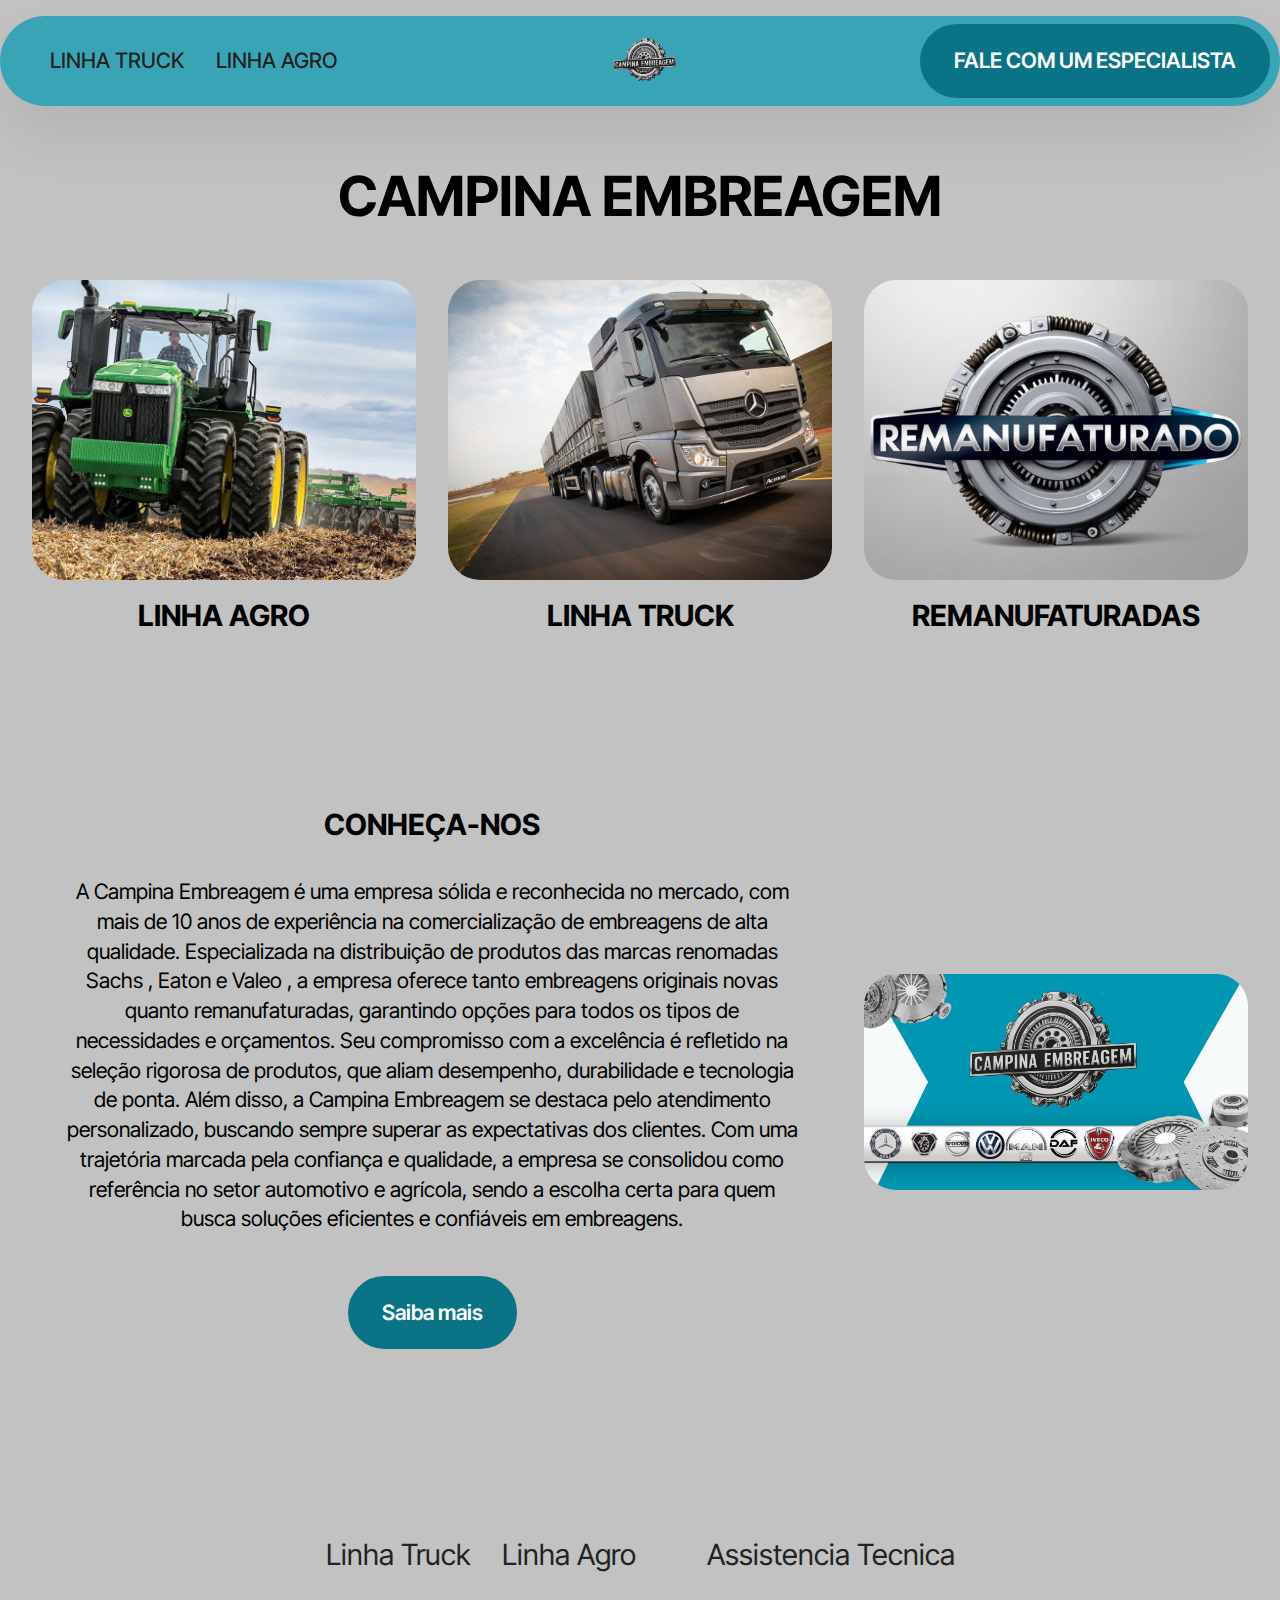
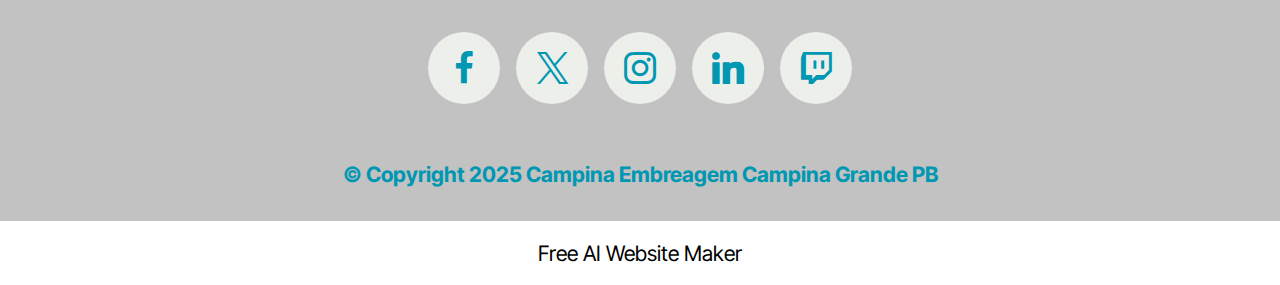
<file: index.html>
<!DOCTYPE html>
<html  >
<head>
  <!-- Site made with Mobirise Website Builder v6.0.1, https://mobirise.com -->
  <meta charset="UTF-8">
  <meta http-equiv="X-UA-Compatible" content="IE=edge">
  <meta name="generator" content="Mobirise v6.0.1, mobirise.com">
  <meta name="viewport" content="width=device-width, initial-scale=1, minimum-scale=1">
  <link rel="shortcut icon" href="assets/images/design-sem-nome-2.png-283x283.png" type="image/x-icon">
  <meta name="description" content="seja bem vindo a campina embreagem">
  
  
  <title>Pagina Inicial</title>
  <link rel="stylesheet" href="assets/web/assets/mobirise-icons2/mobirise2.css">
  <link rel="stylesheet" href="assets/bootstrap/css/bootstrap.min.css">
  <link rel="stylesheet" href="assets/bootstrap/css/bootstrap-grid.min.css">
  <link rel="stylesheet" href="assets/bootstrap/css/bootstrap-reboot.min.css">
  <link rel="stylesheet" href="assets/dropdown/css/style.css">
  <link rel="stylesheet" href="assets/socicon/css/styles.css">
  <link rel="stylesheet" href="assets/theme/css/style.css">
  <link rel="preload" href="https://fonts.googleapis.com/css?family=Inter+Tight:100,200,300,400,500,600,700,800,900,100i,200i,300i,400i,500i,600i,700i,800i,900i&display=swap" as="style" onload="this.onload=null;this.rel='stylesheet'">
  <noscript><link rel="stylesheet" href="https://fonts.googleapis.com/css?family=Inter+Tight:100,200,300,400,500,600,700,800,900,100i,200i,300i,400i,500i,600i,700i,800i,900i&display=swap"></noscript>
  <link rel="preload" as="style" href="assets/mobirise/css/mbr-additional.css?v=zZG1Ej"><link rel="stylesheet" href="assets/mobirise/css/mbr-additional.css?v=zZG1Ej" type="text/css">

  
  
  
</head>
<body>
  
  <section data-bs-version="5.1" class="menu menu4 cid-uE12uf2thr" once="menu" id="menu04-0">
	

	<nav class="navbar navbar-dropdown navbar-fixed-top navbar-expand-lg">
		<div class="container">
			<div class="navbar-brand">
				<span class="navbar-logo">
					<a href="index.html">
						<img src="assets/images/design-sem-nome-2.png-283x283.png" alt="Mobirise Website Builder" style="height: 5rem;">
					</a>
				</span>
				
			</div>
			<button class="navbar-toggler" type="button" data-toggle="collapse" data-bs-toggle="collapse" data-target="#navbarSupportedContent" data-bs-target="#navbarSupportedContent" aria-controls="navbarNavAltMarkup" aria-expanded="false" aria-label="Toggle navigation">
				<div class="hamburger">
					<span></span>
					<span></span>
					<span></span>
					<span></span>
				</div>
			</button>
			<div class="collapse navbar-collapse" id="navbarSupportedContent">
				<ul class="navbar-nav nav-dropdown" data-app-modern-menu="true"><li class="nav-item">
						<a class="nav-link link text-black text-primary display-4" href="linhatruck.html">LINHA TRUCK</a>
					</li>
					<li class="nav-item">
						<a class="nav-link link show text-black display-4" href="https://mobiri.se" aria-expanded="false">LINHA AGRO</a>
					</li></ul>
				
				<div class="navbar-buttons mbr-section-btn"><a class="btn btn-info display-4" href="https://w.app/especialistacampina">FALE COM UM ESPECIALISTA</a></div>
			</div>
		</div>
	</nav>
</section>

<section data-bs-version="5.1" class="features03 cid-uE16JhF3HJ" id="features03-2">
	
	
	<div class="container">
		<div class="row justify-content-center mb-5">
			<div class="col-12 content-head">
				<div class="mbr-section-head">
					<h4 class="mbr-section-title mbr-fonts-style align-center mb-0 display-2"><strong>CAMPINA EMBREAGEM</strong></h4>
					
				</div>
			</div>
		</div>
		<div class="row">
			<div class="item features-image col-12 col-md-6 col-lg-4 active">
				<div class="item-wrapper">
					<div class="item-img mb-3">
						<a href="linhaagro.html"><img src="assets/images/r4g079078-rrd-tratores-serie-9r-9rx-maior-trator-ecommerce-large-be9980bf68cd85eb3960ea7652e203d55143aea5-1.jpeg" alt="Mobirise Website Builder" title=""></a>
					</div>
					<div class="item-content align-left">
						<h5 class="item-title mbr-fonts-style mt-0 mb-2 display-5"><strong>LINHA AGRO</strong></h5>
						
						
					</div>
				</div>
			</div>
			<div class="item features-image col-12 col-md-6 col-lg-4">
				<div class="item-wrapper">
					<div class="item-img mb-3">
						<a href="linhatruck.html"><img src="assets/images/actros-2020.jpg" alt="Mobirise Website Builder" title="" data-slide-to="1" data-bs-slide-to="1"></a>
					</div>
					<div class="item-content align-left">
						<h5 class="item-title mbr-fonts-style mb-2 mt-0 display-5">
							<strong>LINHA TRUCK</strong></h5>
						
						
					</div>
				</div>
			</div><div class="item features-image col-12 col-md-6 col-lg-4">
				<div class="item-wrapper">
					<div class="item-img mb-3">
						<img src="assets/images/cf99cc00-224d-4fc2-b7e6-b54168012825-759x429.jpg" alt="Mobirise Website Builder" title="" data-slide-to="2" data-bs-slide-to="2">
					</div>
					<div class="item-content align-left">
						<h5 class="item-title mbr-fonts-style mb-2 mt-0 display-5">
						    <strong>REMANUFATURADAS</strong></h5>
						
						
					</div>
				</div>
			</div>
			
		</div>
	</div>
</section>

<section data-bs-version="5.1" class="header1 cid-uE14Krt7id" id="header01-1">
	

	
	

	<div class="container-fluid">
		<div class="row justify-content-center">
			<div class="col-12 col-md-12 col-lg-4 image-wrapper">
				<img class="w-100" src="assets/images/1.png-1395x785.png" alt="Mobirise Website Builder">
			</div>
			<div class="col-12 col-lg col-md-12">
				<div class="text-wrapper align-left">
					<h1 class="mbr-section-title mbr-fonts-style mb-4 display-5">
						<strong>CONHEÇA-NOS</strong></h1>
					<p class="mbr-text mbr-fonts-style mb-4 display-7">A Campina Embreagem é uma empresa sólida e reconhecida no mercado, com mais de 10 anos de experiência na comercialização de embreagens de alta qualidade. Especializada na distribuição de produtos das marcas renomadas Sachs , Eaton e Valeo , a empresa oferece tanto embreagens originais novas quanto remanufaturadas, garantindo opções para todos os tipos de necessidades e orçamentos. Seu compromisso com a excelência é refletido na seleção rigorosa de produtos, que aliam desempenho, durabilidade e tecnologia de ponta. Além disso, a Campina Embreagem se destaca pelo atendimento personalizado, buscando sempre superar as expectativas dos clientes. Com uma trajetória marcada pela confiança e qualidade, a empresa se consolidou como referência no setor automotivo e agrícola, sendo a escolha certa para quem busca soluções eficientes e confiáveis em embreagens.</p>
					<div class="mbr-section-btn mt-3"><a class="btn btn-info display-7" href="https://mobiri.se">Saiba mais</a></div>
				</div>
			</div>
		</div>
	</div>
</section>

<section data-bs-version="5.1" class="footer3 cid-uE6FeuxkPk" once="footers" id="footer03-5">

        

    

    <div class="container">
        <div class="row">
            <div class="row-links">
                <ul class="header-menu">
                  
                  
                  
                  
                <li class="header-menu-item mbr-fonts-style display-5">Linha Truck</li><li class="header-menu-item mbr-fonts-style display-5">Linha Agro</li><li class="header-menu-item mbr-fonts-style display-5">&nbsp;</li><li class="header-menu-item mbr-fonts-style display-5">Assistencia Tecnica</li></ul>
              </div>

            <div class="col-12 mt-4">
                <div class="social-row">
                    <div class="soc-item">
                        <a href="https://mobiri.se/" target="_blank">
                            <span class="mbr-iconfont socicon socicon-facebook display-7"></span>
                        </a>
                    </div>
                    <div class="soc-item">
                        <a href="https://mobiri.se/" target="_blank">
                            <span class="mbr-iconfont socicon-twitter socicon"></span>
                        </a>
                    </div>
                    <div class="soc-item">
                        <a href="https://mobiri.se/" target="_blank">
                            <span class="mbr-iconfont socicon-instagram socicon"></span>
                        </a>
                    </div>
                    <div class="soc-item">
                        <a href="https://mobiri.se/" target="_blank">
                            <span class="mbr-iconfont socicon socicon-linkedin"></span>
                        </a>
                    </div>
                    <div class="soc-item">
                        <a href="https://mobiri.se/" target="_blank">
                            <span class="mbr-iconfont socicon socicon-twitch"></span>
                        </a>
                    </div>
                </div>
            </div>
            <div class="col-12 mt-5">
                <p class="mbr-fonts-style copyright display-7"><strong>
                    © Copyright 2025 Campina Embreagem Campina Grande PB</strong></p>
            </div>
        </div>
    </div>
</section><section class="display-7" style="padding: 0;align-items: center;justify-content: center;flex-wrap: wrap;    align-content: center;display: flex;position: relative;height: 4rem;"><a href="https://mobiri.se/" style="flex: 1 1;height: 4rem;position: absolute;width: 100%;z-index: 1;"><img alt="" style="height: 4rem;" src="[data-uri]"></a><p style="margin: 0;text-align: center;" class="display-7">&#8204;</p><a style="z-index:1" href="https://mobirise.com/builder/ai-website-maker.html">Free AI Website Maker</a></section><script src="assets/bootstrap/js/bootstrap.bundle.min.js"></script>  <script src="assets/smoothscroll/smooth-scroll.js"></script>  <script src="assets/ytplayer/index.js"></script>  <script src="assets/dropdown/js/navbar-dropdown.js"></script>  <script src="assets/theme/js/script.js"></script>  
  
  
</body>
</html>
</file>
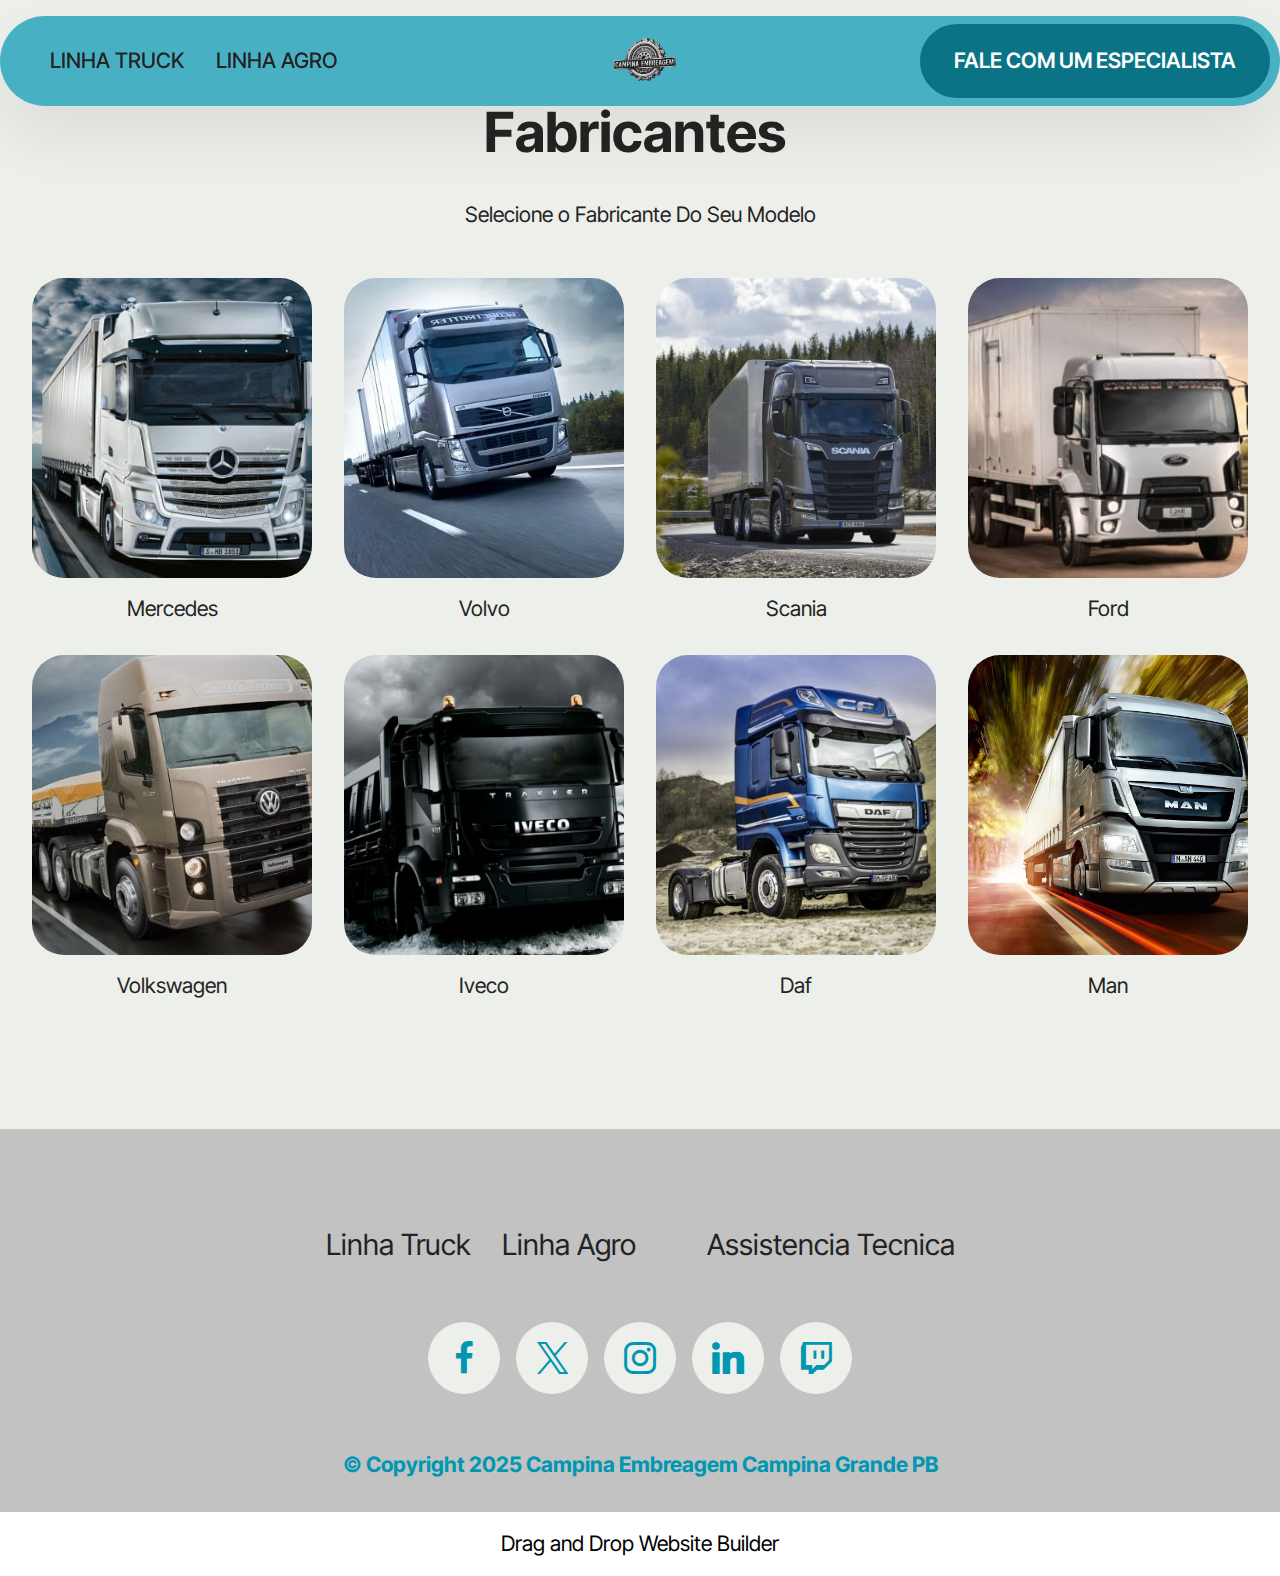
<file: fabcolar1.html>
<!DOCTYPE html>
<html  >
<head>
  <!-- Site made with Mobirise Website Builder v6.0.1, https://mobirise.com -->
  <meta charset="UTF-8">
  <meta http-equiv="X-UA-Compatible" content="IE=edge">
  <meta name="generator" content="Mobirise v6.0.1, mobirise.com">
  <meta name="viewport" content="width=device-width, initial-scale=1, minimum-scale=1">
  <link rel="shortcut icon" href="assets/images/design-sem-nome-2.png-283x283.png" type="image/x-icon">
  <meta name="description" content="Selecione O fabricante">
  
  
  <title>fabricante colar truck</title>
  <link rel="stylesheet" href="assets/web/assets/mobirise-icons2/mobirise2.css">
  <link rel="stylesheet" href="assets/bootstrap/css/bootstrap.min.css">
  <link rel="stylesheet" href="assets/bootstrap/css/bootstrap-grid.min.css">
  <link rel="stylesheet" href="assets/bootstrap/css/bootstrap-reboot.min.css">
  <link rel="stylesheet" href="assets/dropdown/css/style.css">
  <link rel="stylesheet" href="assets/socicon/css/styles.css">
  <link rel="stylesheet" href="assets/theme/css/style.css">
  <link rel="preload" href="https://fonts.googleapis.com/css?family=Inter+Tight:100,200,300,400,500,600,700,800,900,100i,200i,300i,400i,500i,600i,700i,800i,900i&display=swap" as="style" onload="this.onload=null;this.rel='stylesheet'">
  <noscript><link rel="stylesheet" href="https://fonts.googleapis.com/css?family=Inter+Tight:100,200,300,400,500,600,700,800,900,100i,200i,300i,400i,500i,600i,700i,800i,900i&display=swap"></noscript>
  <link rel="preload" as="style" href="assets/mobirise/css/mbr-additional.css?v=nIQfxm"><link rel="stylesheet" href="assets/mobirise/css/mbr-additional.css?v=nIQfxm" type="text/css">

  
  
  
</head>
<body>
  
  <section data-bs-version="5.1" class="menu menu4 cid-uEc3Y55C9J" once="menu" id="menu04-q">
	

	<nav class="navbar navbar-dropdown navbar-fixed-top navbar-expand-lg">
		<div class="container">
			<div class="navbar-brand">
				<span class="navbar-logo">
					<a href="index.html">
						<img src="assets/images/design-sem-nome-2.png-283x283.png" alt="Mobirise Website Builder" style="height: 5rem;">
					</a>
				</span>
				
			</div>
			<button class="navbar-toggler" type="button" data-toggle="collapse" data-bs-toggle="collapse" data-target="#navbarSupportedContent" data-bs-target="#navbarSupportedContent" aria-controls="navbarNavAltMarkup" aria-expanded="false" aria-label="Toggle navigation">
				<div class="hamburger">
					<span></span>
					<span></span>
					<span></span>
					<span></span>
				</div>
			</button>
			<div class="collapse navbar-collapse" id="navbarSupportedContent">
				<ul class="navbar-nav nav-dropdown" data-app-modern-menu="true"><li class="nav-item">
						<a class="nav-link link text-black text-primary display-4" href="linhatruck.html">LINHA TRUCK</a>
					</li>
					<li class="nav-item">
						<a class="nav-link link show text-black display-4" href="https://mobiri.se" aria-expanded="false">LINHA AGRO</a>
					</li></ul>
				
				<div class="navbar-buttons mbr-section-btn"><a class="btn btn-info display-4" href="https://w.app/especialistacampina">FALE COM UM ESPECIALISTA</a></div>
			</div>
		</div>
	</nav>
</section>

<section data-bs-version="5.1" class="gallery1 mbr-gallery cid-uEc3Y5SvIQ" id="gallery01-r">
    
    

    <div class="container-fluid">
        <div class="row justify-content-center">
            <div class="col-12 content-head">
                <div class="mb-5">
                    <h3 class="mbr-section-title mbr-fonts-style align-center m-0 display-2"><strong>Fabricantes&nbsp;</strong></h3>
                    <h4 class="mbr-section-subtitle mbr-fonts-style align-center mb-0 mt-4 display-7">Selecione o Fabricante Do Seu Modelo</h4>
                </div>
            </div>
        </div>
        
        <div class="row mbr-gallery">
            <div class="col-12 col-md-6 col-lg-3 item gallery-image">
                <div class="item-wrapper mb-3" data-toggle="modal" data-bs-toggle="modal" data-target="#uEA2Fwm5IY-modal" data-bs-target="#uEA2Fwm5IY-modal">
                    <img class="w-100" src="assets/images/desktop-wallpaper-mercedes-benz-truck-benz-truck-561x315.jpg" alt="Mobirise Website Builder" data-slide-to="0" data-bs-slide-to="0" data-target="#lb-uEA2Fwm5IY" data-bs-target="#lb-uEA2Fwm5IY">
                    <div class="icon-wrapper">
                        <span class="mobi-mbri mobi-mbri-search mbr-iconfont mbr-iconfont-btn"></span>
                    </div>
                </div>
                <h6 class="mbr-item-subtitle mbr-fonts-style align-center mb-0 mt-3 display-7">Mercedes</h6>
            </div>
            <div class="col-12 col-md-6 col-lg-3 item gallery-image">
                <div class="item-wrapper mb-3" data-toggle="modal" data-bs-toggle="modal" data-target="#uEA2Fwm5IY-modal" data-bs-target="#uEA2Fwm5IY-modal">
                    <img class="w-100" src="assets/images/volvo-fh-6.webp" alt="Mobirise Website Builder" data-slide-to="1" data-bs-slide-to="1" data-target="#lb-uEA2Fwm5IY" data-bs-target="#lb-uEA2Fwm5IY">
                    <div class="icon-wrapper">
                        <span class="mobi-mbri mobi-mbri-search mbr-iconfont mbr-iconfont-btn"></span>
                    </div>
                </div>
                <h6 class="mbr-item-subtitle mbr-fonts-style align-center mb-0 mt-3 display-7">Volvo</h6>
            </div>
            <div class="col-12 col-md-6 col-lg-3 item gallery-image">
                <div class="item-wrapper mb-3" data-toggle="modal" data-bs-toggle="modal" data-target="#uEA2Fwm5IY-modal" data-bs-target="#uEA2Fwm5IY-modal">
                    <img class="w-100" src="assets/images/scania-s520-2017-truck-u9o1jh3qd57zz838-561x351.jpg" alt="Mobirise Website Builder" data-slide-to="2" data-bs-slide-to="2" data-target="#lb-uEA2Fwm5IY" data-bs-target="#lb-uEA2Fwm5IY">
                    <div class="icon-wrapper">
                        <span class="mobi-mbri mobi-mbri-search mbr-iconfont mbr-iconfont-btn"></span>
                    </div>
                </div>
                <h6 class="mbr-item-subtitle mbr-fonts-style align-center mb-0 mt-3 display-7">Scania</h6>
            </div>
            <div class="col-12 col-md-6 col-lg-3 item gallery-image">
                <div class="item-wrapper mb-3" data-toggle="modal" data-bs-toggle="modal" data-target="#uEA2Fwm5IY-modal" data-bs-target="#uEA2Fwm5IY-modal">
                    <img class="w-100" src="assets/images/1534532546838-561x315.jpg" alt="Mobirise Website Builder" data-slide-to="3" data-bs-slide-to="3" data-target="#lb-uEA2Fwm5IY" data-bs-target="#lb-uEA2Fwm5IY">
                    <div class="icon-wrapper">
                        <span class="mobi-mbri mobi-mbri-search mbr-iconfont mbr-iconfont-btn"></span>
                    </div>
                </div>
                <h6 class="mbr-item-subtitle mbr-fonts-style align-center mb-0 mt-3 display-7">Ford</h6>
            </div>
            <div class="col-12 col-md-6 col-lg-3 item gallery-image">
                <div class="item-wrapper mb-3" data-toggle="modal" data-bs-toggle="modal" data-target="#uEA2Fwm5IY-modal" data-bs-target="#uEA2Fwm5IY-modal">
                    <img class="w-100" src="assets/images/hd-wallpaper-trucks-2016-rain-road-volkswagen-constellation-volkswagen-561x351.jpg" alt="Mobirise Website Builder" data-slide-to="4" data-bs-slide-to="4" data-target="#lb-uEA2Fwm5IY" data-bs-target="#lb-uEA2Fwm5IY">
                    <div class="icon-wrapper">
                        <span class="mobi-mbri mobi-mbri-search mbr-iconfont mbr-iconfont-btn"></span>
                    </div>
                </div>
                <h6 class="mbr-item-subtitle mbr-fonts-style align-center mb-0 mt-3 display-7">Volkswagen</h6>
            </div>
            <div class="col-12 col-md-6 col-lg-3 item gallery-image">
                <div class="item-wrapper mb-3" data-toggle="modal" data-bs-toggle="modal" data-target="#uEA2Fwm5IY-modal" data-bs-target="#uEA2Fwm5IY-modal">
                    <img class="w-100" src="assets/images/7adb46bfe24ba8fd51b8cc7eacf67be5-561x351.jpg" alt="Mobirise Website Builder" data-slide-to="5" data-bs-slide-to="5" data-target="#lb-uEA2Fwm5IY" data-bs-target="#lb-uEA2Fwm5IY">
                    <div class="icon-wrapper">
                        <span class="mobi-mbri mobi-mbri-search mbr-iconfont mbr-iconfont-btn"></span>
                    </div>
                </div>
                <h6 class="mbr-item-subtitle mbr-fonts-style align-center mb-0 mt-3 display-7">Iveco</h6>
            </div>
            <div class="col-12 col-md-6 col-lg-3 item gallery-image">
                <div class="item-wrapper mb-3" data-toggle="modal" data-bs-toggle="modal" data-target="#uEA2Fwm5IY-modal" data-bs-target="#uEA2Fwm5IY-modal">
                    <img class="w-100" src="assets/images/thumb-1920-1079256-561x374.jpg" alt="Mobirise Website Builder" data-slide-to="6" data-bs-slide-to="6" data-target="#lb-uEA2Fwm5IY" data-bs-target="#lb-uEA2Fwm5IY">
                    <div class="icon-wrapper">
                        <span class="mobi-mbri mobi-mbri-search mbr-iconfont mbr-iconfont-btn"></span>
                    </div>
                </div>
                <h6 class="mbr-item-subtitle mbr-fonts-style align-center mb-0 mt-3 display-7">Daf</h6>
            </div>
            <div class="col-12 col-md-6 col-lg-3 item gallery-image">
                <div class="item-wrapper mb-3" data-toggle="modal" data-bs-toggle="modal" data-target="#uEA2Fwm5IY-modal" data-bs-target="#uEA2Fwm5IY-modal">
                    <img class="w-100" src="assets/images/wp7106415.webp" alt="Mobirise Website Builder" data-slide-to="7" data-bs-slide-to="7" data-target="#lb-uEA2Fwm5IY" data-bs-target="#lb-uEA2Fwm5IY">
                    <div class="icon-wrapper">
                        <span class="mobi-mbri mobi-mbri-search mbr-iconfont mbr-iconfont-btn"></span>
                    </div>
                </div>
                <h6 class="mbr-item-subtitle mbr-fonts-style align-center mb-0 mt-3 display-7">Man</h6>
            </div>
        </div>

        <div class="modal mbr-slider" tabindex="-1" role="dialog" aria-hidden="true" id="uEA2Fwm5IY-modal">
            <div class="modal-dialog" role="document">
                <div class="modal-content">
                    <div class="modal-body">
                        <div class="carousel slide" data-pause="false" data-bs-pause="false" id="lb-uEA2Fwm5IY" data-interval="5000" data-bs-interval="5000">
                            <div class="carousel-inner">
                                <div class="carousel-item active">
                                    <img class="d-block w-100" src="assets/images/desktop-wallpaper-mercedes-benz-truck-benz-truck-561x315.jpg" alt="Mobirise Website Builder">
                                </div>
                                <div class="carousel-item">
                                    <img class="d-block w-100" src="assets/images/volvo-fh-6.webp" alt="Mobirise Website Builder">
                                </div>
                                <div class="carousel-item">
                                    <img class="d-block w-100" src="assets/images/scania-s520-2017-truck-u9o1jh3qd57zz838-561x351.jpg" alt="Mobirise Website Builder">
                                </div>
                                <div class="carousel-item">
                                    <img class="d-block w-100" src="assets/images/1534532546838-561x315.jpg" alt="Mobirise Website Builder">
                                </div>
                                <div class="carousel-item">
                                    <img class="d-block w-100" src="assets/images/hd-wallpaper-trucks-2016-rain-road-volkswagen-constellation-volkswagen-561x351.jpg" alt="Mobirise Website Builder">
                                </div>
                                <div class="carousel-item">
                                    <img class="d-block w-100" src="assets/images/7adb46bfe24ba8fd51b8cc7eacf67be5-561x351.jpg" alt="Mobirise Website Builder">
                                </div>
                                <div class="carousel-item">
                                    <img class="d-block w-100" src="assets/images/thumb-1920-1079256-561x374.jpg" alt="Mobirise Website Builder">
                                </div>
                                <div class="carousel-item">
                                    <img class="d-block w-100" src="assets/images/wp7106415.webp" alt="Mobirise Website Builder">
                                </div>
                            </div>
                            <ol class="carousel-indicators">
                                <li data-slide-to="0" data-bs-slide-to="0" class="active" data-target="#lb-uEA2Fwm5IY" data-bs-target="#lb-uEA2Fwm5IY"></li>
                                <li data-slide-to="1" data-bs-slide-to="1" data-target="#lb-uEA2Fwm5IY" data-bs-target="#lb-uEA2Fwm5IY"></li>
                                <li data-slide-to="2" data-bs-slide-to="2" data-target="#lb-uEA2Fwm5IY" data-bs-target="#lb-uEA2Fwm5IY"></li>
                                <li data-slide-to="3" data-bs-slide-to="3" data-target="#lb-uEA2Fwm5IY" data-bs-target="#lb-uEA2Fwm5IY"></li>
                                <li data-slide-to="4" data-bs-slide-to="4" data-target="#lb-uEA2Fwm5IY" data-bs-target="#lb-uEA2Fwm5IY"></li>
                                <li data-slide-to="5" data-bs-slide-to="5" data-target="#lb-uEA2Fwm5IY" data-bs-target="#lb-uEA2Fwm5IY"></li>
                                <li data-slide-to="6" data-bs-slide-to="6" data-target="#lb-uEA2Fwm5IY" data-bs-target="#lb-uEA2Fwm5IY"></li>
                                <li data-slide-to="7" data-bs-slide-to="7" data-target="#lb-uEA2Fwm5IY" data-bs-target="#lb-uEA2Fwm5IY"></li>
                            </ol>
                            <a role="button" href="" class="close" data-dismiss="modal" data-bs-dismiss="modal" aria-label="Close">
                            </a>
                            <a class="carousel-control-prev carousel-control" role="button" data-slide="prev" data-bs-slide="prev" href="#lb-uEA2Fwm5IY">
                                <span class="mobi-mbri mobi-mbri-arrow-prev" aria-hidden="true"></span>
                                <span class="sr-only visually-hidden">Previous</span>
                            </a>
                            <a class="carousel-control-next carousel-control" role="button" data-slide="next" data-bs-slide="next" href="#lb-uEA2Fwm5IY">
                                <span class="mobi-mbri mobi-mbri-arrow-next" aria-hidden="true"></span>
                                <span class="sr-only visually-hidden">Next</span>
                            </a>
                        </div>
                    </div>
                </div>
            </div>
        </div>
    </div>
</section>

<section data-bs-version="5.1" class="footer3 cid-uEc3Y7jv65" once="footers" id="footer03-s">

        

    

    <div class="container">
        <div class="row">
            <div class="row-links">
                <ul class="header-menu">
                  
                  
                  
                  
                <li class="header-menu-item mbr-fonts-style display-5">Linha Truck</li><li class="header-menu-item mbr-fonts-style display-5">Linha Agro</li><li class="header-menu-item mbr-fonts-style display-5">&nbsp;</li><li class="header-menu-item mbr-fonts-style display-5">Assistencia Tecnica</li></ul>
              </div>

            <div class="col-12 mt-4">
                <div class="social-row">
                    <div class="soc-item">
                        <a href="https://mobiri.se/" target="_blank">
                            <span class="mbr-iconfont socicon socicon-facebook display-7"></span>
                        </a>
                    </div>
                    <div class="soc-item">
                        <a href="https://mobiri.se/" target="_blank">
                            <span class="mbr-iconfont socicon-twitter socicon"></span>
                        </a>
                    </div>
                    <div class="soc-item">
                        <a href="https://mobiri.se/" target="_blank">
                            <span class="mbr-iconfont socicon-instagram socicon"></span>
                        </a>
                    </div>
                    <div class="soc-item">
                        <a href="https://mobiri.se/" target="_blank">
                            <span class="mbr-iconfont socicon socicon-linkedin"></span>
                        </a>
                    </div>
                    <div class="soc-item">
                        <a href="https://mobiri.se/" target="_blank">
                            <span class="mbr-iconfont socicon socicon-twitch"></span>
                        </a>
                    </div>
                </div>
            </div>
            <div class="col-12 mt-5">
                <p class="mbr-fonts-style copyright display-7"><strong>
                    © Copyright 2025 Campina Embreagem Campina Grande PB</strong></p>
            </div>
        </div>
    </div>
</section><section class="display-7" style="padding: 0;align-items: center;justify-content: center;flex-wrap: wrap;    align-content: center;display: flex;position: relative;height: 4rem;"><a href="https://mobiri.se/" style="flex: 1 1;height: 4rem;position: absolute;width: 100%;z-index: 1;"><img alt="" style="height: 4rem;" src="[data-uri]"></a><p style="margin: 0;text-align: center;" class="display-7">&#8204;</p><a style="z-index:1" href="https://mobirise.com/drag-drop-website-builder.html">Drag and Drop Website Builder</a></section><script src="assets/bootstrap/js/bootstrap.bundle.min.js"></script>  <script src="assets/smoothscroll/smooth-scroll.js"></script>  <script src="assets/ytplayer/index.js"></script>  <script src="assets/dropdown/js/navbar-dropdown.js"></script>  <script src="assets/theme/js/script.js"></script>  
  
  
</body>
</html>
</file>
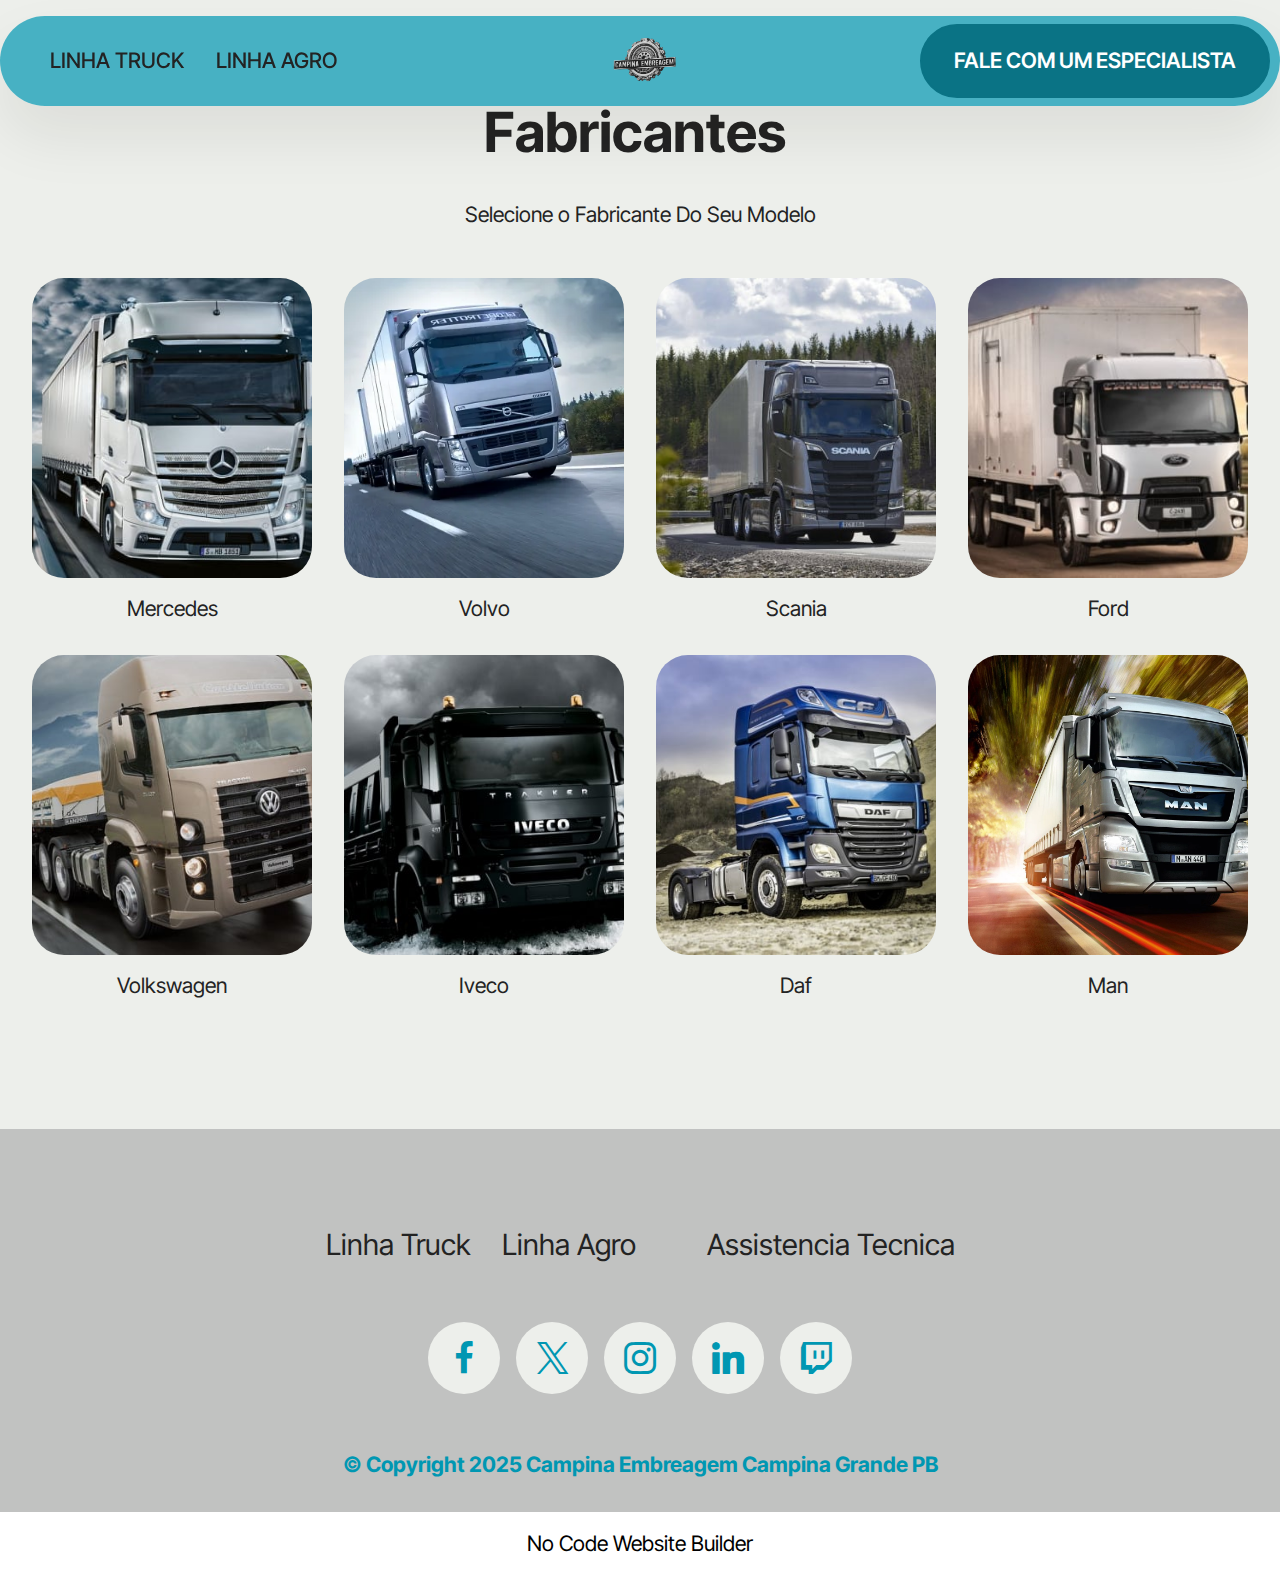
<file: fabdisco1.html>
<!DOCTYPE html>
<html  >
<head>
  <!-- Site made with Mobirise Website Builder v6.0.1, https://mobirise.com -->
  <meta charset="UTF-8">
  <meta http-equiv="X-UA-Compatible" content="IE=edge">
  <meta name="generator" content="Mobirise v6.0.1, mobirise.com">
  <meta name="viewport" content="width=device-width, initial-scale=1, minimum-scale=1">
  <link rel="shortcut icon" href="assets/images/design-sem-nome-2.png-283x283.png" type="image/x-icon">
  <meta name="description" content="Selecione O fabricante">
  
  
  <title>Fabricante disco truck</title>
  <link rel="stylesheet" href="assets/web/assets/mobirise-icons2/mobirise2.css">
  <link rel="stylesheet" href="assets/bootstrap/css/bootstrap.min.css">
  <link rel="stylesheet" href="assets/bootstrap/css/bootstrap-grid.min.css">
  <link rel="stylesheet" href="assets/bootstrap/css/bootstrap-reboot.min.css">
  <link rel="stylesheet" href="assets/dropdown/css/style.css">
  <link rel="stylesheet" href="assets/socicon/css/styles.css">
  <link rel="stylesheet" href="assets/theme/css/style.css">
  <link rel="preload" href="https://fonts.googleapis.com/css?family=Inter+Tight:100,200,300,400,500,600,700,800,900,100i,200i,300i,400i,500i,600i,700i,800i,900i&display=swap" as="style" onload="this.onload=null;this.rel='stylesheet'">
  <noscript><link rel="stylesheet" href="https://fonts.googleapis.com/css?family=Inter+Tight:100,200,300,400,500,600,700,800,900,100i,200i,300i,400i,500i,600i,700i,800i,900i&display=swap"></noscript>
  <link rel="preload" as="style" href="assets/mobirise/css/mbr-additional.css?v=uUiYin"><link rel="stylesheet" href="assets/mobirise/css/mbr-additional.css?v=uUiYin" type="text/css">

  
  
  
</head>
<body>
  
  <section data-bs-version="5.1" class="menu menu4 cid-uEc3RALlcg" once="menu" id="menu04-n">
	

	<nav class="navbar navbar-dropdown navbar-fixed-top navbar-expand-lg">
		<div class="container">
			<div class="navbar-brand">
				<span class="navbar-logo">
					<a href="index.html">
						<img src="assets/images/design-sem-nome-2.png-283x283.png" alt="Mobirise Website Builder" style="height: 5rem;">
					</a>
				</span>
				
			</div>
			<button class="navbar-toggler" type="button" data-toggle="collapse" data-bs-toggle="collapse" data-target="#navbarSupportedContent" data-bs-target="#navbarSupportedContent" aria-controls="navbarNavAltMarkup" aria-expanded="false" aria-label="Toggle navigation">
				<div class="hamburger">
					<span></span>
					<span></span>
					<span></span>
					<span></span>
				</div>
			</button>
			<div class="collapse navbar-collapse" id="navbarSupportedContent">
				<ul class="navbar-nav nav-dropdown" data-app-modern-menu="true"><li class="nav-item">
						<a class="nav-link link text-black text-primary display-4" href="linhatruck.html">LINHA TRUCK</a>
					</li>
					<li class="nav-item">
						<a class="nav-link link show text-black display-4" href="https://mobiri.se" aria-expanded="false">LINHA AGRO</a>
					</li></ul>
				
				<div class="navbar-buttons mbr-section-btn"><a class="btn btn-info display-4" href="https://w.app/especialistacampina">FALE COM UM ESPECIALISTA</a></div>
			</div>
		</div>
	</nav>
</section>

<section data-bs-version="5.1" class="gallery1 mbr-gallery cid-uEc3RBuNRP" id="gallery01-o">
    
    

    <div class="container-fluid">
        <div class="row justify-content-center">
            <div class="col-12 content-head">
                <div class="mb-5">
                    <h3 class="mbr-section-title mbr-fonts-style align-center m-0 display-2"><strong>Fabricantes&nbsp;</strong></h3>
                    <h4 class="mbr-section-subtitle mbr-fonts-style align-center mb-0 mt-4 display-7">Selecione o Fabricante Do Seu Modelo</h4>
                </div>
            </div>
        </div>
        
        <div class="row mbr-gallery">
            <div class="col-12 col-md-6 col-lg-3 item gallery-image">
                <div class="item-wrapper mb-3" data-toggle="modal" data-bs-toggle="modal" data-target="#uEA2FqWnUA-modal" data-bs-target="#uEA2FqWnUA-modal">
                    <img class="w-100" src="assets/images/desktop-wallpaper-mercedes-benz-truck-benz-truck-561x315.jpg" alt="Mobirise Website Builder" data-slide-to="0" data-bs-slide-to="0" data-target="#lb-uEA2FqWnUA" data-bs-target="#lb-uEA2FqWnUA">
                    <div class="icon-wrapper">
                        <span class="mobi-mbri mobi-mbri-search mbr-iconfont mbr-iconfont-btn"></span>
                    </div>
                </div>
                <h6 class="mbr-item-subtitle mbr-fonts-style align-center mb-0 mt-3 display-7">Mercedes</h6>
            </div>
            <div class="col-12 col-md-6 col-lg-3 item gallery-image">
                <div class="item-wrapper mb-3" data-toggle="modal" data-bs-toggle="modal" data-target="#uEA2FqWnUA-modal" data-bs-target="#uEA2FqWnUA-modal">
                    <img class="w-100" src="assets/images/volvo-fh-6.webp" alt="Mobirise Website Builder" data-slide-to="1" data-bs-slide-to="1" data-target="#lb-uEA2FqWnUA" data-bs-target="#lb-uEA2FqWnUA">
                    <div class="icon-wrapper">
                        <span class="mobi-mbri mobi-mbri-search mbr-iconfont mbr-iconfont-btn"></span>
                    </div>
                </div>
                <h6 class="mbr-item-subtitle mbr-fonts-style align-center mb-0 mt-3 display-7">Volvo</h6>
            </div>
            <div class="col-12 col-md-6 col-lg-3 item gallery-image">
                <div class="item-wrapper mb-3" data-toggle="modal" data-bs-toggle="modal" data-target="#uEA2FqWnUA-modal" data-bs-target="#uEA2FqWnUA-modal">
                    <img class="w-100" src="assets/images/scania-s520-2017-truck-u9o1jh3qd57zz838-561x351.jpg" alt="Mobirise Website Builder" data-slide-to="2" data-bs-slide-to="2" data-target="#lb-uEA2FqWnUA" data-bs-target="#lb-uEA2FqWnUA">
                    <div class="icon-wrapper">
                        <span class="mobi-mbri mobi-mbri-search mbr-iconfont mbr-iconfont-btn"></span>
                    </div>
                </div>
                <h6 class="mbr-item-subtitle mbr-fonts-style align-center mb-0 mt-3 display-7">Scania</h6>
            </div>
            <div class="col-12 col-md-6 col-lg-3 item gallery-image">
                <div class="item-wrapper mb-3" data-toggle="modal" data-bs-toggle="modal" data-target="#uEA2FqWnUA-modal" data-bs-target="#uEA2FqWnUA-modal">
                    <img class="w-100" src="assets/images/1534532546838-561x315.jpg" alt="Mobirise Website Builder" data-slide-to="3" data-bs-slide-to="3" data-target="#lb-uEA2FqWnUA" data-bs-target="#lb-uEA2FqWnUA">
                    <div class="icon-wrapper">
                        <span class="mobi-mbri mobi-mbri-search mbr-iconfont mbr-iconfont-btn"></span>
                    </div>
                </div>
                <h6 class="mbr-item-subtitle mbr-fonts-style align-center mb-0 mt-3 display-7">Ford</h6>
            </div>
            <div class="col-12 col-md-6 col-lg-3 item gallery-image">
                <div class="item-wrapper mb-3" data-toggle="modal" data-bs-toggle="modal" data-target="#uEA2FqWnUA-modal" data-bs-target="#uEA2FqWnUA-modal">
                    <img class="w-100" src="assets/images/hd-wallpaper-trucks-2016-rain-road-volkswagen-constellation-volkswagen-561x351.jpg" alt="Mobirise Website Builder" data-slide-to="4" data-bs-slide-to="4" data-target="#lb-uEA2FqWnUA" data-bs-target="#lb-uEA2FqWnUA">
                    <div class="icon-wrapper">
                        <span class="mobi-mbri mobi-mbri-search mbr-iconfont mbr-iconfont-btn"></span>
                    </div>
                </div>
                <h6 class="mbr-item-subtitle mbr-fonts-style align-center mb-0 mt-3 display-7">Volkswagen</h6>
            </div>
            <div class="col-12 col-md-6 col-lg-3 item gallery-image">
                <div class="item-wrapper mb-3" data-toggle="modal" data-bs-toggle="modal" data-target="#uEA2FqWnUA-modal" data-bs-target="#uEA2FqWnUA-modal">
                    <img class="w-100" src="assets/images/7adb46bfe24ba8fd51b8cc7eacf67be5-561x351.jpg" alt="Mobirise Website Builder" data-slide-to="5" data-bs-slide-to="5" data-target="#lb-uEA2FqWnUA" data-bs-target="#lb-uEA2FqWnUA">
                    <div class="icon-wrapper">
                        <span class="mobi-mbri mobi-mbri-search mbr-iconfont mbr-iconfont-btn"></span>
                    </div>
                </div>
                <h6 class="mbr-item-subtitle mbr-fonts-style align-center mb-0 mt-3 display-7">Iveco</h6>
            </div>
            <div class="col-12 col-md-6 col-lg-3 item gallery-image">
                <div class="item-wrapper mb-3" data-toggle="modal" data-bs-toggle="modal" data-target="#uEA2FqWnUA-modal" data-bs-target="#uEA2FqWnUA-modal">
                    <img class="w-100" src="assets/images/thumb-1920-1079256-561x374.jpg" alt="Mobirise Website Builder" data-slide-to="6" data-bs-slide-to="6" data-target="#lb-uEA2FqWnUA" data-bs-target="#lb-uEA2FqWnUA">
                    <div class="icon-wrapper">
                        <span class="mobi-mbri mobi-mbri-search mbr-iconfont mbr-iconfont-btn"></span>
                    </div>
                </div>
                <h6 class="mbr-item-subtitle mbr-fonts-style align-center mb-0 mt-3 display-7">Daf</h6>
            </div>
            <div class="col-12 col-md-6 col-lg-3 item gallery-image">
                <div class="item-wrapper mb-3" data-toggle="modal" data-bs-toggle="modal" data-target="#uEA2FqWnUA-modal" data-bs-target="#uEA2FqWnUA-modal">
                    <img class="w-100" src="assets/images/wp7106415.webp" alt="Mobirise Website Builder" data-slide-to="7" data-bs-slide-to="7" data-target="#lb-uEA2FqWnUA" data-bs-target="#lb-uEA2FqWnUA">
                    <div class="icon-wrapper">
                        <span class="mobi-mbri mobi-mbri-search mbr-iconfont mbr-iconfont-btn"></span>
                    </div>
                </div>
                <h6 class="mbr-item-subtitle mbr-fonts-style align-center mb-0 mt-3 display-7">Man</h6>
            </div>
        </div>

        <div class="modal mbr-slider" tabindex="-1" role="dialog" aria-hidden="true" id="uEA2FqWnUA-modal">
            <div class="modal-dialog" role="document">
                <div class="modal-content">
                    <div class="modal-body">
                        <div class="carousel slide" data-pause="false" data-bs-pause="false" id="lb-uEA2FqWnUA" data-interval="5000" data-bs-interval="5000">
                            <div class="carousel-inner">
                                <div class="carousel-item active">
                                    <img class="d-block w-100" src="assets/images/desktop-wallpaper-mercedes-benz-truck-benz-truck-561x315.jpg" alt="Mobirise Website Builder">
                                </div>
                                <div class="carousel-item">
                                    <img class="d-block w-100" src="assets/images/volvo-fh-6.webp" alt="Mobirise Website Builder">
                                </div>
                                <div class="carousel-item">
                                    <img class="d-block w-100" src="assets/images/scania-s520-2017-truck-u9o1jh3qd57zz838-561x351.jpg" alt="Mobirise Website Builder">
                                </div>
                                <div class="carousel-item">
                                    <img class="d-block w-100" src="assets/images/1534532546838-561x315.jpg" alt="Mobirise Website Builder">
                                </div>
                                <div class="carousel-item">
                                    <img class="d-block w-100" src="assets/images/hd-wallpaper-trucks-2016-rain-road-volkswagen-constellation-volkswagen-561x351.jpg" alt="Mobirise Website Builder">
                                </div>
                                <div class="carousel-item">
                                    <img class="d-block w-100" src="assets/images/7adb46bfe24ba8fd51b8cc7eacf67be5-561x351.jpg" alt="Mobirise Website Builder">
                                </div>
                                <div class="carousel-item">
                                    <img class="d-block w-100" src="assets/images/thumb-1920-1079256-561x374.jpg" alt="Mobirise Website Builder">
                                </div>
                                <div class="carousel-item">
                                    <img class="d-block w-100" src="assets/images/wp7106415.webp" alt="Mobirise Website Builder">
                                </div>
                            </div>
                            <ol class="carousel-indicators">
                                <li data-slide-to="0" data-bs-slide-to="0" class="active" data-target="#lb-uEA2FqWnUA" data-bs-target="#lb-uEA2FqWnUA"></li>
                                <li data-slide-to="1" data-bs-slide-to="1" data-target="#lb-uEA2FqWnUA" data-bs-target="#lb-uEA2FqWnUA"></li>
                                <li data-slide-to="2" data-bs-slide-to="2" data-target="#lb-uEA2FqWnUA" data-bs-target="#lb-uEA2FqWnUA"></li>
                                <li data-slide-to="3" data-bs-slide-to="3" data-target="#lb-uEA2FqWnUA" data-bs-target="#lb-uEA2FqWnUA"></li>
                                <li data-slide-to="4" data-bs-slide-to="4" data-target="#lb-uEA2FqWnUA" data-bs-target="#lb-uEA2FqWnUA"></li>
                                <li data-slide-to="5" data-bs-slide-to="5" data-target="#lb-uEA2FqWnUA" data-bs-target="#lb-uEA2FqWnUA"></li>
                                <li data-slide-to="6" data-bs-slide-to="6" data-target="#lb-uEA2FqWnUA" data-bs-target="#lb-uEA2FqWnUA"></li>
                                <li data-slide-to="7" data-bs-slide-to="7" data-target="#lb-uEA2FqWnUA" data-bs-target="#lb-uEA2FqWnUA"></li>
                            </ol>
                            <a role="button" href="" class="close" data-dismiss="modal" data-bs-dismiss="modal" aria-label="Close">
                            </a>
                            <a class="carousel-control-prev carousel-control" role="button" data-slide="prev" data-bs-slide="prev" href="#lb-uEA2FqWnUA">
                                <span class="mobi-mbri mobi-mbri-arrow-prev" aria-hidden="true"></span>
                                <span class="sr-only visually-hidden">Previous</span>
                            </a>
                            <a class="carousel-control-next carousel-control" role="button" data-slide="next" data-bs-slide="next" href="#lb-uEA2FqWnUA">
                                <span class="mobi-mbri mobi-mbri-arrow-next" aria-hidden="true"></span>
                                <span class="sr-only visually-hidden">Next</span>
                            </a>
                        </div>
                    </div>
                </div>
            </div>
        </div>
    </div>
</section>

<section data-bs-version="5.1" class="footer3 cid-uEc3RCNXaI" once="footers" id="footer03-p">

        

    

    <div class="container">
        <div class="row">
            <div class="row-links">
                <ul class="header-menu">
                  
                  
                  
                  
                <li class="header-menu-item mbr-fonts-style display-5">Linha Truck</li><li class="header-menu-item mbr-fonts-style display-5">Linha Agro</li><li class="header-menu-item mbr-fonts-style display-5">&nbsp;</li><li class="header-menu-item mbr-fonts-style display-5">Assistencia Tecnica</li></ul>
              </div>

            <div class="col-12 mt-4">
                <div class="social-row">
                    <div class="soc-item">
                        <a href="https://mobiri.se/" target="_blank">
                            <span class="mbr-iconfont socicon socicon-facebook display-7"></span>
                        </a>
                    </div>
                    <div class="soc-item">
                        <a href="https://mobiri.se/" target="_blank">
                            <span class="mbr-iconfont socicon-twitter socicon"></span>
                        </a>
                    </div>
                    <div class="soc-item">
                        <a href="https://mobiri.se/" target="_blank">
                            <span class="mbr-iconfont socicon-instagram socicon"></span>
                        </a>
                    </div>
                    <div class="soc-item">
                        <a href="https://mobiri.se/" target="_blank">
                            <span class="mbr-iconfont socicon socicon-linkedin"></span>
                        </a>
                    </div>
                    <div class="soc-item">
                        <a href="https://mobiri.se/" target="_blank">
                            <span class="mbr-iconfont socicon socicon-twitch"></span>
                        </a>
                    </div>
                </div>
            </div>
            <div class="col-12 mt-5">
                <p class="mbr-fonts-style copyright display-7"><strong>
                    © Copyright 2025 Campina Embreagem Campina Grande PB</strong></p>
            </div>
        </div>
    </div>
</section><section class="display-7" style="padding: 0;align-items: center;justify-content: center;flex-wrap: wrap;    align-content: center;display: flex;position: relative;height: 4rem;"><a href="https://mobiri.se/" style="flex: 1 1;height: 4rem;position: absolute;width: 100%;z-index: 1;"><img alt="" style="height: 4rem;" src="[data-uri]"></a><p style="margin: 0;text-align: center;" class="display-7">&#8204;</p><a style="z-index:1" href="https://mobirise.com/builder/no-code-website-builder.html">No Code Website Builder</a></section><script src="assets/bootstrap/js/bootstrap.bundle.min.js"></script>  <script src="assets/smoothscroll/smooth-scroll.js"></script>  <script src="assets/ytplayer/index.js"></script>  <script src="assets/dropdown/js/navbar-dropdown.js"></script>  <script src="assets/theme/js/script.js"></script>  
  
  
</body>
</html>
</file>
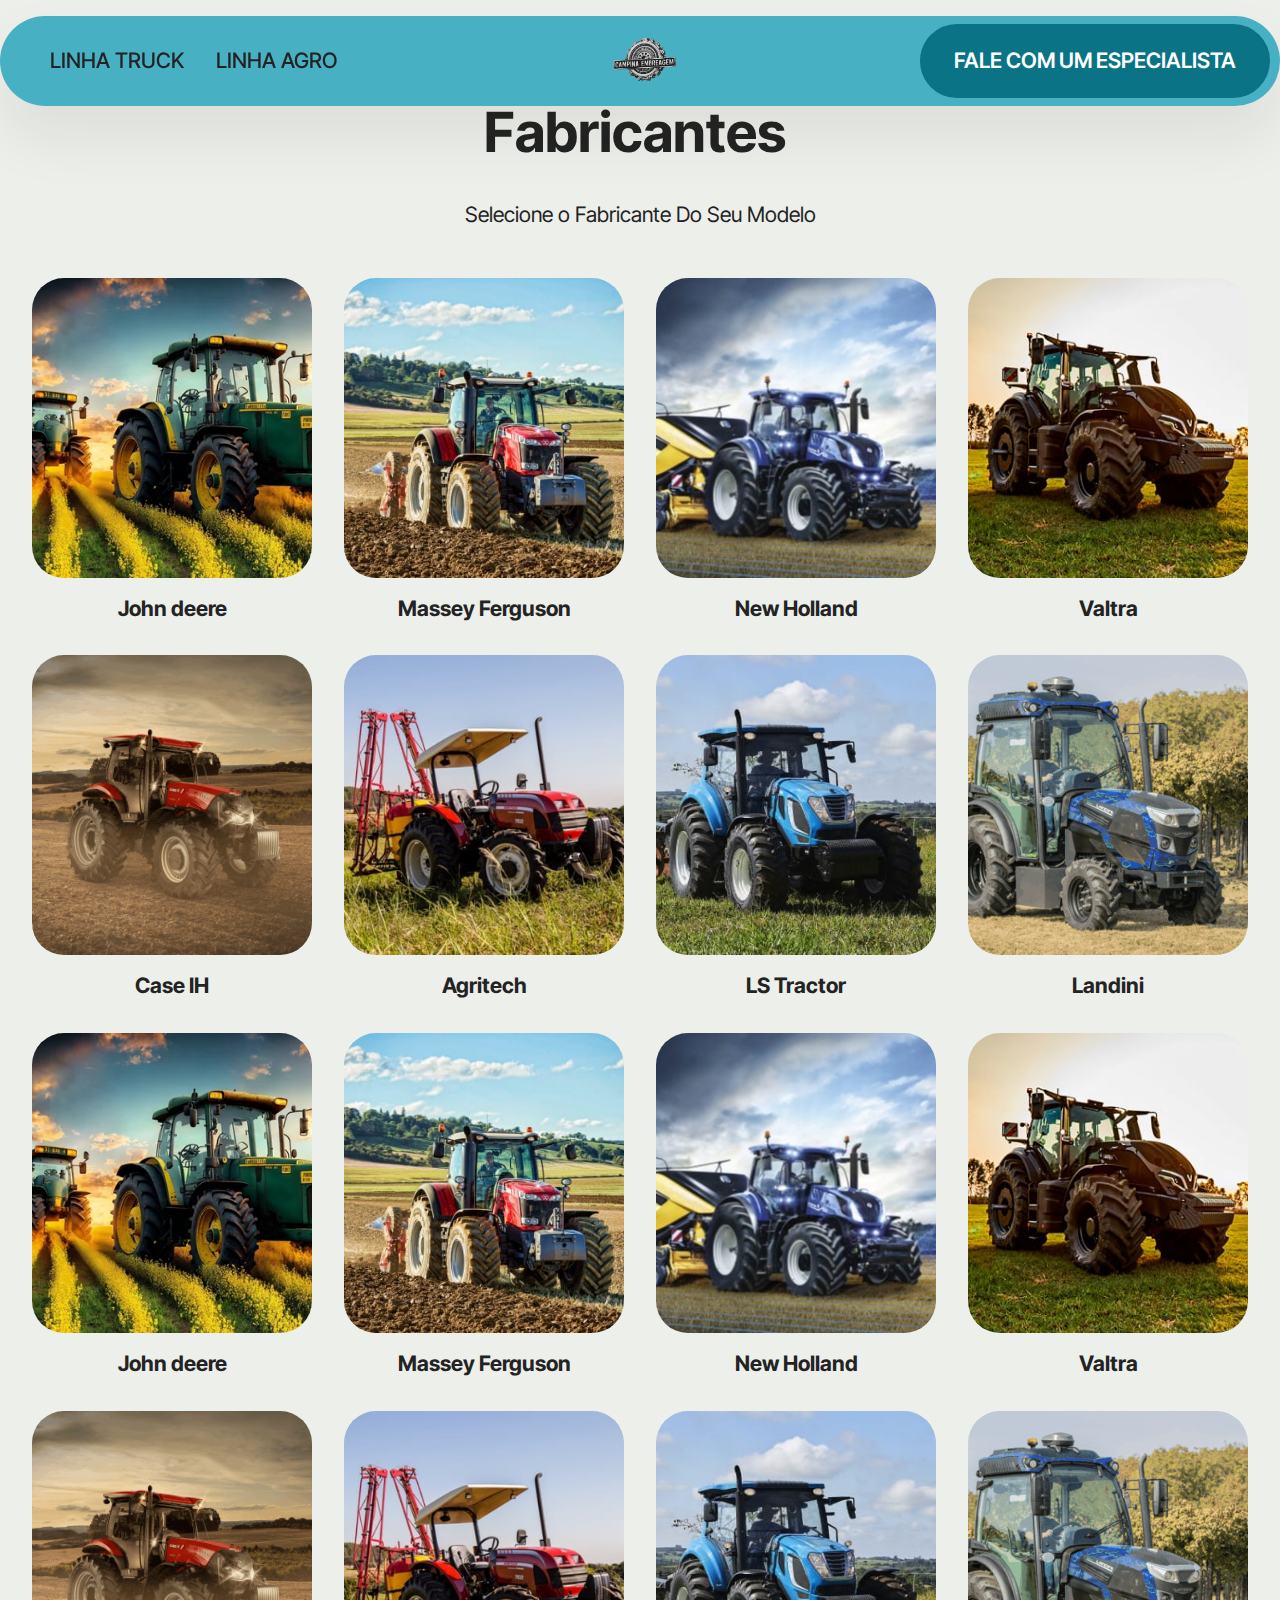
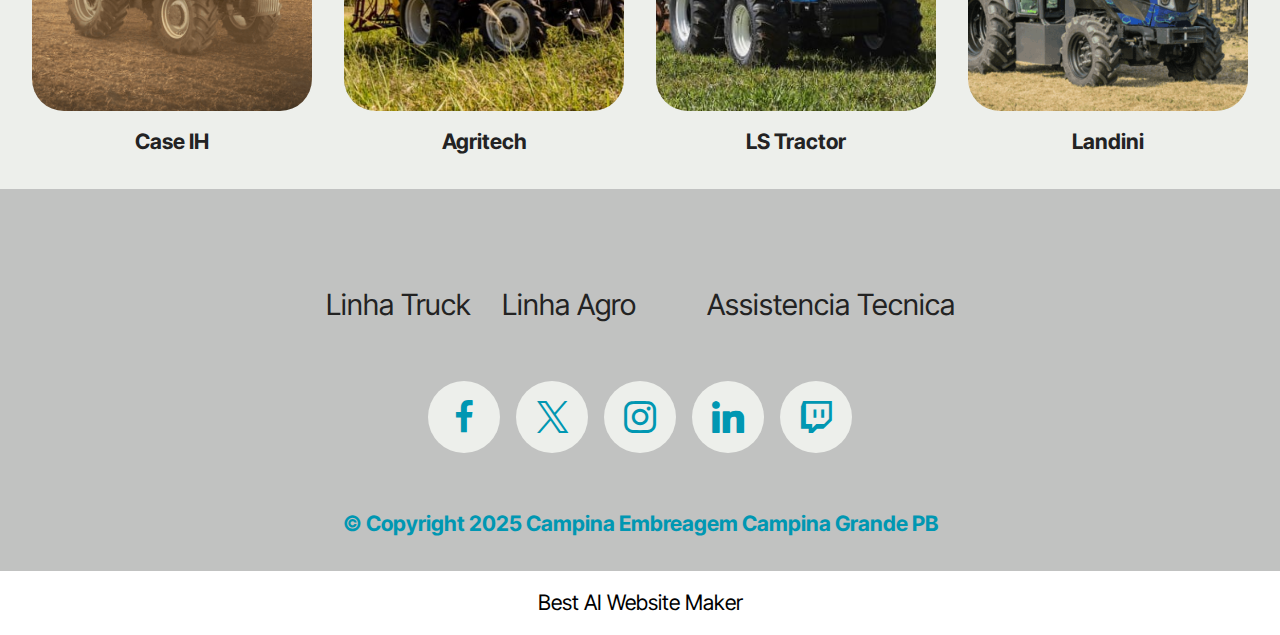
<file: fabkitagro.html>
<!DOCTYPE html>
<html  >
<head>
  <!-- Site made with Mobirise Website Builder v6.0.1, https://mobirise.com -->
  <meta charset="UTF-8">
  <meta http-equiv="X-UA-Compatible" content="IE=edge">
  <meta name="generator" content="Mobirise v6.0.1, mobirise.com">
  <meta name="viewport" content="width=device-width, initial-scale=1, minimum-scale=1">
  <link rel="shortcut icon" href="assets/images/design-sem-nome-2.png-283x283.png" type="image/x-icon">
  <meta name="description" content="Selecione O fabricante">
  
  
  <title>fabricante kit agro</title>
  <link rel="stylesheet" href="assets/web/assets/mobirise-icons2/mobirise2.css">
  <link rel="stylesheet" href="assets/bootstrap/css/bootstrap.min.css">
  <link rel="stylesheet" href="assets/bootstrap/css/bootstrap-grid.min.css">
  <link rel="stylesheet" href="assets/bootstrap/css/bootstrap-reboot.min.css">
  <link rel="stylesheet" href="assets/dropdown/css/style.css">
  <link rel="stylesheet" href="assets/socicon/css/styles.css">
  <link rel="stylesheet" href="assets/theme/css/style.css">
  <link rel="preload" href="https://fonts.googleapis.com/css?family=Inter+Tight:100,200,300,400,500,600,700,800,900,100i,200i,300i,400i,500i,600i,700i,800i,900i&display=swap" as="style" onload="this.onload=null;this.rel='stylesheet'">
  <noscript><link rel="stylesheet" href="https://fonts.googleapis.com/css?family=Inter+Tight:100,200,300,400,500,600,700,800,900,100i,200i,300i,400i,500i,600i,700i,800i,900i&display=swap"></noscript>
  <link rel="preload" as="style" href="assets/mobirise/css/mbr-additional.css?v=actJsj"><link rel="stylesheet" href="assets/mobirise/css/mbr-additional.css?v=actJsj" type="text/css">

  
  
  
</head>
<body>
  
  <section data-bs-version="5.1" class="menu menu4 cid-uEzGMOzcSF" once="menu" id="menu04-t">
	

	<nav class="navbar navbar-dropdown navbar-fixed-top navbar-expand-lg">
		<div class="container">
			<div class="navbar-brand">
				<span class="navbar-logo">
					<a href="index.html">
						<img src="assets/images/design-sem-nome-2.png-283x283.png" alt="Mobirise Website Builder" style="height: 5rem;">
					</a>
				</span>
				
			</div>
			<button class="navbar-toggler" type="button" data-toggle="collapse" data-bs-toggle="collapse" data-target="#navbarSupportedContent" data-bs-target="#navbarSupportedContent" aria-controls="navbarNavAltMarkup" aria-expanded="false" aria-label="Toggle navigation">
				<div class="hamburger">
					<span></span>
					<span></span>
					<span></span>
					<span></span>
				</div>
			</button>
			<div class="collapse navbar-collapse" id="navbarSupportedContent">
				<ul class="navbar-nav nav-dropdown" data-app-modern-menu="true"><li class="nav-item">
						<a class="nav-link link text-black text-primary display-4" href="linhatruck.html">LINHA TRUCK</a>
					</li>
					<li class="nav-item">
						<a class="nav-link link show text-black display-4" href="https://mobiri.se" aria-expanded="false">LINHA AGRO</a>
					</li></ul>
				
				<div class="navbar-buttons mbr-section-btn"><a class="btn btn-info display-4" href="https://w.app/especialistacampina">FALE COM UM ESPECIALISTA</a></div>
			</div>
		</div>
	</nav>
</section>

<section data-bs-version="5.1" class="gallery1 mbr-gallery cid-uEzGMPcyu8" id="gallery01-u">
    
    

    <div class="container-fluid">
        <div class="row justify-content-center">
            <div class="col-12 content-head">
                <div class="mb-5">
                    <h3 class="mbr-section-title mbr-fonts-style align-center m-0 display-2"><strong>Fabricantes&nbsp;</strong></h3>
                    <h4 class="mbr-section-subtitle mbr-fonts-style align-center mb-0 mt-4 display-7">Selecione o Fabricante Do Seu Modelo</h4>
                </div>
            </div>
        </div>
        
        <div class="row mbr-gallery">
            <div class="col-12 col-md-6 col-lg-3 item gallery-image">
                <div class="item-wrapper mb-3" data-toggle="modal" data-bs-toggle="modal" data-target="#uEA2FDe2iX-modal" data-bs-target="#uEA2FDe2iX-modal">
                    <img class="w-100" src="assets/images/gtveaxf-dylp5taooahiq0c6bkhz9lqe9cdxmuegpk4.webp" alt="Mobirise Website Builder" data-slide-to="0" data-bs-slide-to="0" data-target="#lb-uEA2FDe2iX" data-bs-target="#lb-uEA2FDe2iX">
                    <div class="icon-wrapper">
                        <span class="mobi-mbri mobi-mbri-search mbr-iconfont mbr-iconfont-btn"></span>
                    </div>
                </div>
                <h6 class="mbr-item-subtitle mbr-fonts-style align-center mb-0 mt-3 display-7"><strong>John deere</strong></h6>
            </div>
            <div class="col-12 col-md-6 col-lg-3 item gallery-image">
                <div class="item-wrapper mb-3" data-toggle="modal" data-bs-toggle="modal" data-target="#uEA2FDe2iX-modal" data-bs-target="#uEA2FDe2iX-modal">
                    <img class="w-100" src="assets/images/massey-ferguson-mf-7700-tractor-18ua01efxraou9al-561x351.jpg" alt="Mobirise Website Builder" data-slide-to="1" data-bs-slide-to="1" data-target="#lb-uEA2FDe2iX" data-bs-target="#lb-uEA2FDe2iX">
                    <div class="icon-wrapper">
                        <span class="mobi-mbri mobi-mbri-search mbr-iconfont mbr-iconfont-btn"></span>
                    </div>
                </div>
                <h6 class="mbr-item-subtitle mbr-fonts-style align-center mb-0 mt-3 display-7"><strong>Massey Ferguson</strong></h6>
            </div>
            <div class="col-12 col-md-6 col-lg-3 item gallery-image">
                <div class="item-wrapper mb-3" data-toggle="modal" data-bs-toggle="modal" data-target="#uEA2FDe2iX-modal" data-bs-target="#uEA2FDe2iX-modal">
                    <img class="w-100" src="assets/images/t7hd-visualbigbaler-scaled-e1627549986170-561x397.jpeg" alt="Mobirise Website Builder" data-slide-to="2" data-bs-slide-to="2" data-target="#lb-uEA2FDe2iX" data-bs-target="#lb-uEA2FDe2iX">
                    <div class="icon-wrapper">
                        <span class="mobi-mbri mobi-mbri-search mbr-iconfont mbr-iconfont-btn"></span>
                    </div>
                </div>
                <h6 class="mbr-item-subtitle mbr-fonts-style align-center mb-0 mt-3 display-7"><strong>New Holland</strong></h6>
            </div>
            <div class="col-12 col-md-6 col-lg-3 item gallery-image">
                <div class="item-wrapper mb-3" data-toggle="modal" data-bs-toggle="modal" data-target="#uEA2FDe2iX-modal" data-bs-target="#uEA2FDe2iX-modal">
                    <img class="w-100" src="assets/images/conforto-como-o-operador-561x316.jpg" alt="Mobirise Website Builder" data-slide-to="3" data-bs-slide-to="3" data-target="#lb-uEA2FDe2iX" data-bs-target="#lb-uEA2FDe2iX">
                    <div class="icon-wrapper">
                        <span class="mobi-mbri mobi-mbri-search mbr-iconfont mbr-iconfont-btn"></span>
                    </div>
                </div>
                <h6 class="mbr-item-subtitle mbr-fonts-style align-center mb-0 mt-3 display-7"><strong>Valtra</strong></h6>
            </div>
            <div class="col-12 col-md-6 col-lg-3 item gallery-image">
                <div class="item-wrapper mb-3" data-toggle="modal" data-bs-toggle="modal" data-target="#uEA2FDe2iX-modal" data-bs-target="#uEA2FDe2iX-modal">
                    <img class="w-100" src="assets/images/banner-case-ih-farmall-max-561x316.png" alt="Mobirise Website Builder" data-slide-to="4" data-bs-slide-to="4" data-target="#lb-uEA2FDe2iX" data-bs-target="#lb-uEA2FDe2iX">
                    <div class="icon-wrapper">
                        <span class="mobi-mbri mobi-mbri-search mbr-iconfont mbr-iconfont-btn"></span>
                    </div>
                </div>
                <h6 class="mbr-item-subtitle mbr-fonts-style align-center mb-0 mt-3 display-7"><strong>Case IH</strong></h6>
            </div>
            <div class="col-12 col-md-6 col-lg-3 item gallery-image">
                <div class="item-wrapper mb-3" data-toggle="modal" data-bs-toggle="modal" data-target="#uEA2FDe2iX-modal" data-bs-target="#uEA2FDe2iX-modal">
                    <img class="w-100" src="assets/images/foto-agritech-credito-divulgacao-561x374.jpg" alt="Mobirise Website Builder" data-slide-to="5" data-bs-slide-to="5" data-target="#lb-uEA2FDe2iX" data-bs-target="#lb-uEA2FDe2iX">
                    <div class="icon-wrapper">
                        <span class="mobi-mbri mobi-mbri-search mbr-iconfont mbr-iconfont-btn"></span>
                    </div>
                </div>
                <h6 class="mbr-item-subtitle mbr-fonts-style align-center mb-0 mt-3 display-7"><strong>Agritech</strong></h6>
            </div>
            <div class="col-12 col-md-6 col-lg-3 item gallery-image">
                <div class="item-wrapper mb-3" data-toggle="modal" data-bs-toggle="modal" data-target="#uEA2FDe2iX-modal" data-bs-target="#uEA2FDe2iX-modal">
                    <img class="w-100" src="assets/images/cm20231019-4fd48-1cd9c-561x324.jpg" alt="Mobirise Website Builder" data-slide-to="6" data-bs-slide-to="6" data-target="#lb-uEA2FDe2iX" data-bs-target="#lb-uEA2FDe2iX">
                    <div class="icon-wrapper">
                        <span class="mobi-mbri mobi-mbri-search mbr-iconfont mbr-iconfont-btn"></span>
                    </div>
                </div>
                <h6 class="mbr-item-subtitle mbr-fonts-style align-center mb-0 mt-3 display-7"><strong>LS Tractor</strong></h6>
            </div>
            <div class="col-12 col-md-6 col-lg-3 item gallery-image">
                <div class="item-wrapper mb-3" data-toggle="modal" data-bs-toggle="modal" data-target="#uEA2FDe2iX-modal" data-bs-target="#uEA2FDe2iX-modal">
                    <img class="w-100" src="assets/images/la-rex4-fullhybrid-field-001-lr-561x374.png" alt="Mobirise Website Builder" data-slide-to="7" data-bs-slide-to="7" data-target="#lb-uEA2FDe2iX" data-bs-target="#lb-uEA2FDe2iX">
                    <div class="icon-wrapper">
                        <span class="mobi-mbri mobi-mbri-search mbr-iconfont mbr-iconfont-btn"></span>
                    </div>
                </div>
                <h6 class="mbr-item-subtitle mbr-fonts-style align-center mb-0 mt-3 display-7"><strong>Landini</strong></h6>
            </div>
        </div>

        <div class="modal mbr-slider" tabindex="-1" role="dialog" aria-hidden="true" id="uEA2FDe2iX-modal">
            <div class="modal-dialog" role="document">
                <div class="modal-content">
                    <div class="modal-body">
                        <div class="carousel slide" data-pause="false" data-bs-pause="false" id="lb-uEA2FDe2iX" data-interval="5000" data-bs-interval="5000">
                            <div class="carousel-inner">
                                <div class="carousel-item active">
                                    <img class="d-block w-100" src="assets/images/gtveaxf-dylp5taooahiq0c6bkhz9lqe9cdxmuegpk4.webp" alt="Mobirise Website Builder">
                                </div>
                                <div class="carousel-item">
                                    <img class="d-block w-100" src="assets/images/massey-ferguson-mf-7700-tractor-18ua01efxraou9al-561x351.jpg" alt="Mobirise Website Builder">
                                </div>
                                <div class="carousel-item">
                                    <img class="d-block w-100" src="assets/images/t7hd-visualbigbaler-scaled-e1627549986170-561x397.jpeg" alt="Mobirise Website Builder">
                                </div>
                                <div class="carousel-item">
                                    <img class="d-block w-100" src="assets/images/conforto-como-o-operador-561x316.jpg" alt="Mobirise Website Builder">
                                </div>
                                <div class="carousel-item">
                                    <img class="d-block w-100" src="assets/images/banner-case-ih-farmall-max-561x316.png" alt="Mobirise Website Builder">
                                </div>
                                <div class="carousel-item">
                                    <img class="d-block w-100" src="assets/images/foto-agritech-credito-divulgacao-561x374.jpg" alt="Mobirise Website Builder">
                                </div>
                                <div class="carousel-item">
                                    <img class="d-block w-100" src="assets/images/cm20231019-4fd48-1cd9c-561x324.jpg" alt="Mobirise Website Builder">
                                </div>
                                <div class="carousel-item">
                                    <img class="d-block w-100" src="assets/images/la-rex4-fullhybrid-field-001-lr-561x374.png" alt="Mobirise Website Builder">
                                </div>
                            </div>
                            <ol class="carousel-indicators">
                                <li data-slide-to="0" data-bs-slide-to="0" class="active" data-target="#lb-uEA2FDe2iX" data-bs-target="#lb-uEA2FDe2iX"></li>
                                <li data-slide-to="1" data-bs-slide-to="1" data-target="#lb-uEA2FDe2iX" data-bs-target="#lb-uEA2FDe2iX"></li>
                                <li data-slide-to="2" data-bs-slide-to="2" data-target="#lb-uEA2FDe2iX" data-bs-target="#lb-uEA2FDe2iX"></li>
                                <li data-slide-to="3" data-bs-slide-to="3" data-target="#lb-uEA2FDe2iX" data-bs-target="#lb-uEA2FDe2iX"></li>
                                <li data-slide-to="4" data-bs-slide-to="4" data-target="#lb-uEA2FDe2iX" data-bs-target="#lb-uEA2FDe2iX"></li>
                                <li data-slide-to="5" data-bs-slide-to="5" data-target="#lb-uEA2FDe2iX" data-bs-target="#lb-uEA2FDe2iX"></li>
                                <li data-slide-to="6" data-bs-slide-to="6" data-target="#lb-uEA2FDe2iX" data-bs-target="#lb-uEA2FDe2iX"></li>
                                <li data-slide-to="7" data-bs-slide-to="7" data-target="#lb-uEA2FDe2iX" data-bs-target="#lb-uEA2FDe2iX"></li>
                            </ol>
                            <a role="button" href="" class="close" data-dismiss="modal" data-bs-dismiss="modal" aria-label="Close">
                            </a>
                            <a class="carousel-control-prev carousel-control" role="button" data-slide="prev" data-bs-slide="prev" href="#lb-uEA2FDe2iX">
                                <span class="mobi-mbri mobi-mbri-arrow-prev" aria-hidden="true"></span>
                                <span class="sr-only visually-hidden">Previous</span>
                            </a>
                            <a class="carousel-control-next carousel-control" role="button" data-slide="next" data-bs-slide="next" href="#lb-uEA2FDe2iX">
                                <span class="mobi-mbri mobi-mbri-arrow-next" aria-hidden="true"></span>
                                <span class="sr-only visually-hidden">Next</span>
                            </a>
                        </div>
                    </div>
                </div>
            </div>
        </div>
    </div>
</section>

<section data-bs-version="5.1" class="gallery1 mbr-gallery cid-uEA23sF06m" id="gallery01-15">
    
    

    <div class="container-fluid">
        <div class="row justify-content-center">
            <div class="col-12 content-head">
                
            </div>
        </div>
        
        <div class="row mbr-gallery">
            <div class="col-12 col-md-6 col-lg-3 item gallery-image">
                <div class="item-wrapper mb-3" data-toggle="modal" data-bs-toggle="modal" data-target="#uEA2FEhd8m-modal" data-bs-target="#uEA2FEhd8m-modal">
                    <img class="w-100" src="assets/images/gtveaxf-dylp5taooahiq0c6bkhz9lqe9cdxmuegpk4.webp" alt="Mobirise Website Builder" data-slide-to="0" data-bs-slide-to="0" data-target="#lb-uEA2FEhd8m" data-bs-target="#lb-uEA2FEhd8m">
                    <div class="icon-wrapper">
                        <span class="mobi-mbri mobi-mbri-search mbr-iconfont mbr-iconfont-btn"></span>
                    </div>
                </div>
                <h6 class="mbr-item-subtitle mbr-fonts-style align-center mb-0 mt-3 display-7"><strong>John deere</strong></h6>
            </div>
            <div class="col-12 col-md-6 col-lg-3 item gallery-image">
                <div class="item-wrapper mb-3" data-toggle="modal" data-bs-toggle="modal" data-target="#uEA2FEhd8m-modal" data-bs-target="#uEA2FEhd8m-modal">
                    <img class="w-100" src="assets/images/massey-ferguson-mf-7700-tractor-18ua01efxraou9al-561x351.jpg" alt="Mobirise Website Builder" data-slide-to="1" data-bs-slide-to="1" data-target="#lb-uEA2FEhd8m" data-bs-target="#lb-uEA2FEhd8m">
                    <div class="icon-wrapper">
                        <span class="mobi-mbri mobi-mbri-search mbr-iconfont mbr-iconfont-btn"></span>
                    </div>
                </div>
                <h6 class="mbr-item-subtitle mbr-fonts-style align-center mb-0 mt-3 display-7"><strong>Massey Ferguson</strong></h6>
            </div>
            <div class="col-12 col-md-6 col-lg-3 item gallery-image">
                <div class="item-wrapper mb-3" data-toggle="modal" data-bs-toggle="modal" data-target="#uEA2FEhd8m-modal" data-bs-target="#uEA2FEhd8m-modal">
                    <img class="w-100" src="assets/images/t7hd-visualbigbaler-scaled-e1627549986170-561x397.jpeg" alt="Mobirise Website Builder" data-slide-to="2" data-bs-slide-to="2" data-target="#lb-uEA2FEhd8m" data-bs-target="#lb-uEA2FEhd8m">
                    <div class="icon-wrapper">
                        <span class="mobi-mbri mobi-mbri-search mbr-iconfont mbr-iconfont-btn"></span>
                    </div>
                </div>
                <h6 class="mbr-item-subtitle mbr-fonts-style align-center mb-0 mt-3 display-7"><strong>New Holland</strong></h6>
            </div>
            <div class="col-12 col-md-6 col-lg-3 item gallery-image">
                <div class="item-wrapper mb-3" data-toggle="modal" data-bs-toggle="modal" data-target="#uEA2FEhd8m-modal" data-bs-target="#uEA2FEhd8m-modal">
                    <img class="w-100" src="assets/images/conforto-como-o-operador-561x316.jpg" alt="Mobirise Website Builder" data-slide-to="3" data-bs-slide-to="3" data-target="#lb-uEA2FEhd8m" data-bs-target="#lb-uEA2FEhd8m">
                    <div class="icon-wrapper">
                        <span class="mobi-mbri mobi-mbri-search mbr-iconfont mbr-iconfont-btn"></span>
                    </div>
                </div>
                <h6 class="mbr-item-subtitle mbr-fonts-style align-center mb-0 mt-3 display-7"><strong>Valtra</strong></h6>
            </div>
            <div class="col-12 col-md-6 col-lg-3 item gallery-image">
                <div class="item-wrapper mb-3" data-toggle="modal" data-bs-toggle="modal" data-target="#uEA2FEhd8m-modal" data-bs-target="#uEA2FEhd8m-modal">
                    <img class="w-100" src="assets/images/banner-case-ih-farmall-max-561x316.png" alt="Mobirise Website Builder" data-slide-to="4" data-bs-slide-to="4" data-target="#lb-uEA2FEhd8m" data-bs-target="#lb-uEA2FEhd8m">
                    <div class="icon-wrapper">
                        <span class="mobi-mbri mobi-mbri-search mbr-iconfont mbr-iconfont-btn"></span>
                    </div>
                </div>
                <h6 class="mbr-item-subtitle mbr-fonts-style align-center mb-0 mt-3 display-7"><strong>Case IH</strong></h6>
            </div>
            <div class="col-12 col-md-6 col-lg-3 item gallery-image">
                <div class="item-wrapper mb-3" data-toggle="modal" data-bs-toggle="modal" data-target="#uEA2FEhd8m-modal" data-bs-target="#uEA2FEhd8m-modal">
                    <img class="w-100" src="assets/images/foto-agritech-credito-divulgacao-561x374.jpg" alt="Mobirise Website Builder" data-slide-to="5" data-bs-slide-to="5" data-target="#lb-uEA2FEhd8m" data-bs-target="#lb-uEA2FEhd8m">
                    <div class="icon-wrapper">
                        <span class="mobi-mbri mobi-mbri-search mbr-iconfont mbr-iconfont-btn"></span>
                    </div>
                </div>
                <h6 class="mbr-item-subtitle mbr-fonts-style align-center mb-0 mt-3 display-7"><strong>Agritech</strong></h6>
            </div>
            <div class="col-12 col-md-6 col-lg-3 item gallery-image">
                <div class="item-wrapper mb-3" data-toggle="modal" data-bs-toggle="modal" data-target="#uEA2FEhd8m-modal" data-bs-target="#uEA2FEhd8m-modal">
                    <img class="w-100" src="assets/images/cm20231019-4fd48-1cd9c-561x324.jpg" alt="Mobirise Website Builder" data-slide-to="6" data-bs-slide-to="6" data-target="#lb-uEA2FEhd8m" data-bs-target="#lb-uEA2FEhd8m">
                    <div class="icon-wrapper">
                        <span class="mobi-mbri mobi-mbri-search mbr-iconfont mbr-iconfont-btn"></span>
                    </div>
                </div>
                <h6 class="mbr-item-subtitle mbr-fonts-style align-center mb-0 mt-3 display-7"><strong>LS Tractor</strong></h6>
            </div>
            <div class="col-12 col-md-6 col-lg-3 item gallery-image">
                <div class="item-wrapper mb-3" data-toggle="modal" data-bs-toggle="modal" data-target="#uEA2FEhd8m-modal" data-bs-target="#uEA2FEhd8m-modal">
                    <img class="w-100" src="assets/images/la-rex4-fullhybrid-field-001-lr-561x374.png" alt="Mobirise Website Builder" data-slide-to="7" data-bs-slide-to="7" data-target="#lb-uEA2FEhd8m" data-bs-target="#lb-uEA2FEhd8m">
                    <div class="icon-wrapper">
                        <span class="mobi-mbri mobi-mbri-search mbr-iconfont mbr-iconfont-btn"></span>
                    </div>
                </div>
                <h6 class="mbr-item-subtitle mbr-fonts-style align-center mb-0 mt-3 display-7"><strong>Landini</strong></h6>
            </div>
        </div>

        <div class="modal mbr-slider" tabindex="-1" role="dialog" aria-hidden="true" id="uEA2FEhd8m-modal">
            <div class="modal-dialog" role="document">
                <div class="modal-content">
                    <div class="modal-body">
                        <div class="carousel slide" data-pause="false" data-bs-pause="false" id="lb-uEA2FEhd8m" data-interval="5000" data-bs-interval="5000">
                            <div class="carousel-inner">
                                <div class="carousel-item active">
                                    <img class="d-block w-100" src="assets/images/gtveaxf-dylp5taooahiq0c6bkhz9lqe9cdxmuegpk4.webp" alt="Mobirise Website Builder">
                                </div>
                                <div class="carousel-item">
                                    <img class="d-block w-100" src="assets/images/massey-ferguson-mf-7700-tractor-18ua01efxraou9al-561x351.jpg" alt="Mobirise Website Builder">
                                </div>
                                <div class="carousel-item">
                                    <img class="d-block w-100" src="assets/images/t7hd-visualbigbaler-scaled-e1627549986170-561x397.jpeg" alt="Mobirise Website Builder">
                                </div>
                                <div class="carousel-item">
                                    <img class="d-block w-100" src="assets/images/conforto-como-o-operador-561x316.jpg" alt="Mobirise Website Builder">
                                </div>
                                <div class="carousel-item">
                                    <img class="d-block w-100" src="assets/images/banner-case-ih-farmall-max-561x316.png" alt="Mobirise Website Builder">
                                </div>
                                <div class="carousel-item">
                                    <img class="d-block w-100" src="assets/images/foto-agritech-credito-divulgacao-561x374.jpg" alt="Mobirise Website Builder">
                                </div>
                                <div class="carousel-item">
                                    <img class="d-block w-100" src="assets/images/cm20231019-4fd48-1cd9c-561x324.jpg" alt="Mobirise Website Builder">
                                </div>
                                <div class="carousel-item">
                                    <img class="d-block w-100" src="assets/images/la-rex4-fullhybrid-field-001-lr-561x374.png" alt="Mobirise Website Builder">
                                </div>
                            </div>
                            <ol class="carousel-indicators">
                                <li data-slide-to="0" data-bs-slide-to="0" class="active" data-target="#lb-uEA2FEhd8m" data-bs-target="#lb-uEA2FEhd8m"></li>
                                <li data-slide-to="1" data-bs-slide-to="1" data-target="#lb-uEA2FEhd8m" data-bs-target="#lb-uEA2FEhd8m"></li>
                                <li data-slide-to="2" data-bs-slide-to="2" data-target="#lb-uEA2FEhd8m" data-bs-target="#lb-uEA2FEhd8m"></li>
                                <li data-slide-to="3" data-bs-slide-to="3" data-target="#lb-uEA2FEhd8m" data-bs-target="#lb-uEA2FEhd8m"></li>
                                <li data-slide-to="4" data-bs-slide-to="4" data-target="#lb-uEA2FEhd8m" data-bs-target="#lb-uEA2FEhd8m"></li>
                                <li data-slide-to="5" data-bs-slide-to="5" data-target="#lb-uEA2FEhd8m" data-bs-target="#lb-uEA2FEhd8m"></li>
                                <li data-slide-to="6" data-bs-slide-to="6" data-target="#lb-uEA2FEhd8m" data-bs-target="#lb-uEA2FEhd8m"></li>
                                <li data-slide-to="7" data-bs-slide-to="7" data-target="#lb-uEA2FEhd8m" data-bs-target="#lb-uEA2FEhd8m"></li>
                            </ol>
                            <a role="button" href="" class="close" data-dismiss="modal" data-bs-dismiss="modal" aria-label="Close">
                            </a>
                            <a class="carousel-control-prev carousel-control" role="button" data-slide="prev" data-bs-slide="prev" href="#lb-uEA2FEhd8m">
                                <span class="mobi-mbri mobi-mbri-arrow-prev" aria-hidden="true"></span>
                                <span class="sr-only visually-hidden">Previous</span>
                            </a>
                            <a class="carousel-control-next carousel-control" role="button" data-slide="next" data-bs-slide="next" href="#lb-uEA2FEhd8m">
                                <span class="mobi-mbri mobi-mbri-arrow-next" aria-hidden="true"></span>
                                <span class="sr-only visually-hidden">Next</span>
                            </a>
                        </div>
                    </div>
                </div>
            </div>
        </div>
    </div>
</section>

<section data-bs-version="5.1" class="footer3 cid-uEzGMR40cG" once="footers" id="footer03-v">

        

    

    <div class="container">
        <div class="row">
            <div class="row-links">
                <ul class="header-menu">
                  
                  
                  
                  
                <li class="header-menu-item mbr-fonts-style display-5">Linha Truck</li><li class="header-menu-item mbr-fonts-style display-5">Linha Agro</li><li class="header-menu-item mbr-fonts-style display-5">&nbsp;</li><li class="header-menu-item mbr-fonts-style display-5">Assistencia Tecnica</li></ul>
              </div>

            <div class="col-12 mt-4">
                <div class="social-row">
                    <div class="soc-item">
                        <a href="https://mobiri.se/" target="_blank">
                            <span class="mbr-iconfont socicon socicon-facebook display-7"></span>
                        </a>
                    </div>
                    <div class="soc-item">
                        <a href="https://mobiri.se/" target="_blank">
                            <span class="mbr-iconfont socicon-twitter socicon"></span>
                        </a>
                    </div>
                    <div class="soc-item">
                        <a href="https://mobiri.se/" target="_blank">
                            <span class="mbr-iconfont socicon-instagram socicon"></span>
                        </a>
                    </div>
                    <div class="soc-item">
                        <a href="https://mobiri.se/" target="_blank">
                            <span class="mbr-iconfont socicon socicon-linkedin"></span>
                        </a>
                    </div>
                    <div class="soc-item">
                        <a href="https://mobiri.se/" target="_blank">
                            <span class="mbr-iconfont socicon socicon-twitch"></span>
                        </a>
                    </div>
                </div>
            </div>
            <div class="col-12 mt-5">
                <p class="mbr-fonts-style copyright display-7"><strong>
                    © Copyright 2025 Campina Embreagem Campina Grande PB</strong></p>
            </div>
        </div>
    </div>
</section><section class="display-7" style="padding: 0;align-items: center;justify-content: center;flex-wrap: wrap;    align-content: center;display: flex;position: relative;height: 4rem;"><a href="https://mobiri.se/" style="flex: 1 1;height: 4rem;position: absolute;width: 100%;z-index: 1;"><img alt="" style="height: 4rem;" src="[data-uri]"></a><p style="margin: 0;text-align: center;" class="display-7">&#8204;</p><a style="z-index:1" href="https://mobirise.com/builder/ai-website-maker.html">Best AI Website Maker</a></section><script src="assets/bootstrap/js/bootstrap.bundle.min.js"></script>  <script src="assets/smoothscroll/smooth-scroll.js"></script>  <script src="assets/ytplayer/index.js"></script>  <script src="assets/dropdown/js/navbar-dropdown.js"></script>  <script src="assets/theme/js/script.js"></script>  
  
  
</body>
</html>
</file>
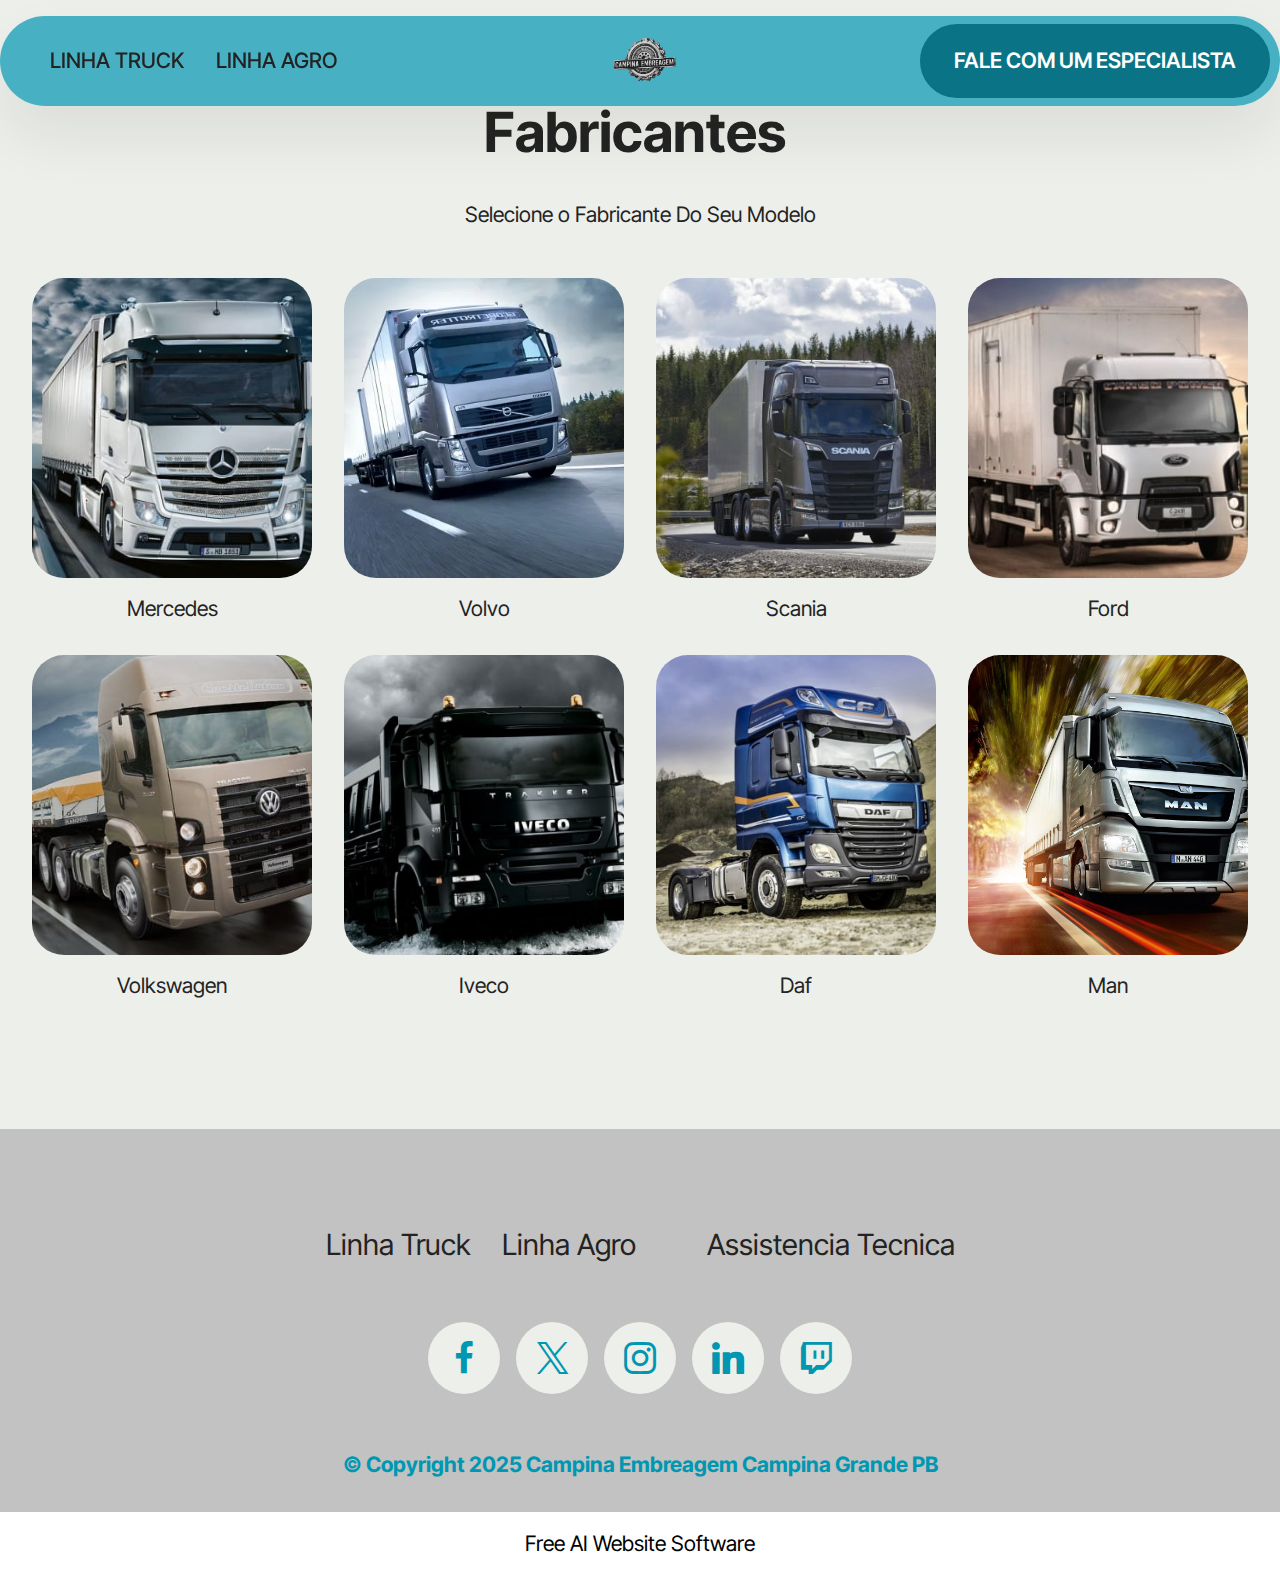
<file: fabkitlt1.html>
<!DOCTYPE html>
<html  >
<head>
  <!-- Site made with Mobirise Website Builder v6.0.1, https://mobirise.com -->
  <meta charset="UTF-8">
  <meta http-equiv="X-UA-Compatible" content="IE=edge">
  <meta name="generator" content="Mobirise v6.0.1, mobirise.com">
  <meta name="viewport" content="width=device-width, initial-scale=1, minimum-scale=1">
  <link rel="shortcut icon" href="assets/images/design-sem-nome-2.png-283x283.png" type="image/x-icon">
  <meta name="description" content="Selecione O fabricante">
  
  
  <title>Fabricante Kit Truck</title>
  <link rel="stylesheet" href="assets/web/assets/mobirise-icons2/mobirise2.css">
  <link rel="stylesheet" href="assets/bootstrap/css/bootstrap.min.css">
  <link rel="stylesheet" href="assets/bootstrap/css/bootstrap-grid.min.css">
  <link rel="stylesheet" href="assets/bootstrap/css/bootstrap-reboot.min.css">
  <link rel="stylesheet" href="assets/dropdown/css/style.css">
  <link rel="stylesheet" href="assets/socicon/css/styles.css">
  <link rel="stylesheet" href="assets/theme/css/style.css">
  <link rel="preload" href="https://fonts.googleapis.com/css?family=Inter+Tight:100,200,300,400,500,600,700,800,900,100i,200i,300i,400i,500i,600i,700i,800i,900i&display=swap" as="style" onload="this.onload=null;this.rel='stylesheet'">
  <noscript><link rel="stylesheet" href="https://fonts.googleapis.com/css?family=Inter+Tight:100,200,300,400,500,600,700,800,900,100i,200i,300i,400i,500i,600i,700i,800i,900i&display=swap"></noscript>
  <link rel="preload" as="style" href="assets/mobirise/css/mbr-additional.css?v=owhauf"><link rel="stylesheet" href="assets/mobirise/css/mbr-additional.css?v=owhauf" type="text/css">

  
  
  
</head>
<body>
  
  <section data-bs-version="5.1" class="menu menu4 cid-uE12uf2thr" once="menu" id="menu04-7">
	

	<nav class="navbar navbar-dropdown navbar-fixed-top navbar-expand-lg">
		<div class="container">
			<div class="navbar-brand">
				<span class="navbar-logo">
					<a href="index.html">
						<img src="assets/images/design-sem-nome-2.png-283x283.png" alt="Mobirise Website Builder" style="height: 5rem;">
					</a>
				</span>
				
			</div>
			<button class="navbar-toggler" type="button" data-toggle="collapse" data-bs-toggle="collapse" data-target="#navbarSupportedContent" data-bs-target="#navbarSupportedContent" aria-controls="navbarNavAltMarkup" aria-expanded="false" aria-label="Toggle navigation">
				<div class="hamburger">
					<span></span>
					<span></span>
					<span></span>
					<span></span>
				</div>
			</button>
			<div class="collapse navbar-collapse" id="navbarSupportedContent">
				<ul class="navbar-nav nav-dropdown" data-app-modern-menu="true"><li class="nav-item">
						<a class="nav-link link text-black text-primary display-4" href="linhatruck.html">LINHA TRUCK</a>
					</li>
					<li class="nav-item">
						<a class="nav-link link show text-black display-4" href="https://mobiri.se" aria-expanded="false">LINHA AGRO</a>
					</li></ul>
				
				<div class="navbar-buttons mbr-section-btn"><a class="btn btn-info display-4" href="https://w.app/especialistacampina">FALE COM UM ESPECIALISTA</a></div>
			</div>
		</div>
	</nav>
</section>

<section data-bs-version="5.1" class="gallery1 mbr-gallery cid-uE75qOHB2i" id="gallery01-b">
    
    

    <div class="container-fluid">
        <div class="row justify-content-center">
            <div class="col-12 content-head">
                <div class="mb-5">
                    <h3 class="mbr-section-title mbr-fonts-style align-center m-0 display-2"><strong>Fabricantes&nbsp;</strong></h3>
                    <h4 class="mbr-section-subtitle mbr-fonts-style align-center mb-0 mt-4 display-7">Selecione o Fabricante Do Seu Modelo</h4>
                </div>
            </div>
        </div>
        
        <div class="row mbr-gallery">
            <div class="col-12 col-md-6 col-lg-3 item gallery-image">
                <div class="item-wrapper mb-3" data-toggle="modal" data-bs-toggle="modal" data-target="#uEA2FgeSpG-modal" data-bs-target="#uEA2FgeSpG-modal">
                    <img class="w-100" src="assets/images/desktop-wallpaper-mercedes-benz-truck-benz-truck-561x315.jpg" alt="Mobirise Website Builder" data-slide-to="0" data-bs-slide-to="0" data-target="#lb-uEA2FgeSpG" data-bs-target="#lb-uEA2FgeSpG">
                    <div class="icon-wrapper">
                        <span class="mobi-mbri mobi-mbri-search mbr-iconfont mbr-iconfont-btn"></span>
                    </div>
                </div>
                <h6 class="mbr-item-subtitle mbr-fonts-style align-center mb-0 mt-3 display-7">Mercedes</h6>
            </div>
            <div class="col-12 col-md-6 col-lg-3 item gallery-image">
                <div class="item-wrapper mb-3" data-toggle="modal" data-bs-toggle="modal" data-target="#uEA2FgeSpG-modal" data-bs-target="#uEA2FgeSpG-modal">
                    <img class="w-100" src="assets/images/volvo-fh-6.webp" alt="Mobirise Website Builder" data-slide-to="1" data-bs-slide-to="1" data-target="#lb-uEA2FgeSpG" data-bs-target="#lb-uEA2FgeSpG">
                    <div class="icon-wrapper">
                        <span class="mobi-mbri mobi-mbri-search mbr-iconfont mbr-iconfont-btn"></span>
                    </div>
                </div>
                <h6 class="mbr-item-subtitle mbr-fonts-style align-center mb-0 mt-3 display-7">Volvo</h6>
            </div>
            <div class="col-12 col-md-6 col-lg-3 item gallery-image">
                <div class="item-wrapper mb-3" data-toggle="modal" data-bs-toggle="modal" data-target="#uEA2FgeSpG-modal" data-bs-target="#uEA2FgeSpG-modal">
                    <img class="w-100" src="assets/images/scania-s520-2017-truck-u9o1jh3qd57zz838-561x351.jpg" alt="Mobirise Website Builder" data-slide-to="2" data-bs-slide-to="2" data-target="#lb-uEA2FgeSpG" data-bs-target="#lb-uEA2FgeSpG">
                    <div class="icon-wrapper">
                        <span class="mobi-mbri mobi-mbri-search mbr-iconfont mbr-iconfont-btn"></span>
                    </div>
                </div>
                <h6 class="mbr-item-subtitle mbr-fonts-style align-center mb-0 mt-3 display-7">Scania</h6>
            </div>
            <div class="col-12 col-md-6 col-lg-3 item gallery-image">
                <div class="item-wrapper mb-3" data-toggle="modal" data-bs-toggle="modal" data-target="#uEA2FgeSpG-modal" data-bs-target="#uEA2FgeSpG-modal">
                    <img class="w-100" src="assets/images/1534532546838-561x315.jpg" alt="Mobirise Website Builder" data-slide-to="3" data-bs-slide-to="3" data-target="#lb-uEA2FgeSpG" data-bs-target="#lb-uEA2FgeSpG">
                    <div class="icon-wrapper">
                        <span class="mobi-mbri mobi-mbri-search mbr-iconfont mbr-iconfont-btn"></span>
                    </div>
                </div>
                <h6 class="mbr-item-subtitle mbr-fonts-style align-center mb-0 mt-3 display-7">Ford</h6>
            </div>
            <div class="col-12 col-md-6 col-lg-3 item gallery-image">
                <div class="item-wrapper mb-3" data-toggle="modal" data-bs-toggle="modal" data-target="#uEA2FgeSpG-modal" data-bs-target="#uEA2FgeSpG-modal">
                    <img class="w-100" src="assets/images/hd-wallpaper-trucks-2016-rain-road-volkswagen-constellation-volkswagen-561x351.jpg" alt="Mobirise Website Builder" data-slide-to="4" data-bs-slide-to="4" data-target="#lb-uEA2FgeSpG" data-bs-target="#lb-uEA2FgeSpG">
                    <div class="icon-wrapper">
                        <span class="mobi-mbri mobi-mbri-search mbr-iconfont mbr-iconfont-btn"></span>
                    </div>
                </div>
                <h6 class="mbr-item-subtitle mbr-fonts-style align-center mb-0 mt-3 display-7">Volkswagen</h6>
            </div>
            <div class="col-12 col-md-6 col-lg-3 item gallery-image">
                <div class="item-wrapper mb-3" data-toggle="modal" data-bs-toggle="modal" data-target="#uEA2FgeSpG-modal" data-bs-target="#uEA2FgeSpG-modal">
                    <img class="w-100" src="assets/images/7adb46bfe24ba8fd51b8cc7eacf67be5-561x351.jpg" alt="Mobirise Website Builder" data-slide-to="5" data-bs-slide-to="5" data-target="#lb-uEA2FgeSpG" data-bs-target="#lb-uEA2FgeSpG">
                    <div class="icon-wrapper">
                        <span class="mobi-mbri mobi-mbri-search mbr-iconfont mbr-iconfont-btn"></span>
                    </div>
                </div>
                <h6 class="mbr-item-subtitle mbr-fonts-style align-center mb-0 mt-3 display-7">Iveco</h6>
            </div>
            <div class="col-12 col-md-6 col-lg-3 item gallery-image">
                <div class="item-wrapper mb-3" data-toggle="modal" data-bs-toggle="modal" data-target="#uEA2FgeSpG-modal" data-bs-target="#uEA2FgeSpG-modal">
                    <img class="w-100" src="assets/images/thumb-1920-1079256-561x374.jpg" alt="Mobirise Website Builder" data-slide-to="6" data-bs-slide-to="6" data-target="#lb-uEA2FgeSpG" data-bs-target="#lb-uEA2FgeSpG">
                    <div class="icon-wrapper">
                        <span class="mobi-mbri mobi-mbri-search mbr-iconfont mbr-iconfont-btn"></span>
                    </div>
                </div>
                <h6 class="mbr-item-subtitle mbr-fonts-style align-center mb-0 mt-3 display-7">Daf</h6>
            </div>
            <div class="col-12 col-md-6 col-lg-3 item gallery-image">
                <div class="item-wrapper mb-3" data-toggle="modal" data-bs-toggle="modal" data-target="#uEA2FgeSpG-modal" data-bs-target="#uEA2FgeSpG-modal">
                    <img class="w-100" src="assets/images/wp7106415.webp" alt="Mobirise Website Builder" data-slide-to="7" data-bs-slide-to="7" data-target="#lb-uEA2FgeSpG" data-bs-target="#lb-uEA2FgeSpG">
                    <div class="icon-wrapper">
                        <span class="mobi-mbri mobi-mbri-search mbr-iconfont mbr-iconfont-btn"></span>
                    </div>
                </div>
                <h6 class="mbr-item-subtitle mbr-fonts-style align-center mb-0 mt-3 display-7">Man</h6>
            </div>
        </div>

        <div class="modal mbr-slider" tabindex="-1" role="dialog" aria-hidden="true" id="uEA2FgeSpG-modal">
            <div class="modal-dialog" role="document">
                <div class="modal-content">
                    <div class="modal-body">
                        <div class="carousel slide" data-pause="false" data-bs-pause="false" id="lb-uEA2FgeSpG" data-interval="5000" data-bs-interval="5000">
                            <div class="carousel-inner">
                                <div class="carousel-item active">
                                    <img class="d-block w-100" src="assets/images/desktop-wallpaper-mercedes-benz-truck-benz-truck-561x315.jpg" alt="Mobirise Website Builder">
                                </div>
                                <div class="carousel-item">
                                    <img class="d-block w-100" src="assets/images/volvo-fh-6.webp" alt="Mobirise Website Builder">
                                </div>
                                <div class="carousel-item">
                                    <img class="d-block w-100" src="assets/images/scania-s520-2017-truck-u9o1jh3qd57zz838-561x351.jpg" alt="Mobirise Website Builder">
                                </div>
                                <div class="carousel-item">
                                    <img class="d-block w-100" src="assets/images/1534532546838-561x315.jpg" alt="Mobirise Website Builder">
                                </div>
                                <div class="carousel-item">
                                    <img class="d-block w-100" src="assets/images/hd-wallpaper-trucks-2016-rain-road-volkswagen-constellation-volkswagen-561x351.jpg" alt="Mobirise Website Builder">
                                </div>
                                <div class="carousel-item">
                                    <img class="d-block w-100" src="assets/images/7adb46bfe24ba8fd51b8cc7eacf67be5-561x351.jpg" alt="Mobirise Website Builder">
                                </div>
                                <div class="carousel-item">
                                    <img class="d-block w-100" src="assets/images/thumb-1920-1079256-561x374.jpg" alt="Mobirise Website Builder">
                                </div>
                                <div class="carousel-item">
                                    <img class="d-block w-100" src="assets/images/wp7106415.webp" alt="Mobirise Website Builder">
                                </div>
                            </div>
                            <ol class="carousel-indicators">
                                <li data-slide-to="0" data-bs-slide-to="0" class="active" data-target="#lb-uEA2FgeSpG" data-bs-target="#lb-uEA2FgeSpG"></li>
                                <li data-slide-to="1" data-bs-slide-to="1" data-target="#lb-uEA2FgeSpG" data-bs-target="#lb-uEA2FgeSpG"></li>
                                <li data-slide-to="2" data-bs-slide-to="2" data-target="#lb-uEA2FgeSpG" data-bs-target="#lb-uEA2FgeSpG"></li>
                                <li data-slide-to="3" data-bs-slide-to="3" data-target="#lb-uEA2FgeSpG" data-bs-target="#lb-uEA2FgeSpG"></li>
                                <li data-slide-to="4" data-bs-slide-to="4" data-target="#lb-uEA2FgeSpG" data-bs-target="#lb-uEA2FgeSpG"></li>
                                <li data-slide-to="5" data-bs-slide-to="5" data-target="#lb-uEA2FgeSpG" data-bs-target="#lb-uEA2FgeSpG"></li>
                                <li data-slide-to="6" data-bs-slide-to="6" data-target="#lb-uEA2FgeSpG" data-bs-target="#lb-uEA2FgeSpG"></li>
                                <li data-slide-to="7" data-bs-slide-to="7" data-target="#lb-uEA2FgeSpG" data-bs-target="#lb-uEA2FgeSpG"></li>
                            </ol>
                            <a role="button" href="" class="close" data-dismiss="modal" data-bs-dismiss="modal" aria-label="Close">
                            </a>
                            <a class="carousel-control-prev carousel-control" role="button" data-slide="prev" data-bs-slide="prev" href="#lb-uEA2FgeSpG">
                                <span class="mobi-mbri mobi-mbri-arrow-prev" aria-hidden="true"></span>
                                <span class="sr-only visually-hidden">Previous</span>
                            </a>
                            <a class="carousel-control-next carousel-control" role="button" data-slide="next" data-bs-slide="next" href="#lb-uEA2FgeSpG">
                                <span class="mobi-mbri mobi-mbri-arrow-next" aria-hidden="true"></span>
                                <span class="sr-only visually-hidden">Next</span>
                            </a>
                        </div>
                    </div>
                </div>
            </div>
        </div>
    </div>
</section>

<section data-bs-version="5.1" class="footer3 cid-uE6FeuxkPk" once="footers" id="footer03-8">

        

    

    <div class="container">
        <div class="row">
            <div class="row-links">
                <ul class="header-menu">
                  
                  
                  
                  
                <li class="header-menu-item mbr-fonts-style display-5">Linha Truck</li><li class="header-menu-item mbr-fonts-style display-5">Linha Agro</li><li class="header-menu-item mbr-fonts-style display-5">&nbsp;</li><li class="header-menu-item mbr-fonts-style display-5">Assistencia Tecnica</li></ul>
              </div>

            <div class="col-12 mt-4">
                <div class="social-row">
                    <div class="soc-item">
                        <a href="https://mobiri.se/" target="_blank">
                            <span class="mbr-iconfont socicon socicon-facebook display-7"></span>
                        </a>
                    </div>
                    <div class="soc-item">
                        <a href="https://mobiri.se/" target="_blank">
                            <span class="mbr-iconfont socicon-twitter socicon"></span>
                        </a>
                    </div>
                    <div class="soc-item">
                        <a href="https://mobiri.se/" target="_blank">
                            <span class="mbr-iconfont socicon-instagram socicon"></span>
                        </a>
                    </div>
                    <div class="soc-item">
                        <a href="https://mobiri.se/" target="_blank">
                            <span class="mbr-iconfont socicon socicon-linkedin"></span>
                        </a>
                    </div>
                    <div class="soc-item">
                        <a href="https://mobiri.se/" target="_blank">
                            <span class="mbr-iconfont socicon socicon-twitch"></span>
                        </a>
                    </div>
                </div>
            </div>
            <div class="col-12 mt-5">
                <p class="mbr-fonts-style copyright display-7"><strong>
                    © Copyright 2025 Campina Embreagem Campina Grande PB</strong></p>
            </div>
        </div>
    </div>
</section><section class="display-7" style="padding: 0;align-items: center;justify-content: center;flex-wrap: wrap;    align-content: center;display: flex;position: relative;height: 4rem;"><a href="https://mobiri.se/" style="flex: 1 1;height: 4rem;position: absolute;width: 100%;z-index: 1;"><img alt="" style="height: 4rem;" src="[data-uri]"></a><p style="margin: 0;text-align: center;" class="display-7">&#8204;</p><a style="z-index:1" href="https://mobirise.com/builder/ai-website-builder.html">Free AI Website Software</a></section><script src="assets/bootstrap/js/bootstrap.bundle.min.js"></script>  <script src="assets/smoothscroll/smooth-scroll.js"></script>  <script src="assets/ytplayer/index.js"></script>  <script src="assets/dropdown/js/navbar-dropdown.js"></script>  <script src="assets/theme/js/script.js"></script>  
  
  
</body>
</html>
</file>
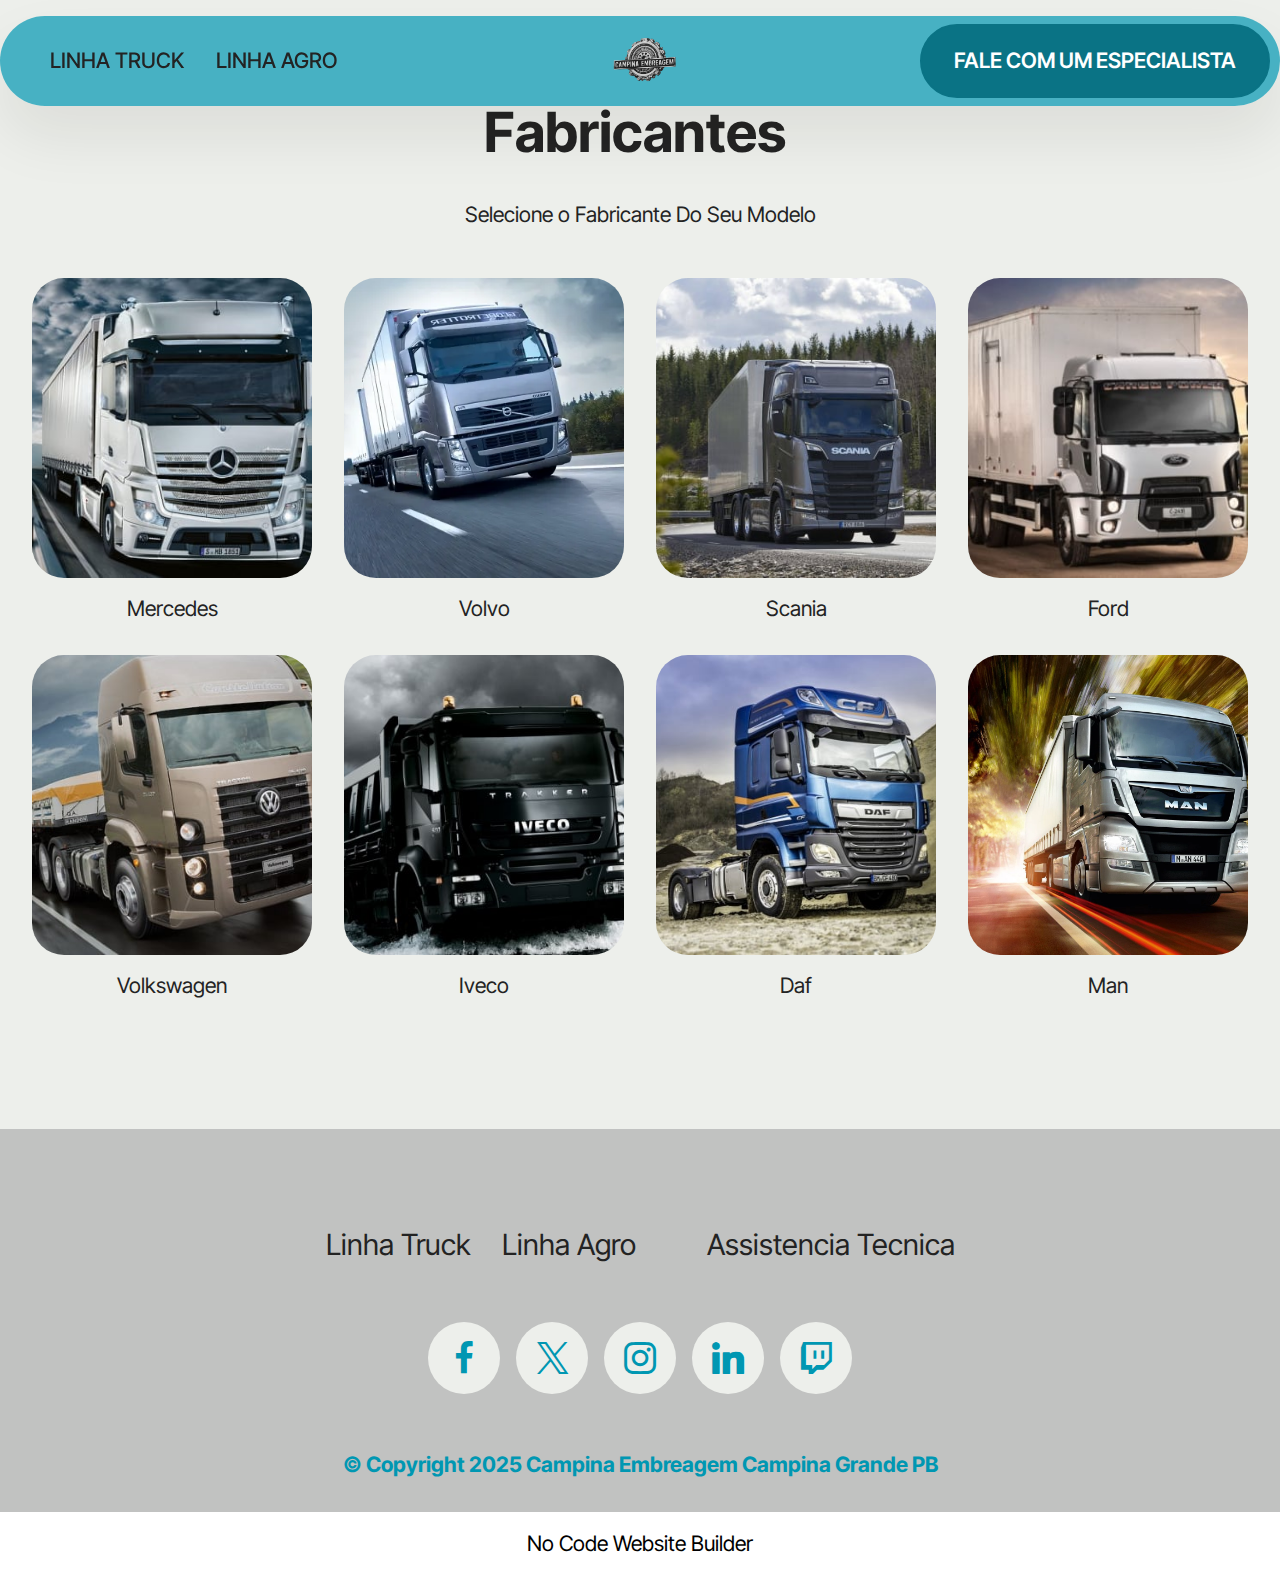
<file: Fabplato1.html>
<!DOCTYPE html>
<html  >
<head>
  <!-- Site made with Mobirise Website Builder v6.0.1, https://mobirise.com -->
  <meta charset="UTF-8">
  <meta http-equiv="X-UA-Compatible" content="IE=edge">
  <meta name="generator" content="Mobirise v6.0.1, mobirise.com">
  <meta name="viewport" content="width=device-width, initial-scale=1, minimum-scale=1">
  <link rel="shortcut icon" href="assets/images/design-sem-nome-2.png-283x283.png" type="image/x-icon">
  <meta name="description" content="Selecione O fabricante">
  
  
  <title>Fabricante plato truck</title>
  <link rel="stylesheet" href="assets/web/assets/mobirise-icons2/mobirise2.css">
  <link rel="stylesheet" href="assets/bootstrap/css/bootstrap.min.css">
  <link rel="stylesheet" href="assets/bootstrap/css/bootstrap-grid.min.css">
  <link rel="stylesheet" href="assets/bootstrap/css/bootstrap-reboot.min.css">
  <link rel="stylesheet" href="assets/dropdown/css/style.css">
  <link rel="stylesheet" href="assets/socicon/css/styles.css">
  <link rel="stylesheet" href="assets/theme/css/style.css">
  <link rel="preload" href="https://fonts.googleapis.com/css?family=Inter+Tight:100,200,300,400,500,600,700,800,900,100i,200i,300i,400i,500i,600i,700i,800i,900i&display=swap" as="style" onload="this.onload=null;this.rel='stylesheet'">
  <noscript><link rel="stylesheet" href="https://fonts.googleapis.com/css?family=Inter+Tight:100,200,300,400,500,600,700,800,900,100i,200i,300i,400i,500i,600i,700i,800i,900i&display=swap"></noscript>
  <link rel="preload" as="style" href="assets/mobirise/css/mbr-additional.css?v=qezQvi"><link rel="stylesheet" href="assets/mobirise/css/mbr-additional.css?v=qezQvi" type="text/css">

  
  
  
</head>
<body>
  
  <section data-bs-version="5.1" class="menu menu4 cid-uEc3OsVQGc" once="menu" id="menu04-k">
	

	<nav class="navbar navbar-dropdown navbar-fixed-top navbar-expand-lg">
		<div class="container">
			<div class="navbar-brand">
				<span class="navbar-logo">
					<a href="index.html">
						<img src="assets/images/design-sem-nome-2.png-283x283.png" alt="Mobirise Website Builder" style="height: 5rem;">
					</a>
				</span>
				
			</div>
			<button class="navbar-toggler" type="button" data-toggle="collapse" data-bs-toggle="collapse" data-target="#navbarSupportedContent" data-bs-target="#navbarSupportedContent" aria-controls="navbarNavAltMarkup" aria-expanded="false" aria-label="Toggle navigation">
				<div class="hamburger">
					<span></span>
					<span></span>
					<span></span>
					<span></span>
				</div>
			</button>
			<div class="collapse navbar-collapse" id="navbarSupportedContent">
				<ul class="navbar-nav nav-dropdown" data-app-modern-menu="true"><li class="nav-item">
						<a class="nav-link link text-black text-primary display-4" href="linhatruck.html">LINHA TRUCK</a>
					</li>
					<li class="nav-item">
						<a class="nav-link link show text-black display-4" href="https://mobiri.se" aria-expanded="false">LINHA AGRO</a>
					</li></ul>
				
				<div class="navbar-buttons mbr-section-btn"><a class="btn btn-info display-4" href="https://w.app/especialistacampina">FALE COM UM ESPECIALISTA</a></div>
			</div>
		</div>
	</nav>
</section>

<section data-bs-version="5.1" class="gallery1 mbr-gallery cid-uEc3OtSW9K" id="gallery01-l">
    
    

    <div class="container-fluid">
        <div class="row justify-content-center">
            <div class="col-12 content-head">
                <div class="mb-5">
                    <h3 class="mbr-section-title mbr-fonts-style align-center m-0 display-2"><strong>Fabricantes&nbsp;</strong></h3>
                    <h4 class="mbr-section-subtitle mbr-fonts-style align-center mb-0 mt-4 display-7">Selecione o Fabricante Do Seu Modelo</h4>
                </div>
            </div>
        </div>
        
        <div class="row mbr-gallery">
            <div class="col-12 col-md-6 col-lg-3 item gallery-image">
                <div class="item-wrapper mb-3" data-toggle="modal" data-bs-toggle="modal" data-target="#uEA2FlOaDV-modal" data-bs-target="#uEA2FlOaDV-modal">
                    <img class="w-100" src="assets/images/desktop-wallpaper-mercedes-benz-truck-benz-truck-561x315.jpg" alt="Mobirise Website Builder" data-slide-to="0" data-bs-slide-to="0" data-target="#lb-uEA2FlOaDV" data-bs-target="#lb-uEA2FlOaDV">
                    <div class="icon-wrapper">
                        <span class="mobi-mbri mobi-mbri-search mbr-iconfont mbr-iconfont-btn"></span>
                    </div>
                </div>
                <h6 class="mbr-item-subtitle mbr-fonts-style align-center mb-0 mt-3 display-7">Mercedes</h6>
            </div>
            <div class="col-12 col-md-6 col-lg-3 item gallery-image">
                <div class="item-wrapper mb-3" data-toggle="modal" data-bs-toggle="modal" data-target="#uEA2FlOaDV-modal" data-bs-target="#uEA2FlOaDV-modal">
                    <img class="w-100" src="assets/images/volvo-fh-6.webp" alt="Mobirise Website Builder" data-slide-to="1" data-bs-slide-to="1" data-target="#lb-uEA2FlOaDV" data-bs-target="#lb-uEA2FlOaDV">
                    <div class="icon-wrapper">
                        <span class="mobi-mbri mobi-mbri-search mbr-iconfont mbr-iconfont-btn"></span>
                    </div>
                </div>
                <h6 class="mbr-item-subtitle mbr-fonts-style align-center mb-0 mt-3 display-7">Volvo</h6>
            </div>
            <div class="col-12 col-md-6 col-lg-3 item gallery-image">
                <div class="item-wrapper mb-3" data-toggle="modal" data-bs-toggle="modal" data-target="#uEA2FlOaDV-modal" data-bs-target="#uEA2FlOaDV-modal">
                    <img class="w-100" src="assets/images/scania-s520-2017-truck-u9o1jh3qd57zz838-561x351.jpg" alt="Mobirise Website Builder" data-slide-to="2" data-bs-slide-to="2" data-target="#lb-uEA2FlOaDV" data-bs-target="#lb-uEA2FlOaDV">
                    <div class="icon-wrapper">
                        <span class="mobi-mbri mobi-mbri-search mbr-iconfont mbr-iconfont-btn"></span>
                    </div>
                </div>
                <h6 class="mbr-item-subtitle mbr-fonts-style align-center mb-0 mt-3 display-7">Scania</h6>
            </div>
            <div class="col-12 col-md-6 col-lg-3 item gallery-image">
                <div class="item-wrapper mb-3" data-toggle="modal" data-bs-toggle="modal" data-target="#uEA2FlOaDV-modal" data-bs-target="#uEA2FlOaDV-modal">
                    <img class="w-100" src="assets/images/1534532546838-561x315.jpg" alt="Mobirise Website Builder" data-slide-to="3" data-bs-slide-to="3" data-target="#lb-uEA2FlOaDV" data-bs-target="#lb-uEA2FlOaDV">
                    <div class="icon-wrapper">
                        <span class="mobi-mbri mobi-mbri-search mbr-iconfont mbr-iconfont-btn"></span>
                    </div>
                </div>
                <h6 class="mbr-item-subtitle mbr-fonts-style align-center mb-0 mt-3 display-7">Ford</h6>
            </div>
            <div class="col-12 col-md-6 col-lg-3 item gallery-image">
                <div class="item-wrapper mb-3" data-toggle="modal" data-bs-toggle="modal" data-target="#uEA2FlOaDV-modal" data-bs-target="#uEA2FlOaDV-modal">
                    <img class="w-100" src="assets/images/hd-wallpaper-trucks-2016-rain-road-volkswagen-constellation-volkswagen-561x351.jpg" alt="Mobirise Website Builder" data-slide-to="4" data-bs-slide-to="4" data-target="#lb-uEA2FlOaDV" data-bs-target="#lb-uEA2FlOaDV">
                    <div class="icon-wrapper">
                        <span class="mobi-mbri mobi-mbri-search mbr-iconfont mbr-iconfont-btn"></span>
                    </div>
                </div>
                <h6 class="mbr-item-subtitle mbr-fonts-style align-center mb-0 mt-3 display-7">Volkswagen</h6>
            </div>
            <div class="col-12 col-md-6 col-lg-3 item gallery-image">
                <div class="item-wrapper mb-3" data-toggle="modal" data-bs-toggle="modal" data-target="#uEA2FlOaDV-modal" data-bs-target="#uEA2FlOaDV-modal">
                    <img class="w-100" src="assets/images/7adb46bfe24ba8fd51b8cc7eacf67be5-561x351.jpg" alt="Mobirise Website Builder" data-slide-to="5" data-bs-slide-to="5" data-target="#lb-uEA2FlOaDV" data-bs-target="#lb-uEA2FlOaDV">
                    <div class="icon-wrapper">
                        <span class="mobi-mbri mobi-mbri-search mbr-iconfont mbr-iconfont-btn"></span>
                    </div>
                </div>
                <h6 class="mbr-item-subtitle mbr-fonts-style align-center mb-0 mt-3 display-7">Iveco</h6>
            </div>
            <div class="col-12 col-md-6 col-lg-3 item gallery-image">
                <div class="item-wrapper mb-3" data-toggle="modal" data-bs-toggle="modal" data-target="#uEA2FlOaDV-modal" data-bs-target="#uEA2FlOaDV-modal">
                    <img class="w-100" src="assets/images/thumb-1920-1079256-561x374.jpg" alt="Mobirise Website Builder" data-slide-to="6" data-bs-slide-to="6" data-target="#lb-uEA2FlOaDV" data-bs-target="#lb-uEA2FlOaDV">
                    <div class="icon-wrapper">
                        <span class="mobi-mbri mobi-mbri-search mbr-iconfont mbr-iconfont-btn"></span>
                    </div>
                </div>
                <h6 class="mbr-item-subtitle mbr-fonts-style align-center mb-0 mt-3 display-7">Daf</h6>
            </div>
            <div class="col-12 col-md-6 col-lg-3 item gallery-image">
                <div class="item-wrapper mb-3" data-toggle="modal" data-bs-toggle="modal" data-target="#uEA2FlOaDV-modal" data-bs-target="#uEA2FlOaDV-modal">
                    <img class="w-100" src="assets/images/wp7106415.webp" alt="Mobirise Website Builder" data-slide-to="7" data-bs-slide-to="7" data-target="#lb-uEA2FlOaDV" data-bs-target="#lb-uEA2FlOaDV">
                    <div class="icon-wrapper">
                        <span class="mobi-mbri mobi-mbri-search mbr-iconfont mbr-iconfont-btn"></span>
                    </div>
                </div>
                <h6 class="mbr-item-subtitle mbr-fonts-style align-center mb-0 mt-3 display-7">Man</h6>
            </div>
        </div>

        <div class="modal mbr-slider" tabindex="-1" role="dialog" aria-hidden="true" id="uEA2FlOaDV-modal">
            <div class="modal-dialog" role="document">
                <div class="modal-content">
                    <div class="modal-body">
                        <div class="carousel slide" data-pause="false" data-bs-pause="false" id="lb-uEA2FlOaDV" data-interval="5000" data-bs-interval="5000">
                            <div class="carousel-inner">
                                <div class="carousel-item active">
                                    <img class="d-block w-100" src="assets/images/desktop-wallpaper-mercedes-benz-truck-benz-truck-561x315.jpg" alt="Mobirise Website Builder">
                                </div>
                                <div class="carousel-item">
                                    <img class="d-block w-100" src="assets/images/volvo-fh-6.webp" alt="Mobirise Website Builder">
                                </div>
                                <div class="carousel-item">
                                    <img class="d-block w-100" src="assets/images/scania-s520-2017-truck-u9o1jh3qd57zz838-561x351.jpg" alt="Mobirise Website Builder">
                                </div>
                                <div class="carousel-item">
                                    <img class="d-block w-100" src="assets/images/1534532546838-561x315.jpg" alt="Mobirise Website Builder">
                                </div>
                                <div class="carousel-item">
                                    <img class="d-block w-100" src="assets/images/hd-wallpaper-trucks-2016-rain-road-volkswagen-constellation-volkswagen-561x351.jpg" alt="Mobirise Website Builder">
                                </div>
                                <div class="carousel-item">
                                    <img class="d-block w-100" src="assets/images/7adb46bfe24ba8fd51b8cc7eacf67be5-561x351.jpg" alt="Mobirise Website Builder">
                                </div>
                                <div class="carousel-item">
                                    <img class="d-block w-100" src="assets/images/thumb-1920-1079256-561x374.jpg" alt="Mobirise Website Builder">
                                </div>
                                <div class="carousel-item">
                                    <img class="d-block w-100" src="assets/images/wp7106415.webp" alt="Mobirise Website Builder">
                                </div>
                            </div>
                            <ol class="carousel-indicators">
                                <li data-slide-to="0" data-bs-slide-to="0" class="active" data-target="#lb-uEA2FlOaDV" data-bs-target="#lb-uEA2FlOaDV"></li>
                                <li data-slide-to="1" data-bs-slide-to="1" data-target="#lb-uEA2FlOaDV" data-bs-target="#lb-uEA2FlOaDV"></li>
                                <li data-slide-to="2" data-bs-slide-to="2" data-target="#lb-uEA2FlOaDV" data-bs-target="#lb-uEA2FlOaDV"></li>
                                <li data-slide-to="3" data-bs-slide-to="3" data-target="#lb-uEA2FlOaDV" data-bs-target="#lb-uEA2FlOaDV"></li>
                                <li data-slide-to="4" data-bs-slide-to="4" data-target="#lb-uEA2FlOaDV" data-bs-target="#lb-uEA2FlOaDV"></li>
                                <li data-slide-to="5" data-bs-slide-to="5" data-target="#lb-uEA2FlOaDV" data-bs-target="#lb-uEA2FlOaDV"></li>
                                <li data-slide-to="6" data-bs-slide-to="6" data-target="#lb-uEA2FlOaDV" data-bs-target="#lb-uEA2FlOaDV"></li>
                                <li data-slide-to="7" data-bs-slide-to="7" data-target="#lb-uEA2FlOaDV" data-bs-target="#lb-uEA2FlOaDV"></li>
                            </ol>
                            <a role="button" href="" class="close" data-dismiss="modal" data-bs-dismiss="modal" aria-label="Close">
                            </a>
                            <a class="carousel-control-prev carousel-control" role="button" data-slide="prev" data-bs-slide="prev" href="#lb-uEA2FlOaDV">
                                <span class="mobi-mbri mobi-mbri-arrow-prev" aria-hidden="true"></span>
                                <span class="sr-only visually-hidden">Previous</span>
                            </a>
                            <a class="carousel-control-next carousel-control" role="button" data-slide="next" data-bs-slide="next" href="#lb-uEA2FlOaDV">
                                <span class="mobi-mbri mobi-mbri-arrow-next" aria-hidden="true"></span>
                                <span class="sr-only visually-hidden">Next</span>
                            </a>
                        </div>
                    </div>
                </div>
            </div>
        </div>
    </div>
</section>

<section data-bs-version="5.1" class="footer3 cid-uEc3OvV577" once="footers" id="footer03-m">

        

    

    <div class="container">
        <div class="row">
            <div class="row-links">
                <ul class="header-menu">
                  
                  
                  
                  
                <li class="header-menu-item mbr-fonts-style display-5">Linha Truck</li><li class="header-menu-item mbr-fonts-style display-5">Linha Agro</li><li class="header-menu-item mbr-fonts-style display-5">&nbsp;</li><li class="header-menu-item mbr-fonts-style display-5">Assistencia Tecnica</li></ul>
              </div>

            <div class="col-12 mt-4">
                <div class="social-row">
                    <div class="soc-item">
                        <a href="https://mobiri.se/" target="_blank">
                            <span class="mbr-iconfont socicon socicon-facebook display-7"></span>
                        </a>
                    </div>
                    <div class="soc-item">
                        <a href="https://mobiri.se/" target="_blank">
                            <span class="mbr-iconfont socicon-twitter socicon"></span>
                        </a>
                    </div>
                    <div class="soc-item">
                        <a href="https://mobiri.se/" target="_blank">
                            <span class="mbr-iconfont socicon-instagram socicon"></span>
                        </a>
                    </div>
                    <div class="soc-item">
                        <a href="https://mobiri.se/" target="_blank">
                            <span class="mbr-iconfont socicon socicon-linkedin"></span>
                        </a>
                    </div>
                    <div class="soc-item">
                        <a href="https://mobiri.se/" target="_blank">
                            <span class="mbr-iconfont socicon socicon-twitch"></span>
                        </a>
                    </div>
                </div>
            </div>
            <div class="col-12 mt-5">
                <p class="mbr-fonts-style copyright display-7"><strong>
                    © Copyright 2025 Campina Embreagem Campina Grande PB</strong></p>
            </div>
        </div>
    </div>
</section><section class="display-7" style="padding: 0;align-items: center;justify-content: center;flex-wrap: wrap;    align-content: center;display: flex;position: relative;height: 4rem;"><a href="https://mobiri.se/" style="flex: 1 1;height: 4rem;position: absolute;width: 100%;z-index: 1;"><img alt="" style="height: 4rem;" src="[data-uri]"></a><p style="margin: 0;text-align: center;" class="display-7">&#8204;</p><a style="z-index:1" href="https://mobirise.com/builder/no-code-website-builder.html">No Code Website Builder</a></section><script src="assets/bootstrap/js/bootstrap.bundle.min.js"></script>  <script src="assets/smoothscroll/smooth-scroll.js"></script>  <script src="assets/ytplayer/index.js"></script>  <script src="assets/dropdown/js/navbar-dropdown.js"></script>  <script src="assets/theme/js/script.js"></script>  
  
  
</body>
</html>
</file>
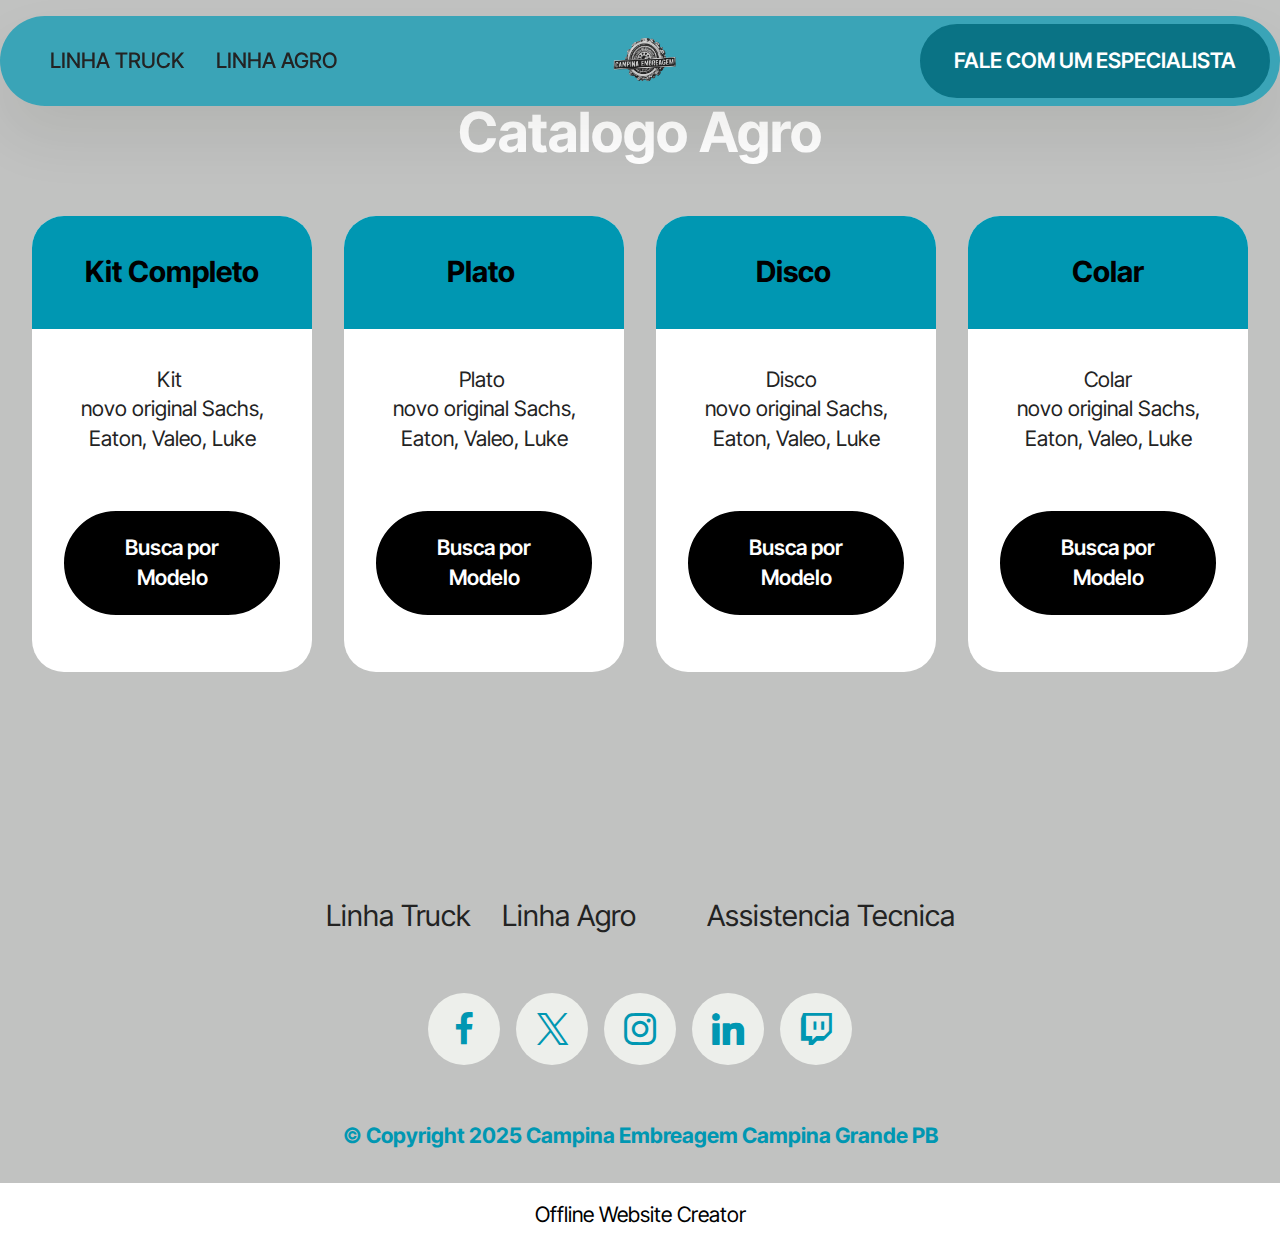
<file: linhaagro.html>
<!DOCTYPE html>
<html  >
<head>
  <!-- Site made with Mobirise Website Builder v6.0.1, https://mobirise.com -->
  <meta charset="UTF-8">
  <meta http-equiv="X-UA-Compatible" content="IE=edge">
  <meta name="generator" content="Mobirise v6.0.1, mobirise.com">
  <meta name="viewport" content="width=device-width, initial-scale=1, minimum-scale=1">
  <link rel="shortcut icon" href="assets/images/design-sem-nome-2.png-283x283.png" type="image/x-icon">
  <meta name="description" content="Catalgo Completo Linha agro">
  
  
  <title>linha Agro</title>
  <link rel="stylesheet" href="assets/web/assets/mobirise-icons2/mobirise2.css">
  <link rel="stylesheet" href="assets/bootstrap/css/bootstrap.min.css">
  <link rel="stylesheet" href="assets/bootstrap/css/bootstrap-grid.min.css">
  <link rel="stylesheet" href="assets/bootstrap/css/bootstrap-reboot.min.css">
  <link rel="stylesheet" href="assets/dropdown/css/style.css">
  <link rel="stylesheet" href="assets/socicon/css/styles.css">
  <link rel="stylesheet" href="assets/theme/css/style.css">
  <link rel="preload" href="https://fonts.googleapis.com/css?family=Inter+Tight:100,200,300,400,500,600,700,800,900,100i,200i,300i,400i,500i,600i,700i,800i,900i&display=swap" as="style" onload="this.onload=null;this.rel='stylesheet'">
  <noscript><link rel="stylesheet" href="https://fonts.googleapis.com/css?family=Inter+Tight:100,200,300,400,500,600,700,800,900,100i,200i,300i,400i,500i,600i,700i,800i,900i&display=swap"></noscript>
  <link rel="preload" as="style" href="assets/mobirise/css/mbr-additional.css?v=dhbOvR"><link rel="stylesheet" href="assets/mobirise/css/mbr-additional.css?v=dhbOvR" type="text/css">

  
  
  
</head>
<body>
  
  <section data-bs-version="5.1" class="menu menu4 cid-uEc2eKnkeB" once="menu" id="menu04-h">
	

	<nav class="navbar navbar-dropdown navbar-fixed-top navbar-expand-lg">
		<div class="container">
			<div class="navbar-brand">
				<span class="navbar-logo">
					<a href="index.html">
						<img src="assets/images/design-sem-nome-2.png-283x283.png" alt="Mobirise Website Builder" style="height: 5rem;">
					</a>
				</span>
				
			</div>
			<button class="navbar-toggler" type="button" data-toggle="collapse" data-bs-toggle="collapse" data-target="#navbarSupportedContent" data-bs-target="#navbarSupportedContent" aria-controls="navbarNavAltMarkup" aria-expanded="false" aria-label="Toggle navigation">
				<div class="hamburger">
					<span></span>
					<span></span>
					<span></span>
					<span></span>
				</div>
			</button>
			<div class="collapse navbar-collapse" id="navbarSupportedContent">
				<ul class="navbar-nav nav-dropdown" data-app-modern-menu="true"><li class="nav-item">
						<a class="nav-link link text-black text-primary display-4" href="linhatruck.html">LINHA TRUCK</a>
					</li>
					<li class="nav-item">
						<a class="nav-link link show text-black display-4" href="https://mobiri.se" aria-expanded="false">LINHA AGRO</a>
					</li></ul>
				
				<div class="navbar-buttons mbr-section-btn"><a class="btn btn-info display-4" href="https://w.app/especialistacampina">FALE COM UM ESPECIALISTA</a></div>
			</div>
		</div>
	</nav>
</section>

<section data-bs-version="5.1" class="pricing1 cid-uEc2eL5pcM" id="pricing01-i">
  
  
  <div class="container">
    <div class="row justify-content-center">
      <div class="col-12 content-head">
        <div class="mbr-section-head mb-5">
          <h4 class="mbr-section-title mbr-fonts-style align-center mb-0 display-2">
            <strong>Catalogo Agro</strong></h4>
          
        </div>
      </div>
    </div>
    <div class="row"> 
      <div class="item features-without-image col-12 col-md-6 col-lg-3 item-mb active">
        <div class="item-wrapper">
          <div class="item-head">
            <h5 class="item-title mbr-fonts-style mb-0 display-5">
              <strong>Kit Completo</strong></h5>
            <h6 class="item-subtitle mbr-fonts-style mt-0 mb-0 display-7"></h6>
          </div>
          <div class="item-content">
            <p class="mbr-text mbr-fonts-style display-7">
              Kit&nbsp;<br> novo original Sachs, Eaton, Valeo, Luke</p>
          </div>
          <div class="mbr-section-btn item-footer"><a href="fabkitagro.html" class="btn item-btn btn-primary display-7">Busca por Modelo</a></div>
        </div>
      </div><div class="item features-without-image col-12 col-md-6 col-lg-3 item-mb">
        <div class="item-wrapper">
          <div class="item-head">
            <h5 class="item-title mbr-fonts-style mb-0 display-5">
              <strong>Plato&nbsp;</strong></h5>
            <h6 class="item-subtitle mbr-fonts-style mt-0 mb-0 display-7"></h6>
          </div>
          <div class="item-content">
            <p class="mbr-text mbr-fonts-style display-7">Plato&nbsp;<br>novo original Sachs, Eaton, Valeo, Luke</p>
          </div>
          <div class="mbr-section-btn item-footer"><a href="fabplatoagro.html" class="btn item-btn btn-primary display-7">Busca por Modelo</a></div>
        </div>
      </div><div class="item features-without-image col-12 col-md-6 col-lg-3 item-mb">
        <div class="item-wrapper">
          <div class="item-head">
            <h5 class="item-title mbr-fonts-style mb-0 display-5"><strong>Disco&nbsp;</strong></h5>
            <h6 class="item-subtitle mbr-fonts-style mt-0 mb-0 display-7"></h6>
          </div>
          <div class="item-content">
            <p class="mbr-text mbr-fonts-style display-7">
              Disco &nbsp;<br>novo original Sachs, Eaton, Valeo, Luke<br></p>
          </div>
          <div class="mbr-section-btn item-footer"><a href="page9.html" class="btn item-btn btn-primary display-7">Busca por Modelo</a></div>
        </div>
      </div>

      

      <div class="item features-without-image col-12 col-md-6 col-lg-3 item-mb">
        <div class="item-wrapper">
          <div class="item-head">
            <h5 class="item-title mbr-fonts-style mb-0 display-5">
              <strong>Colar</strong></h5>
            <h6 class="item-subtitle mbr-fonts-style mt-0 mb-0 display-7"></h6>
          </div>
          <div class="item-content">
            <p class="mbr-text mbr-fonts-style display-7">Colar<br>novo original Sachs, Eaton, Valeo, Luke</p>
          </div>
          <div class="mbr-section-btn item-footer"><a href="fabcolaragro.html" class="btn item-btn btn-primary display-7">Busca por Modelo</a></div>
        </div>
      </div>
      
    </div>
  </div>
</section>

<section data-bs-version="5.1" class="footer3 cid-uEc2eLVyz5" once="footers" id="footer03-j">

        

    

    <div class="container">
        <div class="row">
            <div class="row-links">
                <ul class="header-menu">
                  
                  
                  
                  
                <li class="header-menu-item mbr-fonts-style display-5">Linha Truck</li><li class="header-menu-item mbr-fonts-style display-5">Linha Agro</li><li class="header-menu-item mbr-fonts-style display-5">&nbsp;</li><li class="header-menu-item mbr-fonts-style display-5">Assistencia Tecnica</li></ul>
              </div>

            <div class="col-12 mt-4">
                <div class="social-row">
                    <div class="soc-item">
                        <a href="https://mobiri.se/" target="_blank">
                            <span class="mbr-iconfont socicon socicon-facebook display-7"></span>
                        </a>
                    </div>
                    <div class="soc-item">
                        <a href="https://mobiri.se/" target="_blank">
                            <span class="mbr-iconfont socicon-twitter socicon"></span>
                        </a>
                    </div>
                    <div class="soc-item">
                        <a href="https://mobiri.se/" target="_blank">
                            <span class="mbr-iconfont socicon-instagram socicon"></span>
                        </a>
                    </div>
                    <div class="soc-item">
                        <a href="https://mobiri.se/" target="_blank">
                            <span class="mbr-iconfont socicon socicon-linkedin"></span>
                        </a>
                    </div>
                    <div class="soc-item">
                        <a href="https://mobiri.se/" target="_blank">
                            <span class="mbr-iconfont socicon socicon-twitch"></span>
                        </a>
                    </div>
                </div>
            </div>
            <div class="col-12 mt-5">
                <p class="mbr-fonts-style copyright display-7"><strong>
                    © Copyright 2025 Campina Embreagem Campina Grande PB</strong></p>
            </div>
        </div>
    </div>
</section><section class="display-7" style="padding: 0;align-items: center;justify-content: center;flex-wrap: wrap;    align-content: center;display: flex;position: relative;height: 4rem;"><a href="https://mobiri.se/" style="flex: 1 1;height: 4rem;position: absolute;width: 100%;z-index: 1;"><img alt="" style="height: 4rem;" src="[data-uri]"></a><p style="margin: 0;text-align: center;" class="display-7">&#8204;</p><a style="z-index:1" href="https://mobirise.com/offline-website-builder.html">Offline Website Creator</a></section><script src="assets/bootstrap/js/bootstrap.bundle.min.js"></script>  <script src="assets/smoothscroll/smooth-scroll.js"></script>  <script src="assets/ytplayer/index.js"></script>  <script src="assets/dropdown/js/navbar-dropdown.js"></script>  <script src="assets/theme/js/script.js"></script>  
  
  
</body>
</html>
</file>
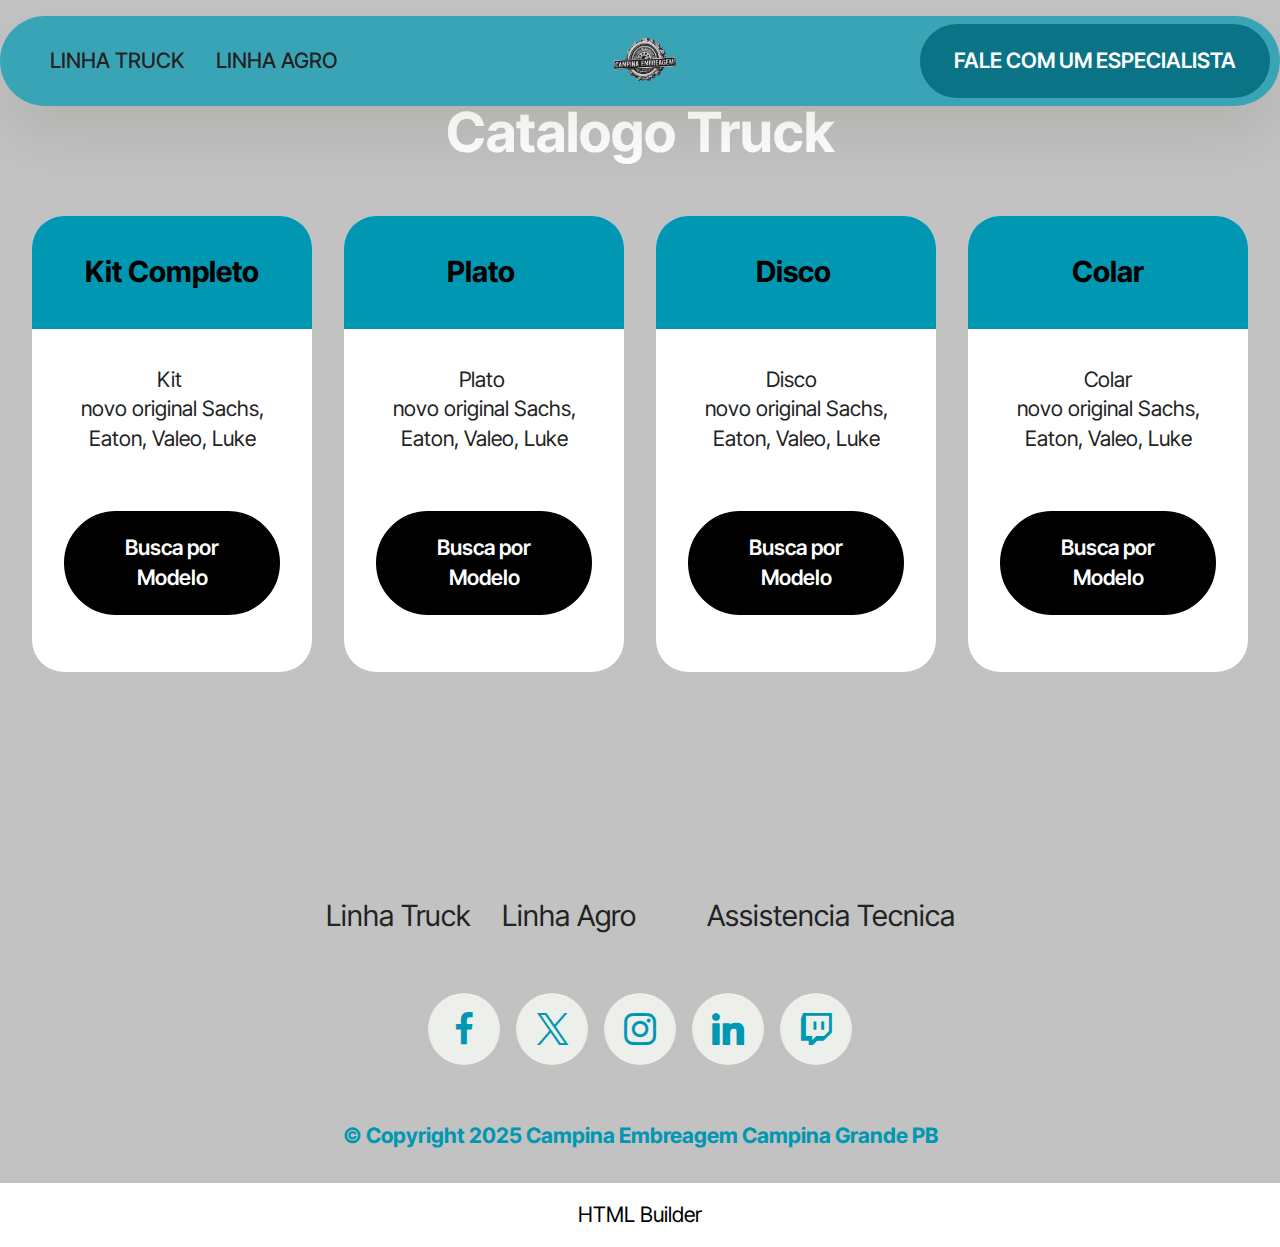
<file: linhatruck.html>
<!DOCTYPE html>
<html  >
<head>
  <!-- Site made with Mobirise Website Builder v6.0.1, https://mobirise.com -->
  <meta charset="UTF-8">
  <meta http-equiv="X-UA-Compatible" content="IE=edge">
  <meta name="generator" content="Mobirise v6.0.1, mobirise.com">
  <meta name="viewport" content="width=device-width, initial-scale=1, minimum-scale=1">
  <link rel="shortcut icon" href="assets/images/design-sem-nome-2.png-283x283.png" type="image/x-icon">
  <meta name="description" content="Catalgo Completo Linha Truck">
  
  
  <title>Linha Truck</title>
  <link rel="stylesheet" href="assets/web/assets/mobirise-icons2/mobirise2.css">
  <link rel="stylesheet" href="assets/bootstrap/css/bootstrap.min.css">
  <link rel="stylesheet" href="assets/bootstrap/css/bootstrap-grid.min.css">
  <link rel="stylesheet" href="assets/bootstrap/css/bootstrap-reboot.min.css">
  <link rel="stylesheet" href="assets/dropdown/css/style.css">
  <link rel="stylesheet" href="assets/socicon/css/styles.css">
  <link rel="stylesheet" href="assets/theme/css/style.css">
  <link rel="preload" href="https://fonts.googleapis.com/css?family=Inter+Tight:100,200,300,400,500,600,700,800,900,100i,200i,300i,400i,500i,600i,700i,800i,900i&display=swap" as="style" onload="this.onload=null;this.rel='stylesheet'">
  <noscript><link rel="stylesheet" href="https://fonts.googleapis.com/css?family=Inter+Tight:100,200,300,400,500,600,700,800,900,100i,200i,300i,400i,500i,600i,700i,800i,900i&display=swap"></noscript>
  <link rel="preload" as="style" href="assets/mobirise/css/mbr-additional.css?v=ARiwXP"><link rel="stylesheet" href="assets/mobirise/css/mbr-additional.css?v=ARiwXP" type="text/css">

  
  
  
</head>
<body>
  
  <section data-bs-version="5.1" class="menu menu4 cid-uE12uf2thr" once="menu" id="menu04-3">
	

	<nav class="navbar navbar-dropdown navbar-fixed-top navbar-expand-lg">
		<div class="container">
			<div class="navbar-brand">
				<span class="navbar-logo">
					<a href="index.html">
						<img src="assets/images/design-sem-nome-2.png-283x283.png" alt="Mobirise Website Builder" style="height: 5rem;">
					</a>
				</span>
				
			</div>
			<button class="navbar-toggler" type="button" data-toggle="collapse" data-bs-toggle="collapse" data-target="#navbarSupportedContent" data-bs-target="#navbarSupportedContent" aria-controls="navbarNavAltMarkup" aria-expanded="false" aria-label="Toggle navigation">
				<div class="hamburger">
					<span></span>
					<span></span>
					<span></span>
					<span></span>
				</div>
			</button>
			<div class="collapse navbar-collapse" id="navbarSupportedContent">
				<ul class="navbar-nav nav-dropdown" data-app-modern-menu="true"><li class="nav-item">
						<a class="nav-link link text-black text-primary display-4" href="linhatruck.html">LINHA TRUCK</a>
					</li>
					<li class="nav-item">
						<a class="nav-link link show text-black display-4" href="https://mobiri.se" aria-expanded="false">LINHA AGRO</a>
					</li></ul>
				
				<div class="navbar-buttons mbr-section-btn"><a class="btn btn-info display-4" href="https://w.app/especialistacampina">FALE COM UM ESPECIALISTA</a></div>
			</div>
		</div>
	</nav>
</section>

<section data-bs-version="5.1" class="pricing1 cid-uE6GwqhBPM" id="pricing01-6">
  
  
  <div class="container">
    <div class="row justify-content-center">
      <div class="col-12 content-head">
        <div class="mbr-section-head mb-5">
          <h4 class="mbr-section-title mbr-fonts-style align-center mb-0 display-2">
            <strong>Catalogo Truck</strong></h4>
          
        </div>
      </div>
    </div>
    <div class="row"> 
      <div class="item features-without-image col-12 col-md-6 col-lg-3 item-mb active">
        <div class="item-wrapper">
          <div class="item-head">
            <h5 class="item-title mbr-fonts-style mb-0 display-5">
              <strong>Kit Completo</strong></h5>
            <h6 class="item-subtitle mbr-fonts-style mt-0 mb-0 display-7"></h6>
          </div>
          <div class="item-content">
            <p class="mbr-text mbr-fonts-style display-7">
              Kit&nbsp;<br> novo original Sachs, Eaton, Valeo, Luke</p>
          </div>
          <div class="mbr-section-btn item-footer"><a href="marcastruck.html" class="btn item-btn btn-primary display-7">Busca por Modelo</a></div>
        </div>
      </div><div class="item features-without-image col-12 col-md-6 col-lg-3 item-mb">
        <div class="item-wrapper">
          <div class="item-head">
            <h5 class="item-title mbr-fonts-style mb-0 display-5">
              <strong>Plato&nbsp;</strong></h5>
            <h6 class="item-subtitle mbr-fonts-style mt-0 mb-0 display-7"></h6>
          </div>
          <div class="item-content">
            <p class="mbr-text mbr-fonts-style display-7">Plato&nbsp;<br>novo original Sachs, Eaton, Valeo, Luke</p>
          </div>
          <div class="mbr-section-btn item-footer"><a href="Fabplato1.html" class="btn item-btn btn-primary display-7">Busca por Modelo</a></div>
        </div>
      </div><div class="item features-without-image col-12 col-md-6 col-lg-3 item-mb">
        <div class="item-wrapper">
          <div class="item-head">
            <h5 class="item-title mbr-fonts-style mb-0 display-5"><strong>Disco&nbsp;</strong></h5>
            <h6 class="item-subtitle mbr-fonts-style mt-0 mb-0 display-7"></h6>
          </div>
          <div class="item-content">
            <p class="mbr-text mbr-fonts-style display-7">
              Disco &nbsp;<br>novo original Sachs, Eaton, Valeo, Luke<br></p>
          </div>
          <div class="mbr-section-btn item-footer"><a href="fabdisco1.html" class="btn item-btn btn-primary display-7">Busca por Modelo</a></div>
        </div>
      </div>

      

      <div class="item features-without-image col-12 col-md-6 col-lg-3 item-mb">
        <div class="item-wrapper">
          <div class="item-head">
            <h5 class="item-title mbr-fonts-style mb-0 display-5">
              <strong>Colar</strong></h5>
            <h6 class="item-subtitle mbr-fonts-style mt-0 mb-0 display-7"></h6>
          </div>
          <div class="item-content">
            <p class="mbr-text mbr-fonts-style display-7">Colar<br>novo original Sachs, Eaton, Valeo, Luke</p>
          </div>
          <div class="mbr-section-btn item-footer"><a href="fabcolar1.html" class="btn item-btn btn-primary display-7">Busca por Modelo</a></div>
        </div>
      </div>
      
    </div>
  </div>
</section>

<section data-bs-version="5.1" class="footer3 cid-uE6FeuxkPk" once="footers" id="footer03-5">

        

    

    <div class="container">
        <div class="row">
            <div class="row-links">
                <ul class="header-menu">
                  
                  
                  
                  
                <li class="header-menu-item mbr-fonts-style display-5">Linha Truck</li><li class="header-menu-item mbr-fonts-style display-5">Linha Agro</li><li class="header-menu-item mbr-fonts-style display-5">&nbsp;</li><li class="header-menu-item mbr-fonts-style display-5">Assistencia Tecnica</li></ul>
              </div>

            <div class="col-12 mt-4">
                <div class="social-row">
                    <div class="soc-item">
                        <a href="https://mobiri.se/" target="_blank">
                            <span class="mbr-iconfont socicon socicon-facebook display-7"></span>
                        </a>
                    </div>
                    <div class="soc-item">
                        <a href="https://mobiri.se/" target="_blank">
                            <span class="mbr-iconfont socicon-twitter socicon"></span>
                        </a>
                    </div>
                    <div class="soc-item">
                        <a href="https://mobiri.se/" target="_blank">
                            <span class="mbr-iconfont socicon-instagram socicon"></span>
                        </a>
                    </div>
                    <div class="soc-item">
                        <a href="https://mobiri.se/" target="_blank">
                            <span class="mbr-iconfont socicon socicon-linkedin"></span>
                        </a>
                    </div>
                    <div class="soc-item">
                        <a href="https://mobiri.se/" target="_blank">
                            <span class="mbr-iconfont socicon socicon-twitch"></span>
                        </a>
                    </div>
                </div>
            </div>
            <div class="col-12 mt-5">
                <p class="mbr-fonts-style copyright display-7"><strong>
                    © Copyright 2025 Campina Embreagem Campina Grande PB</strong></p>
            </div>
        </div>
    </div>
</section><section class="display-7" style="padding: 0;align-items: center;justify-content: center;flex-wrap: wrap;    align-content: center;display: flex;position: relative;height: 4rem;"><a href="https://mobiri.se/" style="flex: 1 1;height: 4rem;position: absolute;width: 100%;z-index: 1;"><img alt="" style="height: 4rem;" src="[data-uri]"></a><p style="margin: 0;text-align: center;" class="display-7">&#8204;</p><a style="z-index:1" href="https://mobirise.com/html-builder.html">HTML Builder</a></section><script src="assets/bootstrap/js/bootstrap.bundle.min.js"></script>  <script src="assets/smoothscroll/smooth-scroll.js"></script>  <script src="assets/ytplayer/index.js"></script>  <script src="assets/dropdown/js/navbar-dropdown.js"></script>  <script src="assets/theme/js/script.js"></script>  
  
  
</body>
</html>
</file>
<file: assets/web/assets/mobirise-icons2/mobirise2.css>
@font-face {
  font-family: 'Moririse2';
  font-display: swap;
  src:  url('mobirise2.eot?f2bix4');
  src:  url('mobirise2.eot?f2bix4#iefix') format('embedded-opentype'),
    url('mobirise2.ttf?f2bix4') format('truetype'),
    url('mobirise2.woff?f2bix4') format('woff'),
    url('mobirise2.svg?f2bix4#mobirise2') format('svg');
  font-weight: normal;
  font-style: normal;
}

[class^="mobi-"], [class*=" mobi-"] {
  /* use !important to prevent issues with browser extensions that change fonts */
  font-family: 'Moririse2' !important;
  speak: none;
  font-style: normal;
  font-weight: normal;
  font-variant: normal;
  text-transform: none;
  line-height: 1;

  /* Better Font Rendering =========== */
  -webkit-font-smoothing: antialiased;
  -moz-osx-font-smoothing: grayscale;
}

.mobi-mbri-add-submenu:before {
  content: "\e900";
}
.mobi-mbri-alert:before {
  content: "\e901";
}
.mobi-mbri-align-center:before {
  content: "\e902";
}
.mobi-mbri-align-justify:before {
  content: "\e903";
}
.mobi-mbri-align-left:before {
  content: "\e904";
}
.mobi-mbri-align-right:before {
  content: "\e905";
}
.mobi-mbri-android:before {
  content: "\e906";
}
.mobi-mbri-apple:before {
  content: "\e907";
}
.mobi-mbri-arrow-down:before {
  content: "\e908";
}
.mobi-mbri-arrow-next:before {
  content: "\e909";
}
.mobi-mbri-arrow-prev:before {
  content: "\e90a";
}
.mobi-mbri-arrow-up:before {
  content: "\e90b";
}
.mobi-mbri-bold:before {
  content: "\e90c";
}
.mobi-mbri-bookmark:before {
  content: "\e90d";
}
.mobi-mbri-bootstrap:before {
  content: "\e90e";
}
.mobi-mbri-briefcase:before {
  content: "\e90f";
}
.mobi-mbri-browse:before {
  content: "\e910";
}
.mobi-mbri-bulleted-list:before {
  content: "\e911";
}
.mobi-mbri-calendar:before {
  content: "\e912";
}
.mobi-mbri-camera:before {
  content: "\e913";
}
.mobi-mbri-cart-add:before {
  content: "\e914";
}
.mobi-mbri-cart-full:before {
  content: "\e915";
}
.mobi-mbri-cash:before {
  content: "\e916";
}
.mobi-mbri-change-style:before {
  content: "\e917";
}
.mobi-mbri-chat:before {
  content: "\e918";
}
.mobi-mbri-clock:before {
  content: "\e919";
}
.mobi-mbri-close:before {
  content: "\e91a";
}
.mobi-mbri-cloud:before {
  content: "\e91b";
}
.mobi-mbri-code:before {
  content: "\e91c";
}
.mobi-mbri-contact-form:before {
  content: "\e91d";
}
.mobi-mbri-credit-card:before {
  content: "\e91e";
}
.mobi-mbri-cursor-click:before {
  content: "\e91f";
}
.mobi-mbri-cust-feedback:before {
  content: "\e920";
}
.mobi-mbri-database:before {
  content: "\e921";
}
.mobi-mbri-delivery:before {
  content: "\e922";
}
.mobi-mbri-desktop:before {
  content: "\e923";
}
.mobi-mbri-devices:before {
  content: "\e924";
}
.mobi-mbri-down:before {
  content: "\e925";
}
.mobi-mbri-download-2:before {
  content: "\e926";
}
.mobi-mbri-download:before {
  content: "\e927";
}
.mobi-mbri-drag-n-drop-2:before {
  content: "\e928";
}
.mobi-mbri-drag-n-drop:before {
  content: "\e929";
}
.mobi-mbri-edit-2:before {
  content: "\e92a";
}
.mobi-mbri-edit:before {
  content: "\e92b";
}
.mobi-mbri-error:before {
  content: "\e92c";
}
.mobi-mbri-extension:before {
  content: "\e92d";
}
.mobi-mbri-features:before {
  content: "\e92e";
}
.mobi-mbri-file:before {
  content: "\e92f";
}
.mobi-mbri-flag:before {
  content: "\e930";
}
.mobi-mbri-folder:before {
  content: "\e931";
}
.mobi-mbri-gift:before {
  content: "\e932";
}
.mobi-mbri-github:before {
  content: "\e933";
}
.mobi-mbri-globe-2:before {
  content: "\e934";
}
.mobi-mbri-globe:before {
  content: "\e935";
}
.mobi-mbri-growing-chart:before {
  content: "\e936";
}
.mobi-mbri-hearth:before {
  content: "\e937";
}
.mobi-mbri-help:before {
  content: "\e938";
}
.mobi-mbri-home:before {
  content: "\e939";
}
.mobi-mbri-hot-cup:before {
  content: "\e93a";
}
.mobi-mbri-idea:before {
  content: "\e93b";
}
.mobi-mbri-image-gallery:before {
  content: "\e93c";
}
.mobi-mbri-image-slider:before {
  content: "\e93d";
}
.mobi-mbri-info:before {
  content: "\e93e";
}
.mobi-mbri-italic:before {
  content: "\e93f";
}
.mobi-mbri-key:before {
  content: "\e940";
}
.mobi-mbri-laptop:before {
  content: "\e941";
}
.mobi-mbri-layers:before {
  content: "\e942";
}
.mobi-mbri-left-right:before {
  content: "\e943";
}
.mobi-mbri-left:before {
  content: "\e944";
}
.mobi-mbri-letter:before {
  content: "\e945";
}
.mobi-mbri-like:before {
  content: "\e946";
}
.mobi-mbri-link:before {
  content: "\e947";
}
.mobi-mbri-lock:before {
  content: "\e948";
}
.mobi-mbri-login:before {
  content: "\e949";
}
.mobi-mbri-logout:before {
  content: "\e94a";
}
.mobi-mbri-magic-stick:before {
  content: "\e94b";
}
.mobi-mbri-map-pin:before {
  content: "\e94c";
}
.mobi-mbri-menu:before {
  content: "\e94d";
}
.mobi-mbri-mobile-2:before {
  content: "\e94e";
}
.mobi-mbri-mobile-horizontal:before {
  content: "\e94f";
}
.mobi-mbri-mobile:before {
  content: "\e950";
}
.mobi-mbri-mobirise:before {
  content: "\e951";
}
.mobi-mbri-more-horizontal:before {
  content: "\e952";
}
.mobi-mbri-more-vertical:before {
  content: "\e953";
}
.mobi-mbri-music:before {
  content: "\e954";
}
.mobi-mbri-new-file:before {
  content: "\e955";
}
.mobi-mbri-numbered-list:before {
  content: "\e956";
}
.mobi-mbri-opened-folder:before {
  content: "\e957";
}
.mobi-mbri-pages:before {
  content: "\e958";
}
.mobi-mbri-paper-plane:before {
  content: "\e959";
}
.mobi-mbri-paperclip:before {
  content: "\e95a";
}
.mobi-mbri-phone:before {
  content: "\e95b";
}
.mobi-mbri-photo:before {
  content: "\e95c";
}
.mobi-mbri-photos:before {
  content: "\e95d";
}
.mobi-mbri-pin:before {
  content: "\e95e";
}
.mobi-mbri-play:before {
  content: "\e95f";
}
.mobi-mbri-plus:before {
  content: "\e960";
}
.mobi-mbri-preview:before {
  content: "\e961";
}
.mobi-mbri-print:before {
  content: "\e962";
}
.mobi-mbri-protect:before {
  content: "\e963";
}
.mobi-mbri-question:before {
  content: "\e964";
}
.mobi-mbri-quote-left:before {
  content: "\e965";
}
.mobi-mbri-quote-right:before {
  content: "\e966";
}
.mobi-mbri-redo:before {
  content: "\e967";
}
.mobi-mbri-refresh:before {
  content: "\e968";
}
.mobi-mbri-responsive-2:before {
  content: "\e969";
}
.mobi-mbri-responsive:before {
  content: "\e96a";
}
.mobi-mbri-right:before {
  content: "\e96b";
}
.mobi-mbri-rocket:before {
  content: "\e96c";
}
.mobi-mbri-sad-face:before {
  content: "\e96d";
}
.mobi-mbri-sale:before {
  content: "\e96e";
}
.mobi-mbri-save:before {
  content: "\e96f";
}
.mobi-mbri-search:before {
  content: "\e970";
}
.mobi-mbri-setting-2:before {
  content: "\e971";
}
.mobi-mbri-setting-3:before {
  content: "\e972";
}
.mobi-mbri-setting:before {
  content: "\e973";
}
.mobi-mbri-share:before {
  content: "\e974";
}
.mobi-mbri-shopping-bag:before {
  content: "\e975";
}
.mobi-mbri-shopping-basket:before {
  content: "\e976";
}
.mobi-mbri-shopping-cart:before {
  content: "\e977";
}
.mobi-mbri-sites:before {
  content: "\e978";
}
.mobi-mbri-smile-face:before {
  content: "\e979";
}
.mobi-mbri-speed:before {
  content: "\e97a";
}
.mobi-mbri-star:before {
  content: "\e97b";
}
.mobi-mbri-success:before {
  content: "\e97c";
}
.mobi-mbri-sun:before {
  content: "\e97d";
}
.mobi-mbri-sun2:before {
  content: "\e97e";
}
.mobi-mbri-tablet-vertical:before {
  content: "\e97f";
}
.mobi-mbri-tablet:before {
  content: "\e980";
}
.mobi-mbri-target:before {
  content: "\e981";
}
.mobi-mbri-timer:before {
  content: "\e982";
}
.mobi-mbri-to-ftp:before {
  content: "\e983";
}
.mobi-mbri-to-local-drive:before {
  content: "\e984";
}
.mobi-mbri-touch-swipe:before {
  content: "\e985";
}
.mobi-mbri-touch:before {
  content: "\e986";
}
.mobi-mbri-trash:before {
  content: "\e987";
}
.mobi-mbri-underline:before {
  content: "\e988";
}
.mobi-mbri-undo:before {
  content: "\e989";
}
.mobi-mbri-unlink:before {
  content: "\e98a";
}
.mobi-mbri-unlock:before {
  content: "\e98b";
}
.mobi-mbri-up-down:before {
  content: "\e98c";
}
.mobi-mbri-up:before {
  content: "\e98d";
}
.mobi-mbri-update:before {
  content: "\e98e";
}
.mobi-mbri-upload-2:before {
  content: "\e98f";
}
.mobi-mbri-upload:before {
  content: "\e990";
}
.mobi-mbri-user-2:before {
  content: "\e991";
}
.mobi-mbri-user:before {
  content: "\e992";
}
.mobi-mbri-users:before {
  content: "\e993";
}
.mobi-mbri-video-play:before {
  content: "\e994";
}
.mobi-mbri-video:before {
  content: "\e995";
}
.mobi-mbri-watch:before {
  content: "\e996";
}
.mobi-mbri-website-theme-2:before {
  content: "\e997";
}
.mobi-mbri-website-theme:before {
  content: "\e998";
}
.mobi-mbri-wifi:before {
  content: "\e999";
}
.mobi-mbri-windows:before {
  content: "\e99a";
}
.mobi-mbri-zoom-in:before {
  content: "\e99b";
}
.mobi-mbri-zoom-out:before {
  content: "\e99c";
}
</file>
<file: assets/dropdown/css/style.css>
.navbar-dropdown {
  left: 0;
  padding: 0;
  position: absolute;
  right: 0;
  top: 0;
  transition: all 0.45s ease;
  z-index: 1030;
  background: #282828; }
  .navbar-dropdown .navbar-logo {
    margin-right: 0.8rem;
    transition: margin 0.3s ease-in-out;
    vertical-align: middle; }
    .navbar-dropdown .navbar-logo img {
      height: 3.125rem;
      transition: all 0.3s ease-in-out; }
    .navbar-dropdown .navbar-logo.mbr-iconfont {
      font-size: 3.125rem;
      line-height: 3.125rem; }
  .navbar-dropdown .navbar-caption {
    font-weight: 700;
    white-space: normal;
    vertical-align: -4px;
    line-height: 3.125rem !important; }
    .navbar-dropdown .navbar-caption, .navbar-dropdown .navbar-caption:hover {
      color: inherit;
      text-decoration: none; }
  .navbar-dropdown .mbr-iconfont + .navbar-caption {
    vertical-align: -1px; }
  .navbar-dropdown.navbar-fixed-top {
    position: fixed; }
  .navbar-dropdown .navbar-brand span {
    vertical-align: -4px; }
  .navbar-dropdown.bg-color.transparent {
    background: none; }
  .navbar-dropdown.navbar-short .navbar-brand {
    padding: 0.625rem 0; }
    .navbar-dropdown.navbar-short .navbar-brand span {
      vertical-align: -1px; }
  .navbar-dropdown.navbar-short .navbar-caption {
    line-height: 2.375rem !important;
    vertical-align: -2px; }
  .navbar-dropdown.navbar-short .navbar-logo {
    margin-right: 0.5rem; }
    .navbar-dropdown.navbar-short .navbar-logo img {
      height: 2.375rem; }
    .navbar-dropdown.navbar-short .navbar-logo.mbr-iconfont {
      font-size: 2.375rem;
      line-height: 2.375rem; }
  .navbar-dropdown.navbar-short .mbr-table-cell {
    height: 3.625rem; }
  .navbar-dropdown .navbar-close {
    left: 0.6875rem;
    position: fixed;
    top: 0.75rem;
    z-index: 1000; }
  .navbar-dropdown .hamburger-icon {
    content: "";
    display: inline-block;
    vertical-align: middle;
    width: 16px;
    -webkit-box-shadow: 0 -6px 0 1px #282828,0 0 0 1px #282828,0 6px 0 1px #282828;
    -moz-box-shadow: 0 -6px 0 1px #282828,0 0 0 1px #282828,0 6px 0 1px #282828;
    box-shadow: 0 -6px 0 1px #282828,0 0 0 1px #282828,0 6px 0 1px #282828; }

.dropdown-menu .dropdown-toggle[data-toggle="dropdown-submenu"]::after {
  border-bottom: 0.35em solid transparent;
  border-left: 0.35em solid;
  border-right: 0;
  border-top: 0.35em solid transparent;
  margin-left: 0.3rem; }

.dropdown-menu .dropdown-item:focus {
  outline: 0; }

.nav-dropdown {
  font-size: 0.75rem;
  font-weight: 500;
  height: auto !important; }
  .nav-dropdown .nav-btn {
    padding-left: 1rem; }
  .nav-dropdown .link {
    margin: .667em 1.667em;
    font-weight: 500;
    padding: 0;
    transition: color .2s ease-in-out; }
    .nav-dropdown .link.dropdown-toggle {
      margin-right: 2.583em; }
      .nav-dropdown .link.dropdown-toggle::after {
        margin-left: .25rem;
        border-top: 0.35em solid;
        border-right: 0.35em solid transparent;
        border-left: 0.35em solid transparent;
        border-bottom: 0; }
      .nav-dropdown .link.dropdown-toggle[aria-expanded="true"] {
        margin: 0;
        padding: 0.667em 3.263em  0.667em 1.667em; }
  .nav-dropdown .link::after,
  .nav-dropdown .dropdown-item::after {
    color: inherit; }
  .nav-dropdown .btn {
    font-size: 0.75rem;
    font-weight: 700;
    letter-spacing: 0;
    margin-bottom: 0;
    padding-left: 1.25rem;
    padding-right: 1.25rem; }
  .nav-dropdown .dropdown-menu {
    border-radius: 0;
    border: 0;
    left: 0;
    margin: 0;
    padding-bottom: 1.25rem;
    padding-top: 1.25rem;
    position: relative; }
  .nav-dropdown .dropdown-submenu {
    margin-left: 0.125rem;
    top: 0; }
  .nav-dropdown .dropdown-item {
    font-weight: 500;
    line-height: 2;
    padding: 0.3846em 4.615em 0.3846em 1.5385em;
    position: relative;
    transition: color .2s ease-in-out, background-color .2s ease-in-out; }
    .nav-dropdown .dropdown-item::after {
      margin-top: -0.3077em;
      position: absolute;
      right: 1.1538em;
      top: 50%; }
    .nav-dropdown .dropdown-item:focus, .nav-dropdown .dropdown-item:hover {
      background: none; }

@media (max-width: 767px) {
  .nav-dropdown.navbar-toggleable-sm {
    bottom: 0;
    display: none;
    left: 0;
    overflow-x: hidden;
    position: fixed;
    top: 0;
    transform: translateX(-100%);
    -ms-transform: translateX(-100%);
    -webkit-transform: translateX(-100%);
    width: 18.75rem;
    z-index: 999; } }
.nav-dropdown.navbar-toggleable-xl {
  bottom: 0;
  display: none;
  left: 0;
  overflow-x: hidden;
  position: fixed;
  top: 0;
  transform: translateX(-100%);
  -ms-transform: translateX(-100%);
  -webkit-transform: translateX(-100%);
  width: 18.75rem;
  z-index: 999; }

.nav-dropdown-sm {
  display: block !important;
  overflow-x: hidden;
  overflow: auto;
  padding-top: 3.875rem; }
  .nav-dropdown-sm::after {
    content: "";
    display: block;
    height: 3rem;
    width: 100%; }
  .nav-dropdown-sm.collapse.in ~ .navbar-close {
    display: block !important; }
  .nav-dropdown-sm.collapsing, .nav-dropdown-sm.collapse.in {
    transform: translateX(0);
    -ms-transform: translateX(0);
    -webkit-transform: translateX(0);
    transition: all 0.25s ease-out;
    -webkit-transition: all 0.25s ease-out;
    background: #282828; }
  .nav-dropdown-sm.collapsing[aria-expanded="false"] {
    transform: translateX(-100%);
    -ms-transform: translateX(-100%);
    -webkit-transform: translateX(-100%); }
  .nav-dropdown-sm .nav-item {
    display: block;
    margin-left: 0 !important;
    padding-left: 0; }
  .nav-dropdown-sm .link,
  .nav-dropdown-sm .dropdown-item {
    border-top: 1px dotted rgba(255, 255, 255, 0.1);
    font-size: 0.8125rem;
    line-height: 1.6;
    margin: 0 !important;
    padding: 0.875rem 2.4rem 0.875rem 1.5625rem !important;
    position: relative;
    white-space: normal; }
    .nav-dropdown-sm .link:focus, .nav-dropdown-sm .link:hover,
    .nav-dropdown-sm .dropdown-item:focus,
    .nav-dropdown-sm .dropdown-item:hover {
      background: rgba(0, 0, 0, 0.2) !important;
      color: #c0a375; }
  .nav-dropdown-sm .nav-btn {
    position: relative;
    padding: 1.5625rem 1.5625rem 0 1.5625rem; }
    .nav-dropdown-sm .nav-btn::before {
      border-top: 1px dotted rgba(255, 255, 255, 0.1);
      content: "";
      left: 0;
      position: absolute;
      top: 0;
      width: 100%; }
    .nav-dropdown-sm .nav-btn + .nav-btn {
      padding-top: 0.625rem; }
      .nav-dropdown-sm .nav-btn + .nav-btn::before {
        display: none; }
  .nav-dropdown-sm .btn {
    padding: 0.625rem 0; }
  .nav-dropdown-sm .dropdown-toggle[data-toggle="dropdown-submenu"]::after {
    margin-left: .25rem;
    border-top: 0.35em solid;
    border-right: 0.35em solid transparent;
    border-left: 0.35em solid transparent;
    border-bottom: 0; }
  .nav-dropdown-sm .dropdown-toggle[data-toggle="dropdown-submenu"][aria-expanded="true"]::after {
    border-top: 0;
    border-right: 0.35em solid transparent;
    border-left: 0.35em solid transparent;
    border-bottom: 0.35em solid; }
  .nav-dropdown-sm .dropdown-menu {
    margin: 0;
    padding: 0;
    position: relative;
    top: 0;
    left: 0;
    width: 100%;
    border: 0;
    float: none;
    border-radius: 0;
    background: none; }
  .nav-dropdown-sm .dropdown-submenu {
    left: 100%;
    margin-left: 0.125rem;
    margin-top: -1.25rem;
    top: 0; }

.navbar-toggleable-sm .nav-dropdown .dropdown-menu {
  position: absolute; }

.navbar-toggleable-sm .nav-dropdown .dropdown-submenu {
  left: 100%;
  margin-left: 0.125rem;
  margin-top: -1.25rem;
  top: 0; }

.navbar-toggleable-sm.opened .nav-dropdown .dropdown-menu {
  position: relative; }

.navbar-toggleable-sm.opened .nav-dropdown .dropdown-submenu {
  left: 0;
  margin-left: 00rem;
  margin-top: 0rem;
  top: 0; }

.is-builder .nav-dropdown.collapsing {
  transition: none !important; }
</file>
<file: assets/socicon/css/styles.css>
@charset "UTF-8";

@font-face {
  font-family: 'Socicon';
  src:  url('../fonts/socicon.eot');
  src:  url('../fonts/socicon.eot?#iefix') format('embedded-opentype'),
    url('../fonts/socicon.woff2') format('woff2'),
    url('../fonts/socicon.ttf') format('truetype'),
    url('../fonts/socicon.woff') format('woff'),
    url('../fonts/socicon.svg#socicon') format('svg');
  font-weight: normal;
  font-style: normal;
  font-display: swap;
}

[data-icon]:before {
  font-family: "socicon" !important;
  content: attr(data-icon);
  font-style: normal !important;
  font-weight: normal !important;
  font-variant: normal !important;
  text-transform: none !important;
  speak: none;
  line-height: 1;
  -webkit-font-smoothing: antialiased;
  -moz-osx-font-smoothing: grayscale;
}

[class^="socicon-"], [class*=" socicon-"] {
  /* use !important to prevent issues with browser extensions that change fonts */
  font-family: 'Socicon' !important;
  speak: none;
  font-style: normal;
  font-weight: normal;
  font-variant: normal;
  text-transform: none;
  line-height: 1;

  /* Better Font Rendering =========== */
  -webkit-font-smoothing: antialiased;
  -moz-osx-font-smoothing: grayscale;
}

.socicon-500px:before {
  content: "\e000";
}
.socicon-8tracks:before {
  content: "\e001";
}
.socicon-airbnb:before {
  content: "\e002";
}
.socicon-alliance:before {
  content: "\e003";
}
.socicon-amazon:before {
  content: "\e004";
}
.socicon-amplement:before {
  content: "\e005";
}
.socicon-android:before {
  content: "\e006";
}
.socicon-angellist:before {
  content: "\e007";
}
.socicon-apple:before {
  content: "\e008";
}
.socicon-appnet:before {
  content: "\e009";
}
.socicon-baidu:before {
  content: "\e00a";
}
.socicon-bandcamp:before {
  content: "\e00b";
}
.socicon-battlenet:before {
  content: "\e00c";
}
.socicon-mixer:before {
  content: "\e00d";
}
.socicon-bebee:before {
  content: "\e00e";
}
.socicon-bebo:before {
  content: "\e00f";
}
.socicon-behance:before {
  content: "\e010";
}
.socicon-blizzard:before {
  content: "\e011";
}
.socicon-blogger:before {
  content: "\e012";
}
.socicon-buffer:before {
  content: "\e013";
}
.socicon-chrome:before {
  content: "\e014";
}
.socicon-coderwall:before {
  content: "\e015";
}
.socicon-curse:before {
  content: "\e016";
}
.socicon-dailymotion:before {
  content: "\e017";
}
.socicon-deezer:before {
  content: "\e018";
}
.socicon-delicious:before {
  content: "\e019";
}
.socicon-deviantart:before {
  content: "\e01a";
}
.socicon-diablo:before {
  content: "\e01b";
}
.socicon-digg:before {
  content: "\e01c";
}
.socicon-discord:before {
  content: "\e01d";
}
.socicon-disqus:before {
  content: "\e01e";
}
.socicon-douban:before {
  content: "\e01f";
}
.socicon-draugiem:before {
  content: "\e020";
}
.socicon-dribbble:before {
  content: "\e021";
}
.socicon-drupal:before {
  content: "\e022";
}
.socicon-ebay:before {
  content: "\e023";
}
.socicon-ello:before {
  content: "\e024";
}
.socicon-endomodo:before {
  content: "\e025";
}
.socicon-envato:before {
  content: "\e026";
}
.socicon-etsy:before {
  content: "\e027";
}
.socicon-facebook:before {
  content: "\e028";
}
.socicon-feedburner:before {
  content: "\e029";
}
.socicon-filmweb:before {
  content: "\e02a";
}
.socicon-firefox:before {
  content: "\e02b";
}
.socicon-flattr:before {
  content: "\e02c";
}
.socicon-flickr:before {
  content: "\e02d";
}
.socicon-formulr:before {
  content: "\e02e";
}
.socicon-forrst:before {
  content: "\e02f";
}
.socicon-foursquare:before {
  content: "\e030";
}
.socicon-friendfeed:before {
  content: "\e031";
}
.socicon-github:before {
  content: "\e032";
}
.socicon-goodreads:before {
  content: "\e033";
}
.socicon-google:before {
  content: "\e034";
}
.socicon-googlescholar:before {
  content: "\e035";
}
.socicon-googlegroups:before {
  content: "\e036";
}
.socicon-googlephotos:before {
  content: "\e037";
}
.socicon-googleplus:before {
  content: "\e038";
}
.socicon-grooveshark:before {
  content: "\e039";
}
.socicon-hackerrank:before {
  content: "\e03a";
}
.socicon-hearthstone:before {
  content: "\e03b";
}
.socicon-hellocoton:before {
  content: "\e03c";
}
.socicon-heroes:before {
  content: "\e03d";
}
.socicon-smashcast:before {
  content: "\e03e";
}
.socicon-horde:before {
  content: "\e03f";
}
.socicon-houzz:before {
  content: "\e040";
}
.socicon-icq:before {
  content: "\e041";
}
.socicon-identica:before {
  content: "\e042";
}
.socicon-imdb:before {
  content: "\e043";
}
.socicon-instagram:before {
  content: "\e044";
}
.socicon-issuu:before {
  content: "\e045";
}
.socicon-istock:before {
  content: "\e046";
}
.socicon-itunes:before {
  content: "\e047";
}
.socicon-keybase:before {
  content: "\e048";
}
.socicon-lanyrd:before {
  content: "\e049";
}
.socicon-lastfm:before {
  content: "\e04a";
}
.socicon-line:before {
  content: "\e04b";
}
.socicon-linkedin:before {
  content: "\e04c";
}
.socicon-livejournal:before {
  content: "\e04d";
}
.socicon-lyft:before {
  content: "\e04e";
}
.socicon-macos:before {
  content: "\e04f";
}
.socicon-mail:before {
  content: "\e050";
}
.socicon-medium:before {
  content: "\e051";
}
.socicon-meetup:before {
  content: "\e052";
}
.socicon-mixcloud:before {
  content: "\e053";
}
.socicon-modelmayhem:before {
  content: "\e054";
}
.socicon-mumble:before {
  content: "\e055";
}
.socicon-myspace:before {
  content: "\e056";
}
.socicon-newsvine:before {
  content: "\e057";
}
.socicon-nintendo:before {
  content: "\e058";
}
.socicon-npm:before {
  content: "\e059";
}
.socicon-odnoklassniki:before {
  content: "\e05a";
}
.socicon-openid:before {
  content: "\e05b";
}
.socicon-opera:before {
  content: "\e05c";
}
.socicon-outlook:before {
  content: "\e05d";
}
.socicon-overwatch:before {
  content: "\e05e";
}
.socicon-patreon:before {
  content: "\e05f";
}
.socicon-paypal:before {
  content: "\e060";
}
.socicon-periscope:before {
  content: "\e061";
}
.socicon-persona:before {
  content: "\e062";
}
.socicon-pinterest:before {
  content: "\e063";
}
.socicon-play:before {
  content: "\e064";
}
.socicon-player:before {
  content: "\e065";
}
.socicon-playstation:before {
  content: "\e066";
}
.socicon-pocket:before {
  content: "\e067";
}
.socicon-qq:before {
  content: "\e068";
}
.socicon-quora:before {
  content: "\e069";
}
.socicon-raidcall:before {
  content: "\e06a";
}
.socicon-ravelry:before {
  content: "\e06b";
}
.socicon-reddit:before {
  content: "\e06c";
}
.socicon-renren:before {
  content: "\e06d";
}
.socicon-researchgate:before {
  content: "\e06e";
}
.socicon-residentadvisor:before {
  content: "\e06f";
}
.socicon-reverbnation:before {
  content: "\e070";
}
.socicon-rss:before {
  content: "\e071";
}
.socicon-sharethis:before {
  content: "\e072";
}
.socicon-skype:before {
  content: "\e073";
}
.socicon-slideshare:before {
  content: "\e074";
}
.socicon-smugmug:before {
  content: "\e075";
}
.socicon-snapchat:before {
  content: "\e076";
}
.socicon-songkick:before {
  content: "\e077";
}
.socicon-soundcloud:before {
  content: "\e078";
}
.socicon-spotify:before {
  content: "\e079";
}
.socicon-stackexchange:before {
  content: "\e07a";
}
.socicon-stackoverflow:before {
  content: "\e07b";
}
.socicon-starcraft:before {
  content: "\e07c";
}
.socicon-stayfriends:before {
  content: "\e07d";
}
.socicon-steam:before {
  content: "\e07e";
}
.socicon-storehouse:before {
  content: "\e07f";
}
.socicon-strava:before {
  content: "\e080";
}
.socicon-streamjar:before {
  content: "\e081";
}
.socicon-stumbleupon:before {
  content: "\e082";
}
.socicon-swarm:before {
  content: "\e083";
}
.socicon-teamspeak:before {
  content: "\e084";
}
.socicon-teamviewer:before {
  content: "\e085";
}
.socicon-technorati:before {
  content: "\e086";
}
.socicon-telegram:before {
  content: "\e087";
}
.socicon-tripadvisor:before {
  content: "\e088";
}
.socicon-tripit:before {
  content: "\e089";
}
.socicon-triplej:before {
  content: "\e08a";
}
.socicon-tumblr:before {
  content: "\e08b";
}
.socicon-twitch:before {
  content: "\e08c";
}
.socicon-twitter:before {
  content: "\e08d";
}
.socicon-uber:before {
  content: "\e08e";
}
.socicon-ventrilo:before {
  content: "\e08f";
}
.socicon-viadeo:before {
  content: "\e090";
}
.socicon-viber:before {
  content: "\e091";
}
.socicon-viewbug:before {
  content: "\e092";
}
.socicon-vimeo:before {
  content: "\e093";
}
.socicon-vine:before {
  content: "\e094";
}
.socicon-vkontakte:before {
  content: "\e095";
}
.socicon-warcraft:before {
  content: "\e096";
}
.socicon-wechat:before {
  content: "\e097";
}
.socicon-weibo:before {
  content: "\e098";
}
.socicon-whatsapp:before {
  content: "\e099";
}
.socicon-wikipedia:before {
  content: "\e09a";
}
.socicon-windows:before {
  content: "\e09b";
}
.socicon-wordpress:before {
  content: "\e09c";
}
.socicon-wykop:before {
  content: "\e09d";
}
.socicon-xbox:before {
  content: "\e09e";
}
.socicon-xing:before {
  content: "\e09f";
}
.socicon-yahoo:before {
  content: "\e0a0";
}
.socicon-yammer:before {
  content: "\e0a1";
}
.socicon-yandex:before {
  content: "\e0a2";
}
.socicon-yelp:before {
  content: "\e0a3";
}
.socicon-younow:before {
  content: "\e0a4";
}
.socicon-youtube:before {
  content: "\e0a5";
}
.socicon-zapier:before {
  content: "\e0a6";
}
.socicon-zerply:before {
  content: "\e0a7";
}
.socicon-zomato:before {
  content: "\e0a8";
}
.socicon-zynga:before {
  content: "\e0a9";
}
.socicon-spreadshirt:before {
  content: "\e901";
}
.socicon-gamejolt:before {
  content: "\e902";
}
.socicon-trello:before {
  content: "\e903";
}
.socicon-tunein:before {
  content: "\e904";
}
.socicon-bloglovin:before {
  content: "\e905";
}
.socicon-gamewisp:before {
  content: "\e906";
}
.socicon-messenger:before {
  content: "\e907";
}
.socicon-pandora:before {
  content: "\e908";
}
.socicon-augment:before {
  content: "\e909";
}
.socicon-bitbucket:before {
  content: "\e90a";
}
.socicon-fyuse:before {
  content: "\e90b";
}
.socicon-yt-gaming:before {
  content: "\e90c";
}
.socicon-sketchfab:before {
  content: "\e90d";
}
.socicon-mobcrush:before {
  content: "\e90e";
}
.socicon-microsoft:before {
  content: "\e90f";
}
.socicon-realtor:before {
  content: "\e910";
}
.socicon-tidal:before {
  content: "\e911";
}
.socicon-qobuz:before {
  content: "\e912";
}
.socicon-natgeo:before {
  content: "\e913";
}
.socicon-mastodon:before {
  content: "\e914";
}
.socicon-unsplash:before {
  content: "\e915";
}
.socicon-homeadvisor:before {
  content: "\e916";
}
.socicon-angieslist:before {
  content: "\e917";
}
.socicon-codepen:before {
  content: "\e918";
}
.socicon-slack:before {
  content: "\e919";
}
.socicon-openaigym:before {
  content: "\e91a";
}
.socicon-logmein:before {
  content: "\e91b";
}
.socicon-fiverr:before {
  content: "\e91c";
}
.socicon-gotomeeting:before {
  content: "\e91d";
}
.socicon-aliexpress:before {
  content: "\e91e";
}
.socicon-guru:before {
  content: "\e91f";
}
.socicon-appstore:before {
  content: "\e920";
}
.socicon-homes:before {
  content: "\e921";
}
.socicon-zoom:before {
  content: "\e922";
}
.socicon-alibaba:before {
  content: "\e923";
}
.socicon-craigslist:before {
  content: "\e924";
}
.socicon-wix:before {
  content: "\e925";
}
.socicon-redfin:before {
  content: "\e926";
}
.socicon-googlecalendar:before {
  content: "\e927";
}
.socicon-shopify:before {
  content: "\e928";
}
.socicon-freelancer:before {
  content: "\e929";
}
.socicon-seedrs:before {
  content: "\e92a";
}
.socicon-bing:before {
  content: "\e92b";
}
.socicon-doodle:before {
  content: "\e92c";
}
.socicon-bonanza:before {
  content: "\e92d";
}
.socicon-squarespace:before {
  content: "\e92e";
}
.socicon-toptal:before {
  content: "\e92f";
}
.socicon-gust:before {
  content: "\e930";
}
.socicon-ask:before {
  content: "\e931";
}
.socicon-trulia:before {
  content: "\e932";
}
.socicon-loomly:before {
  content: "\e933";
}
.socicon-ghost:before {
  content: "\e934";
}
.socicon-upwork:before {
  content: "\e935";
}
.socicon-fundable:before {
  content: "\e936";
}
.socicon-booking:before {
  content: "\e937";
}
.socicon-googlemaps:before {
  content: "\e938";
}
.socicon-zillow:before {
  content: "\e939";
}
.socicon-niconico:before {
  content: "\e93a";
}
.socicon-toneden:before {
  content: "\e93b";
}
.socicon-crunchbase:before {
  content: "\e93c";
}
.socicon-homefy:before {
  content: "\e93d";
}
.socicon-calendly:before {
  content: "\e93e";
}
.socicon-livemaster:before {
  content: "\e93f";
}
.socicon-udemy:before {
  content: "\e940";
}
.socicon-codered:before {
  content: "\e941";
}
.socicon-origin:before {
  content: "\e942";
}
.socicon-nextdoor:before {
  content: "\e943";
}
.socicon-portfolio:before {
  content: "\e944";
}
.socicon-instructables:before {
  content: "\e945";
}
.socicon-gitlab:before {
  content: "\e946";
}
.socicon-hackernews:before {
  content: "\e947";
}
.socicon-smashwords:before {
  content: "\e948";
}
.socicon-kobo:before {
  content: "\e949";
}
.socicon-bookbub:before {
  content: "\e94a";
}
.socicon-mailru:before {
  content: "\e94b";
}
.socicon-moddb:before {
  content: "\e94c";
}
.socicon-indiedb:before {
  content: "\e94d";
}
.socicon-traxsource:before {
  content: "\e94e";
}
.socicon-gamefor:before {
  content: "\e94f";
}
.socicon-pixiv:before {
  content: "\e950";
}
.socicon-myanimelist:before {
  content: "\e951";
}
.socicon-blackberry:before {
  content: "\e952";
}
.socicon-wickr:before {
  content: "\e953";
}
.socicon-spip:before {
  content: "\e954";
}
.socicon-napster:before {
  content: "\e955";
}
.socicon-beatport:before {
  content: "\e956";
}
.socicon-hackerone:before {
  content: "\e957";
}
.socicon-internet:before {
  content: "\e958";
}
.socicon-ubuntu:before {
  content: "\e959";
}
.socicon-artstation:before {
  content: "\e95a";
}
.socicon-invision:before {
  content: "\e95b";
}
.socicon-torial:before {
  content: "\e95c";
}
.socicon-collectorz:before {
  content: "\e95d";
}
.socicon-seenthis:before {
  content: "\e95e";
}
.socicon-googleplaymusic:before {
  content: "\e95f";
}
.socicon-debian:before {
  content: "\e960";
}
.socicon-filmfreeway:before {
  content: "\e961";
}
.socicon-gnome:before {
  content: "\e962";
}
.socicon-itchio:before {
  content: "\e963";
}
.socicon-jamendo:before {
  content: "\e964";
}
.socicon-mix:before {
  content: "\e965";
}
.socicon-sharepoint:before {
  content: "\e966";
}
.socicon-tinder:before {
  content: "\e967";
}
.socicon-windguru:before {
  content: "\e968";
}
.socicon-cdbaby:before {
  content: "\e969";
}
.socicon-elementaryos:before {
  content: "\e96a";
}
.socicon-stage32:before {
  content: "\e96b";
}
.socicon-tiktok:before {
  content: "\e96c";
}
.socicon-gitter:before {
  content: "\e96d";
}
.socicon-letterboxd:before {
  content: "\e96e";
}
.socicon-threema:before {
  content: "\e96f";
}
.socicon-splice:before {
  content: "\e970";
}
.socicon-metapop:before {
  content: "\e971";
}
.socicon-naver:before {
  content: "\e972";
}
.socicon-remote:before {
  content: "\e973";
}
.socicon-flipboard:before {
  content: "\e974";
}
.socicon-googlehangouts:before {
  content: "\e975";
}
.socicon-dlive:before {
  content: "\e976";
}
.socicon-vsco:before {
  content: "\e977";
}
.socicon-stitcher:before {
  content: "\e978";
}
.socicon-avvo:before {
  content: "\e979";
}
.socicon-redbubble:before {
  content: "\e97a";
}
.socicon-society6:before {
  content: "\e97b";
}
.socicon-zazzle:before {
  content: "\e97c";
}
.socicon-eitaa:before {
  content: "\e97d";
}
.socicon-soroush:before {
  content: "\e97e";
}
.socicon-bale:before {
  content: "\e97f";
}
</file>
<file: assets/theme/css/style.css>
@charset "UTF-8";
section {
  background-color: #ffffff;
}

body {
  font-style: normal;
  line-height: 1.5;
  font-weight: 400;
  color: #232323;
  position: relative;
}

button {
  background-color: transparent;
  border-color: transparent;
}

.embla__button,
.carousel-control {
  background-color: #edefea !important;
  opacity: 0.8 !important;
  color: #464845 !important;
  border-color: #edefea !important;
}

.carousel .close,
.modalWindow .close {
  background-color: #edefea !important;
  color: #464845 !important;
  border-color: #edefea !important;
  opacity: 0.8 !important;
}

.carousel .close:hover,
.modalWindow .close:hover {
  opacity: 1 !important;
}

.carousel-indicators li {
  background-color: #edefea !important;
  border: 2px solid #464845 !important;
}

.carousel-indicators li:hover,
.carousel-indicators li:active {
  opacity: 0.8 !important;
}

.embla__button:hover,
.carousel-control:hover {
  background-color: #edefea !important;
  opacity: 1 !important;
}

.modalWindow-video-container {
  height: 80%;
}

section,
.container,
.container-fluid {
  position: relative;
  word-wrap: break-word;
}

a.mbr-iconfont:hover {
  text-decoration: none;
}

.article .lead p,
.article .lead ul,
.article .lead ol,
.article .lead pre,
.article .lead blockquote {
  margin-bottom: 0;
}

a {
  font-style: normal;
  font-weight: 400;
  cursor: pointer;
}
a, a:hover {
  text-decoration: none;
}

.mbr-section-title {
  font-style: normal;
  line-height: 1.3;
}

.mbr-section-subtitle {
  line-height: 1.3;
}

.mbr-text {
  font-style: normal;
  line-height: 1.7;
}

h1,
h2,
h3,
h4,
h5,
h6,
.display-1,
.display-2,
.display-4,
.display-5,
.display-7,
span,
p,
a {
  line-height: 1;
  word-break: break-word;
  word-wrap: break-word;
  font-weight: 400;
}

b,
strong {
  font-weight: bold;
}

input:-webkit-autofill, input:-webkit-autofill:hover, input:-webkit-autofill:focus, input:-webkit-autofill:active {
  transition-delay: 9999s;
  -webkit-transition-property: background-color, color;
  transition-property: background-color, color;
}

textarea[type=hidden] {
  display: none;
}

section {
  background-position: 50% 50%;
  background-repeat: no-repeat;
  background-size: cover;
}
section .mbr-background-video,
section .mbr-background-video-preview {
  position: absolute;
  bottom: 0;
  left: 0;
  right: 0;
  top: 0;
}

.hidden {
  visibility: hidden;
}

.mbr-z-index20 {
  z-index: 20;
}

/*! Base colors */
.mbr-white {
  color: #ffffff;
}

.mbr-black {
  color: #111111;
}

.mbr-bg-white {
  background-color: #ffffff;
}

.mbr-bg-black {
  background-color: #000000;
}

/*! Text-aligns */
.align-left {
  text-align: left;
}

.align-center {
  text-align: center;
}

.align-right {
  text-align: right;
}

/*! Font-weight  */
.mbr-light {
  font-weight: 300;
}

.mbr-regular {
  font-weight: 400;
}

.mbr-semibold {
  font-weight: 500;
}

.mbr-bold {
  font-weight: 700;
}

/*! Media  */
.media-content {
  flex-basis: 100%;
}

.media-container-row {
  display: flex;
  flex-direction: row;
  flex-wrap: wrap;
  justify-content: center;
  align-content: center;
  align-items: start;
}
.media-container-row .media-size-item {
  width: 400px;
}

.media-container-column {
  display: flex;
  flex-direction: column;
  flex-wrap: wrap;
  justify-content: center;
  align-content: center;
  align-items: stretch;
}
.media-container-column > * {
  width: 100%;
}

@media (min-width: 992px) {
  .media-container-row {
    flex-wrap: nowrap;
  }
}
figure {
  margin-bottom: 0;
  overflow: hidden;
}

figure[mbr-media-size] {
  transition: width 0.1s;
}

img,
iframe {
  display: block;
  width: 100%;
}

.card {
  background-color: transparent;
  border: none;
}

.card-box {
  width: 100%;
}

.card-img {
  text-align: center;
  flex-shrink: 0;
  -webkit-flex-shrink: 0;
}

.media {
  max-width: 100%;
  margin: 0 auto;
}

.mbr-figure {
  align-self: center;
}

.media-container > div {
  max-width: 100%;
}

.mbr-figure img,
.card-img img {
  width: 100%;
}

@media (max-width: 991px) {
  .media-size-item {
    width: auto !important;
  }
  .media {
    width: auto;
  }
  .mbr-figure {
    width: 100% !important;
  }
}
/*! Buttons */
.mbr-section-btn {
  margin-left: -0.6rem;
  margin-right: -0.6rem;
  font-size: 0;
}

.btn {
  font-weight: 600;
  border-width: 1px;
  font-style: normal;
  margin: 0.6rem 0.6rem;
  white-space: normal;
  transition: all 0.2s ease-in-out;
  display: inline-flex;
  align-items: center;
  justify-content: center;
  word-break: break-word;
}

.btn-sm {
  font-weight: 600;
  letter-spacing: 0px;
  transition: all 0.3s ease-in-out;
}

.btn-md {
  font-weight: 600;
  letter-spacing: 0px;
  transition: all 0.3s ease-in-out;
}

.btn-lg {
  font-weight: 600;
  letter-spacing: 0px;
  transition: all 0.3s ease-in-out;
}

.btn-form {
  margin: 0;
}
.btn-form:hover {
  cursor: pointer;
}

nav .mbr-section-btn {
  margin-left: 0rem;
  margin-right: 0rem;
}

/*! Btn icon margin */
.btn .mbr-iconfont,
.btn.btn-sm .mbr-iconfont {
  order: 1;
  cursor: pointer;
  margin-left: 0.5rem;
  vertical-align: sub;
}

.btn.btn-md .mbr-iconfont,
.btn.btn-md .mbr-iconfont {
  margin-left: 0.8rem;
}

.mbr-regular {
  font-weight: 400;
}

.mbr-semibold {
  font-weight: 500;
}

.mbr-bold {
  font-weight: 700;
}

[type=submit] {
  -webkit-appearance: none;
}

/*! Full-screen */
.mbr-fullscreen .mbr-overlay {
  min-height: 100vh;
}

.mbr-fullscreen {
  display: flex;
  display: -moz-flex;
  display: -ms-flex;
  display: -o-flex;
  align-items: center;
  min-height: 100vh;
  padding-top: 3rem;
  padding-bottom: 3rem;
}

/*! Map */
.map {
  height: 25rem;
  position: relative;
}
.map iframe {
  width: 100%;
  height: 100%;
}

/*! Scroll to top arrow */
.mbr-arrow-up {
  bottom: 25px;
  right: 90px;
  position: fixed;
  text-align: right;
  z-index: 5000;
  color: #ffffff;
  font-size: 22px;
}

.mbr-arrow-up a {
  background: rgba(0, 0, 0, 0.2);
  border-radius: 50%;
  color: #fff;
  display: inline-block;
  height: 60px;
  width: 60px;
  border: 2px solid #fff;
  outline-style: none !important;
  position: relative;
  text-decoration: none;
  transition: all 0.3s ease-in-out;
  cursor: pointer;
  text-align: center;
}
.mbr-arrow-up a:hover {
  background-color: rgba(0, 0, 0, 0.4);
}
.mbr-arrow-up a i {
  line-height: 60px;
}

.mbr-arrow-up-icon {
  display: block;
  color: #fff;
}

.mbr-arrow-up-icon::before {
  content: "›";
  display: inline-block;
  font-family: serif;
  font-size: 22px;
  line-height: 1;
  font-style: normal;
  position: relative;
  top: 6px;
  left: -4px;
  transform: rotate(-90deg);
}

/*! Arrow Down */
.mbr-arrow {
  position: absolute;
  bottom: 45px;
  left: 50%;
  width: 60px;
  height: 60px;
  cursor: pointer;
  background-color: rgba(80, 80, 80, 0.5);
  border-radius: 50%;
  transform: translateX(-50%);
}
@media (max-width: 767px) {
  .mbr-arrow {
    display: none;
  }
}
.mbr-arrow > a {
  display: inline-block;
  text-decoration: none;
  outline-style: none;
  animation: arrowdown 1.7s ease-in-out infinite;
  color: #ffffff;
}
.mbr-arrow > a > i {
  position: absolute;
  top: -2px;
  left: 15px;
  font-size: 2rem;
}

#scrollToTop a i::before {
  content: "";
  position: absolute;
  display: block;
  border-bottom: 2.5px solid #fff;
  border-left: 2.5px solid #fff;
  width: 27.8%;
  height: 27.8%;
  left: 50%;
  top: 51%;
  transform: translateY(-30%) translateX(-50%) rotate(135deg);
}

@keyframes arrowdown {
  0% {
    transform: translateY(0px);
  }
  50% {
    transform: translateY(-5px);
  }
  100% {
    transform: translateY(0px);
  }
}
@media (max-width: 500px) {
  .mbr-arrow-up {
    left: 0;
    right: 0;
    text-align: center;
  }
}
/*Gradients animation*/
@keyframes gradient-animation {
  from {
    background-position: 0% 100%;
    animation-timing-function: ease-in-out;
  }
  to {
    background-position: 100% 0%;
    animation-timing-function: ease-in-out;
  }
}
.bg-gradient {
  background-size: 200% 200%;
  animation: gradient-animation 5s infinite alternate;
  -webkit-animation: gradient-animation 5s infinite alternate;
}

.menu .navbar-brand {
  display: -webkit-flex;
}
.menu .navbar-brand span {
  display: flex;
  display: -webkit-flex;
}
.menu .navbar-brand .navbar-caption-wrap {
  display: -webkit-flex;
}
.menu .navbar-brand .navbar-logo img {
  display: -webkit-flex;
  width: auto;
}
@media (min-width: 768px) and (max-width: 991px) {
  .menu .navbar-toggleable-sm .navbar-nav {
    display: -ms-flexbox;
  }
}
@media (max-width: 991px) {
  .menu .navbar-collapse {
    max-height: 93.5vh;
  }
  .menu .navbar-collapse.show {
    overflow: auto;
  }
}
@media (min-width: 992px) {
  .menu .navbar-nav.nav-dropdown {
    display: -webkit-flex;
  }
  .menu .navbar-toggleable-sm .navbar-collapse {
    display: -webkit-flex !important;
  }
  .menu .collapsed .navbar-collapse {
    max-height: 93.5vh;
  }
  .menu .collapsed .navbar-collapse.show {
    overflow: auto;
  }
}
@media (max-width: 767px) {
  .menu .navbar-collapse {
    max-height: 80vh;
  }
}

.nav-link .mbr-iconfont {
  margin-right: 0.5rem;
}

.navbar {
  display: -webkit-flex;
  -webkit-flex-wrap: wrap;
  -webkit-align-items: center;
  -webkit-justify-content: space-between;
}

.navbar-collapse {
  -webkit-flex-basis: 100%;
  -webkit-flex-grow: 1;
  -webkit-align-items: center;
}

.nav-dropdown .link {
  padding: 0.667em 1.667em !important;
  margin: 0 !important;
}

.nav {
  display: -webkit-flex;
  -webkit-flex-wrap: wrap;
}

.row {
  display: -webkit-flex;
  -webkit-flex-wrap: wrap;
}

.justify-content-center {
  -webkit-justify-content: center;
}

.form-inline {
  display: -webkit-flex;
}

.card-wrapper {
  -webkit-flex: 1;
}

.carousel-control {
  z-index: 10;
  display: -webkit-flex;
}

.carousel-controls {
  display: -webkit-flex;
}

.media {
  display: -webkit-flex;
}

.form-group:focus {
  outline: none;
}

.jq-selectbox__select {
  padding: 7px 0;
  position: relative;
}

.jq-selectbox__dropdown {
  overflow: hidden;
  border-radius: 10px;
  position: absolute;
  top: 100%;
  left: 0 !important;
  width: 100% !important;
}

.jq-selectbox__trigger-arrow {
  right: 0;
  transform: translateY(-50%);
}

.jq-selectbox li {
  padding: 1.07em 0.5em;
}

input[type=range] {
  padding-left: 0 !important;
  padding-right: 0 !important;
}

.modal-dialog,
.modal-content {
  height: 100%;
}

.modal-dialog .carousel-inner {
  height: calc(100vh - 1.75rem);
}
@media (max-width: 575px) {
  .modal-dialog .carousel-inner {
    height: calc(100vh - 1rem);
  }
}

.carousel-item {
  text-align: center;
}

.carousel-item img {
  margin: auto;
}

.navbar-toggler {
  align-self: flex-start;
  padding: 0.25rem 0.75rem;
  font-size: 1.25rem;
  line-height: 1;
  background: transparent;
  border: 1px solid transparent;
  border-radius: 0.25rem;
}

.navbar-toggler:focus,
.navbar-toggler:hover {
  text-decoration: none;
  box-shadow: none;
}

.navbar-toggler-icon {
  display: inline-block;
  width: 1.5em;
  height: 1.5em;
  vertical-align: middle;
  content: "";
  background: no-repeat center center;
  background-size: 100% 100%;
}

.navbar-toggler-left {
  position: absolute;
  left: 1rem;
}

.navbar-toggler-right {
  position: absolute;
  right: 1rem;
}

.card-img {
  width: auto;
}

.menu .navbar.collapsed:not(.beta-menu) {
  flex-direction: column;
}

.carousel-item.active,
.carousel-item-next,
.carousel-item-prev {
  display: flex;
}

.note-air-layout .dropup .dropdown-menu,
.note-air-layout .navbar-fixed-bottom .dropdown .dropdown-menu {
  bottom: initial !important;
}

html,
body {
  height: auto;
  min-height: 100vh;
}

.dropup .dropdown-toggle::after {
  display: none;
}

.form-asterisk {
  font-family: initial;
  position: absolute;
  top: -2px;
  font-weight: normal;
}

.form-control-label {
  position: relative;
  cursor: pointer;
  margin-bottom: 0.357em;
  padding: 0;
}

.alert {
  color: #ffffff;
  border-radius: 0;
  border: 0;
  font-size: 1.1rem;
  line-height: 1.5;
  margin-bottom: 1.875rem;
  padding: 1.25rem;
  position: relative;
  text-align: center;
}
.alert.alert-form::after {
  background-color: inherit;
  bottom: -7px;
  content: "";
  display: block;
  height: 14px;
  left: 50%;
  margin-left: -7px;
  position: absolute;
  transform: rotate(45deg);
  width: 14px;
}

.form-control {
  background-color: #ffffff;
  background-clip: border-box;
  color: #232323;
  line-height: 1rem !important;
  height: auto;
  padding: 1.2rem 2rem;
  transition: border-color 0.25s ease 0s;
  border: 1px solid transparent !important;
  border-radius: 4px;
  box-shadow: rgba(0, 0, 0, 0.07) 0px 1px 1px 0px, rgba(0, 0, 0, 0.07) 0px 1px 3px 0px, rgba(0, 0, 0, 0.03) 0px 0px 0px 1px;
}
.form-active .form-control:invalid {
  border-color: red;
}

.row > * {
  padding-right: 1rem;
  padding-left: 1rem;
}

form .row {
  margin-left: -0.6rem;
  margin-right: -0.6rem;
}
form .row [class*=col] {
  padding-left: 0.6rem;
  padding-right: 0.6rem;
}

form .mbr-section-btn {
  padding-left: 0.6rem;
  padding-right: 0.6rem;
}

form .form-check-input {
  margin-top: 0.5;
}

textarea.form-control {
  line-height: 1.5rem !important;
}

.form-group {
  margin-bottom: 1.2rem;
}

.form-control,
form .btn {
  min-height: 48px;
}

.gdpr-block label span.textGDPR input[name=gdpr] {
  top: 7px;
}

.form-control:focus {
  box-shadow: none;
}

:focus {
  outline: none;
}

.mbr-overlay {
  background-color: #000;
  bottom: 0;
  left: 0;
  opacity: 0.5;
  position: absolute;
  right: 0;
  top: 0;
  z-index: 0;
  pointer-events: none;
}

blockquote {
  font-style: italic;
  padding: 3rem;
  font-size: 1.09rem;
  position: relative;
  border-left: 3px solid;
}

ul,
ol,
pre,
blockquote {
  margin-bottom: 2.3125rem;
}

.mt-4 {
  margin-top: 2rem !important;
}

.mb-4 {
  margin-bottom: 2rem !important;
}

.container,
.container-fluid {
  padding-left: 16px;
  padding-right: 16px;
}

.row {
  margin-left: -16px;
  margin-right: -16px;
}
.row > [class*=col] {
  padding-left: 16px;
  padding-right: 16px;
}

@media (min-width: 992px) {
  .container-fluid {
    padding-left: 32px;
    padding-right: 32px;
  }
}
@media (max-width: 991px) {
  .mbr-container {
    padding-left: 16px;
    padding-right: 16px;
  }
}
.app-video-wrapper > img {
  opacity: 1;
}

.app-video-wrapper {
  background: transparent;
}

.item {
  position: relative;
}

.dropdown-menu .dropdown-menu {
  left: 100%;
}

.dropdown-item + .dropdown-menu {
  display: none;
}

.dropdown-item:hover + .dropdown-menu,
.dropdown-menu:hover {
  display: block;
}

@media (min-aspect-ratio: 16/9) {
  .mbr-video-foreground {
    height: 300% !important;
    top: -100% !important;
  }
}
@media (max-aspect-ratio: 16/9) {
  .mbr-video-foreground {
    width: 300% !important;
    left: -100% !important;
  }
}.engine {
	position: absolute;
	text-indent: -2400px;
	text-align: center;
	padding: 0;
	top: 0;
	left: -2400px;
}
</file>
<file: assets/mobirise/css/mbr-additional.css>
.btn {
  border-width: 2px;
}
img,
.card-wrap,
.card-wrapper,
.video-wrapper,
.mbr-figure iframe,
.google-map iframe,
.slide-content,
.plan,
.card,
.item-wrapper {
  border-radius: 2rem !important;
}
.video-wrapper {
  overflow: hidden;
}
body {
  font-family: Inter Tight;
}
.display-1 {
  font-family: 'Inter Tight', sans-serif;
  font-size: 5rem;
  line-height: 1;
}
.display-1 > .mbr-iconfont {
  font-size: 6.25rem;
}
.display-2 {
  font-family: 'Inter Tight', sans-serif;
  font-size: 4rem;
  line-height: 1;
}
.display-2 > .mbr-iconfont {
  font-size: 5rem;
}
.display-4 {
  font-family: 'Inter Tight', sans-serif;
  font-size: 1.4rem;
  line-height: 1.5;
}
.display-4 > .mbr-iconfont {
  font-size: 1.75rem;
}
.display-5 {
  font-family: 'Inter Tight', sans-serif;
  font-size: 2rem;
  line-height: 1.5;
}
.display-5 > .mbr-iconfont {
  font-size: 2.5rem;
}
.display-7 {
  font-family: 'Inter Tight', sans-serif;
  font-size: 1.4rem;
  line-height: 1.3;
}
.display-7 > .mbr-iconfont {
  font-size: 1.75rem;
}
/* ---- Fluid typography for mobile devices ---- */
/* 1.4 - font scale ratio ( bootstrap == 1.42857 ) */
/* 100vw - current viewport width */
/* (48 - 20)  48 == 48rem == 768px, 20 == 20rem == 320px(minimal supported viewport) */
/* 0.65 - min scale variable, may vary */
@media (max-width: 992px) {
  .display-1 {
    font-size: 4rem;
  }
}
@media (max-width: 768px) {
  .display-1 {
    font-size: 3.5rem;
    font-size: calc( 2.4rem + (5 - 2.4) * ((100vw - 20rem) / (48 - 20)));
    line-height: calc( 1.1 * (2.4rem + (5 - 2.4) * ((100vw - 20rem) / (48 - 20))));
  }
  .display-2 {
    font-size: 3.2rem;
    font-size: calc( 2.05rem + (4 - 2.05) * ((100vw - 20rem) / (48 - 20)));
    line-height: calc( 1.3 * (2.05rem + (4 - 2.05) * ((100vw - 20rem) / (48 - 20))));
  }
  .display-4 {
    font-size: 1.12rem;
    font-size: calc( 1.14rem + (1.4 - 1.14) * ((100vw - 20rem) / (48 - 20)));
    line-height: calc( 1.4 * (1.14rem + (1.4 - 1.14) * ((100vw - 20rem) / (48 - 20))));
  }
  .display-5 {
    font-size: 1.6rem;
    font-size: calc( 1.35rem + (2 - 1.35) * ((100vw - 20rem) / (48 - 20)));
    line-height: calc( 1.4 * (1.35rem + (2 - 1.35) * ((100vw - 20rem) / (48 - 20))));
  }
  .display-7 {
    font-size: 1.12rem;
    font-size: calc( 1.14rem + (1.4 - 1.14) * ((100vw - 20rem) / (48 - 20)));
    line-height: calc( 1.4 * (1.14rem + (1.4 - 1.14) * ((100vw - 20rem) / (48 - 20))));
  }
}
@media (min-width: 992px) and (max-width: 1400px) {
  .display-1 {
    font-size: 3.5rem;
    font-size: calc( 2.4rem + (5 - 2.4) * ((100vw - 62rem) / (87 - 62)));
    line-height: calc( 1.1 * (2.4rem + (5 - 2.4) * ((100vw - 62rem) / (87 - 62))));
  }
  .display-2 {
    font-size: 3.2rem;
    font-size: calc( 2.05rem + (4 - 2.05) * ((100vw - 62rem) / (87 - 62)));
    line-height: calc( 1.3 * (2.05rem + (4 - 2.05) * ((100vw - 62rem) / (87 - 62))));
  }
  .display-4 {
    font-size: 1.12rem;
    font-size: calc( 1.14rem + (1.4 - 1.14) * ((100vw - 62rem) / (87 - 62)));
    line-height: calc( 1.4 * (1.14rem + (1.4 - 1.14) * ((100vw - 62rem) / (87 - 62))));
  }
  .display-5 {
    font-size: 1.6rem;
    font-size: calc( 1.35rem + (2 - 1.35) * ((100vw - 62rem) / (87 - 62)));
    line-height: calc( 1.4 * (1.35rem + (2 - 1.35) * ((100vw - 62rem) / (87 - 62))));
  }
  .display-7 {
    font-size: 1.12rem;
    font-size: calc( 1.14rem + (1.4 - 1.14) * ((100vw - 62rem) / (87 - 62)));
    line-height: calc( 1.4 * (1.14rem + (1.4 - 1.14) * ((100vw - 62rem) / (87 - 62))));
  }
}
/* Buttons */
.btn {
  padding: 1.25rem 2rem;
  border-radius: 4px;
}
@media (max-width: 767px) {
  .btn {
    padding: 0.75rem 1.5rem;
  }
}
.btn-sm {
  padding: 0.6rem 1.2rem;
  border-radius: 4px;
}
.btn-md {
  padding: 0.6rem 1.2rem;
  border-radius: 4px;
}
.btn-lg {
  padding: 1.25rem 2rem;
  border-radius: 4px;
}
.bg-primary {
  background-color: #000000 !important;
}
.bg-success {
  background-color: #3a341c !important;
}
.bg-info {
  background-color: #0a7385 !important;
}
.bg-warning {
  background-color: #0097b2 !important;
}
.bg-danger {
  background-color: #ffea64 !important;
}
.btn-primary,
.btn-primary:active {
  background-color: #000000 !important;
  border-color: #000000 !important;
  color: #ffffff !important;
  box-shadow: none;
}
.btn-primary:hover,
.btn-primary:focus,
.btn-primary.focus,
.btn-primary.active {
  color: inherit;
  background-color: #1a1a1a !important;
  border-color: #1a1a1a !important;
  box-shadow: none;
}
.btn-primary.disabled,
.btn-primary:disabled {
  color: #ffffff !important;
  background-color: #1a1a1a !important;
  border-color: #1a1a1a !important;
}
.btn-secondary,
.btn-secondary:active {
  background-color: #cf0e0e !important;
  border-color: #cf0e0e !important;
  color: #ffffff !important;
  box-shadow: none;
}
.btn-secondary:hover,
.btn-secondary:focus,
.btn-secondary.focus,
.btn-secondary.active {
  color: inherit;
  background-color: #f02020 !important;
  border-color: #f02020 !important;
  box-shadow: none;
}
.btn-secondary.disabled,
.btn-secondary:disabled {
  color: #ffffff !important;
  background-color: #f02020 !important;
  border-color: #f02020 !important;
}
.btn-info,
.btn-info:active {
  background-color: #0a7385 !important;
  border-color: #0a7385 !important;
  color: #ffffff !important;
  box-shadow: none;
}
.btn-info:hover,
.btn-info:focus,
.btn-info.focus,
.btn-info.active {
  color: inherit;
  background-color: #0e9cb4 !important;
  border-color: #0e9cb4 !important;
  box-shadow: none;
}
.btn-info.disabled,
.btn-info:disabled {
  color: #ffffff !important;
  background-color: #0e9cb4 !important;
  border-color: #0e9cb4 !important;
}
.btn-success,
.btn-success:active {
  background-color: #3a341c !important;
  border-color: #3a341c !important;
  color: #ffffff !important;
  box-shadow: none;
}
.btn-success:hover,
.btn-success:focus,
.btn-success.focus,
.btn-success.active {
  color: inherit;
  background-color: #5c532d !important;
  border-color: #5c532d !important;
  box-shadow: none;
}
.btn-success.disabled,
.btn-success:disabled {
  color: #ffffff !important;
  background-color: #5c532d !important;
  border-color: #5c532d !important;
}
.btn-warning,
.btn-warning:active {
  background-color: #0097b2 !important;
  border-color: #0097b2 !important;
  color: #ffffff !important;
  box-shadow: none;
}
.btn-warning:hover,
.btn-warning:focus,
.btn-warning.focus,
.btn-warning.active {
  color: inherit;
  background-color: #00c2e5 !important;
  border-color: #00c2e5 !important;
  box-shadow: none;
}
.btn-warning.disabled,
.btn-warning:disabled {
  color: #ffffff !important;
  background-color: #00c2e5 !important;
  border-color: #00c2e5 !important;
}
.btn-danger,
.btn-danger:active {
  background-color: #ffea64 !important;
  border-color: #ffea64 !important;
  color: #645600 !important;
  box-shadow: none;
}
.btn-danger:hover,
.btn-danger:focus,
.btn-danger.focus,
.btn-danger.active {
  color: inherit;
  background-color: #fff197 !important;
  border-color: #fff197 !important;
  box-shadow: none;
}
.btn-danger.disabled,
.btn-danger:disabled {
  color: #645600 !important;
  background-color: #fff197 !important;
  border-color: #fff197 !important;
}
.btn-white,
.btn-white:active {
  background-color: #eff0ec !important;
  border-color: #eff0ec !important;
  color: #757b62 !important;
  box-shadow: none;
}
.btn-white:hover,
.btn-white:focus,
.btn-white.focus,
.btn-white.active {
  color: inherit;
  background-color: #ffffff !important;
  border-color: #ffffff !important;
  box-shadow: none;
}
.btn-white.disabled,
.btn-white:disabled {
  color: #757b62 !important;
  background-color: #ffffff !important;
  border-color: #ffffff !important;
}
.btn-black,
.btn-black:active {
  background-color: #232323 !important;
  border-color: #232323 !important;
  color: #ffffff !important;
  box-shadow: none;
}
.btn-black:hover,
.btn-black:focus,
.btn-black.focus,
.btn-black.active {
  color: inherit;
  background-color: #3d3d3d !important;
  border-color: #3d3d3d !important;
  box-shadow: none;
}
.btn-black.disabled,
.btn-black:disabled {
  color: #ffffff !important;
  background-color: #3d3d3d !important;
  border-color: #3d3d3d !important;
}
.btn-primary-outline,
.btn-primary-outline:active {
  background-color: transparent !important;
  border-color: #000000;
  color: #000000;
}
.btn-primary-outline:hover,
.btn-primary-outline:focus,
.btn-primary-outline.focus,
.btn-primary-outline.active {
  color: #000000 !important;
  background-color: transparent !important;
  border-color: #000000 !important;
  box-shadow: none !important;
}
.btn-primary-outline.disabled,
.btn-primary-outline:disabled {
  color: #ffffff !important;
  background-color: #000000 !important;
  border-color: #000000 !important;
}
.btn-secondary-outline,
.btn-secondary-outline:active {
  background-color: transparent !important;
  border-color: #cf0e0e;
  color: #cf0e0e;
}
.btn-secondary-outline:hover,
.btn-secondary-outline:focus,
.btn-secondary-outline.focus,
.btn-secondary-outline.active {
  color: #7e0909 !important;
  background-color: transparent !important;
  border-color: #7e0909 !important;
  box-shadow: none !important;
}
.btn-secondary-outline.disabled,
.btn-secondary-outline:disabled {
  color: #ffffff !important;
  background-color: #cf0e0e !important;
  border-color: #cf0e0e !important;
}
.btn-info-outline,
.btn-info-outline:active {
  background-color: transparent !important;
  border-color: #0a7385;
  color: #0a7385;
}
.btn-info-outline:hover,
.btn-info-outline:focus,
.btn-info-outline.focus,
.btn-info-outline.active {
  color: #042d34 !important;
  background-color: transparent !important;
  border-color: #042d34 !important;
  box-shadow: none !important;
}
.btn-info-outline.disabled,
.btn-info-outline:disabled {
  color: #ffffff !important;
  background-color: #0a7385 !important;
  border-color: #0a7385 !important;
}
.btn-success-outline,
.btn-success-outline:active {
  background-color: transparent !important;
  border-color: #3a341c;
  color: #3a341c;
}
.btn-success-outline:hover,
.btn-success-outline:focus,
.btn-success-outline.focus,
.btn-success-outline.active {
  color: #000000 !important;
  background-color: transparent !important;
  border-color: #000000 !important;
  box-shadow: none !important;
}
.btn-success-outline.disabled,
.btn-success-outline:disabled {
  color: #ffffff !important;
  background-color: #3a341c !important;
  border-color: #3a341c !important;
}
.btn-warning-outline,
.btn-warning-outline:active {
  background-color: transparent !important;
  border-color: #0097b2;
  color: #0097b2;
}
.btn-warning-outline:hover,
.btn-warning-outline:focus,
.btn-warning-outline.focus,
.btn-warning-outline.active {
  color: #004d5b !important;
  background-color: transparent !important;
  border-color: #004d5b !important;
  box-shadow: none !important;
}
.btn-warning-outline.disabled,
.btn-warning-outline:disabled {
  color: #ffffff !important;
  background-color: #0097b2 !important;
  border-color: #0097b2 !important;
}
.btn-danger-outline,
.btn-danger-outline:active {
  background-color: transparent !important;
  border-color: #ffea64;
  color: #ffea64;
}
.btn-danger-outline:hover,
.btn-danger-outline:focus,
.btn-danger-outline.focus,
.btn-danger-outline.active {
  color: #ffde0d !important;
  background-color: transparent !important;
  border-color: #ffde0d !important;
  box-shadow: none !important;
}
.btn-danger-outline.disabled,
.btn-danger-outline:disabled {
  color: #645600 !important;
  background-color: #ffea64 !important;
  border-color: #ffea64 !important;
}
.btn-black-outline,
.btn-black-outline:active {
  background-color: transparent !important;
  border-color: #232323;
  color: #232323;
}
.btn-black-outline:hover,
.btn-black-outline:focus,
.btn-black-outline.focus,
.btn-black-outline.active {
  color: #000000 !important;
  background-color: transparent !important;
  border-color: #000000 !important;
  box-shadow: none !important;
}
.btn-black-outline.disabled,
.btn-black-outline:disabled {
  color: #ffffff !important;
  background-color: #232323 !important;
  border-color: #232323 !important;
}
.btn-white-outline,
.btn-white-outline:active {
  background-color: transparent !important;
  border-color: #fafafa;
  color: #fafafa;
}
.btn-white-outline:hover,
.btn-white-outline:focus,
.btn-white-outline.focus,
.btn-white-outline.active {
  color: #cfcfcf !important;
  background-color: transparent !important;
  border-color: #cfcfcf !important;
  box-shadow: none !important;
}
.btn-white-outline.disabled,
.btn-white-outline:disabled {
  color: #7a7a7a !important;
  background-color: #fafafa !important;
  border-color: #fafafa !important;
}
.text-primary {
  color: #000000 !important;
}
.text-secondary {
  color: #cf0e0e !important;
}
.text-success {
  color: #3a341c !important;
}
.text-info {
  color: #0a7385 !important;
}
.text-warning {
  color: #0097b2 !important;
}
.text-danger {
  color: #ffea64 !important;
}
.text-white {
  color: #fafafa !important;
}
.text-black {
  color: #232323 !important;
}
a.text-primary:hover,
a.text-primary:focus,
a.text-primary.active {
  color: #000000 !important;
}
a.text-secondary:hover,
a.text-secondary:focus,
a.text-secondary.active {
  color: #6f0808 !important;
}
a.text-success:hover,
a.text-success:focus,
a.text-success.active {
  color: #000000 !important;
}
a.text-info:hover,
a.text-info:focus,
a.text-info.active {
  color: #032126 !important;
}
a.text-warning:hover,
a.text-warning:focus,
a.text-warning.active {
  color: #00404c !important;
}
a.text-danger:hover,
a.text-danger:focus,
a.text-danger.active {
  color: #fddb00 !important;
}
a.text-white:hover,
a.text-white:focus,
a.text-white.active {
  color: #c7c7c7 !important;
}
a.text-black:hover,
a.text-black:focus,
a.text-black.active {
  color: #000000 !important;
}
a[class*="text-"]:not(.nav-link):not(.dropdown-item):not([role]):not(.navbar-caption) {
  position: relative;
  background-image: transparent;
  background-size: 10000px 2px;
  background-repeat: no-repeat;
  background-position: 0px 1.2em;
  background-position: -10000px 1.2em;
}
a[class*="text-"]:not(.nav-link):not(.dropdown-item):not([role]):not(.navbar-caption):hover {
  transition: background-position 2s ease-in-out;
  background-image: linear-gradient(currentColor 50%, currentColor 50%);
  background-position: 0px 1.2em;
}
.nav-tabs .nav-link.active {
  color: #000000;
}
.nav-tabs .nav-link:not(.active) {
  color: #232323;
}
.alert-success {
  background-color: #70c770;
}
.alert-info {
  background-color: #0a7385;
}
.alert-warning {
  background-color: #0097b2;
}
.alert-danger {
  background-color: #ffea64;
}
.mbr-section-btn .btn:not(.btn-form) {
  border-radius: 100px;
}
.mbr-gallery-filter li a {
  border-radius: 100px !important;
}
.mbr-gallery-filter li.active .btn {
  background-color: #000000;
  border-color: #000000;
  color: #ffffff;
}
.mbr-gallery-filter li.active .btn:focus {
  box-shadow: none;
}
.nav-tabs .nav-link {
  border-radius: 100px !important;
}
a,
a:hover {
  color: #000000;
}
.mbr-plan-header.bg-primary .mbr-plan-subtitle,
.mbr-plan-header.bg-primary .mbr-plan-price-desc {
  color: #b3b3b3;
}
.mbr-plan-header.bg-success .mbr-plan-subtitle,
.mbr-plan-header.bg-success .mbr-plan-price-desc {
  color: #c0b27c;
}
.mbr-plan-header.bg-info .mbr-plan-subtitle,
.mbr-plan-header.bg-info .mbr-plan-price-desc {
  color: #20d0ee;
}
.mbr-plan-header.bg-warning .mbr-plan-subtitle,
.mbr-plan-header.bg-warning .mbr-plan-price-desc {
  color: #32e0ff;
}
.mbr-plan-header.bg-danger .mbr-plan-subtitle,
.mbr-plan-header.bg-danger .mbr-plan-price-desc {
  color: #ffffff;
}
/* Scroll to top button*/
.scrollToTop_wraper {
  display: none;
}
.form-control {
  font-family: 'Inter Tight', sans-serif;
  font-size: 1.4rem;
  line-height: 1.3;
  font-weight: 400;
  border-radius: 40px !important;
}
.form-control > .mbr-iconfont {
  font-size: 1.75rem;
}
.form-control:hover,
.form-control:focus {
  box-shadow: rgba(0, 0, 0, 0.07) 0px 1px 1px 0px, rgba(0, 0, 0, 0.07) 0px 1px 3px 0px, rgba(0, 0, 0, 0.03) 0px 0px 0px 1px;
  border-color: #000000 !important;
}
.form-control:-webkit-input-placeholder {
  font-family: 'Inter Tight', sans-serif;
  font-size: 1.4rem;
  line-height: 1.3;
  font-weight: 400;
}
.form-control:-webkit-input-placeholder > .mbr-iconfont {
  font-size: 1.75rem;
}
blockquote {
  border-color: #000000;
}
/* Forms */
.mbr-form .input-group-btn .btn {
  border-radius: 100px !important;
}
.mbr-form .input-group-btn .btn:hover {
  box-shadow: 0 10px 40px 0 rgba(0, 0, 0, 0.2);
}
.mbr-form .input-group-btn button[type="submit"] {
  border-radius: 100px !important;
  padding: 1rem 3rem;
}
.mbr-form .input-group-btn button[type="submit"]:hover {
  box-shadow: 0 10px 40px 0 rgba(0, 0, 0, 0.2);
}
.jq-selectbox li:hover,
.jq-selectbox li.selected {
  background-color: #000000;
  color: #ffffff;
}
.jq-number__spin {
  transition: 0.25s ease;
}
.jq-number__spin:hover {
  border-color: #000000;
}
.jq-selectbox .jq-selectbox__trigger-arrow,
.jq-number__spin.minus:after,
.jq-number__spin.plus:after {
  transition: 0.4s;
  border-top-color: #232323;
  border-bottom-color: #232323;
}
.jq-selectbox:hover .jq-selectbox__trigger-arrow,
.jq-number__spin.minus:hover:after,
.jq-number__spin.plus:hover:after {
  border-top-color: #000000;
  border-bottom-color: #000000;
}
.xdsoft_datetimepicker .xdsoft_calendar td.xdsoft_default,
.xdsoft_datetimepicker .xdsoft_calendar td.xdsoft_current,
.xdsoft_datetimepicker .xdsoft_timepicker .xdsoft_time_box > div > div.xdsoft_current {
  color: #ffffff !important;
  background-color: #000000 !important;
  box-shadow: none !important;
}
.xdsoft_datetimepicker .xdsoft_calendar td:hover,
.xdsoft_datetimepicker .xdsoft_timepicker .xdsoft_time_box > div > div:hover {
  color: #ffffff !important;
  background: #cf0e0e !important;
  box-shadow: none !important;
}
.lazy-bg {
  background-image: none !important;
}
.lazy-placeholder:not(section),
.lazy-none {
  display: block;
  position: relative;
  padding-bottom: 56.25%;
  width: 100%;
  height: auto;
}
iframe.lazy-placeholder,
.lazy-placeholder:after {
  content: '';
  position: absolute;
  width: 200px;
  height: 200px;
  background: transparent no-repeat center;
  background-size: contain;
  top: 50%;
  left: 50%;
  transform: translateX(-50%) translateY(-50%);
  background-image: url("data:image/svg+xml;charset=UTF-8,%3csvg width='32' height='32' viewBox='0 0 64 64' xmlns='http://www.w3.org/2000/svg' stroke='%23000000' %3e%3cg fill='none' fill-rule='evenodd'%3e%3cg transform='translate(16 16)' stroke-width='2'%3e%3ccircle stroke-opacity='.5' cx='16' cy='16' r='16'/%3e%3cpath d='M32 16c0-9.94-8.06-16-16-16'%3e%3canimateTransform attributeName='transform' type='rotate' from='0 16 16' to='360 16 16' dur='1s' repeatCount='indefinite'/%3e%3c/path%3e%3c/g%3e%3c/g%3e%3c/svg%3e");
}
section.lazy-placeholder:after {
  opacity: 0.5;
}
body {
  overflow-x: hidden;
}
a {
  transition: color 0.6s;
}
@media (max-width: 1400px) {
  .container {
    max-width: 100%;
  }
}
@media (max-width: 1400px) and (min-width: 768px) {
  .container {
    padding-left: 32px;
    padding-right: 32px;
  }
}
@media (max-width: 1400px) and (min-width: 768px) {
  .container-fluid {
    padding-left: 32px;
    padding-right: 32px;
  }
}
@media (max-width: 767px) {
  .container-fluid {
    padding-left: 16px;
    padding-right: 16px;
  }
}
.cid-uE12uf2thr {
  z-index: 1000;
  width: 100%;
}
.cid-uE12uf2thr .dropdown-item:before {
  font-family: Moririse2 !important;
  content: "\e966";
  display: inline-block;
  width: 0;
  position: absolute;
  left: 1rem;
  top: 0.5rem;
  margin-right: 0.5rem;
  line-height: 1;
  font-size: inherit;
  vertical-align: middle;
  text-align: center;
  overflow: hidden;
  transform: scale(0, 1);
  transition: all 0.25s ease-in-out;
}
@media (max-width: 767px) {
  .cid-uE12uf2thr .navbar-toggler {
    transform: scale(0.8);
  }
}
.cid-uE12uf2thr .navbar-nav {
  margin: auto;
  margin-left: 0;
}
@media (min-width: 992px) {
  .cid-uE12uf2thr .navbar-nav {
    max-width: 45%;
  }
}
.cid-uE12uf2thr .navbar-nav .nav-item {
  padding: 0 !important;
  transition: .3s all !important;
}
.cid-uE12uf2thr .navbar-nav .nav-item .nav-link {
  padding: 16px !important;
  margin: 0 !important;
  border-radius: 1rem !important;
  transition: .3s all !important;
}
.cid-uE12uf2thr .navbar-nav .nav-item .nav-link:hover {
  background-color: rgba(27, 31, 10, 0.06);
}
.cid-uE12uf2thr .navbar-nav .open .nav-link::after {
  transform: rotate(180deg);
}
@media (min-width: 992px) {
  .cid-uE12uf2thr .navbar-nav .open .nav-link::before {
    content: "";
    width: 100%;
    height: 20px;
    top: 100%;
    background: transparent;
    position: absolute;
  }
}
.cid-uE12uf2thr .navbar-nav .dropdown-item {
  padding: 12px !important;
  border-radius: 0.5rem !important;
  margin: 0 8px !important;
  transition: .3s all !important;
}
.cid-uE12uf2thr .navbar-nav .dropdown-item:hover {
  background-color: rgba(27, 31, 10, 0.06);
}
@media (min-width: 992px) {
  .cid-uE12uf2thr .navbar-nav {
    padding-left: 1.5rem;
  }
}
.cid-uE12uf2thr .navbar-logo {
  padding-left: 1rem;
  margin: 0 !important;
}
@media (min-width: 992px) {
  .cid-uE12uf2thr .navbar-logo {
    position: absolute;
    left: 50%;
    top: 50%;
    transform: translate(-50%, -50%);
  }
}
@media (max-width: 767px) {
  .cid-uE12uf2thr .navbar-logo {
    padding-left: 1rem;
  }
}
.cid-uE12uf2thr .navbar-brand {
  flex-shrink: 0;
  align-items: center;
  margin-right: 0;
  padding: 10px 0;
  transition: all 0.3s;
  word-break: break-word;
  z-index: 1;
}
.cid-uE12uf2thr .navbar-brand img {
  max-width: 100%;
  max-height: 100%;
  border-radius: 0px !important;
}
.cid-uE12uf2thr .navbar-brand .navbar-caption {
  line-height: inherit !important;
}
.cid-uE12uf2thr .navbar-brand .navbar-logo a {
  outline: none;
}
.cid-uE12uf2thr .nav-link {
  width: fit-content;
  position: relative;
}
.cid-uE12uf2thr .navbar-caption {
  padding-left: 2rem;
  padding-right: .5rem;
}
@media (max-width: 767px) {
  .cid-uE12uf2thr .navbar-caption {
    padding-left: 1rem;
  }
}
@media (max-width: 767px) {
  .cid-uE12uf2thr .nav-dropdown {
    padding-bottom: 0.5rem;
  }
}
.cid-uE12uf2thr .nav-dropdown .link.dropdown-toggle::after {
  margin-left: 0.5rem;
  margin-top: 0.2rem;
  transition: .3s all;
}
.cid-uE12uf2thr .container {
  display: flex;
  height: 90px;
  position: relative;
  padding: 0.5rem 0.6rem;
  flex-wrap: nowrap;
  background: rgba(0, 151, 178, 0.7) !important;
  left: 0;
  right: 0;
  -webkit-box-pack: justify;
  -ms-flex-pack: justify;
  justify-content: flex-end;
  -webkit-box-align: center;
  -webkit-align-items: center;
  -ms-flex-align: center;
  align-items: center;
  border-radius: 100vw;
  margin-top: 1rem;
  background-color: #0097b2;
  box-shadow: 0 30px 60px 0 rgba(27, 31, 10, 0.08);
}
@media (max-width: 992px) {
  .cid-uE12uf2thr .container {
    padding-right: 2rem;
  }
}
@media (max-width: 767px) {
  .cid-uE12uf2thr .container {
    width: 95%;
    height: 56px !important;
    padding-right: 1rem;
    margin-top: 0rem;
  }
}
.cid-uE12uf2thr .iconfont-wrapper {
  color: #000000 !important;
  font-size: 1.5rem;
  padding-right: 0.5rem;
}
.cid-uE12uf2thr .dropdown-menu {
  flex-wrap: wrap;
  flex-direction: column;
  max-width: 100%;
  padding: 12px 4px !important;
  border-radius: 1.5rem;
  transition: .3s all !important;
  min-width: auto;
  background: #0097b2;
  background: rgba(0, 151, 178, 0.7) !important;
}
.cid-uE12uf2thr .nav-item:focus,
.cid-uE12uf2thr .nav-link:focus {
  outline: none;
}
.cid-uE12uf2thr .dropdown .dropdown-menu .dropdown-item {
  width: auto;
  transition: all 0.25s ease-in-out;
}
.cid-uE12uf2thr .dropdown .dropdown-menu .dropdown-item::after {
  right: 0.5rem;
}
.cid-uE12uf2thr .dropdown .dropdown-menu .dropdown-item .mbr-iconfont {
  margin-right: 0.5rem;
  vertical-align: sub;
}
.cid-uE12uf2thr .dropdown .dropdown-menu .dropdown-item .mbr-iconfont:before {
  display: inline-block;
  transform: scale(1, 1);
  transition: all 0.25s ease-in-out;
}
.cid-uE12uf2thr .collapsed .dropdown-menu .dropdown-item:before {
  display: none;
}
.cid-uE12uf2thr .collapsed .dropdown .dropdown-menu .dropdown-item {
  padding: 0.235em 1.5em 0.235em 1.5em !important;
  transition: none;
  margin: 0 !important;
}
.cid-uE12uf2thr .navbar {
  min-height: 90px;
  transition: all 0.3s;
  border-bottom: 1px solid transparent;
  background: transparent !important;
  padding: 0 !important;
  border: none !important;
  box-shadow: none !important;
  border-radius: 0 !important;
}
.cid-uE12uf2thr .navbar.opened {
  transition: all 0.3s;
}
.cid-uE12uf2thr .navbar .dropdown-item {
  padding: 0.5rem 1.8rem;
}
.cid-uE12uf2thr .navbar .navbar-logo img {
  width: auto;
}
.cid-uE12uf2thr .navbar .navbar-collapse {
  justify-content: flex-end;
}
.cid-uE12uf2thr .navbar.collapsed {
  justify-content: center;
}
.cid-uE12uf2thr .navbar.collapsed .nav-item .nav-link::before {
  display: none;
}
.cid-uE12uf2thr .navbar.collapsed.opened .dropdown-menu {
  top: 0;
}
@media (min-width: 992px) {
  .cid-uE12uf2thr .navbar.collapsed.opened:not(.navbar-short) .navbar-collapse {
    max-height: calc(98.5vh - 5rem);
  }
}
.cid-uE12uf2thr .navbar.collapsed .dropdown-menu .dropdown-submenu {
  left: 0 !important;
}
.cid-uE12uf2thr .navbar.collapsed .dropdown-menu .dropdown-item:after {
  right: auto;
}
.cid-uE12uf2thr .navbar.collapsed .dropdown-menu .dropdown-toggle[data-toggle="dropdown-submenu"]:after {
  margin-left: 0.5rem;
  margin-top: 0.2rem;
  border-top: 0.35em solid;
  border-right: 0.35em solid transparent;
  border-left: 0.35em solid transparent;
  border-bottom: 0;
  top: 41%;
}
.cid-uE12uf2thr .navbar.collapsed ul.navbar-nav li {
  margin: auto;
}
.cid-uE12uf2thr .navbar.collapsed .dropdown-menu .dropdown-item {
  padding: 0.25rem 1.5rem;
  text-align: center;
}
.cid-uE12uf2thr .navbar.collapsed .icons-menu {
  padding-left: 0;
  padding-right: 0;
  padding-top: 0.5rem;
  padding-bottom: 0.5rem;
}
@media (max-width: 767px) {
  .cid-uE12uf2thr .navbar {
    min-height: 72px;
  }
  .cid-uE12uf2thr .navbar .navbar-logo img {
    height: 2rem !important;
  }
}
@media (max-width: 991px) {
  .cid-uE12uf2thr .navbar .nav-item .nav-link::before {
    display: none;
  }
  .cid-uE12uf2thr .navbar.opened .dropdown-menu {
    top: 0;
  }
  .cid-uE12uf2thr .navbar .dropdown-menu .dropdown-submenu {
    left: 0 !important;
  }
  .cid-uE12uf2thr .navbar .dropdown-menu .dropdown-item:after {
    right: auto;
  }
  .cid-uE12uf2thr .navbar .dropdown-menu .dropdown-toggle[data-toggle="dropdown-submenu"]:after {
    margin-left: 0.5rem;
    margin-top: 0.2rem;
    border-top: 0.35em solid;
    border-right: 0.35em solid transparent;
    border-left: 0.35em solid transparent;
    border-bottom: 0;
    top: 40%;
  }
  .cid-uE12uf2thr .navbar .dropdown-menu .dropdown-item {
    padding: 0.25rem 1.5rem !important;
    text-align: center;
  }
  .cid-uE12uf2thr .navbar .navbar-brand {
    flex-shrink: initial;
    flex-basis: auto;
    word-break: break-word;
    padding-right: 10px;
  }
  .cid-uE12uf2thr .navbar .navbar-toggler {
    flex-basis: auto;
  }
  .cid-uE12uf2thr .navbar .icons-menu {
    padding-left: 0;
    padding-top: 0.5rem;
    padding-bottom: 0.5rem;
  }
}
.cid-uE12uf2thr .navbar.navbar-short .navbar-logo img {
  height: 2rem;
}
.cid-uE12uf2thr .dropdown-item.active,
.cid-uE12uf2thr .dropdown-item:active {
  background-color: transparent;
}
.cid-uE12uf2thr .navbar-expand-lg .navbar-nav .nav-link {
  padding: 0;
}
.cid-uE12uf2thr .nav-dropdown .link.dropdown-toggle {
  margin-right: 1.667em;
}
.cid-uE12uf2thr .nav-dropdown .link.dropdown-toggle[aria-expanded="true"] {
  margin-right: 0;
  padding: 0.667em 1.667em;
}
.cid-uE12uf2thr .navbar.navbar-expand-lg .dropdown .dropdown-menu {
  background: #0097b2;
}
.cid-uE12uf2thr .navbar.navbar-expand-lg .dropdown .dropdown-menu .dropdown-submenu {
  margin: 0;
  left: 105%;
  transform: none;
  top: -12px;
}
.cid-uE12uf2thr .navbar .dropdown.open > .dropdown-menu {
  display: flex;
}
.cid-uE12uf2thr ul.navbar-nav {
  flex-wrap: wrap;
}
.cid-uE12uf2thr .navbar-buttons {
  text-align: center;
  min-width: 140px;
}
@media (max-width: 992px) {
  .cid-uE12uf2thr .navbar-buttons {
    text-align: left;
  }
}
.cid-uE12uf2thr button.navbar-toggler {
  outline: none;
  width: 31px;
  height: 20px;
  cursor: pointer;
  transition: all 0.2s;
  position: relative;
  align-self: center;
}
.cid-uE12uf2thr button.navbar-toggler .hamburger span {
  position: absolute;
  right: 0;
  width: 30px;
  height: 2px;
  border-right: 5px;
  background-color: #a6a99c;
}
.cid-uE12uf2thr button.navbar-toggler .hamburger span:nth-child(1) {
  top: 0;
  transition: all 0.2s;
}
.cid-uE12uf2thr button.navbar-toggler .hamburger span:nth-child(2) {
  top: 8px;
  transition: all 0.15s;
}
.cid-uE12uf2thr button.navbar-toggler .hamburger span:nth-child(3) {
  top: 8px;
  transition: all 0.15s;
}
.cid-uE12uf2thr button.navbar-toggler .hamburger span:nth-child(4) {
  top: 16px;
  transition: all 0.2s;
}
.cid-uE12uf2thr nav.opened .hamburger span:nth-child(1) {
  top: 8px;
  width: 0;
  opacity: 0;
  right: 50%;
  transition: all 0.2s;
}
.cid-uE12uf2thr nav.opened .hamburger span:nth-child(2) {
  transform: rotate(45deg);
  transition: all 0.25s;
}
.cid-uE12uf2thr nav.opened .hamburger span:nth-child(3) {
  transform: rotate(-45deg);
  transition: all 0.25s;
}
.cid-uE12uf2thr nav.opened .hamburger span:nth-child(4) {
  top: 8px;
  width: 0;
  opacity: 0;
  right: 50%;
  transition: all 0.2s;
}
.cid-uE12uf2thr .navbar-dropdown {
  padding: 0 1rem;
}
.cid-uE12uf2thr a.nav-link {
  display: flex;
  align-items: center;
  justify-content: center;
}
.cid-uE12uf2thr .icons-menu {
  flex-wrap: nowrap;
  display: flex;
  justify-content: center;
  padding-left: 1rem;
  padding-right: 1rem;
  padding-top: 0.3rem;
  text-align: center;
}
@media (max-width: 992px) {
  .cid-uE12uf2thr .icons-menu {
    justify-content: flex-start;
    margin-bottom: .5rem;
  }
}
@media screen and (-ms-high-contrast: active), (-ms-high-contrast: none) {
  .cid-uE12uf2thr .navbar {
    height: 70px;
  }
  .cid-uE12uf2thr .navbar.opened {
    height: auto;
  }
  .cid-uE12uf2thr .nav-item .nav-link:hover::before {
    width: 175%;
    max-width: calc(100% + 2rem);
    left: -1rem;
  }
}
.cid-uE12uf2thr .navbar .dropdown > .dropdown-menu {
  display: none;
  width: max-content;
  max-width: 500px !important;
  transform: translateX(-50%);
  top: calc(100% + 20px);
  left: 50%;
}
.cid-uE12uf2thr .navbar .dropdown > .dropdown-menu .dropdown-item {
  line-height: 1 !important;
}
.cid-uE12uf2thr .navbar .dropdown > .dropdown-menu .dropdown .dropdown-item {
  align-items: center;
  display: flex;
  height: max-content !important;
  min-height: max-content !important;
}
.cid-uE12uf2thr .navbar .dropdown > .dropdown-menu .dropdown .dropdown-item::after {
  display: inline-block;
  position: static;
  margin-left: 0.5rem;
  margin-top: 0;
  margin-right: 0;
  margin-bottom: 0;
  transition: .3s all;
  transform: rotate(-90deg);
}
.cid-uE12uf2thr .navbar .dropdown > .dropdown-menu .dropdown.open .dropdown-item::after {
  transform: rotate(0deg);
}
.cid-uE12uf2thr .mbr-section-btn {
  margin: -0.6rem -0.6rem;
}
.cid-uE12uf2thr .navbar-toggler {
  margin-left: 12px;
  margin-right: 8px;
  order: 1000;
}
@media (max-width: 991px) {
  .cid-uE12uf2thr .navbar-brand {
    margin-right: auto;
  }
  .cid-uE12uf2thr .navbar-collapse {
    z-index: -1 !important;
    position: absolute;
    top: 110%;
    left: 0;
    width: 100%;
    padding: 1rem;
    border-radius: 1.5rem;
    background: #0097b2;
    opacity: 1;
    border-color: rgba(0, 151, 178, 0.7) !important;
    background: rgba(0, 151, 178, 0.7) !important;
    backdrop-filter: blur(8px);
  }
  .cid-uE12uf2thr .navbar-nav .nav-item .nav-link::after {
    margin-left: 10px;
  }
  .cid-uE12uf2thr .navbar-nav .dropdown-item:hover {
    background-color: rgba(27, 31, 10, 0.06);
  }
  .cid-uE12uf2thr .navbar .dropdown > .dropdown-menu {
    max-width: 100% !important;
    transform: translateX(0);
    top: 10px;
    left: 0;
    padding: 8px !important;
    border-radius: 1rem;
    background-color: rgba(27, 31, 10, 0.04) !important;
  }
  .cid-uE12uf2thr .navbar .dropdown > .dropdown-menu .dropdown-item {
    padding: 8px !important;
    line-height: 1 !important;
    margin-bottom: 4px !important;
  }
  .cid-uE12uf2thr .navbar .dropdown > .dropdown-menu .dropdown .dropdown-item {
    align-items: center;
    display: flex;
    height: max-content !important;
    min-height: max-content !important;
  }
  .cid-uE12uf2thr .navbar .dropdown > .dropdown-menu .dropdown .dropdown-item::after {
    display: inline-block;
    position: static;
    margin-left: 0.5rem;
    margin-top: 0;
    margin-right: 0;
    margin-bottom: 0;
    transition: .3s all;
    transform: rotate(0deg);
  }
  .cid-uE12uf2thr .navbar .dropdown > .dropdown-menu .dropdown.open .dropdown-item::after {
    transform: rotate(180deg);
  }
  .cid-uE12uf2thr .navbar .dropdown > .dropdown-menu .dropdown-submenu {
    position: static;
    width: 100%;
    max-width: 100% !important;
    transform: translateX(0) !important;
    top: 0;
    left: 0;
    padding: 8px !important;
    border-radius: 1rem;
    background-color: rgba(27, 31, 10, 0.04) !important;
  }
  .cid-uE12uf2thr .navbar .dropdown.open > .dropdown-menu {
    display: flex !important;
    flex-direction: column;
    align-items: flex-start;
  }
}
@media (max-width: 575px) {
  .cid-uE12uf2thr .navbar-collapse {
    padding: 1rem;
  }
}
.cid-uE16JhF3HJ {
  padding-top: 10rem;
  padding-bottom: 6rem;
  background-color: #c1c2c1;
}
.cid-uE16JhF3HJ .item-subtitle {
  line-height: 1.2;
  color: #232323;
  text-align: center;
}
.cid-uE16JhF3HJ img,
.cid-uE16JhF3HJ .item-img {
  width: 100%;
  height: 100%;
  height: 300px;
  object-fit: cover;
}
.cid-uE16JhF3HJ .item:focus,
.cid-uE16JhF3HJ span:focus {
  outline: none;
}
.cid-uE16JhF3HJ .item {
  margin-bottom: 2rem;
}
@media (max-width: 767px) {
  .cid-uE16JhF3HJ .item {
    margin-bottom: 1rem;
  }
}
.cid-uE16JhF3HJ .item-wrapper {
  position: relative;
  border-radius: 4px;
  height: 100%;
  display: flex;
  flex-flow: column nowrap;
}
.cid-uE16JhF3HJ .mbr-section-title {
  color: #000000;
}
.cid-uE16JhF3HJ .mbr-text,
.cid-uE16JhF3HJ .mbr-section-btn {
  color: #000000;
  text-align: center;
}
.cid-uE16JhF3HJ .item-title {
  color: #000000;
  text-align: center;
}
.cid-uE16JhF3HJ .content-head {
  max-width: 800px;
}
.cid-uE14Krt7id {
  padding-top: 2rem;
  padding-bottom: 5rem;
  background-color: #c1c2c1;
}
.cid-uE14Krt7id .mbr-fallback-image.disabled {
  display: none;
}
.cid-uE14Krt7id .mbr-fallback-image {
  display: block;
  background-size: cover;
  background-position: center center;
  width: 100%;
  height: 100%;
  position: absolute;
  top: 0;
}
@media (max-width: 991px) {
  .cid-uE14Krt7id .image-wrapper {
    margin-bottom: 1rem;
  }
}
.cid-uE14Krt7id .row {
  flex-direction: row-reverse;
}
.cid-uE14Krt7id .row {
  align-items: center;
}
@media (max-width: 991px) {
  .cid-uE14Krt7id .image-wrapper {
    padding: 1rem;
  }
}
@media (min-width: 992px) {
  .cid-uE14Krt7id .text-wrapper {
    padding: 0 2rem;
  }
}
.cid-uE14Krt7id .mbr-section-title {
  color: #000000;
  text-align: center;
}
.cid-uE14Krt7id .mbr-text,
.cid-uE14Krt7id .mbr-section-btn {
  color: #000000;
  text-align: center;
}
.cid-uE6FeuxkPk {
  padding-top: 6rem;
  padding-bottom: 2rem;
  background-color: #c1c2c1;
}
.cid-uE6FeuxkPk .social-row {
  display: flex;
  justify-content: center;
  align-items: center;
  flex-wrap: wrap;
}
.cid-uE6FeuxkPk .social-row .soc-item {
  margin: 8px;
}
.cid-uE6FeuxkPk .social-row .soc-item a:hover .mbr-iconfont,
.cid-uE6FeuxkPk .social-row .soc-item a:focus .mbr-iconfont {
  background-color: #ffffff;
}
.cid-uE6FeuxkPk .social-row .soc-item a .mbr-iconfont {
  width: 72px;
  height: 72px;
  display: flex;
  align-items: center;
  justify-content: center;
  border-radius: 100%;
  font-size: 32px;
  background-color: #edefeb;
  color: #0097b2;
  transition: all 0.3s ease-in-out;
}
.cid-uE6FeuxkPk .row-links {
  width: 100%;
  justify-content: center;
}
.cid-uE6FeuxkPk .header-menu {
  list-style: none;
  display: flex;
  justify-content: center;
  flex-wrap: wrap;
  padding: 0;
  margin-bottom: 0;
}
.cid-uE6FeuxkPk .header-menu li {
  padding: 0 1rem 1rem 1rem;
}
.cid-uE6FeuxkPk .header-menu li p {
  margin: 0;
}
.cid-uE6FeuxkPk .copyright {
  margin-bottom: 0;
  color: #0097b2;
  text-align: center;
}
.cid-uE6FeuxkPk .mbr-section-title {
  color: #ffffff;
}
.cid-uE12uf2thr {
  z-index: 1000;
  width: 100%;
}
.cid-uE12uf2thr .dropdown-item:before {
  font-family: Moririse2 !important;
  content: "\e966";
  display: inline-block;
  width: 0;
  position: absolute;
  left: 1rem;
  top: 0.5rem;
  margin-right: 0.5rem;
  line-height: 1;
  font-size: inherit;
  vertical-align: middle;
  text-align: center;
  overflow: hidden;
  transform: scale(0, 1);
  transition: all 0.25s ease-in-out;
}
@media (max-width: 767px) {
  .cid-uE12uf2thr .navbar-toggler {
    transform: scale(0.8);
  }
}
.cid-uE12uf2thr .navbar-nav {
  margin: auto;
  margin-left: 0;
}
@media (min-width: 992px) {
  .cid-uE12uf2thr .navbar-nav {
    max-width: 45%;
  }
}
.cid-uE12uf2thr .navbar-nav .nav-item {
  padding: 0 !important;
  transition: .3s all !important;
}
.cid-uE12uf2thr .navbar-nav .nav-item .nav-link {
  padding: 16px !important;
  margin: 0 !important;
  border-radius: 1rem !important;
  transition: .3s all !important;
}
.cid-uE12uf2thr .navbar-nav .nav-item .nav-link:hover {
  background-color: rgba(27, 31, 10, 0.06);
}
.cid-uE12uf2thr .navbar-nav .open .nav-link::after {
  transform: rotate(180deg);
}
@media (min-width: 992px) {
  .cid-uE12uf2thr .navbar-nav .open .nav-link::before {
    content: "";
    width: 100%;
    height: 20px;
    top: 100%;
    background: transparent;
    position: absolute;
  }
}
.cid-uE12uf2thr .navbar-nav .dropdown-item {
  padding: 12px !important;
  border-radius: 0.5rem !important;
  margin: 0 8px !important;
  transition: .3s all !important;
}
.cid-uE12uf2thr .navbar-nav .dropdown-item:hover {
  background-color: rgba(27, 31, 10, 0.06);
}
@media (min-width: 992px) {
  .cid-uE12uf2thr .navbar-nav {
    padding-left: 1.5rem;
  }
}
.cid-uE12uf2thr .navbar-logo {
  padding-left: 1rem;
  margin: 0 !important;
}
@media (min-width: 992px) {
  .cid-uE12uf2thr .navbar-logo {
    position: absolute;
    left: 50%;
    top: 50%;
    transform: translate(-50%, -50%);
  }
}
@media (max-width: 767px) {
  .cid-uE12uf2thr .navbar-logo {
    padding-left: 1rem;
  }
}
.cid-uE12uf2thr .navbar-brand {
  flex-shrink: 0;
  align-items: center;
  margin-right: 0;
  padding: 10px 0;
  transition: all 0.3s;
  word-break: break-word;
  z-index: 1;
}
.cid-uE12uf2thr .navbar-brand img {
  max-width: 100%;
  max-height: 100%;
  border-radius: 0px !important;
}
.cid-uE12uf2thr .navbar-brand .navbar-caption {
  line-height: inherit !important;
}
.cid-uE12uf2thr .navbar-brand .navbar-logo a {
  outline: none;
}
.cid-uE12uf2thr .nav-link {
  width: fit-content;
  position: relative;
}
.cid-uE12uf2thr .navbar-caption {
  padding-left: 2rem;
  padding-right: .5rem;
}
@media (max-width: 767px) {
  .cid-uE12uf2thr .navbar-caption {
    padding-left: 1rem;
  }
}
@media (max-width: 767px) {
  .cid-uE12uf2thr .nav-dropdown {
    padding-bottom: 0.5rem;
  }
}
.cid-uE12uf2thr .nav-dropdown .link.dropdown-toggle::after {
  margin-left: 0.5rem;
  margin-top: 0.2rem;
  transition: .3s all;
}
.cid-uE12uf2thr .container {
  display: flex;
  height: 90px;
  position: relative;
  padding: 0.5rem 0.6rem;
  flex-wrap: nowrap;
  background: rgba(0, 151, 178, 0.7) !important;
  left: 0;
  right: 0;
  -webkit-box-pack: justify;
  -ms-flex-pack: justify;
  justify-content: flex-end;
  -webkit-box-align: center;
  -webkit-align-items: center;
  -ms-flex-align: center;
  align-items: center;
  border-radius: 100vw;
  margin-top: 1rem;
  background-color: #0097b2;
  box-shadow: 0 30px 60px 0 rgba(27, 31, 10, 0.08);
}
@media (max-width: 992px) {
  .cid-uE12uf2thr .container {
    padding-right: 2rem;
  }
}
@media (max-width: 767px) {
  .cid-uE12uf2thr .container {
    width: 95%;
    height: 56px !important;
    padding-right: 1rem;
    margin-top: 0rem;
  }
}
.cid-uE12uf2thr .iconfont-wrapper {
  color: #000000 !important;
  font-size: 1.5rem;
  padding-right: 0.5rem;
}
.cid-uE12uf2thr .dropdown-menu {
  flex-wrap: wrap;
  flex-direction: column;
  max-width: 100%;
  padding: 12px 4px !important;
  border-radius: 1.5rem;
  transition: .3s all !important;
  min-width: auto;
  background: #0097b2;
  background: rgba(0, 151, 178, 0.7) !important;
}
.cid-uE12uf2thr .nav-item:focus,
.cid-uE12uf2thr .nav-link:focus {
  outline: none;
}
.cid-uE12uf2thr .dropdown .dropdown-menu .dropdown-item {
  width: auto;
  transition: all 0.25s ease-in-out;
}
.cid-uE12uf2thr .dropdown .dropdown-menu .dropdown-item::after {
  right: 0.5rem;
}
.cid-uE12uf2thr .dropdown .dropdown-menu .dropdown-item .mbr-iconfont {
  margin-right: 0.5rem;
  vertical-align: sub;
}
.cid-uE12uf2thr .dropdown .dropdown-menu .dropdown-item .mbr-iconfont:before {
  display: inline-block;
  transform: scale(1, 1);
  transition: all 0.25s ease-in-out;
}
.cid-uE12uf2thr .collapsed .dropdown-menu .dropdown-item:before {
  display: none;
}
.cid-uE12uf2thr .collapsed .dropdown .dropdown-menu .dropdown-item {
  padding: 0.235em 1.5em 0.235em 1.5em !important;
  transition: none;
  margin: 0 !important;
}
.cid-uE12uf2thr .navbar {
  min-height: 90px;
  transition: all 0.3s;
  border-bottom: 1px solid transparent;
  background: transparent !important;
  padding: 0 !important;
  border: none !important;
  box-shadow: none !important;
  border-radius: 0 !important;
}
.cid-uE12uf2thr .navbar.opened {
  transition: all 0.3s;
}
.cid-uE12uf2thr .navbar .dropdown-item {
  padding: 0.5rem 1.8rem;
}
.cid-uE12uf2thr .navbar .navbar-logo img {
  width: auto;
}
.cid-uE12uf2thr .navbar .navbar-collapse {
  justify-content: flex-end;
}
.cid-uE12uf2thr .navbar.collapsed {
  justify-content: center;
}
.cid-uE12uf2thr .navbar.collapsed .nav-item .nav-link::before {
  display: none;
}
.cid-uE12uf2thr .navbar.collapsed.opened .dropdown-menu {
  top: 0;
}
@media (min-width: 992px) {
  .cid-uE12uf2thr .navbar.collapsed.opened:not(.navbar-short) .navbar-collapse {
    max-height: calc(98.5vh - 5rem);
  }
}
.cid-uE12uf2thr .navbar.collapsed .dropdown-menu .dropdown-submenu {
  left: 0 !important;
}
.cid-uE12uf2thr .navbar.collapsed .dropdown-menu .dropdown-item:after {
  right: auto;
}
.cid-uE12uf2thr .navbar.collapsed .dropdown-menu .dropdown-toggle[data-toggle="dropdown-submenu"]:after {
  margin-left: 0.5rem;
  margin-top: 0.2rem;
  border-top: 0.35em solid;
  border-right: 0.35em solid transparent;
  border-left: 0.35em solid transparent;
  border-bottom: 0;
  top: 41%;
}
.cid-uE12uf2thr .navbar.collapsed ul.navbar-nav li {
  margin: auto;
}
.cid-uE12uf2thr .navbar.collapsed .dropdown-menu .dropdown-item {
  padding: 0.25rem 1.5rem;
  text-align: center;
}
.cid-uE12uf2thr .navbar.collapsed .icons-menu {
  padding-left: 0;
  padding-right: 0;
  padding-top: 0.5rem;
  padding-bottom: 0.5rem;
}
@media (max-width: 767px) {
  .cid-uE12uf2thr .navbar {
    min-height: 72px;
  }
  .cid-uE12uf2thr .navbar .navbar-logo img {
    height: 2rem !important;
  }
}
@media (max-width: 991px) {
  .cid-uE12uf2thr .navbar .nav-item .nav-link::before {
    display: none;
  }
  .cid-uE12uf2thr .navbar.opened .dropdown-menu {
    top: 0;
  }
  .cid-uE12uf2thr .navbar .dropdown-menu .dropdown-submenu {
    left: 0 !important;
  }
  .cid-uE12uf2thr .navbar .dropdown-menu .dropdown-item:after {
    right: auto;
  }
  .cid-uE12uf2thr .navbar .dropdown-menu .dropdown-toggle[data-toggle="dropdown-submenu"]:after {
    margin-left: 0.5rem;
    margin-top: 0.2rem;
    border-top: 0.35em solid;
    border-right: 0.35em solid transparent;
    border-left: 0.35em solid transparent;
    border-bottom: 0;
    top: 40%;
  }
  .cid-uE12uf2thr .navbar .dropdown-menu .dropdown-item {
    padding: 0.25rem 1.5rem !important;
    text-align: center;
  }
  .cid-uE12uf2thr .navbar .navbar-brand {
    flex-shrink: initial;
    flex-basis: auto;
    word-break: break-word;
    padding-right: 10px;
  }
  .cid-uE12uf2thr .navbar .navbar-toggler {
    flex-basis: auto;
  }
  .cid-uE12uf2thr .navbar .icons-menu {
    padding-left: 0;
    padding-top: 0.5rem;
    padding-bottom: 0.5rem;
  }
}
.cid-uE12uf2thr .navbar.navbar-short .navbar-logo img {
  height: 2rem;
}
.cid-uE12uf2thr .dropdown-item.active,
.cid-uE12uf2thr .dropdown-item:active {
  background-color: transparent;
}
.cid-uE12uf2thr .navbar-expand-lg .navbar-nav .nav-link {
  padding: 0;
}
.cid-uE12uf2thr .nav-dropdown .link.dropdown-toggle {
  margin-right: 1.667em;
}
.cid-uE12uf2thr .nav-dropdown .link.dropdown-toggle[aria-expanded="true"] {
  margin-right: 0;
  padding: 0.667em 1.667em;
}
.cid-uE12uf2thr .navbar.navbar-expand-lg .dropdown .dropdown-menu {
  background: #0097b2;
}
.cid-uE12uf2thr .navbar.navbar-expand-lg .dropdown .dropdown-menu .dropdown-submenu {
  margin: 0;
  left: 105%;
  transform: none;
  top: -12px;
}
.cid-uE12uf2thr .navbar .dropdown.open > .dropdown-menu {
  display: flex;
}
.cid-uE12uf2thr ul.navbar-nav {
  flex-wrap: wrap;
}
.cid-uE12uf2thr .navbar-buttons {
  text-align: center;
  min-width: 140px;
}
@media (max-width: 992px) {
  .cid-uE12uf2thr .navbar-buttons {
    text-align: left;
  }
}
.cid-uE12uf2thr button.navbar-toggler {
  outline: none;
  width: 31px;
  height: 20px;
  cursor: pointer;
  transition: all 0.2s;
  position: relative;
  align-self: center;
}
.cid-uE12uf2thr button.navbar-toggler .hamburger span {
  position: absolute;
  right: 0;
  width: 30px;
  height: 2px;
  border-right: 5px;
  background-color: #a6a99c;
}
.cid-uE12uf2thr button.navbar-toggler .hamburger span:nth-child(1) {
  top: 0;
  transition: all 0.2s;
}
.cid-uE12uf2thr button.navbar-toggler .hamburger span:nth-child(2) {
  top: 8px;
  transition: all 0.15s;
}
.cid-uE12uf2thr button.navbar-toggler .hamburger span:nth-child(3) {
  top: 8px;
  transition: all 0.15s;
}
.cid-uE12uf2thr button.navbar-toggler .hamburger span:nth-child(4) {
  top: 16px;
  transition: all 0.2s;
}
.cid-uE12uf2thr nav.opened .hamburger span:nth-child(1) {
  top: 8px;
  width: 0;
  opacity: 0;
  right: 50%;
  transition: all 0.2s;
}
.cid-uE12uf2thr nav.opened .hamburger span:nth-child(2) {
  transform: rotate(45deg);
  transition: all 0.25s;
}
.cid-uE12uf2thr nav.opened .hamburger span:nth-child(3) {
  transform: rotate(-45deg);
  transition: all 0.25s;
}
.cid-uE12uf2thr nav.opened .hamburger span:nth-child(4) {
  top: 8px;
  width: 0;
  opacity: 0;
  right: 50%;
  transition: all 0.2s;
}
.cid-uE12uf2thr .navbar-dropdown {
  padding: 0 1rem;
}
.cid-uE12uf2thr a.nav-link {
  display: flex;
  align-items: center;
  justify-content: center;
}
.cid-uE12uf2thr .icons-menu {
  flex-wrap: nowrap;
  display: flex;
  justify-content: center;
  padding-left: 1rem;
  padding-right: 1rem;
  padding-top: 0.3rem;
  text-align: center;
}
@media (max-width: 992px) {
  .cid-uE12uf2thr .icons-menu {
    justify-content: flex-start;
    margin-bottom: .5rem;
  }
}
@media screen and (-ms-high-contrast: active), (-ms-high-contrast: none) {
  .cid-uE12uf2thr .navbar {
    height: 70px;
  }
  .cid-uE12uf2thr .navbar.opened {
    height: auto;
  }
  .cid-uE12uf2thr .nav-item .nav-link:hover::before {
    width: 175%;
    max-width: calc(100% + 2rem);
    left: -1rem;
  }
}
.cid-uE12uf2thr .navbar .dropdown > .dropdown-menu {
  display: none;
  width: max-content;
  max-width: 500px !important;
  transform: translateX(-50%);
  top: calc(100% + 20px);
  left: 50%;
}
.cid-uE12uf2thr .navbar .dropdown > .dropdown-menu .dropdown-item {
  line-height: 1 !important;
}
.cid-uE12uf2thr .navbar .dropdown > .dropdown-menu .dropdown .dropdown-item {
  align-items: center;
  display: flex;
  height: max-content !important;
  min-height: max-content !important;
}
.cid-uE12uf2thr .navbar .dropdown > .dropdown-menu .dropdown .dropdown-item::after {
  display: inline-block;
  position: static;
  margin-left: 0.5rem;
  margin-top: 0;
  margin-right: 0;
  margin-bottom: 0;
  transition: .3s all;
  transform: rotate(-90deg);
}
.cid-uE12uf2thr .navbar .dropdown > .dropdown-menu .dropdown.open .dropdown-item::after {
  transform: rotate(0deg);
}
.cid-uE12uf2thr .mbr-section-btn {
  margin: -0.6rem -0.6rem;
}
.cid-uE12uf2thr .navbar-toggler {
  margin-left: 12px;
  margin-right: 8px;
  order: 1000;
}
@media (max-width: 991px) {
  .cid-uE12uf2thr .navbar-brand {
    margin-right: auto;
  }
  .cid-uE12uf2thr .navbar-collapse {
    z-index: -1 !important;
    position: absolute;
    top: 110%;
    left: 0;
    width: 100%;
    padding: 1rem;
    border-radius: 1.5rem;
    background: #0097b2;
    opacity: 1;
    border-color: rgba(0, 151, 178, 0.7) !important;
    background: rgba(0, 151, 178, 0.7) !important;
    backdrop-filter: blur(8px);
  }
  .cid-uE12uf2thr .navbar-nav .nav-item .nav-link::after {
    margin-left: 10px;
  }
  .cid-uE12uf2thr .navbar-nav .dropdown-item:hover {
    background-color: rgba(27, 31, 10, 0.06);
  }
  .cid-uE12uf2thr .navbar .dropdown > .dropdown-menu {
    max-width: 100% !important;
    transform: translateX(0);
    top: 10px;
    left: 0;
    padding: 8px !important;
    border-radius: 1rem;
    background-color: rgba(27, 31, 10, 0.04) !important;
  }
  .cid-uE12uf2thr .navbar .dropdown > .dropdown-menu .dropdown-item {
    padding: 8px !important;
    line-height: 1 !important;
    margin-bottom: 4px !important;
  }
  .cid-uE12uf2thr .navbar .dropdown > .dropdown-menu .dropdown .dropdown-item {
    align-items: center;
    display: flex;
    height: max-content !important;
    min-height: max-content !important;
  }
  .cid-uE12uf2thr .navbar .dropdown > .dropdown-menu .dropdown .dropdown-item::after {
    display: inline-block;
    position: static;
    margin-left: 0.5rem;
    margin-top: 0;
    margin-right: 0;
    margin-bottom: 0;
    transition: .3s all;
    transform: rotate(0deg);
  }
  .cid-uE12uf2thr .navbar .dropdown > .dropdown-menu .dropdown.open .dropdown-item::after {
    transform: rotate(180deg);
  }
  .cid-uE12uf2thr .navbar .dropdown > .dropdown-menu .dropdown-submenu {
    position: static;
    width: 100%;
    max-width: 100% !important;
    transform: translateX(0) !important;
    top: 0;
    left: 0;
    padding: 8px !important;
    border-radius: 1rem;
    background-color: rgba(27, 31, 10, 0.04) !important;
  }
  .cid-uE12uf2thr .navbar .dropdown.open > .dropdown-menu {
    display: flex !important;
    flex-direction: column;
    align-items: flex-start;
  }
}
@media (max-width: 575px) {
  .cid-uE12uf2thr .navbar-collapse {
    padding: 1rem;
  }
}
.cid-uE6GwqhBPM {
  padding-top: 6rem;
  padding-bottom: 6rem;
  background-color: #c1c2c1;
}
.cid-uE6GwqhBPM .item-mb {
  margin-bottom: 2rem;
}
@media (max-width: 767px) {
  .cid-uE6GwqhBPM .item-mb {
    margin-bottom: 1rem;
  }
}
.cid-uE6GwqhBPM .item-head {
  background: #0097b2;
  padding: 2.25rem;
}
@media (min-width: 992px) and (max-width: 1200px) {
  .cid-uE6GwqhBPM .item-head {
    padding: 2rem 1.5rem;
    margin-bottom: 2rem;
  }
}
@media (max-width: 767px) {
  .cid-uE6GwqhBPM .item-head {
    padding: 2rem 1.5rem;
    margin-bottom: 2rem;
  }
}
.cid-uE6GwqhBPM .item-content {
  padding: 2.25rem 2.25rem 0;
  background: #ffffff;
}
@media (min-width: 992px) and (max-width: 1200px) {
  .cid-uE6GwqhBPM .item-content {
    padding: 0rem 1.5rem;
  }
}
@media (max-width: 767px) {
  .cid-uE6GwqhBPM .item-content {
    padding: 0rem 1.5rem;
  }
}
.cid-uE6GwqhBPM .item-wrapper {
  border-radius: 2rem;
  overflow: hidden;
  margin-bottom: 2rem;
  background: #ffffff;
  padding: 0rem;
  height: 100%;
  display: flex;
  flex-flow: column nowrap;
}
@media (max-width: 767px) {
  .cid-uE6GwqhBPM .item-wrapper {
    margin-bottom: 1rem;
  }
}
@media (min-width: 992px) and (max-width: 1200px) {
  .cid-uE6GwqhBPM .item-wrapper .item-footer {
    padding: 0 1.5rem 3rem;
  }
}
@media (min-width: 1201px) {
  .cid-uE6GwqhBPM .item-wrapper .item-footer {
    padding: 0 2rem 3rem;
  }
}
.cid-uE6GwqhBPM .btn {
  width: -webkit-fill-available;
}
.cid-uE6GwqhBPM .item:focus,
.cid-uE6GwqhBPM span:focus {
  outline: none;
}
.cid-uE6GwqhBPM .mbr-section-btn {
  margin-top: auto !important;
  padding: 2rem 2rem 0;
}
@media (max-width: 991px) {
  .cid-uE6GwqhBPM .mbr-section-btn {
    padding: 0rem 2.25rem 2rem;
  }
}
@media (max-width: 767px) {
  .cid-uE6GwqhBPM .mbr-section-btn {
    padding: 0rem 1.5rem;
    margin-bottom: 2rem;
  }
}
.cid-uE6GwqhBPM .mbr-section-title {
  color: #ffffff;
}
.cid-uE6GwqhBPM .mbr-section-subtitle {
  color: #ffffff;
}
.cid-uE6GwqhBPM .mbr-text,
.cid-uE6GwqhBPM .mbr-section-btn {
  text-align: center;
}
.cid-uE6GwqhBPM .item-title {
  text-align: center;
  color: #000000;
}
.cid-uE6GwqhBPM .item-subtitle {
  text-align: left;
  color: #000000;
}
.cid-uE6GwqhBPM .content-head {
  max-width: 800px;
}
.cid-uE6FeuxkPk {
  padding-top: 6rem;
  padding-bottom: 2rem;
  background-color: #c1c2c1;
}
.cid-uE6FeuxkPk .social-row {
  display: flex;
  justify-content: center;
  align-items: center;
  flex-wrap: wrap;
}
.cid-uE6FeuxkPk .social-row .soc-item {
  margin: 8px;
}
.cid-uE6FeuxkPk .social-row .soc-item a:hover .mbr-iconfont,
.cid-uE6FeuxkPk .social-row .soc-item a:focus .mbr-iconfont {
  background-color: #ffffff;
}
.cid-uE6FeuxkPk .social-row .soc-item a .mbr-iconfont {
  width: 72px;
  height: 72px;
  display: flex;
  align-items: center;
  justify-content: center;
  border-radius: 100%;
  font-size: 32px;
  background-color: #edefeb;
  color: #0097b2;
  transition: all 0.3s ease-in-out;
}
.cid-uE6FeuxkPk .row-links {
  width: 100%;
  justify-content: center;
}
.cid-uE6FeuxkPk .header-menu {
  list-style: none;
  display: flex;
  justify-content: center;
  flex-wrap: wrap;
  padding: 0;
  margin-bottom: 0;
}
.cid-uE6FeuxkPk .header-menu li {
  padding: 0 1rem 1rem 1rem;
}
.cid-uE6FeuxkPk .header-menu li p {
  margin: 0;
}
.cid-uE6FeuxkPk .copyright {
  margin-bottom: 0;
  color: #0097b2;
  text-align: center;
}
.cid-uE6FeuxkPk .mbr-section-title {
  color: #ffffff;
}
.cid-uEc2eKnkeB {
  z-index: 1000;
  width: 100%;
}
.cid-uEc2eKnkeB .dropdown-item:before {
  font-family: Moririse2 !important;
  content: "\e966";
  display: inline-block;
  width: 0;
  position: absolute;
  left: 1rem;
  top: 0.5rem;
  margin-right: 0.5rem;
  line-height: 1;
  font-size: inherit;
  vertical-align: middle;
  text-align: center;
  overflow: hidden;
  transform: scale(0, 1);
  transition: all 0.25s ease-in-out;
}
@media (max-width: 767px) {
  .cid-uEc2eKnkeB .navbar-toggler {
    transform: scale(0.8);
  }
}
.cid-uEc2eKnkeB .navbar-nav {
  margin: auto;
  margin-left: 0;
}
@media (min-width: 992px) {
  .cid-uEc2eKnkeB .navbar-nav {
    max-width: 45%;
  }
}
.cid-uEc2eKnkeB .navbar-nav .nav-item {
  padding: 0 !important;
  transition: .3s all !important;
}
.cid-uEc2eKnkeB .navbar-nav .nav-item .nav-link {
  padding: 16px !important;
  margin: 0 !important;
  border-radius: 1rem !important;
  transition: .3s all !important;
}
.cid-uEc2eKnkeB .navbar-nav .nav-item .nav-link:hover {
  background-color: rgba(27, 31, 10, 0.06);
}
.cid-uEc2eKnkeB .navbar-nav .open .nav-link::after {
  transform: rotate(180deg);
}
@media (min-width: 992px) {
  .cid-uEc2eKnkeB .navbar-nav .open .nav-link::before {
    content: "";
    width: 100%;
    height: 20px;
    top: 100%;
    background: transparent;
    position: absolute;
  }
}
.cid-uEc2eKnkeB .navbar-nav .dropdown-item {
  padding: 12px !important;
  border-radius: 0.5rem !important;
  margin: 0 8px !important;
  transition: .3s all !important;
}
.cid-uEc2eKnkeB .navbar-nav .dropdown-item:hover {
  background-color: rgba(27, 31, 10, 0.06);
}
@media (min-width: 992px) {
  .cid-uEc2eKnkeB .navbar-nav {
    padding-left: 1.5rem;
  }
}
.cid-uEc2eKnkeB .navbar-logo {
  padding-left: 1rem;
  margin: 0 !important;
}
@media (min-width: 992px) {
  .cid-uEc2eKnkeB .navbar-logo {
    position: absolute;
    left: 50%;
    top: 50%;
    transform: translate(-50%, -50%);
  }
}
@media (max-width: 767px) {
  .cid-uEc2eKnkeB .navbar-logo {
    padding-left: 1rem;
  }
}
.cid-uEc2eKnkeB .navbar-brand {
  flex-shrink: 0;
  align-items: center;
  margin-right: 0;
  padding: 10px 0;
  transition: all 0.3s;
  word-break: break-word;
  z-index: 1;
}
.cid-uEc2eKnkeB .navbar-brand img {
  max-width: 100%;
  max-height: 100%;
  border-radius: 0px !important;
}
.cid-uEc2eKnkeB .navbar-brand .navbar-caption {
  line-height: inherit !important;
}
.cid-uEc2eKnkeB .navbar-brand .navbar-logo a {
  outline: none;
}
.cid-uEc2eKnkeB .nav-link {
  width: fit-content;
  position: relative;
}
.cid-uEc2eKnkeB .navbar-caption {
  padding-left: 2rem;
  padding-right: .5rem;
}
@media (max-width: 767px) {
  .cid-uEc2eKnkeB .navbar-caption {
    padding-left: 1rem;
  }
}
@media (max-width: 767px) {
  .cid-uEc2eKnkeB .nav-dropdown {
    padding-bottom: 0.5rem;
  }
}
.cid-uEc2eKnkeB .nav-dropdown .link.dropdown-toggle::after {
  margin-left: 0.5rem;
  margin-top: 0.2rem;
  transition: .3s all;
}
.cid-uEc2eKnkeB .container {
  display: flex;
  height: 90px;
  position: relative;
  padding: 0.5rem 0.6rem;
  flex-wrap: nowrap;
  background: rgba(0, 151, 178, 0.7) !important;
  left: 0;
  right: 0;
  -webkit-box-pack: justify;
  -ms-flex-pack: justify;
  justify-content: flex-end;
  -webkit-box-align: center;
  -webkit-align-items: center;
  -ms-flex-align: center;
  align-items: center;
  border-radius: 100vw;
  margin-top: 1rem;
  background-color: #0097b2;
  box-shadow: 0 30px 60px 0 rgba(27, 31, 10, 0.08);
}
@media (max-width: 992px) {
  .cid-uEc2eKnkeB .container {
    padding-right: 2rem;
  }
}
@media (max-width: 767px) {
  .cid-uEc2eKnkeB .container {
    width: 95%;
    height: 56px !important;
    padding-right: 1rem;
    margin-top: 0rem;
  }
}
.cid-uEc2eKnkeB .iconfont-wrapper {
  color: #000000 !important;
  font-size: 1.5rem;
  padding-right: 0.5rem;
}
.cid-uEc2eKnkeB .dropdown-menu {
  flex-wrap: wrap;
  flex-direction: column;
  max-width: 100%;
  padding: 12px 4px !important;
  border-radius: 1.5rem;
  transition: .3s all !important;
  min-width: auto;
  background: #0097b2;
  background: rgba(0, 151, 178, 0.7) !important;
}
.cid-uEc2eKnkeB .nav-item:focus,
.cid-uEc2eKnkeB .nav-link:focus {
  outline: none;
}
.cid-uEc2eKnkeB .dropdown .dropdown-menu .dropdown-item {
  width: auto;
  transition: all 0.25s ease-in-out;
}
.cid-uEc2eKnkeB .dropdown .dropdown-menu .dropdown-item::after {
  right: 0.5rem;
}
.cid-uEc2eKnkeB .dropdown .dropdown-menu .dropdown-item .mbr-iconfont {
  margin-right: 0.5rem;
  vertical-align: sub;
}
.cid-uEc2eKnkeB .dropdown .dropdown-menu .dropdown-item .mbr-iconfont:before {
  display: inline-block;
  transform: scale(1, 1);
  transition: all 0.25s ease-in-out;
}
.cid-uEc2eKnkeB .collapsed .dropdown-menu .dropdown-item:before {
  display: none;
}
.cid-uEc2eKnkeB .collapsed .dropdown .dropdown-menu .dropdown-item {
  padding: 0.235em 1.5em 0.235em 1.5em !important;
  transition: none;
  margin: 0 !important;
}
.cid-uEc2eKnkeB .navbar {
  min-height: 90px;
  transition: all 0.3s;
  border-bottom: 1px solid transparent;
  background: transparent !important;
  padding: 0 !important;
  border: none !important;
  box-shadow: none !important;
  border-radius: 0 !important;
}
.cid-uEc2eKnkeB .navbar.opened {
  transition: all 0.3s;
}
.cid-uEc2eKnkeB .navbar .dropdown-item {
  padding: 0.5rem 1.8rem;
}
.cid-uEc2eKnkeB .navbar .navbar-logo img {
  width: auto;
}
.cid-uEc2eKnkeB .navbar .navbar-collapse {
  justify-content: flex-end;
}
.cid-uEc2eKnkeB .navbar.collapsed {
  justify-content: center;
}
.cid-uEc2eKnkeB .navbar.collapsed .nav-item .nav-link::before {
  display: none;
}
.cid-uEc2eKnkeB .navbar.collapsed.opened .dropdown-menu {
  top: 0;
}
@media (min-width: 992px) {
  .cid-uEc2eKnkeB .navbar.collapsed.opened:not(.navbar-short) .navbar-collapse {
    max-height: calc(98.5vh - 5rem);
  }
}
.cid-uEc2eKnkeB .navbar.collapsed .dropdown-menu .dropdown-submenu {
  left: 0 !important;
}
.cid-uEc2eKnkeB .navbar.collapsed .dropdown-menu .dropdown-item:after {
  right: auto;
}
.cid-uEc2eKnkeB .navbar.collapsed .dropdown-menu .dropdown-toggle[data-toggle="dropdown-submenu"]:after {
  margin-left: 0.5rem;
  margin-top: 0.2rem;
  border-top: 0.35em solid;
  border-right: 0.35em solid transparent;
  border-left: 0.35em solid transparent;
  border-bottom: 0;
  top: 41%;
}
.cid-uEc2eKnkeB .navbar.collapsed ul.navbar-nav li {
  margin: auto;
}
.cid-uEc2eKnkeB .navbar.collapsed .dropdown-menu .dropdown-item {
  padding: 0.25rem 1.5rem;
  text-align: center;
}
.cid-uEc2eKnkeB .navbar.collapsed .icons-menu {
  padding-left: 0;
  padding-right: 0;
  padding-top: 0.5rem;
  padding-bottom: 0.5rem;
}
@media (max-width: 767px) {
  .cid-uEc2eKnkeB .navbar {
    min-height: 72px;
  }
  .cid-uEc2eKnkeB .navbar .navbar-logo img {
    height: 2rem !important;
  }
}
@media (max-width: 991px) {
  .cid-uEc2eKnkeB .navbar .nav-item .nav-link::before {
    display: none;
  }
  .cid-uEc2eKnkeB .navbar.opened .dropdown-menu {
    top: 0;
  }
  .cid-uEc2eKnkeB .navbar .dropdown-menu .dropdown-submenu {
    left: 0 !important;
  }
  .cid-uEc2eKnkeB .navbar .dropdown-menu .dropdown-item:after {
    right: auto;
  }
  .cid-uEc2eKnkeB .navbar .dropdown-menu .dropdown-toggle[data-toggle="dropdown-submenu"]:after {
    margin-left: 0.5rem;
    margin-top: 0.2rem;
    border-top: 0.35em solid;
    border-right: 0.35em solid transparent;
    border-left: 0.35em solid transparent;
    border-bottom: 0;
    top: 40%;
  }
  .cid-uEc2eKnkeB .navbar .dropdown-menu .dropdown-item {
    padding: 0.25rem 1.5rem !important;
    text-align: center;
  }
  .cid-uEc2eKnkeB .navbar .navbar-brand {
    flex-shrink: initial;
    flex-basis: auto;
    word-break: break-word;
    padding-right: 10px;
  }
  .cid-uEc2eKnkeB .navbar .navbar-toggler {
    flex-basis: auto;
  }
  .cid-uEc2eKnkeB .navbar .icons-menu {
    padding-left: 0;
    padding-top: 0.5rem;
    padding-bottom: 0.5rem;
  }
}
.cid-uEc2eKnkeB .navbar.navbar-short .navbar-logo img {
  height: 2rem;
}
.cid-uEc2eKnkeB .dropdown-item.active,
.cid-uEc2eKnkeB .dropdown-item:active {
  background-color: transparent;
}
.cid-uEc2eKnkeB .navbar-expand-lg .navbar-nav .nav-link {
  padding: 0;
}
.cid-uEc2eKnkeB .nav-dropdown .link.dropdown-toggle {
  margin-right: 1.667em;
}
.cid-uEc2eKnkeB .nav-dropdown .link.dropdown-toggle[aria-expanded="true"] {
  margin-right: 0;
  padding: 0.667em 1.667em;
}
.cid-uEc2eKnkeB .navbar.navbar-expand-lg .dropdown .dropdown-menu {
  background: #0097b2;
}
.cid-uEc2eKnkeB .navbar.navbar-expand-lg .dropdown .dropdown-menu .dropdown-submenu {
  margin: 0;
  left: 105%;
  transform: none;
  top: -12px;
}
.cid-uEc2eKnkeB .navbar .dropdown.open > .dropdown-menu {
  display: flex;
}
.cid-uEc2eKnkeB ul.navbar-nav {
  flex-wrap: wrap;
}
.cid-uEc2eKnkeB .navbar-buttons {
  text-align: center;
  min-width: 140px;
}
@media (max-width: 992px) {
  .cid-uEc2eKnkeB .navbar-buttons {
    text-align: left;
  }
}
.cid-uEc2eKnkeB button.navbar-toggler {
  outline: none;
  width: 31px;
  height: 20px;
  cursor: pointer;
  transition: all 0.2s;
  position: relative;
  align-self: center;
}
.cid-uEc2eKnkeB button.navbar-toggler .hamburger span {
  position: absolute;
  right: 0;
  width: 30px;
  height: 2px;
  border-right: 5px;
  background-color: #a6a99c;
}
.cid-uEc2eKnkeB button.navbar-toggler .hamburger span:nth-child(1) {
  top: 0;
  transition: all 0.2s;
}
.cid-uEc2eKnkeB button.navbar-toggler .hamburger span:nth-child(2) {
  top: 8px;
  transition: all 0.15s;
}
.cid-uEc2eKnkeB button.navbar-toggler .hamburger span:nth-child(3) {
  top: 8px;
  transition: all 0.15s;
}
.cid-uEc2eKnkeB button.navbar-toggler .hamburger span:nth-child(4) {
  top: 16px;
  transition: all 0.2s;
}
.cid-uEc2eKnkeB nav.opened .hamburger span:nth-child(1) {
  top: 8px;
  width: 0;
  opacity: 0;
  right: 50%;
  transition: all 0.2s;
}
.cid-uEc2eKnkeB nav.opened .hamburger span:nth-child(2) {
  transform: rotate(45deg);
  transition: all 0.25s;
}
.cid-uEc2eKnkeB nav.opened .hamburger span:nth-child(3) {
  transform: rotate(-45deg);
  transition: all 0.25s;
}
.cid-uEc2eKnkeB nav.opened .hamburger span:nth-child(4) {
  top: 8px;
  width: 0;
  opacity: 0;
  right: 50%;
  transition: all 0.2s;
}
.cid-uEc2eKnkeB .navbar-dropdown {
  padding: 0 1rem;
}
.cid-uEc2eKnkeB a.nav-link {
  display: flex;
  align-items: center;
  justify-content: center;
}
.cid-uEc2eKnkeB .icons-menu {
  flex-wrap: nowrap;
  display: flex;
  justify-content: center;
  padding-left: 1rem;
  padding-right: 1rem;
  padding-top: 0.3rem;
  text-align: center;
}
@media (max-width: 992px) {
  .cid-uEc2eKnkeB .icons-menu {
    justify-content: flex-start;
    margin-bottom: .5rem;
  }
}
@media screen and (-ms-high-contrast: active), (-ms-high-contrast: none) {
  .cid-uEc2eKnkeB .navbar {
    height: 70px;
  }
  .cid-uEc2eKnkeB .navbar.opened {
    height: auto;
  }
  .cid-uEc2eKnkeB .nav-item .nav-link:hover::before {
    width: 175%;
    max-width: calc(100% + 2rem);
    left: -1rem;
  }
}
.cid-uEc2eKnkeB .navbar .dropdown > .dropdown-menu {
  display: none;
  width: max-content;
  max-width: 500px !important;
  transform: translateX(-50%);
  top: calc(100% + 20px);
  left: 50%;
}
.cid-uEc2eKnkeB .navbar .dropdown > .dropdown-menu .dropdown-item {
  line-height: 1 !important;
}
.cid-uEc2eKnkeB .navbar .dropdown > .dropdown-menu .dropdown .dropdown-item {
  align-items: center;
  display: flex;
  height: max-content !important;
  min-height: max-content !important;
}
.cid-uEc2eKnkeB .navbar .dropdown > .dropdown-menu .dropdown .dropdown-item::after {
  display: inline-block;
  position: static;
  margin-left: 0.5rem;
  margin-top: 0;
  margin-right: 0;
  margin-bottom: 0;
  transition: .3s all;
  transform: rotate(-90deg);
}
.cid-uEc2eKnkeB .navbar .dropdown > .dropdown-menu .dropdown.open .dropdown-item::after {
  transform: rotate(0deg);
}
.cid-uEc2eKnkeB .mbr-section-btn {
  margin: -0.6rem -0.6rem;
}
.cid-uEc2eKnkeB .navbar-toggler {
  margin-left: 12px;
  margin-right: 8px;
  order: 1000;
}
@media (max-width: 991px) {
  .cid-uEc2eKnkeB .navbar-brand {
    margin-right: auto;
  }
  .cid-uEc2eKnkeB .navbar-collapse {
    z-index: -1 !important;
    position: absolute;
    top: 110%;
    left: 0;
    width: 100%;
    padding: 1rem;
    border-radius: 1.5rem;
    background: #0097b2;
    opacity: 1;
    border-color: rgba(0, 151, 178, 0.7) !important;
    background: rgba(0, 151, 178, 0.7) !important;
    backdrop-filter: blur(8px);
  }
  .cid-uEc2eKnkeB .navbar-nav .nav-item .nav-link::after {
    margin-left: 10px;
  }
  .cid-uEc2eKnkeB .navbar-nav .dropdown-item:hover {
    background-color: rgba(27, 31, 10, 0.06);
  }
  .cid-uEc2eKnkeB .navbar .dropdown > .dropdown-menu {
    max-width: 100% !important;
    transform: translateX(0);
    top: 10px;
    left: 0;
    padding: 8px !important;
    border-radius: 1rem;
    background-color: rgba(27, 31, 10, 0.04) !important;
  }
  .cid-uEc2eKnkeB .navbar .dropdown > .dropdown-menu .dropdown-item {
    padding: 8px !important;
    line-height: 1 !important;
    margin-bottom: 4px !important;
  }
  .cid-uEc2eKnkeB .navbar .dropdown > .dropdown-menu .dropdown .dropdown-item {
    align-items: center;
    display: flex;
    height: max-content !important;
    min-height: max-content !important;
  }
  .cid-uEc2eKnkeB .navbar .dropdown > .dropdown-menu .dropdown .dropdown-item::after {
    display: inline-block;
    position: static;
    margin-left: 0.5rem;
    margin-top: 0;
    margin-right: 0;
    margin-bottom: 0;
    transition: .3s all;
    transform: rotate(0deg);
  }
  .cid-uEc2eKnkeB .navbar .dropdown > .dropdown-menu .dropdown.open .dropdown-item::after {
    transform: rotate(180deg);
  }
  .cid-uEc2eKnkeB .navbar .dropdown > .dropdown-menu .dropdown-submenu {
    position: static;
    width: 100%;
    max-width: 100% !important;
    transform: translateX(0) !important;
    top: 0;
    left: 0;
    padding: 8px !important;
    border-radius: 1rem;
    background-color: rgba(27, 31, 10, 0.04) !important;
  }
  .cid-uEc2eKnkeB .navbar .dropdown.open > .dropdown-menu {
    display: flex !important;
    flex-direction: column;
    align-items: flex-start;
  }
}
@media (max-width: 575px) {
  .cid-uEc2eKnkeB .navbar-collapse {
    padding: 1rem;
  }
}
.cid-uEc2eL5pcM {
  padding-top: 6rem;
  padding-bottom: 6rem;
  background-color: #c1c2c1;
}
.cid-uEc2eL5pcM .item-mb {
  margin-bottom: 2rem;
}
@media (max-width: 767px) {
  .cid-uEc2eL5pcM .item-mb {
    margin-bottom: 1rem;
  }
}
.cid-uEc2eL5pcM .item-head {
  background: #0097b2;
  padding: 2.25rem;
}
@media (min-width: 992px) and (max-width: 1200px) {
  .cid-uEc2eL5pcM .item-head {
    padding: 2rem 1.5rem;
    margin-bottom: 2rem;
  }
}
@media (max-width: 767px) {
  .cid-uEc2eL5pcM .item-head {
    padding: 2rem 1.5rem;
    margin-bottom: 2rem;
  }
}
.cid-uEc2eL5pcM .item-content {
  padding: 2.25rem 2.25rem 0;
  background: #ffffff;
}
@media (min-width: 992px) and (max-width: 1200px) {
  .cid-uEc2eL5pcM .item-content {
    padding: 0rem 1.5rem;
  }
}
@media (max-width: 767px) {
  .cid-uEc2eL5pcM .item-content {
    padding: 0rem 1.5rem;
  }
}
.cid-uEc2eL5pcM .item-wrapper {
  border-radius: 2rem;
  overflow: hidden;
  margin-bottom: 2rem;
  background: #ffffff;
  padding: 0rem;
  height: 100%;
  display: flex;
  flex-flow: column nowrap;
}
@media (max-width: 767px) {
  .cid-uEc2eL5pcM .item-wrapper {
    margin-bottom: 1rem;
  }
}
@media (min-width: 992px) and (max-width: 1200px) {
  .cid-uEc2eL5pcM .item-wrapper .item-footer {
    padding: 0 1.5rem 3rem;
  }
}
@media (min-width: 1201px) {
  .cid-uEc2eL5pcM .item-wrapper .item-footer {
    padding: 0 2rem 3rem;
  }
}
.cid-uEc2eL5pcM .btn {
  width: -webkit-fill-available;
}
.cid-uEc2eL5pcM .item:focus,
.cid-uEc2eL5pcM span:focus {
  outline: none;
}
.cid-uEc2eL5pcM .mbr-section-btn {
  margin-top: auto !important;
  padding: 2rem 2rem 0;
}
@media (max-width: 991px) {
  .cid-uEc2eL5pcM .mbr-section-btn {
    padding: 0rem 2.25rem 2rem;
  }
}
@media (max-width: 767px) {
  .cid-uEc2eL5pcM .mbr-section-btn {
    padding: 0rem 1.5rem;
    margin-bottom: 2rem;
  }
}
.cid-uEc2eL5pcM .mbr-section-title {
  color: #ffffff;
}
.cid-uEc2eL5pcM .mbr-section-subtitle {
  color: #ffffff;
}
.cid-uEc2eL5pcM .mbr-text,
.cid-uEc2eL5pcM .mbr-section-btn {
  text-align: center;
}
.cid-uEc2eL5pcM .item-title {
  text-align: center;
  color: #000000;
}
.cid-uEc2eL5pcM .item-subtitle {
  text-align: left;
  color: #000000;
}
.cid-uEc2eL5pcM .content-head {
  max-width: 800px;
}
.cid-uEc2eLVyz5 {
  padding-top: 6rem;
  padding-bottom: 2rem;
  background-color: #c1c2c1;
}
.cid-uEc2eLVyz5 .social-row {
  display: flex;
  justify-content: center;
  align-items: center;
  flex-wrap: wrap;
}
.cid-uEc2eLVyz5 .social-row .soc-item {
  margin: 8px;
}
.cid-uEc2eLVyz5 .social-row .soc-item a:hover .mbr-iconfont,
.cid-uEc2eLVyz5 .social-row .soc-item a:focus .mbr-iconfont {
  background-color: #ffffff;
}
.cid-uEc2eLVyz5 .social-row .soc-item a .mbr-iconfont {
  width: 72px;
  height: 72px;
  display: flex;
  align-items: center;
  justify-content: center;
  border-radius: 100%;
  font-size: 32px;
  background-color: #edefeb;
  color: #0097b2;
  transition: all 0.3s ease-in-out;
}
.cid-uEc2eLVyz5 .row-links {
  width: 100%;
  justify-content: center;
}
.cid-uEc2eLVyz5 .header-menu {
  list-style: none;
  display: flex;
  justify-content: center;
  flex-wrap: wrap;
  padding: 0;
  margin-bottom: 0;
}
.cid-uEc2eLVyz5 .header-menu li {
  padding: 0 1rem 1rem 1rem;
}
.cid-uEc2eLVyz5 .header-menu li p {
  margin: 0;
}
.cid-uEc2eLVyz5 .copyright {
  margin-bottom: 0;
  color: #0097b2;
  text-align: center;
}
.cid-uEc2eLVyz5 .mbr-section-title {
  color: #ffffff;
}
.cid-uE12uf2thr {
  z-index: 1000;
  width: 100%;
}
.cid-uE12uf2thr .dropdown-item:before {
  font-family: Moririse2 !important;
  content: "\e966";
  display: inline-block;
  width: 0;
  position: absolute;
  left: 1rem;
  top: 0.5rem;
  margin-right: 0.5rem;
  line-height: 1;
  font-size: inherit;
  vertical-align: middle;
  text-align: center;
  overflow: hidden;
  transform: scale(0, 1);
  transition: all 0.25s ease-in-out;
}
@media (max-width: 767px) {
  .cid-uE12uf2thr .navbar-toggler {
    transform: scale(0.8);
  }
}
.cid-uE12uf2thr .navbar-nav {
  margin: auto;
  margin-left: 0;
}
@media (min-width: 992px) {
  .cid-uE12uf2thr .navbar-nav {
    max-width: 45%;
  }
}
.cid-uE12uf2thr .navbar-nav .nav-item {
  padding: 0 !important;
  transition: .3s all !important;
}
.cid-uE12uf2thr .navbar-nav .nav-item .nav-link {
  padding: 16px !important;
  margin: 0 !important;
  border-radius: 1rem !important;
  transition: .3s all !important;
}
.cid-uE12uf2thr .navbar-nav .nav-item .nav-link:hover {
  background-color: rgba(27, 31, 10, 0.06);
}
.cid-uE12uf2thr .navbar-nav .open .nav-link::after {
  transform: rotate(180deg);
}
@media (min-width: 992px) {
  .cid-uE12uf2thr .navbar-nav .open .nav-link::before {
    content: "";
    width: 100%;
    height: 20px;
    top: 100%;
    background: transparent;
    position: absolute;
  }
}
.cid-uE12uf2thr .navbar-nav .dropdown-item {
  padding: 12px !important;
  border-radius: 0.5rem !important;
  margin: 0 8px !important;
  transition: .3s all !important;
}
.cid-uE12uf2thr .navbar-nav .dropdown-item:hover {
  background-color: rgba(27, 31, 10, 0.06);
}
@media (min-width: 992px) {
  .cid-uE12uf2thr .navbar-nav {
    padding-left: 1.5rem;
  }
}
.cid-uE12uf2thr .navbar-logo {
  padding-left: 1rem;
  margin: 0 !important;
}
@media (min-width: 992px) {
  .cid-uE12uf2thr .navbar-logo {
    position: absolute;
    left: 50%;
    top: 50%;
    transform: translate(-50%, -50%);
  }
}
@media (max-width: 767px) {
  .cid-uE12uf2thr .navbar-logo {
    padding-left: 1rem;
  }
}
.cid-uE12uf2thr .navbar-brand {
  flex-shrink: 0;
  align-items: center;
  margin-right: 0;
  padding: 10px 0;
  transition: all 0.3s;
  word-break: break-word;
  z-index: 1;
}
.cid-uE12uf2thr .navbar-brand img {
  max-width: 100%;
  max-height: 100%;
  border-radius: 0px !important;
}
.cid-uE12uf2thr .navbar-brand .navbar-caption {
  line-height: inherit !important;
}
.cid-uE12uf2thr .navbar-brand .navbar-logo a {
  outline: none;
}
.cid-uE12uf2thr .nav-link {
  width: fit-content;
  position: relative;
}
.cid-uE12uf2thr .navbar-caption {
  padding-left: 2rem;
  padding-right: .5rem;
}
@media (max-width: 767px) {
  .cid-uE12uf2thr .navbar-caption {
    padding-left: 1rem;
  }
}
@media (max-width: 767px) {
  .cid-uE12uf2thr .nav-dropdown {
    padding-bottom: 0.5rem;
  }
}
.cid-uE12uf2thr .nav-dropdown .link.dropdown-toggle::after {
  margin-left: 0.5rem;
  margin-top: 0.2rem;
  transition: .3s all;
}
.cid-uE12uf2thr .container {
  display: flex;
  height: 90px;
  position: relative;
  padding: 0.5rem 0.6rem;
  flex-wrap: nowrap;
  background: rgba(0, 151, 178, 0.7) !important;
  left: 0;
  right: 0;
  -webkit-box-pack: justify;
  -ms-flex-pack: justify;
  justify-content: flex-end;
  -webkit-box-align: center;
  -webkit-align-items: center;
  -ms-flex-align: center;
  align-items: center;
  border-radius: 100vw;
  margin-top: 1rem;
  background-color: #0097b2;
  box-shadow: 0 30px 60px 0 rgba(27, 31, 10, 0.08);
}
@media (max-width: 992px) {
  .cid-uE12uf2thr .container {
    padding-right: 2rem;
  }
}
@media (max-width: 767px) {
  .cid-uE12uf2thr .container {
    width: 95%;
    height: 56px !important;
    padding-right: 1rem;
    margin-top: 0rem;
  }
}
.cid-uE12uf2thr .iconfont-wrapper {
  color: #000000 !important;
  font-size: 1.5rem;
  padding-right: 0.5rem;
}
.cid-uE12uf2thr .dropdown-menu {
  flex-wrap: wrap;
  flex-direction: column;
  max-width: 100%;
  padding: 12px 4px !important;
  border-radius: 1.5rem;
  transition: .3s all !important;
  min-width: auto;
  background: #0097b2;
  background: rgba(0, 151, 178, 0.7) !important;
}
.cid-uE12uf2thr .nav-item:focus,
.cid-uE12uf2thr .nav-link:focus {
  outline: none;
}
.cid-uE12uf2thr .dropdown .dropdown-menu .dropdown-item {
  width: auto;
  transition: all 0.25s ease-in-out;
}
.cid-uE12uf2thr .dropdown .dropdown-menu .dropdown-item::after {
  right: 0.5rem;
}
.cid-uE12uf2thr .dropdown .dropdown-menu .dropdown-item .mbr-iconfont {
  margin-right: 0.5rem;
  vertical-align: sub;
}
.cid-uE12uf2thr .dropdown .dropdown-menu .dropdown-item .mbr-iconfont:before {
  display: inline-block;
  transform: scale(1, 1);
  transition: all 0.25s ease-in-out;
}
.cid-uE12uf2thr .collapsed .dropdown-menu .dropdown-item:before {
  display: none;
}
.cid-uE12uf2thr .collapsed .dropdown .dropdown-menu .dropdown-item {
  padding: 0.235em 1.5em 0.235em 1.5em !important;
  transition: none;
  margin: 0 !important;
}
.cid-uE12uf2thr .navbar {
  min-height: 90px;
  transition: all 0.3s;
  border-bottom: 1px solid transparent;
  background: transparent !important;
  padding: 0 !important;
  border: none !important;
  box-shadow: none !important;
  border-radius: 0 !important;
}
.cid-uE12uf2thr .navbar.opened {
  transition: all 0.3s;
}
.cid-uE12uf2thr .navbar .dropdown-item {
  padding: 0.5rem 1.8rem;
}
.cid-uE12uf2thr .navbar .navbar-logo img {
  width: auto;
}
.cid-uE12uf2thr .navbar .navbar-collapse {
  justify-content: flex-end;
}
.cid-uE12uf2thr .navbar.collapsed {
  justify-content: center;
}
.cid-uE12uf2thr .navbar.collapsed .nav-item .nav-link::before {
  display: none;
}
.cid-uE12uf2thr .navbar.collapsed.opened .dropdown-menu {
  top: 0;
}
@media (min-width: 992px) {
  .cid-uE12uf2thr .navbar.collapsed.opened:not(.navbar-short) .navbar-collapse {
    max-height: calc(98.5vh - 5rem);
  }
}
.cid-uE12uf2thr .navbar.collapsed .dropdown-menu .dropdown-submenu {
  left: 0 !important;
}
.cid-uE12uf2thr .navbar.collapsed .dropdown-menu .dropdown-item:after {
  right: auto;
}
.cid-uE12uf2thr .navbar.collapsed .dropdown-menu .dropdown-toggle[data-toggle="dropdown-submenu"]:after {
  margin-left: 0.5rem;
  margin-top: 0.2rem;
  border-top: 0.35em solid;
  border-right: 0.35em solid transparent;
  border-left: 0.35em solid transparent;
  border-bottom: 0;
  top: 41%;
}
.cid-uE12uf2thr .navbar.collapsed ul.navbar-nav li {
  margin: auto;
}
.cid-uE12uf2thr .navbar.collapsed .dropdown-menu .dropdown-item {
  padding: 0.25rem 1.5rem;
  text-align: center;
}
.cid-uE12uf2thr .navbar.collapsed .icons-menu {
  padding-left: 0;
  padding-right: 0;
  padding-top: 0.5rem;
  padding-bottom: 0.5rem;
}
@media (max-width: 767px) {
  .cid-uE12uf2thr .navbar {
    min-height: 72px;
  }
  .cid-uE12uf2thr .navbar .navbar-logo img {
    height: 2rem !important;
  }
}
@media (max-width: 991px) {
  .cid-uE12uf2thr .navbar .nav-item .nav-link::before {
    display: none;
  }
  .cid-uE12uf2thr .navbar.opened .dropdown-menu {
    top: 0;
  }
  .cid-uE12uf2thr .navbar .dropdown-menu .dropdown-submenu {
    left: 0 !important;
  }
  .cid-uE12uf2thr .navbar .dropdown-menu .dropdown-item:after {
    right: auto;
  }
  .cid-uE12uf2thr .navbar .dropdown-menu .dropdown-toggle[data-toggle="dropdown-submenu"]:after {
    margin-left: 0.5rem;
    margin-top: 0.2rem;
    border-top: 0.35em solid;
    border-right: 0.35em solid transparent;
    border-left: 0.35em solid transparent;
    border-bottom: 0;
    top: 40%;
  }
  .cid-uE12uf2thr .navbar .dropdown-menu .dropdown-item {
    padding: 0.25rem 1.5rem !important;
    text-align: center;
  }
  .cid-uE12uf2thr .navbar .navbar-brand {
    flex-shrink: initial;
    flex-basis: auto;
    word-break: break-word;
    padding-right: 10px;
  }
  .cid-uE12uf2thr .navbar .navbar-toggler {
    flex-basis: auto;
  }
  .cid-uE12uf2thr .navbar .icons-menu {
    padding-left: 0;
    padding-top: 0.5rem;
    padding-bottom: 0.5rem;
  }
}
.cid-uE12uf2thr .navbar.navbar-short .navbar-logo img {
  height: 2rem;
}
.cid-uE12uf2thr .dropdown-item.active,
.cid-uE12uf2thr .dropdown-item:active {
  background-color: transparent;
}
.cid-uE12uf2thr .navbar-expand-lg .navbar-nav .nav-link {
  padding: 0;
}
.cid-uE12uf2thr .nav-dropdown .link.dropdown-toggle {
  margin-right: 1.667em;
}
.cid-uE12uf2thr .nav-dropdown .link.dropdown-toggle[aria-expanded="true"] {
  margin-right: 0;
  padding: 0.667em 1.667em;
}
.cid-uE12uf2thr .navbar.navbar-expand-lg .dropdown .dropdown-menu {
  background: #0097b2;
}
.cid-uE12uf2thr .navbar.navbar-expand-lg .dropdown .dropdown-menu .dropdown-submenu {
  margin: 0;
  left: 105%;
  transform: none;
  top: -12px;
}
.cid-uE12uf2thr .navbar .dropdown.open > .dropdown-menu {
  display: flex;
}
.cid-uE12uf2thr ul.navbar-nav {
  flex-wrap: wrap;
}
.cid-uE12uf2thr .navbar-buttons {
  text-align: center;
  min-width: 140px;
}
@media (max-width: 992px) {
  .cid-uE12uf2thr .navbar-buttons {
    text-align: left;
  }
}
.cid-uE12uf2thr button.navbar-toggler {
  outline: none;
  width: 31px;
  height: 20px;
  cursor: pointer;
  transition: all 0.2s;
  position: relative;
  align-self: center;
}
.cid-uE12uf2thr button.navbar-toggler .hamburger span {
  position: absolute;
  right: 0;
  width: 30px;
  height: 2px;
  border-right: 5px;
  background-color: #a6a99c;
}
.cid-uE12uf2thr button.navbar-toggler .hamburger span:nth-child(1) {
  top: 0;
  transition: all 0.2s;
}
.cid-uE12uf2thr button.navbar-toggler .hamburger span:nth-child(2) {
  top: 8px;
  transition: all 0.15s;
}
.cid-uE12uf2thr button.navbar-toggler .hamburger span:nth-child(3) {
  top: 8px;
  transition: all 0.15s;
}
.cid-uE12uf2thr button.navbar-toggler .hamburger span:nth-child(4) {
  top: 16px;
  transition: all 0.2s;
}
.cid-uE12uf2thr nav.opened .hamburger span:nth-child(1) {
  top: 8px;
  width: 0;
  opacity: 0;
  right: 50%;
  transition: all 0.2s;
}
.cid-uE12uf2thr nav.opened .hamburger span:nth-child(2) {
  transform: rotate(45deg);
  transition: all 0.25s;
}
.cid-uE12uf2thr nav.opened .hamburger span:nth-child(3) {
  transform: rotate(-45deg);
  transition: all 0.25s;
}
.cid-uE12uf2thr nav.opened .hamburger span:nth-child(4) {
  top: 8px;
  width: 0;
  opacity: 0;
  right: 50%;
  transition: all 0.2s;
}
.cid-uE12uf2thr .navbar-dropdown {
  padding: 0 1rem;
}
.cid-uE12uf2thr a.nav-link {
  display: flex;
  align-items: center;
  justify-content: center;
}
.cid-uE12uf2thr .icons-menu {
  flex-wrap: nowrap;
  display: flex;
  justify-content: center;
  padding-left: 1rem;
  padding-right: 1rem;
  padding-top: 0.3rem;
  text-align: center;
}
@media (max-width: 992px) {
  .cid-uE12uf2thr .icons-menu {
    justify-content: flex-start;
    margin-bottom: .5rem;
  }
}
@media screen and (-ms-high-contrast: active), (-ms-high-contrast: none) {
  .cid-uE12uf2thr .navbar {
    height: 70px;
  }
  .cid-uE12uf2thr .navbar.opened {
    height: auto;
  }
  .cid-uE12uf2thr .nav-item .nav-link:hover::before {
    width: 175%;
    max-width: calc(100% + 2rem);
    left: -1rem;
  }
}
.cid-uE12uf2thr .navbar .dropdown > .dropdown-menu {
  display: none;
  width: max-content;
  max-width: 500px !important;
  transform: translateX(-50%);
  top: calc(100% + 20px);
  left: 50%;
}
.cid-uE12uf2thr .navbar .dropdown > .dropdown-menu .dropdown-item {
  line-height: 1 !important;
}
.cid-uE12uf2thr .navbar .dropdown > .dropdown-menu .dropdown .dropdown-item {
  align-items: center;
  display: flex;
  height: max-content !important;
  min-height: max-content !important;
}
.cid-uE12uf2thr .navbar .dropdown > .dropdown-menu .dropdown .dropdown-item::after {
  display: inline-block;
  position: static;
  margin-left: 0.5rem;
  margin-top: 0;
  margin-right: 0;
  margin-bottom: 0;
  transition: .3s all;
  transform: rotate(-90deg);
}
.cid-uE12uf2thr .navbar .dropdown > .dropdown-menu .dropdown.open .dropdown-item::after {
  transform: rotate(0deg);
}
.cid-uE12uf2thr .mbr-section-btn {
  margin: -0.6rem -0.6rem;
}
.cid-uE12uf2thr .navbar-toggler {
  margin-left: 12px;
  margin-right: 8px;
  order: 1000;
}
@media (max-width: 991px) {
  .cid-uE12uf2thr .navbar-brand {
    margin-right: auto;
  }
  .cid-uE12uf2thr .navbar-collapse {
    z-index: -1 !important;
    position: absolute;
    top: 110%;
    left: 0;
    width: 100%;
    padding: 1rem;
    border-radius: 1.5rem;
    background: #0097b2;
    opacity: 1;
    border-color: rgba(0, 151, 178, 0.7) !important;
    background: rgba(0, 151, 178, 0.7) !important;
    backdrop-filter: blur(8px);
  }
  .cid-uE12uf2thr .navbar-nav .nav-item .nav-link::after {
    margin-left: 10px;
  }
  .cid-uE12uf2thr .navbar-nav .dropdown-item:hover {
    background-color: rgba(27, 31, 10, 0.06);
  }
  .cid-uE12uf2thr .navbar .dropdown > .dropdown-menu {
    max-width: 100% !important;
    transform: translateX(0);
    top: 10px;
    left: 0;
    padding: 8px !important;
    border-radius: 1rem;
    background-color: rgba(27, 31, 10, 0.04) !important;
  }
  .cid-uE12uf2thr .navbar .dropdown > .dropdown-menu .dropdown-item {
    padding: 8px !important;
    line-height: 1 !important;
    margin-bottom: 4px !important;
  }
  .cid-uE12uf2thr .navbar .dropdown > .dropdown-menu .dropdown .dropdown-item {
    align-items: center;
    display: flex;
    height: max-content !important;
    min-height: max-content !important;
  }
  .cid-uE12uf2thr .navbar .dropdown > .dropdown-menu .dropdown .dropdown-item::after {
    display: inline-block;
    position: static;
    margin-left: 0.5rem;
    margin-top: 0;
    margin-right: 0;
    margin-bottom: 0;
    transition: .3s all;
    transform: rotate(0deg);
  }
  .cid-uE12uf2thr .navbar .dropdown > .dropdown-menu .dropdown.open .dropdown-item::after {
    transform: rotate(180deg);
  }
  .cid-uE12uf2thr .navbar .dropdown > .dropdown-menu .dropdown-submenu {
    position: static;
    width: 100%;
    max-width: 100% !important;
    transform: translateX(0) !important;
    top: 0;
    left: 0;
    padding: 8px !important;
    border-radius: 1rem;
    background-color: rgba(27, 31, 10, 0.04) !important;
  }
  .cid-uE12uf2thr .navbar .dropdown.open > .dropdown-menu {
    display: flex !important;
    flex-direction: column;
    align-items: flex-start;
  }
}
@media (max-width: 575px) {
  .cid-uE12uf2thr .navbar-collapse {
    padding: 1rem;
  }
}
.cid-uE75qOHB2i {
  padding-top: 6rem;
  padding-bottom: 6rem;
  background-color: #edefeb;
}
.cid-uE75qOHB2i .item {
  margin-bottom: 2rem;
}
@media (max-width: 767px) {
  .cid-uE75qOHB2i .item {
    margin-bottom: 1rem;
  }
}
.cid-uE75qOHB2i .item-wrapper {
  height: 300px;
  position: relative;
}
.cid-uE75qOHB2i .item-wrapper img {
  height: 100%;
  object-fit: cover;
}
.cid-uE75qOHB2i .item-wrapper .icon-wrapper {
  pointer-events: none;
  position: absolute;
  width: 60px;
  height: 60px;
  font-size: 22px;
  left: 50%;
  top: 50%;
  display: flex;
  align-items: center;
  justify-content: center;
  border: 2px solid transparent;
  border-radius: 50%;
  opacity: 0;
  color: #464845 !important;
  transform: translateX(-50%) translateY(-50%);
  background-color: #edefea !important;
  transition: 0.2s;
}
.cid-uE75qOHB2i .item-wrapper:hover .icon-wrapper {
  opacity: 1;
}
.cid-uE75qOHB2i .carousel-control,
.cid-uE75qOHB2i .close {
  background: #1b1b1b;
}
.cid-uE75qOHB2i .carousel-control-prev {
  margin-left: 2.5rem;
}
.cid-uE75qOHB2i .carousel-control-prev span {
  margin-right: 5px;
}
.cid-uE75qOHB2i .carousel-control-next {
  margin-right: 2.5rem;
}
.cid-uE75qOHB2i .carousel-control-next span {
  margin-left: 5px;
}
.cid-uE75qOHB2i .close {
  position: fixed;
  opacity: 0.5;
  font-size: 22px;
  font-weight: 300;
  width: 60px;
  height: 60px;
  border-radius: 50%;
  color: #fff;
  top: 2.5rem;
  right: 2.5rem;
  border: 2px solid #fff;
  text-shadow: none;
  z-index: 5;
  transition: opacity 0.3s ease;
  font-family: 'Moririse2';
  align-items: center;
  justify-content: center;
  display: flex;
}
.cid-uE75qOHB2i .close::before {
  content: '\e91a';
}
.cid-uE75qOHB2i .close:hover {
  opacity: 1;
  background: #000;
  color: #fff;
}
.cid-uE75qOHB2i .carousel-control {
  display: flex;
  top: 50%;
  width: 60px;
  height: 60px;
  margin-top: -1.5rem;
  font-size: 22px;
  background-color: rgba(0, 0, 0, 0.5);
  border: 2px solid #fff;
  border-radius: 50%;
  transition: all 0.3s;
}
.cid-uE75qOHB2i .carousel-control.carousel-control-prev {
  left: 0;
  margin-left: 2.5rem;
}
.cid-uE75qOHB2i .carousel-control.carousel-control-next {
  right: 0;
  margin-right: 2.5rem;
}
@media (max-width: 767px) {
  .cid-uE75qOHB2i .carousel-control {
    top: auto;
    bottom: 1rem;
  }
}
.cid-uE75qOHB2i .carousel-indicators {
  position: absolute;
  bottom: 0;
  margin-bottom: 3px;
}
.cid-uE75qOHB2i .carousel-indicators li {
  max-width: 15px;
  height: 15px;
  width: 15px;
  max-height: 15px;
  margin: 3px;
  background-color: rgba(0, 0, 0, 0.5);
  border: 2px solid #fff;
  border-radius: 50%;
  opacity: 0.5;
  transition: all 0.3s;
}
.cid-uE75qOHB2i .carousel-indicators li.active,
.cid-uE75qOHB2i .carousel-indicators li:hover {
  opacity: 0.9;
}
.cid-uE75qOHB2i .carousel-indicators li::after,
.cid-uE75qOHB2i .carousel-indicators li::before {
  content: none;
}
.cid-uE75qOHB2i .carousel-indicators.ie-fix {
  left: 50%;
  display: block;
  width: 60%;
  margin-left: -30%;
  text-align: center;
}
@media (max-width: 768px) {
  .cid-uE75qOHB2i .carousel-indicators {
    display: none !important;
  }
}
@media (max-width: 991px) {
  .cid-uE75qOHB2i .carousel-indicators {
    margin-bottom: 3.625rem !important;
    padding-left: 2.5rem;
    padding-right: 2.5rem;
  }
}
@media (max-width: 767px) {
  .cid-uE75qOHB2i .carousel-indicators {
    display: none;
  }
}
.cid-uE75qOHB2i .carousel-inner {
  display: flex;
  align-items: center;
}
.cid-uE75qOHB2i .carousel-inner > .active {
  display: block;
}
.cid-uE75qOHB2i .carousel-control.left {
  left: 0;
  margin-left: 2.5rem;
}
.cid-uE75qOHB2i .carousel-control.right {
  right: 0;
  margin-right: 2.5rem;
}
.cid-uE75qOHB2i .carousel-control:hover {
  background: #1b1b1b;
  color: #fff;
  opacity: 1;
}
@media (max-width: 768px) {
  .cid-uE75qOHB2i .carousel-control,
  .cid-uE75qOHB2i .carousel-indicators,
  .cid-uE75qOHB2i .modal .close {
    position: fixed;
  }
}
@media (max-width: 767px) {
  .cid-uE75qOHB2i .mbr-slider .carousel-control {
    top: auto;
    bottom: 20px;
  }
  .cid-uE75qOHB2i .mbr-slider > .container .carousel-control {
    margin-bottom: 0;
  }
}
.cid-uE75qOHB2i .carousel-indicators .active,
.cid-uE75qOHB2i .carousel-indicators li {
  width: 7px;
  height: 7px;
  margin: 3px;
  background: #000000;
  opacity: 0.5;
  border: 4px solid #000000;
}
.cid-uE75qOHB2i .carousel-indicators .active {
  background: #fff;
}
.cid-uE75qOHB2i .carousel-indicators li {
  max-width: 15px;
  max-height: 15px;
  border-radius: 50%;
}
.cid-uE75qOHB2i .modal {
  padding-left: 0 !important;
  position: fixed;
  overflow: hidden;
  padding-right: 0 !important;
}
.cid-uE75qOHB2i .modal-dialog {
  margin: 0 auto;
  max-width: 100%;
  padding-left: 1rem;
  padding-right: 1rem;
}
.cid-uE75qOHB2i .modal-content {
  border-radius: 0;
  border: none;
  background: transparent;
}
.cid-uE75qOHB2i .modal-body {
  padding: 0;
  display: flex;
  align-items: center;
}
.cid-uE75qOHB2i .modal-body img {
  width: 100%;
  object-fit: contain;
  max-height: calc(100vh - 1.75rem);
}
.cid-uE75qOHB2i .carousel {
  width: 100%;
}
.cid-uE75qOHB2i .modal-backdrop.in {
  opacity: 0.8;
}
.cid-uE75qOHB2i .modal.fade .modal-dialog {
  transition: margin-top 0.3s ease-out;
}
.cid-uE75qOHB2i .modal.fade .modal-dialog,
.cid-uE75qOHB2i .modal.in .modal-dialog {
  transform: none;
}
.cid-uE75qOHB2i .mbr-gallery .item-wrapper {
  cursor: pointer;
}
.cid-uE75qOHB2i .content-head {
  max-width: 800px;
}
.cid-uE6FeuxkPk {
  padding-top: 6rem;
  padding-bottom: 2rem;
  background-color: #c1c2c1;
}
.cid-uE6FeuxkPk .social-row {
  display: flex;
  justify-content: center;
  align-items: center;
  flex-wrap: wrap;
}
.cid-uE6FeuxkPk .social-row .soc-item {
  margin: 8px;
}
.cid-uE6FeuxkPk .social-row .soc-item a:hover .mbr-iconfont,
.cid-uE6FeuxkPk .social-row .soc-item a:focus .mbr-iconfont {
  background-color: #ffffff;
}
.cid-uE6FeuxkPk .social-row .soc-item a .mbr-iconfont {
  width: 72px;
  height: 72px;
  display: flex;
  align-items: center;
  justify-content: center;
  border-radius: 100%;
  font-size: 32px;
  background-color: #edefeb;
  color: #0097b2;
  transition: all 0.3s ease-in-out;
}
.cid-uE6FeuxkPk .row-links {
  width: 100%;
  justify-content: center;
}
.cid-uE6FeuxkPk .header-menu {
  list-style: none;
  display: flex;
  justify-content: center;
  flex-wrap: wrap;
  padding: 0;
  margin-bottom: 0;
}
.cid-uE6FeuxkPk .header-menu li {
  padding: 0 1rem 1rem 1rem;
}
.cid-uE6FeuxkPk .header-menu li p {
  margin: 0;
}
.cid-uE6FeuxkPk .copyright {
  margin-bottom: 0;
  color: #0097b2;
  text-align: center;
}
.cid-uE6FeuxkPk .mbr-section-title {
  color: #ffffff;
}
.cid-uEc3OsVQGc {
  z-index: 1000;
  width: 100%;
}
.cid-uEc3OsVQGc .dropdown-item:before {
  font-family: Moririse2 !important;
  content: "\e966";
  display: inline-block;
  width: 0;
  position: absolute;
  left: 1rem;
  top: 0.5rem;
  margin-right: 0.5rem;
  line-height: 1;
  font-size: inherit;
  vertical-align: middle;
  text-align: center;
  overflow: hidden;
  transform: scale(0, 1);
  transition: all 0.25s ease-in-out;
}
@media (max-width: 767px) {
  .cid-uEc3OsVQGc .navbar-toggler {
    transform: scale(0.8);
  }
}
.cid-uEc3OsVQGc .navbar-nav {
  margin: auto;
  margin-left: 0;
}
@media (min-width: 992px) {
  .cid-uEc3OsVQGc .navbar-nav {
    max-width: 45%;
  }
}
.cid-uEc3OsVQGc .navbar-nav .nav-item {
  padding: 0 !important;
  transition: .3s all !important;
}
.cid-uEc3OsVQGc .navbar-nav .nav-item .nav-link {
  padding: 16px !important;
  margin: 0 !important;
  border-radius: 1rem !important;
  transition: .3s all !important;
}
.cid-uEc3OsVQGc .navbar-nav .nav-item .nav-link:hover {
  background-color: rgba(27, 31, 10, 0.06);
}
.cid-uEc3OsVQGc .navbar-nav .open .nav-link::after {
  transform: rotate(180deg);
}
@media (min-width: 992px) {
  .cid-uEc3OsVQGc .navbar-nav .open .nav-link::before {
    content: "";
    width: 100%;
    height: 20px;
    top: 100%;
    background: transparent;
    position: absolute;
  }
}
.cid-uEc3OsVQGc .navbar-nav .dropdown-item {
  padding: 12px !important;
  border-radius: 0.5rem !important;
  margin: 0 8px !important;
  transition: .3s all !important;
}
.cid-uEc3OsVQGc .navbar-nav .dropdown-item:hover {
  background-color: rgba(27, 31, 10, 0.06);
}
@media (min-width: 992px) {
  .cid-uEc3OsVQGc .navbar-nav {
    padding-left: 1.5rem;
  }
}
.cid-uEc3OsVQGc .navbar-logo {
  padding-left: 1rem;
  margin: 0 !important;
}
@media (min-width: 992px) {
  .cid-uEc3OsVQGc .navbar-logo {
    position: absolute;
    left: 50%;
    top: 50%;
    transform: translate(-50%, -50%);
  }
}
@media (max-width: 767px) {
  .cid-uEc3OsVQGc .navbar-logo {
    padding-left: 1rem;
  }
}
.cid-uEc3OsVQGc .navbar-brand {
  flex-shrink: 0;
  align-items: center;
  margin-right: 0;
  padding: 10px 0;
  transition: all 0.3s;
  word-break: break-word;
  z-index: 1;
}
.cid-uEc3OsVQGc .navbar-brand img {
  max-width: 100%;
  max-height: 100%;
  border-radius: 0px !important;
}
.cid-uEc3OsVQGc .navbar-brand .navbar-caption {
  line-height: inherit !important;
}
.cid-uEc3OsVQGc .navbar-brand .navbar-logo a {
  outline: none;
}
.cid-uEc3OsVQGc .nav-link {
  width: fit-content;
  position: relative;
}
.cid-uEc3OsVQGc .navbar-caption {
  padding-left: 2rem;
  padding-right: .5rem;
}
@media (max-width: 767px) {
  .cid-uEc3OsVQGc .navbar-caption {
    padding-left: 1rem;
  }
}
@media (max-width: 767px) {
  .cid-uEc3OsVQGc .nav-dropdown {
    padding-bottom: 0.5rem;
  }
}
.cid-uEc3OsVQGc .nav-dropdown .link.dropdown-toggle::after {
  margin-left: 0.5rem;
  margin-top: 0.2rem;
  transition: .3s all;
}
.cid-uEc3OsVQGc .container {
  display: flex;
  height: 90px;
  position: relative;
  padding: 0.5rem 0.6rem;
  flex-wrap: nowrap;
  background: rgba(0, 151, 178, 0.7) !important;
  left: 0;
  right: 0;
  -webkit-box-pack: justify;
  -ms-flex-pack: justify;
  justify-content: flex-end;
  -webkit-box-align: center;
  -webkit-align-items: center;
  -ms-flex-align: center;
  align-items: center;
  border-radius: 100vw;
  margin-top: 1rem;
  background-color: #0097b2;
  box-shadow: 0 30px 60px 0 rgba(27, 31, 10, 0.08);
}
@media (max-width: 992px) {
  .cid-uEc3OsVQGc .container {
    padding-right: 2rem;
  }
}
@media (max-width: 767px) {
  .cid-uEc3OsVQGc .container {
    width: 95%;
    height: 56px !important;
    padding-right: 1rem;
    margin-top: 0rem;
  }
}
.cid-uEc3OsVQGc .iconfont-wrapper {
  color: #000000 !important;
  font-size: 1.5rem;
  padding-right: 0.5rem;
}
.cid-uEc3OsVQGc .dropdown-menu {
  flex-wrap: wrap;
  flex-direction: column;
  max-width: 100%;
  padding: 12px 4px !important;
  border-radius: 1.5rem;
  transition: .3s all !important;
  min-width: auto;
  background: #0097b2;
  background: rgba(0, 151, 178, 0.7) !important;
}
.cid-uEc3OsVQGc .nav-item:focus,
.cid-uEc3OsVQGc .nav-link:focus {
  outline: none;
}
.cid-uEc3OsVQGc .dropdown .dropdown-menu .dropdown-item {
  width: auto;
  transition: all 0.25s ease-in-out;
}
.cid-uEc3OsVQGc .dropdown .dropdown-menu .dropdown-item::after {
  right: 0.5rem;
}
.cid-uEc3OsVQGc .dropdown .dropdown-menu .dropdown-item .mbr-iconfont {
  margin-right: 0.5rem;
  vertical-align: sub;
}
.cid-uEc3OsVQGc .dropdown .dropdown-menu .dropdown-item .mbr-iconfont:before {
  display: inline-block;
  transform: scale(1, 1);
  transition: all 0.25s ease-in-out;
}
.cid-uEc3OsVQGc .collapsed .dropdown-menu .dropdown-item:before {
  display: none;
}
.cid-uEc3OsVQGc .collapsed .dropdown .dropdown-menu .dropdown-item {
  padding: 0.235em 1.5em 0.235em 1.5em !important;
  transition: none;
  margin: 0 !important;
}
.cid-uEc3OsVQGc .navbar {
  min-height: 90px;
  transition: all 0.3s;
  border-bottom: 1px solid transparent;
  background: transparent !important;
  padding: 0 !important;
  border: none !important;
  box-shadow: none !important;
  border-radius: 0 !important;
}
.cid-uEc3OsVQGc .navbar.opened {
  transition: all 0.3s;
}
.cid-uEc3OsVQGc .navbar .dropdown-item {
  padding: 0.5rem 1.8rem;
}
.cid-uEc3OsVQGc .navbar .navbar-logo img {
  width: auto;
}
.cid-uEc3OsVQGc .navbar .navbar-collapse {
  justify-content: flex-end;
}
.cid-uEc3OsVQGc .navbar.collapsed {
  justify-content: center;
}
.cid-uEc3OsVQGc .navbar.collapsed .nav-item .nav-link::before {
  display: none;
}
.cid-uEc3OsVQGc .navbar.collapsed.opened .dropdown-menu {
  top: 0;
}
@media (min-width: 992px) {
  .cid-uEc3OsVQGc .navbar.collapsed.opened:not(.navbar-short) .navbar-collapse {
    max-height: calc(98.5vh - 5rem);
  }
}
.cid-uEc3OsVQGc .navbar.collapsed .dropdown-menu .dropdown-submenu {
  left: 0 !important;
}
.cid-uEc3OsVQGc .navbar.collapsed .dropdown-menu .dropdown-item:after {
  right: auto;
}
.cid-uEc3OsVQGc .navbar.collapsed .dropdown-menu .dropdown-toggle[data-toggle="dropdown-submenu"]:after {
  margin-left: 0.5rem;
  margin-top: 0.2rem;
  border-top: 0.35em solid;
  border-right: 0.35em solid transparent;
  border-left: 0.35em solid transparent;
  border-bottom: 0;
  top: 41%;
}
.cid-uEc3OsVQGc .navbar.collapsed ul.navbar-nav li {
  margin: auto;
}
.cid-uEc3OsVQGc .navbar.collapsed .dropdown-menu .dropdown-item {
  padding: 0.25rem 1.5rem;
  text-align: center;
}
.cid-uEc3OsVQGc .navbar.collapsed .icons-menu {
  padding-left: 0;
  padding-right: 0;
  padding-top: 0.5rem;
  padding-bottom: 0.5rem;
}
@media (max-width: 767px) {
  .cid-uEc3OsVQGc .navbar {
    min-height: 72px;
  }
  .cid-uEc3OsVQGc .navbar .navbar-logo img {
    height: 2rem !important;
  }
}
@media (max-width: 991px) {
  .cid-uEc3OsVQGc .navbar .nav-item .nav-link::before {
    display: none;
  }
  .cid-uEc3OsVQGc .navbar.opened .dropdown-menu {
    top: 0;
  }
  .cid-uEc3OsVQGc .navbar .dropdown-menu .dropdown-submenu {
    left: 0 !important;
  }
  .cid-uEc3OsVQGc .navbar .dropdown-menu .dropdown-item:after {
    right: auto;
  }
  .cid-uEc3OsVQGc .navbar .dropdown-menu .dropdown-toggle[data-toggle="dropdown-submenu"]:after {
    margin-left: 0.5rem;
    margin-top: 0.2rem;
    border-top: 0.35em solid;
    border-right: 0.35em solid transparent;
    border-left: 0.35em solid transparent;
    border-bottom: 0;
    top: 40%;
  }
  .cid-uEc3OsVQGc .navbar .dropdown-menu .dropdown-item {
    padding: 0.25rem 1.5rem !important;
    text-align: center;
  }
  .cid-uEc3OsVQGc .navbar .navbar-brand {
    flex-shrink: initial;
    flex-basis: auto;
    word-break: break-word;
    padding-right: 10px;
  }
  .cid-uEc3OsVQGc .navbar .navbar-toggler {
    flex-basis: auto;
  }
  .cid-uEc3OsVQGc .navbar .icons-menu {
    padding-left: 0;
    padding-top: 0.5rem;
    padding-bottom: 0.5rem;
  }
}
.cid-uEc3OsVQGc .navbar.navbar-short .navbar-logo img {
  height: 2rem;
}
.cid-uEc3OsVQGc .dropdown-item.active,
.cid-uEc3OsVQGc .dropdown-item:active {
  background-color: transparent;
}
.cid-uEc3OsVQGc .navbar-expand-lg .navbar-nav .nav-link {
  padding: 0;
}
.cid-uEc3OsVQGc .nav-dropdown .link.dropdown-toggle {
  margin-right: 1.667em;
}
.cid-uEc3OsVQGc .nav-dropdown .link.dropdown-toggle[aria-expanded="true"] {
  margin-right: 0;
  padding: 0.667em 1.667em;
}
.cid-uEc3OsVQGc .navbar.navbar-expand-lg .dropdown .dropdown-menu {
  background: #0097b2;
}
.cid-uEc3OsVQGc .navbar.navbar-expand-lg .dropdown .dropdown-menu .dropdown-submenu {
  margin: 0;
  left: 105%;
  transform: none;
  top: -12px;
}
.cid-uEc3OsVQGc .navbar .dropdown.open > .dropdown-menu {
  display: flex;
}
.cid-uEc3OsVQGc ul.navbar-nav {
  flex-wrap: wrap;
}
.cid-uEc3OsVQGc .navbar-buttons {
  text-align: center;
  min-width: 140px;
}
@media (max-width: 992px) {
  .cid-uEc3OsVQGc .navbar-buttons {
    text-align: left;
  }
}
.cid-uEc3OsVQGc button.navbar-toggler {
  outline: none;
  width: 31px;
  height: 20px;
  cursor: pointer;
  transition: all 0.2s;
  position: relative;
  align-self: center;
}
.cid-uEc3OsVQGc button.navbar-toggler .hamburger span {
  position: absolute;
  right: 0;
  width: 30px;
  height: 2px;
  border-right: 5px;
  background-color: #a6a99c;
}
.cid-uEc3OsVQGc button.navbar-toggler .hamburger span:nth-child(1) {
  top: 0;
  transition: all 0.2s;
}
.cid-uEc3OsVQGc button.navbar-toggler .hamburger span:nth-child(2) {
  top: 8px;
  transition: all 0.15s;
}
.cid-uEc3OsVQGc button.navbar-toggler .hamburger span:nth-child(3) {
  top: 8px;
  transition: all 0.15s;
}
.cid-uEc3OsVQGc button.navbar-toggler .hamburger span:nth-child(4) {
  top: 16px;
  transition: all 0.2s;
}
.cid-uEc3OsVQGc nav.opened .hamburger span:nth-child(1) {
  top: 8px;
  width: 0;
  opacity: 0;
  right: 50%;
  transition: all 0.2s;
}
.cid-uEc3OsVQGc nav.opened .hamburger span:nth-child(2) {
  transform: rotate(45deg);
  transition: all 0.25s;
}
.cid-uEc3OsVQGc nav.opened .hamburger span:nth-child(3) {
  transform: rotate(-45deg);
  transition: all 0.25s;
}
.cid-uEc3OsVQGc nav.opened .hamburger span:nth-child(4) {
  top: 8px;
  width: 0;
  opacity: 0;
  right: 50%;
  transition: all 0.2s;
}
.cid-uEc3OsVQGc .navbar-dropdown {
  padding: 0 1rem;
}
.cid-uEc3OsVQGc a.nav-link {
  display: flex;
  align-items: center;
  justify-content: center;
}
.cid-uEc3OsVQGc .icons-menu {
  flex-wrap: nowrap;
  display: flex;
  justify-content: center;
  padding-left: 1rem;
  padding-right: 1rem;
  padding-top: 0.3rem;
  text-align: center;
}
@media (max-width: 992px) {
  .cid-uEc3OsVQGc .icons-menu {
    justify-content: flex-start;
    margin-bottom: .5rem;
  }
}
@media screen and (-ms-high-contrast: active), (-ms-high-contrast: none) {
  .cid-uEc3OsVQGc .navbar {
    height: 70px;
  }
  .cid-uEc3OsVQGc .navbar.opened {
    height: auto;
  }
  .cid-uEc3OsVQGc .nav-item .nav-link:hover::before {
    width: 175%;
    max-width: calc(100% + 2rem);
    left: -1rem;
  }
}
.cid-uEc3OsVQGc .navbar .dropdown > .dropdown-menu {
  display: none;
  width: max-content;
  max-width: 500px !important;
  transform: translateX(-50%);
  top: calc(100% + 20px);
  left: 50%;
}
.cid-uEc3OsVQGc .navbar .dropdown > .dropdown-menu .dropdown-item {
  line-height: 1 !important;
}
.cid-uEc3OsVQGc .navbar .dropdown > .dropdown-menu .dropdown .dropdown-item {
  align-items: center;
  display: flex;
  height: max-content !important;
  min-height: max-content !important;
}
.cid-uEc3OsVQGc .navbar .dropdown > .dropdown-menu .dropdown .dropdown-item::after {
  display: inline-block;
  position: static;
  margin-left: 0.5rem;
  margin-top: 0;
  margin-right: 0;
  margin-bottom: 0;
  transition: .3s all;
  transform: rotate(-90deg);
}
.cid-uEc3OsVQGc .navbar .dropdown > .dropdown-menu .dropdown.open .dropdown-item::after {
  transform: rotate(0deg);
}
.cid-uEc3OsVQGc .mbr-section-btn {
  margin: -0.6rem -0.6rem;
}
.cid-uEc3OsVQGc .navbar-toggler {
  margin-left: 12px;
  margin-right: 8px;
  order: 1000;
}
@media (max-width: 991px) {
  .cid-uEc3OsVQGc .navbar-brand {
    margin-right: auto;
  }
  .cid-uEc3OsVQGc .navbar-collapse {
    z-index: -1 !important;
    position: absolute;
    top: 110%;
    left: 0;
    width: 100%;
    padding: 1rem;
    border-radius: 1.5rem;
    background: #0097b2;
    opacity: 1;
    border-color: rgba(0, 151, 178, 0.7) !important;
    background: rgba(0, 151, 178, 0.7) !important;
    backdrop-filter: blur(8px);
  }
  .cid-uEc3OsVQGc .navbar-nav .nav-item .nav-link::after {
    margin-left: 10px;
  }
  .cid-uEc3OsVQGc .navbar-nav .dropdown-item:hover {
    background-color: rgba(27, 31, 10, 0.06);
  }
  .cid-uEc3OsVQGc .navbar .dropdown > .dropdown-menu {
    max-width: 100% !important;
    transform: translateX(0);
    top: 10px;
    left: 0;
    padding: 8px !important;
    border-radius: 1rem;
    background-color: rgba(27, 31, 10, 0.04) !important;
  }
  .cid-uEc3OsVQGc .navbar .dropdown > .dropdown-menu .dropdown-item {
    padding: 8px !important;
    line-height: 1 !important;
    margin-bottom: 4px !important;
  }
  .cid-uEc3OsVQGc .navbar .dropdown > .dropdown-menu .dropdown .dropdown-item {
    align-items: center;
    display: flex;
    height: max-content !important;
    min-height: max-content !important;
  }
  .cid-uEc3OsVQGc .navbar .dropdown > .dropdown-menu .dropdown .dropdown-item::after {
    display: inline-block;
    position: static;
    margin-left: 0.5rem;
    margin-top: 0;
    margin-right: 0;
    margin-bottom: 0;
    transition: .3s all;
    transform: rotate(0deg);
  }
  .cid-uEc3OsVQGc .navbar .dropdown > .dropdown-menu .dropdown.open .dropdown-item::after {
    transform: rotate(180deg);
  }
  .cid-uEc3OsVQGc .navbar .dropdown > .dropdown-menu .dropdown-submenu {
    position: static;
    width: 100%;
    max-width: 100% !important;
    transform: translateX(0) !important;
    top: 0;
    left: 0;
    padding: 8px !important;
    border-radius: 1rem;
    background-color: rgba(27, 31, 10, 0.04) !important;
  }
  .cid-uEc3OsVQGc .navbar .dropdown.open > .dropdown-menu {
    display: flex !important;
    flex-direction: column;
    align-items: flex-start;
  }
}
@media (max-width: 575px) {
  .cid-uEc3OsVQGc .navbar-collapse {
    padding: 1rem;
  }
}
.cid-uEc3OtSW9K {
  padding-top: 6rem;
  padding-bottom: 6rem;
  background-color: #edefeb;
}
.cid-uEc3OtSW9K .item {
  margin-bottom: 2rem;
}
@media (max-width: 767px) {
  .cid-uEc3OtSW9K .item {
    margin-bottom: 1rem;
  }
}
.cid-uEc3OtSW9K .item-wrapper {
  height: 300px;
  position: relative;
}
.cid-uEc3OtSW9K .item-wrapper img {
  height: 100%;
  object-fit: cover;
}
.cid-uEc3OtSW9K .item-wrapper .icon-wrapper {
  pointer-events: none;
  position: absolute;
  width: 60px;
  height: 60px;
  font-size: 22px;
  left: 50%;
  top: 50%;
  display: flex;
  align-items: center;
  justify-content: center;
  border: 2px solid transparent;
  border-radius: 50%;
  opacity: 0;
  color: #464845 !important;
  transform: translateX(-50%) translateY(-50%);
  background-color: #edefea !important;
  transition: 0.2s;
}
.cid-uEc3OtSW9K .item-wrapper:hover .icon-wrapper {
  opacity: 1;
}
.cid-uEc3OtSW9K .carousel-control,
.cid-uEc3OtSW9K .close {
  background: #1b1b1b;
}
.cid-uEc3OtSW9K .carousel-control-prev {
  margin-left: 2.5rem;
}
.cid-uEc3OtSW9K .carousel-control-prev span {
  margin-right: 5px;
}
.cid-uEc3OtSW9K .carousel-control-next {
  margin-right: 2.5rem;
}
.cid-uEc3OtSW9K .carousel-control-next span {
  margin-left: 5px;
}
.cid-uEc3OtSW9K .close {
  position: fixed;
  opacity: 0.5;
  font-size: 22px;
  font-weight: 300;
  width: 60px;
  height: 60px;
  border-radius: 50%;
  color: #fff;
  top: 2.5rem;
  right: 2.5rem;
  border: 2px solid #fff;
  text-shadow: none;
  z-index: 5;
  transition: opacity 0.3s ease;
  font-family: 'Moririse2';
  align-items: center;
  justify-content: center;
  display: flex;
}
.cid-uEc3OtSW9K .close::before {
  content: '\e91a';
}
.cid-uEc3OtSW9K .close:hover {
  opacity: 1;
  background: #000;
  color: #fff;
}
.cid-uEc3OtSW9K .carousel-control {
  display: flex;
  top: 50%;
  width: 60px;
  height: 60px;
  margin-top: -1.5rem;
  font-size: 22px;
  background-color: rgba(0, 0, 0, 0.5);
  border: 2px solid #fff;
  border-radius: 50%;
  transition: all 0.3s;
}
.cid-uEc3OtSW9K .carousel-control.carousel-control-prev {
  left: 0;
  margin-left: 2.5rem;
}
.cid-uEc3OtSW9K .carousel-control.carousel-control-next {
  right: 0;
  margin-right: 2.5rem;
}
@media (max-width: 767px) {
  .cid-uEc3OtSW9K .carousel-control {
    top: auto;
    bottom: 1rem;
  }
}
.cid-uEc3OtSW9K .carousel-indicators {
  position: absolute;
  bottom: 0;
  margin-bottom: 3px;
}
.cid-uEc3OtSW9K .carousel-indicators li {
  max-width: 15px;
  height: 15px;
  width: 15px;
  max-height: 15px;
  margin: 3px;
  background-color: rgba(0, 0, 0, 0.5);
  border: 2px solid #fff;
  border-radius: 50%;
  opacity: 0.5;
  transition: all 0.3s;
}
.cid-uEc3OtSW9K .carousel-indicators li.active,
.cid-uEc3OtSW9K .carousel-indicators li:hover {
  opacity: 0.9;
}
.cid-uEc3OtSW9K .carousel-indicators li::after,
.cid-uEc3OtSW9K .carousel-indicators li::before {
  content: none;
}
.cid-uEc3OtSW9K .carousel-indicators.ie-fix {
  left: 50%;
  display: block;
  width: 60%;
  margin-left: -30%;
  text-align: center;
}
@media (max-width: 768px) {
  .cid-uEc3OtSW9K .carousel-indicators {
    display: none !important;
  }
}
@media (max-width: 991px) {
  .cid-uEc3OtSW9K .carousel-indicators {
    margin-bottom: 3.625rem !important;
    padding-left: 2.5rem;
    padding-right: 2.5rem;
  }
}
@media (max-width: 767px) {
  .cid-uEc3OtSW9K .carousel-indicators {
    display: none;
  }
}
.cid-uEc3OtSW9K .carousel-inner {
  display: flex;
  align-items: center;
}
.cid-uEc3OtSW9K .carousel-inner > .active {
  display: block;
}
.cid-uEc3OtSW9K .carousel-control.left {
  left: 0;
  margin-left: 2.5rem;
}
.cid-uEc3OtSW9K .carousel-control.right {
  right: 0;
  margin-right: 2.5rem;
}
.cid-uEc3OtSW9K .carousel-control:hover {
  background: #1b1b1b;
  color: #fff;
  opacity: 1;
}
@media (max-width: 768px) {
  .cid-uEc3OtSW9K .carousel-control,
  .cid-uEc3OtSW9K .carousel-indicators,
  .cid-uEc3OtSW9K .modal .close {
    position: fixed;
  }
}
@media (max-width: 767px) {
  .cid-uEc3OtSW9K .mbr-slider .carousel-control {
    top: auto;
    bottom: 20px;
  }
  .cid-uEc3OtSW9K .mbr-slider > .container .carousel-control {
    margin-bottom: 0;
  }
}
.cid-uEc3OtSW9K .carousel-indicators .active,
.cid-uEc3OtSW9K .carousel-indicators li {
  width: 7px;
  height: 7px;
  margin: 3px;
  background: #000000;
  opacity: 0.5;
  border: 4px solid #000000;
}
.cid-uEc3OtSW9K .carousel-indicators .active {
  background: #fff;
}
.cid-uEc3OtSW9K .carousel-indicators li {
  max-width: 15px;
  max-height: 15px;
  border-radius: 50%;
}
.cid-uEc3OtSW9K .modal {
  padding-left: 0 !important;
  position: fixed;
  overflow: hidden;
  padding-right: 0 !important;
}
.cid-uEc3OtSW9K .modal-dialog {
  margin: 0 auto;
  max-width: 100%;
  padding-left: 1rem;
  padding-right: 1rem;
}
.cid-uEc3OtSW9K .modal-content {
  border-radius: 0;
  border: none;
  background: transparent;
}
.cid-uEc3OtSW9K .modal-body {
  padding: 0;
  display: flex;
  align-items: center;
}
.cid-uEc3OtSW9K .modal-body img {
  width: 100%;
  object-fit: contain;
  max-height: calc(100vh - 1.75rem);
}
.cid-uEc3OtSW9K .carousel {
  width: 100%;
}
.cid-uEc3OtSW9K .modal-backdrop.in {
  opacity: 0.8;
}
.cid-uEc3OtSW9K .modal.fade .modal-dialog {
  transition: margin-top 0.3s ease-out;
}
.cid-uEc3OtSW9K .modal.fade .modal-dialog,
.cid-uEc3OtSW9K .modal.in .modal-dialog {
  transform: none;
}
.cid-uEc3OtSW9K .mbr-gallery .item-wrapper {
  cursor: pointer;
}
.cid-uEc3OtSW9K .content-head {
  max-width: 800px;
}
.cid-uEc3OvV577 {
  padding-top: 6rem;
  padding-bottom: 2rem;
  background-color: #c1c2c1;
}
.cid-uEc3OvV577 .social-row {
  display: flex;
  justify-content: center;
  align-items: center;
  flex-wrap: wrap;
}
.cid-uEc3OvV577 .social-row .soc-item {
  margin: 8px;
}
.cid-uEc3OvV577 .social-row .soc-item a:hover .mbr-iconfont,
.cid-uEc3OvV577 .social-row .soc-item a:focus .mbr-iconfont {
  background-color: #ffffff;
}
.cid-uEc3OvV577 .social-row .soc-item a .mbr-iconfont {
  width: 72px;
  height: 72px;
  display: flex;
  align-items: center;
  justify-content: center;
  border-radius: 100%;
  font-size: 32px;
  background-color: #edefeb;
  color: #0097b2;
  transition: all 0.3s ease-in-out;
}
.cid-uEc3OvV577 .row-links {
  width: 100%;
  justify-content: center;
}
.cid-uEc3OvV577 .header-menu {
  list-style: none;
  display: flex;
  justify-content: center;
  flex-wrap: wrap;
  padding: 0;
  margin-bottom: 0;
}
.cid-uEc3OvV577 .header-menu li {
  padding: 0 1rem 1rem 1rem;
}
.cid-uEc3OvV577 .header-menu li p {
  margin: 0;
}
.cid-uEc3OvV577 .copyright {
  margin-bottom: 0;
  color: #0097b2;
  text-align: center;
}
.cid-uEc3OvV577 .mbr-section-title {
  color: #ffffff;
}
.cid-uEc3RALlcg {
  z-index: 1000;
  width: 100%;
}
.cid-uEc3RALlcg .dropdown-item:before {
  font-family: Moririse2 !important;
  content: "\e966";
  display: inline-block;
  width: 0;
  position: absolute;
  left: 1rem;
  top: 0.5rem;
  margin-right: 0.5rem;
  line-height: 1;
  font-size: inherit;
  vertical-align: middle;
  text-align: center;
  overflow: hidden;
  transform: scale(0, 1);
  transition: all 0.25s ease-in-out;
}
@media (max-width: 767px) {
  .cid-uEc3RALlcg .navbar-toggler {
    transform: scale(0.8);
  }
}
.cid-uEc3RALlcg .navbar-nav {
  margin: auto;
  margin-left: 0;
}
@media (min-width: 992px) {
  .cid-uEc3RALlcg .navbar-nav {
    max-width: 45%;
  }
}
.cid-uEc3RALlcg .navbar-nav .nav-item {
  padding: 0 !important;
  transition: .3s all !important;
}
.cid-uEc3RALlcg .navbar-nav .nav-item .nav-link {
  padding: 16px !important;
  margin: 0 !important;
  border-radius: 1rem !important;
  transition: .3s all !important;
}
.cid-uEc3RALlcg .navbar-nav .nav-item .nav-link:hover {
  background-color: rgba(27, 31, 10, 0.06);
}
.cid-uEc3RALlcg .navbar-nav .open .nav-link::after {
  transform: rotate(180deg);
}
@media (min-width: 992px) {
  .cid-uEc3RALlcg .navbar-nav .open .nav-link::before {
    content: "";
    width: 100%;
    height: 20px;
    top: 100%;
    background: transparent;
    position: absolute;
  }
}
.cid-uEc3RALlcg .navbar-nav .dropdown-item {
  padding: 12px !important;
  border-radius: 0.5rem !important;
  margin: 0 8px !important;
  transition: .3s all !important;
}
.cid-uEc3RALlcg .navbar-nav .dropdown-item:hover {
  background-color: rgba(27, 31, 10, 0.06);
}
@media (min-width: 992px) {
  .cid-uEc3RALlcg .navbar-nav {
    padding-left: 1.5rem;
  }
}
.cid-uEc3RALlcg .navbar-logo {
  padding-left: 1rem;
  margin: 0 !important;
}
@media (min-width: 992px) {
  .cid-uEc3RALlcg .navbar-logo {
    position: absolute;
    left: 50%;
    top: 50%;
    transform: translate(-50%, -50%);
  }
}
@media (max-width: 767px) {
  .cid-uEc3RALlcg .navbar-logo {
    padding-left: 1rem;
  }
}
.cid-uEc3RALlcg .navbar-brand {
  flex-shrink: 0;
  align-items: center;
  margin-right: 0;
  padding: 10px 0;
  transition: all 0.3s;
  word-break: break-word;
  z-index: 1;
}
.cid-uEc3RALlcg .navbar-brand img {
  max-width: 100%;
  max-height: 100%;
  border-radius: 0px !important;
}
.cid-uEc3RALlcg .navbar-brand .navbar-caption {
  line-height: inherit !important;
}
.cid-uEc3RALlcg .navbar-brand .navbar-logo a {
  outline: none;
}
.cid-uEc3RALlcg .nav-link {
  width: fit-content;
  position: relative;
}
.cid-uEc3RALlcg .navbar-caption {
  padding-left: 2rem;
  padding-right: .5rem;
}
@media (max-width: 767px) {
  .cid-uEc3RALlcg .navbar-caption {
    padding-left: 1rem;
  }
}
@media (max-width: 767px) {
  .cid-uEc3RALlcg .nav-dropdown {
    padding-bottom: 0.5rem;
  }
}
.cid-uEc3RALlcg .nav-dropdown .link.dropdown-toggle::after {
  margin-left: 0.5rem;
  margin-top: 0.2rem;
  transition: .3s all;
}
.cid-uEc3RALlcg .container {
  display: flex;
  height: 90px;
  position: relative;
  padding: 0.5rem 0.6rem;
  flex-wrap: nowrap;
  background: rgba(0, 151, 178, 0.7) !important;
  left: 0;
  right: 0;
  -webkit-box-pack: justify;
  -ms-flex-pack: justify;
  justify-content: flex-end;
  -webkit-box-align: center;
  -webkit-align-items: center;
  -ms-flex-align: center;
  align-items: center;
  border-radius: 100vw;
  margin-top: 1rem;
  background-color: #0097b2;
  box-shadow: 0 30px 60px 0 rgba(27, 31, 10, 0.08);
}
@media (max-width: 992px) {
  .cid-uEc3RALlcg .container {
    padding-right: 2rem;
  }
}
@media (max-width: 767px) {
  .cid-uEc3RALlcg .container {
    width: 95%;
    height: 56px !important;
    padding-right: 1rem;
    margin-top: 0rem;
  }
}
.cid-uEc3RALlcg .iconfont-wrapper {
  color: #000000 !important;
  font-size: 1.5rem;
  padding-right: 0.5rem;
}
.cid-uEc3RALlcg .dropdown-menu {
  flex-wrap: wrap;
  flex-direction: column;
  max-width: 100%;
  padding: 12px 4px !important;
  border-radius: 1.5rem;
  transition: .3s all !important;
  min-width: auto;
  background: #0097b2;
  background: rgba(0, 151, 178, 0.7) !important;
}
.cid-uEc3RALlcg .nav-item:focus,
.cid-uEc3RALlcg .nav-link:focus {
  outline: none;
}
.cid-uEc3RALlcg .dropdown .dropdown-menu .dropdown-item {
  width: auto;
  transition: all 0.25s ease-in-out;
}
.cid-uEc3RALlcg .dropdown .dropdown-menu .dropdown-item::after {
  right: 0.5rem;
}
.cid-uEc3RALlcg .dropdown .dropdown-menu .dropdown-item .mbr-iconfont {
  margin-right: 0.5rem;
  vertical-align: sub;
}
.cid-uEc3RALlcg .dropdown .dropdown-menu .dropdown-item .mbr-iconfont:before {
  display: inline-block;
  transform: scale(1, 1);
  transition: all 0.25s ease-in-out;
}
.cid-uEc3RALlcg .collapsed .dropdown-menu .dropdown-item:before {
  display: none;
}
.cid-uEc3RALlcg .collapsed .dropdown .dropdown-menu .dropdown-item {
  padding: 0.235em 1.5em 0.235em 1.5em !important;
  transition: none;
  margin: 0 !important;
}
.cid-uEc3RALlcg .navbar {
  min-height: 90px;
  transition: all 0.3s;
  border-bottom: 1px solid transparent;
  background: transparent !important;
  padding: 0 !important;
  border: none !important;
  box-shadow: none !important;
  border-radius: 0 !important;
}
.cid-uEc3RALlcg .navbar.opened {
  transition: all 0.3s;
}
.cid-uEc3RALlcg .navbar .dropdown-item {
  padding: 0.5rem 1.8rem;
}
.cid-uEc3RALlcg .navbar .navbar-logo img {
  width: auto;
}
.cid-uEc3RALlcg .navbar .navbar-collapse {
  justify-content: flex-end;
}
.cid-uEc3RALlcg .navbar.collapsed {
  justify-content: center;
}
.cid-uEc3RALlcg .navbar.collapsed .nav-item .nav-link::before {
  display: none;
}
.cid-uEc3RALlcg .navbar.collapsed.opened .dropdown-menu {
  top: 0;
}
@media (min-width: 992px) {
  .cid-uEc3RALlcg .navbar.collapsed.opened:not(.navbar-short) .navbar-collapse {
    max-height: calc(98.5vh - 5rem);
  }
}
.cid-uEc3RALlcg .navbar.collapsed .dropdown-menu .dropdown-submenu {
  left: 0 !important;
}
.cid-uEc3RALlcg .navbar.collapsed .dropdown-menu .dropdown-item:after {
  right: auto;
}
.cid-uEc3RALlcg .navbar.collapsed .dropdown-menu .dropdown-toggle[data-toggle="dropdown-submenu"]:after {
  margin-left: 0.5rem;
  margin-top: 0.2rem;
  border-top: 0.35em solid;
  border-right: 0.35em solid transparent;
  border-left: 0.35em solid transparent;
  border-bottom: 0;
  top: 41%;
}
.cid-uEc3RALlcg .navbar.collapsed ul.navbar-nav li {
  margin: auto;
}
.cid-uEc3RALlcg .navbar.collapsed .dropdown-menu .dropdown-item {
  padding: 0.25rem 1.5rem;
  text-align: center;
}
.cid-uEc3RALlcg .navbar.collapsed .icons-menu {
  padding-left: 0;
  padding-right: 0;
  padding-top: 0.5rem;
  padding-bottom: 0.5rem;
}
@media (max-width: 767px) {
  .cid-uEc3RALlcg .navbar {
    min-height: 72px;
  }
  .cid-uEc3RALlcg .navbar .navbar-logo img {
    height: 2rem !important;
  }
}
@media (max-width: 991px) {
  .cid-uEc3RALlcg .navbar .nav-item .nav-link::before {
    display: none;
  }
  .cid-uEc3RALlcg .navbar.opened .dropdown-menu {
    top: 0;
  }
  .cid-uEc3RALlcg .navbar .dropdown-menu .dropdown-submenu {
    left: 0 !important;
  }
  .cid-uEc3RALlcg .navbar .dropdown-menu .dropdown-item:after {
    right: auto;
  }
  .cid-uEc3RALlcg .navbar .dropdown-menu .dropdown-toggle[data-toggle="dropdown-submenu"]:after {
    margin-left: 0.5rem;
    margin-top: 0.2rem;
    border-top: 0.35em solid;
    border-right: 0.35em solid transparent;
    border-left: 0.35em solid transparent;
    border-bottom: 0;
    top: 40%;
  }
  .cid-uEc3RALlcg .navbar .dropdown-menu .dropdown-item {
    padding: 0.25rem 1.5rem !important;
    text-align: center;
  }
  .cid-uEc3RALlcg .navbar .navbar-brand {
    flex-shrink: initial;
    flex-basis: auto;
    word-break: break-word;
    padding-right: 10px;
  }
  .cid-uEc3RALlcg .navbar .navbar-toggler {
    flex-basis: auto;
  }
  .cid-uEc3RALlcg .navbar .icons-menu {
    padding-left: 0;
    padding-top: 0.5rem;
    padding-bottom: 0.5rem;
  }
}
.cid-uEc3RALlcg .navbar.navbar-short .navbar-logo img {
  height: 2rem;
}
.cid-uEc3RALlcg .dropdown-item.active,
.cid-uEc3RALlcg .dropdown-item:active {
  background-color: transparent;
}
.cid-uEc3RALlcg .navbar-expand-lg .navbar-nav .nav-link {
  padding: 0;
}
.cid-uEc3RALlcg .nav-dropdown .link.dropdown-toggle {
  margin-right: 1.667em;
}
.cid-uEc3RALlcg .nav-dropdown .link.dropdown-toggle[aria-expanded="true"] {
  margin-right: 0;
  padding: 0.667em 1.667em;
}
.cid-uEc3RALlcg .navbar.navbar-expand-lg .dropdown .dropdown-menu {
  background: #0097b2;
}
.cid-uEc3RALlcg .navbar.navbar-expand-lg .dropdown .dropdown-menu .dropdown-submenu {
  margin: 0;
  left: 105%;
  transform: none;
  top: -12px;
}
.cid-uEc3RALlcg .navbar .dropdown.open > .dropdown-menu {
  display: flex;
}
.cid-uEc3RALlcg ul.navbar-nav {
  flex-wrap: wrap;
}
.cid-uEc3RALlcg .navbar-buttons {
  text-align: center;
  min-width: 140px;
}
@media (max-width: 992px) {
  .cid-uEc3RALlcg .navbar-buttons {
    text-align: left;
  }
}
.cid-uEc3RALlcg button.navbar-toggler {
  outline: none;
  width: 31px;
  height: 20px;
  cursor: pointer;
  transition: all 0.2s;
  position: relative;
  align-self: center;
}
.cid-uEc3RALlcg button.navbar-toggler .hamburger span {
  position: absolute;
  right: 0;
  width: 30px;
  height: 2px;
  border-right: 5px;
  background-color: #a6a99c;
}
.cid-uEc3RALlcg button.navbar-toggler .hamburger span:nth-child(1) {
  top: 0;
  transition: all 0.2s;
}
.cid-uEc3RALlcg button.navbar-toggler .hamburger span:nth-child(2) {
  top: 8px;
  transition: all 0.15s;
}
.cid-uEc3RALlcg button.navbar-toggler .hamburger span:nth-child(3) {
  top: 8px;
  transition: all 0.15s;
}
.cid-uEc3RALlcg button.navbar-toggler .hamburger span:nth-child(4) {
  top: 16px;
  transition: all 0.2s;
}
.cid-uEc3RALlcg nav.opened .hamburger span:nth-child(1) {
  top: 8px;
  width: 0;
  opacity: 0;
  right: 50%;
  transition: all 0.2s;
}
.cid-uEc3RALlcg nav.opened .hamburger span:nth-child(2) {
  transform: rotate(45deg);
  transition: all 0.25s;
}
.cid-uEc3RALlcg nav.opened .hamburger span:nth-child(3) {
  transform: rotate(-45deg);
  transition: all 0.25s;
}
.cid-uEc3RALlcg nav.opened .hamburger span:nth-child(4) {
  top: 8px;
  width: 0;
  opacity: 0;
  right: 50%;
  transition: all 0.2s;
}
.cid-uEc3RALlcg .navbar-dropdown {
  padding: 0 1rem;
}
.cid-uEc3RALlcg a.nav-link {
  display: flex;
  align-items: center;
  justify-content: center;
}
.cid-uEc3RALlcg .icons-menu {
  flex-wrap: nowrap;
  display: flex;
  justify-content: center;
  padding-left: 1rem;
  padding-right: 1rem;
  padding-top: 0.3rem;
  text-align: center;
}
@media (max-width: 992px) {
  .cid-uEc3RALlcg .icons-menu {
    justify-content: flex-start;
    margin-bottom: .5rem;
  }
}
@media screen and (-ms-high-contrast: active), (-ms-high-contrast: none) {
  .cid-uEc3RALlcg .navbar {
    height: 70px;
  }
  .cid-uEc3RALlcg .navbar.opened {
    height: auto;
  }
  .cid-uEc3RALlcg .nav-item .nav-link:hover::before {
    width: 175%;
    max-width: calc(100% + 2rem);
    left: -1rem;
  }
}
.cid-uEc3RALlcg .navbar .dropdown > .dropdown-menu {
  display: none;
  width: max-content;
  max-width: 500px !important;
  transform: translateX(-50%);
  top: calc(100% + 20px);
  left: 50%;
}
.cid-uEc3RALlcg .navbar .dropdown > .dropdown-menu .dropdown-item {
  line-height: 1 !important;
}
.cid-uEc3RALlcg .navbar .dropdown > .dropdown-menu .dropdown .dropdown-item {
  align-items: center;
  display: flex;
  height: max-content !important;
  min-height: max-content !important;
}
.cid-uEc3RALlcg .navbar .dropdown > .dropdown-menu .dropdown .dropdown-item::after {
  display: inline-block;
  position: static;
  margin-left: 0.5rem;
  margin-top: 0;
  margin-right: 0;
  margin-bottom: 0;
  transition: .3s all;
  transform: rotate(-90deg);
}
.cid-uEc3RALlcg .navbar .dropdown > .dropdown-menu .dropdown.open .dropdown-item::after {
  transform: rotate(0deg);
}
.cid-uEc3RALlcg .mbr-section-btn {
  margin: -0.6rem -0.6rem;
}
.cid-uEc3RALlcg .navbar-toggler {
  margin-left: 12px;
  margin-right: 8px;
  order: 1000;
}
@media (max-width: 991px) {
  .cid-uEc3RALlcg .navbar-brand {
    margin-right: auto;
  }
  .cid-uEc3RALlcg .navbar-collapse {
    z-index: -1 !important;
    position: absolute;
    top: 110%;
    left: 0;
    width: 100%;
    padding: 1rem;
    border-radius: 1.5rem;
    background: #0097b2;
    opacity: 1;
    border-color: rgba(0, 151, 178, 0.7) !important;
    background: rgba(0, 151, 178, 0.7) !important;
    backdrop-filter: blur(8px);
  }
  .cid-uEc3RALlcg .navbar-nav .nav-item .nav-link::after {
    margin-left: 10px;
  }
  .cid-uEc3RALlcg .navbar-nav .dropdown-item:hover {
    background-color: rgba(27, 31, 10, 0.06);
  }
  .cid-uEc3RALlcg .navbar .dropdown > .dropdown-menu {
    max-width: 100% !important;
    transform: translateX(0);
    top: 10px;
    left: 0;
    padding: 8px !important;
    border-radius: 1rem;
    background-color: rgba(27, 31, 10, 0.04) !important;
  }
  .cid-uEc3RALlcg .navbar .dropdown > .dropdown-menu .dropdown-item {
    padding: 8px !important;
    line-height: 1 !important;
    margin-bottom: 4px !important;
  }
  .cid-uEc3RALlcg .navbar .dropdown > .dropdown-menu .dropdown .dropdown-item {
    align-items: center;
    display: flex;
    height: max-content !important;
    min-height: max-content !important;
  }
  .cid-uEc3RALlcg .navbar .dropdown > .dropdown-menu .dropdown .dropdown-item::after {
    display: inline-block;
    position: static;
    margin-left: 0.5rem;
    margin-top: 0;
    margin-right: 0;
    margin-bottom: 0;
    transition: .3s all;
    transform: rotate(0deg);
  }
  .cid-uEc3RALlcg .navbar .dropdown > .dropdown-menu .dropdown.open .dropdown-item::after {
    transform: rotate(180deg);
  }
  .cid-uEc3RALlcg .navbar .dropdown > .dropdown-menu .dropdown-submenu {
    position: static;
    width: 100%;
    max-width: 100% !important;
    transform: translateX(0) !important;
    top: 0;
    left: 0;
    padding: 8px !important;
    border-radius: 1rem;
    background-color: rgba(27, 31, 10, 0.04) !important;
  }
  .cid-uEc3RALlcg .navbar .dropdown.open > .dropdown-menu {
    display: flex !important;
    flex-direction: column;
    align-items: flex-start;
  }
}
@media (max-width: 575px) {
  .cid-uEc3RALlcg .navbar-collapse {
    padding: 1rem;
  }
}
.cid-uEc3RBuNRP {
  padding-top: 6rem;
  padding-bottom: 6rem;
  background-color: #edefeb;
}
.cid-uEc3RBuNRP .item {
  margin-bottom: 2rem;
}
@media (max-width: 767px) {
  .cid-uEc3RBuNRP .item {
    margin-bottom: 1rem;
  }
}
.cid-uEc3RBuNRP .item-wrapper {
  height: 300px;
  position: relative;
}
.cid-uEc3RBuNRP .item-wrapper img {
  height: 100%;
  object-fit: cover;
}
.cid-uEc3RBuNRP .item-wrapper .icon-wrapper {
  pointer-events: none;
  position: absolute;
  width: 60px;
  height: 60px;
  font-size: 22px;
  left: 50%;
  top: 50%;
  display: flex;
  align-items: center;
  justify-content: center;
  border: 2px solid transparent;
  border-radius: 50%;
  opacity: 0;
  color: #464845 !important;
  transform: translateX(-50%) translateY(-50%);
  background-color: #edefea !important;
  transition: 0.2s;
}
.cid-uEc3RBuNRP .item-wrapper:hover .icon-wrapper {
  opacity: 1;
}
.cid-uEc3RBuNRP .carousel-control,
.cid-uEc3RBuNRP .close {
  background: #1b1b1b;
}
.cid-uEc3RBuNRP .carousel-control-prev {
  margin-left: 2.5rem;
}
.cid-uEc3RBuNRP .carousel-control-prev span {
  margin-right: 5px;
}
.cid-uEc3RBuNRP .carousel-control-next {
  margin-right: 2.5rem;
}
.cid-uEc3RBuNRP .carousel-control-next span {
  margin-left: 5px;
}
.cid-uEc3RBuNRP .close {
  position: fixed;
  opacity: 0.5;
  font-size: 22px;
  font-weight: 300;
  width: 60px;
  height: 60px;
  border-radius: 50%;
  color: #fff;
  top: 2.5rem;
  right: 2.5rem;
  border: 2px solid #fff;
  text-shadow: none;
  z-index: 5;
  transition: opacity 0.3s ease;
  font-family: 'Moririse2';
  align-items: center;
  justify-content: center;
  display: flex;
}
.cid-uEc3RBuNRP .close::before {
  content: '\e91a';
}
.cid-uEc3RBuNRP .close:hover {
  opacity: 1;
  background: #000;
  color: #fff;
}
.cid-uEc3RBuNRP .carousel-control {
  display: flex;
  top: 50%;
  width: 60px;
  height: 60px;
  margin-top: -1.5rem;
  font-size: 22px;
  background-color: rgba(0, 0, 0, 0.5);
  border: 2px solid #fff;
  border-radius: 50%;
  transition: all 0.3s;
}
.cid-uEc3RBuNRP .carousel-control.carousel-control-prev {
  left: 0;
  margin-left: 2.5rem;
}
.cid-uEc3RBuNRP .carousel-control.carousel-control-next {
  right: 0;
  margin-right: 2.5rem;
}
@media (max-width: 767px) {
  .cid-uEc3RBuNRP .carousel-control {
    top: auto;
    bottom: 1rem;
  }
}
.cid-uEc3RBuNRP .carousel-indicators {
  position: absolute;
  bottom: 0;
  margin-bottom: 3px;
}
.cid-uEc3RBuNRP .carousel-indicators li {
  max-width: 15px;
  height: 15px;
  width: 15px;
  max-height: 15px;
  margin: 3px;
  background-color: rgba(0, 0, 0, 0.5);
  border: 2px solid #fff;
  border-radius: 50%;
  opacity: 0.5;
  transition: all 0.3s;
}
.cid-uEc3RBuNRP .carousel-indicators li.active,
.cid-uEc3RBuNRP .carousel-indicators li:hover {
  opacity: 0.9;
}
.cid-uEc3RBuNRP .carousel-indicators li::after,
.cid-uEc3RBuNRP .carousel-indicators li::before {
  content: none;
}
.cid-uEc3RBuNRP .carousel-indicators.ie-fix {
  left: 50%;
  display: block;
  width: 60%;
  margin-left: -30%;
  text-align: center;
}
@media (max-width: 768px) {
  .cid-uEc3RBuNRP .carousel-indicators {
    display: none !important;
  }
}
@media (max-width: 991px) {
  .cid-uEc3RBuNRP .carousel-indicators {
    margin-bottom: 3.625rem !important;
    padding-left: 2.5rem;
    padding-right: 2.5rem;
  }
}
@media (max-width: 767px) {
  .cid-uEc3RBuNRP .carousel-indicators {
    display: none;
  }
}
.cid-uEc3RBuNRP .carousel-inner {
  display: flex;
  align-items: center;
}
.cid-uEc3RBuNRP .carousel-inner > .active {
  display: block;
}
.cid-uEc3RBuNRP .carousel-control.left {
  left: 0;
  margin-left: 2.5rem;
}
.cid-uEc3RBuNRP .carousel-control.right {
  right: 0;
  margin-right: 2.5rem;
}
.cid-uEc3RBuNRP .carousel-control:hover {
  background: #1b1b1b;
  color: #fff;
  opacity: 1;
}
@media (max-width: 768px) {
  .cid-uEc3RBuNRP .carousel-control,
  .cid-uEc3RBuNRP .carousel-indicators,
  .cid-uEc3RBuNRP .modal .close {
    position: fixed;
  }
}
@media (max-width: 767px) {
  .cid-uEc3RBuNRP .mbr-slider .carousel-control {
    top: auto;
    bottom: 20px;
  }
  .cid-uEc3RBuNRP .mbr-slider > .container .carousel-control {
    margin-bottom: 0;
  }
}
.cid-uEc3RBuNRP .carousel-indicators .active,
.cid-uEc3RBuNRP .carousel-indicators li {
  width: 7px;
  height: 7px;
  margin: 3px;
  background: #000000;
  opacity: 0.5;
  border: 4px solid #000000;
}
.cid-uEc3RBuNRP .carousel-indicators .active {
  background: #fff;
}
.cid-uEc3RBuNRP .carousel-indicators li {
  max-width: 15px;
  max-height: 15px;
  border-radius: 50%;
}
.cid-uEc3RBuNRP .modal {
  padding-left: 0 !important;
  position: fixed;
  overflow: hidden;
  padding-right: 0 !important;
}
.cid-uEc3RBuNRP .modal-dialog {
  margin: 0 auto;
  max-width: 100%;
  padding-left: 1rem;
  padding-right: 1rem;
}
.cid-uEc3RBuNRP .modal-content {
  border-radius: 0;
  border: none;
  background: transparent;
}
.cid-uEc3RBuNRP .modal-body {
  padding: 0;
  display: flex;
  align-items: center;
}
.cid-uEc3RBuNRP .modal-body img {
  width: 100%;
  object-fit: contain;
  max-height: calc(100vh - 1.75rem);
}
.cid-uEc3RBuNRP .carousel {
  width: 100%;
}
.cid-uEc3RBuNRP .modal-backdrop.in {
  opacity: 0.8;
}
.cid-uEc3RBuNRP .modal.fade .modal-dialog {
  transition: margin-top 0.3s ease-out;
}
.cid-uEc3RBuNRP .modal.fade .modal-dialog,
.cid-uEc3RBuNRP .modal.in .modal-dialog {
  transform: none;
}
.cid-uEc3RBuNRP .mbr-gallery .item-wrapper {
  cursor: pointer;
}
.cid-uEc3RBuNRP .content-head {
  max-width: 800px;
}
.cid-uEc3RCNXaI {
  padding-top: 6rem;
  padding-bottom: 2rem;
  background-color: #c1c2c1;
}
.cid-uEc3RCNXaI .social-row {
  display: flex;
  justify-content: center;
  align-items: center;
  flex-wrap: wrap;
}
.cid-uEc3RCNXaI .social-row .soc-item {
  margin: 8px;
}
.cid-uEc3RCNXaI .social-row .soc-item a:hover .mbr-iconfont,
.cid-uEc3RCNXaI .social-row .soc-item a:focus .mbr-iconfont {
  background-color: #ffffff;
}
.cid-uEc3RCNXaI .social-row .soc-item a .mbr-iconfont {
  width: 72px;
  height: 72px;
  display: flex;
  align-items: center;
  justify-content: center;
  border-radius: 100%;
  font-size: 32px;
  background-color: #edefeb;
  color: #0097b2;
  transition: all 0.3s ease-in-out;
}
.cid-uEc3RCNXaI .row-links {
  width: 100%;
  justify-content: center;
}
.cid-uEc3RCNXaI .header-menu {
  list-style: none;
  display: flex;
  justify-content: center;
  flex-wrap: wrap;
  padding: 0;
  margin-bottom: 0;
}
.cid-uEc3RCNXaI .header-menu li {
  padding: 0 1rem 1rem 1rem;
}
.cid-uEc3RCNXaI .header-menu li p {
  margin: 0;
}
.cid-uEc3RCNXaI .copyright {
  margin-bottom: 0;
  color: #0097b2;
  text-align: center;
}
.cid-uEc3RCNXaI .mbr-section-title {
  color: #ffffff;
}
.cid-uEc3Y55C9J {
  z-index: 1000;
  width: 100%;
}
.cid-uEc3Y55C9J .dropdown-item:before {
  font-family: Moririse2 !important;
  content: "\e966";
  display: inline-block;
  width: 0;
  position: absolute;
  left: 1rem;
  top: 0.5rem;
  margin-right: 0.5rem;
  line-height: 1;
  font-size: inherit;
  vertical-align: middle;
  text-align: center;
  overflow: hidden;
  transform: scale(0, 1);
  transition: all 0.25s ease-in-out;
}
@media (max-width: 767px) {
  .cid-uEc3Y55C9J .navbar-toggler {
    transform: scale(0.8);
  }
}
.cid-uEc3Y55C9J .navbar-nav {
  margin: auto;
  margin-left: 0;
}
@media (min-width: 992px) {
  .cid-uEc3Y55C9J .navbar-nav {
    max-width: 45%;
  }
}
.cid-uEc3Y55C9J .navbar-nav .nav-item {
  padding: 0 !important;
  transition: .3s all !important;
}
.cid-uEc3Y55C9J .navbar-nav .nav-item .nav-link {
  padding: 16px !important;
  margin: 0 !important;
  border-radius: 1rem !important;
  transition: .3s all !important;
}
.cid-uEc3Y55C9J .navbar-nav .nav-item .nav-link:hover {
  background-color: rgba(27, 31, 10, 0.06);
}
.cid-uEc3Y55C9J .navbar-nav .open .nav-link::after {
  transform: rotate(180deg);
}
@media (min-width: 992px) {
  .cid-uEc3Y55C9J .navbar-nav .open .nav-link::before {
    content: "";
    width: 100%;
    height: 20px;
    top: 100%;
    background: transparent;
    position: absolute;
  }
}
.cid-uEc3Y55C9J .navbar-nav .dropdown-item {
  padding: 12px !important;
  border-radius: 0.5rem !important;
  margin: 0 8px !important;
  transition: .3s all !important;
}
.cid-uEc3Y55C9J .navbar-nav .dropdown-item:hover {
  background-color: rgba(27, 31, 10, 0.06);
}
@media (min-width: 992px) {
  .cid-uEc3Y55C9J .navbar-nav {
    padding-left: 1.5rem;
  }
}
.cid-uEc3Y55C9J .navbar-logo {
  padding-left: 1rem;
  margin: 0 !important;
}
@media (min-width: 992px) {
  .cid-uEc3Y55C9J .navbar-logo {
    position: absolute;
    left: 50%;
    top: 50%;
    transform: translate(-50%, -50%);
  }
}
@media (max-width: 767px) {
  .cid-uEc3Y55C9J .navbar-logo {
    padding-left: 1rem;
  }
}
.cid-uEc3Y55C9J .navbar-brand {
  flex-shrink: 0;
  align-items: center;
  margin-right: 0;
  padding: 10px 0;
  transition: all 0.3s;
  word-break: break-word;
  z-index: 1;
}
.cid-uEc3Y55C9J .navbar-brand img {
  max-width: 100%;
  max-height: 100%;
  border-radius: 0px !important;
}
.cid-uEc3Y55C9J .navbar-brand .navbar-caption {
  line-height: inherit !important;
}
.cid-uEc3Y55C9J .navbar-brand .navbar-logo a {
  outline: none;
}
.cid-uEc3Y55C9J .nav-link {
  width: fit-content;
  position: relative;
}
.cid-uEc3Y55C9J .navbar-caption {
  padding-left: 2rem;
  padding-right: .5rem;
}
@media (max-width: 767px) {
  .cid-uEc3Y55C9J .navbar-caption {
    padding-left: 1rem;
  }
}
@media (max-width: 767px) {
  .cid-uEc3Y55C9J .nav-dropdown {
    padding-bottom: 0.5rem;
  }
}
.cid-uEc3Y55C9J .nav-dropdown .link.dropdown-toggle::after {
  margin-left: 0.5rem;
  margin-top: 0.2rem;
  transition: .3s all;
}
.cid-uEc3Y55C9J .container {
  display: flex;
  height: 90px;
  position: relative;
  padding: 0.5rem 0.6rem;
  flex-wrap: nowrap;
  background: rgba(0, 151, 178, 0.7) !important;
  left: 0;
  right: 0;
  -webkit-box-pack: justify;
  -ms-flex-pack: justify;
  justify-content: flex-end;
  -webkit-box-align: center;
  -webkit-align-items: center;
  -ms-flex-align: center;
  align-items: center;
  border-radius: 100vw;
  margin-top: 1rem;
  background-color: #0097b2;
  box-shadow: 0 30px 60px 0 rgba(27, 31, 10, 0.08);
}
@media (max-width: 992px) {
  .cid-uEc3Y55C9J .container {
    padding-right: 2rem;
  }
}
@media (max-width: 767px) {
  .cid-uEc3Y55C9J .container {
    width: 95%;
    height: 56px !important;
    padding-right: 1rem;
    margin-top: 0rem;
  }
}
.cid-uEc3Y55C9J .iconfont-wrapper {
  color: #000000 !important;
  font-size: 1.5rem;
  padding-right: 0.5rem;
}
.cid-uEc3Y55C9J .dropdown-menu {
  flex-wrap: wrap;
  flex-direction: column;
  max-width: 100%;
  padding: 12px 4px !important;
  border-radius: 1.5rem;
  transition: .3s all !important;
  min-width: auto;
  background: #0097b2;
  background: rgba(0, 151, 178, 0.7) !important;
}
.cid-uEc3Y55C9J .nav-item:focus,
.cid-uEc3Y55C9J .nav-link:focus {
  outline: none;
}
.cid-uEc3Y55C9J .dropdown .dropdown-menu .dropdown-item {
  width: auto;
  transition: all 0.25s ease-in-out;
}
.cid-uEc3Y55C9J .dropdown .dropdown-menu .dropdown-item::after {
  right: 0.5rem;
}
.cid-uEc3Y55C9J .dropdown .dropdown-menu .dropdown-item .mbr-iconfont {
  margin-right: 0.5rem;
  vertical-align: sub;
}
.cid-uEc3Y55C9J .dropdown .dropdown-menu .dropdown-item .mbr-iconfont:before {
  display: inline-block;
  transform: scale(1, 1);
  transition: all 0.25s ease-in-out;
}
.cid-uEc3Y55C9J .collapsed .dropdown-menu .dropdown-item:before {
  display: none;
}
.cid-uEc3Y55C9J .collapsed .dropdown .dropdown-menu .dropdown-item {
  padding: 0.235em 1.5em 0.235em 1.5em !important;
  transition: none;
  margin: 0 !important;
}
.cid-uEc3Y55C9J .navbar {
  min-height: 90px;
  transition: all 0.3s;
  border-bottom: 1px solid transparent;
  background: transparent !important;
  padding: 0 !important;
  border: none !important;
  box-shadow: none !important;
  border-radius: 0 !important;
}
.cid-uEc3Y55C9J .navbar.opened {
  transition: all 0.3s;
}
.cid-uEc3Y55C9J .navbar .dropdown-item {
  padding: 0.5rem 1.8rem;
}
.cid-uEc3Y55C9J .navbar .navbar-logo img {
  width: auto;
}
.cid-uEc3Y55C9J .navbar .navbar-collapse {
  justify-content: flex-end;
}
.cid-uEc3Y55C9J .navbar.collapsed {
  justify-content: center;
}
.cid-uEc3Y55C9J .navbar.collapsed .nav-item .nav-link::before {
  display: none;
}
.cid-uEc3Y55C9J .navbar.collapsed.opened .dropdown-menu {
  top: 0;
}
@media (min-width: 992px) {
  .cid-uEc3Y55C9J .navbar.collapsed.opened:not(.navbar-short) .navbar-collapse {
    max-height: calc(98.5vh - 5rem);
  }
}
.cid-uEc3Y55C9J .navbar.collapsed .dropdown-menu .dropdown-submenu {
  left: 0 !important;
}
.cid-uEc3Y55C9J .navbar.collapsed .dropdown-menu .dropdown-item:after {
  right: auto;
}
.cid-uEc3Y55C9J .navbar.collapsed .dropdown-menu .dropdown-toggle[data-toggle="dropdown-submenu"]:after {
  margin-left: 0.5rem;
  margin-top: 0.2rem;
  border-top: 0.35em solid;
  border-right: 0.35em solid transparent;
  border-left: 0.35em solid transparent;
  border-bottom: 0;
  top: 41%;
}
.cid-uEc3Y55C9J .navbar.collapsed ul.navbar-nav li {
  margin: auto;
}
.cid-uEc3Y55C9J .navbar.collapsed .dropdown-menu .dropdown-item {
  padding: 0.25rem 1.5rem;
  text-align: center;
}
.cid-uEc3Y55C9J .navbar.collapsed .icons-menu {
  padding-left: 0;
  padding-right: 0;
  padding-top: 0.5rem;
  padding-bottom: 0.5rem;
}
@media (max-width: 767px) {
  .cid-uEc3Y55C9J .navbar {
    min-height: 72px;
  }
  .cid-uEc3Y55C9J .navbar .navbar-logo img {
    height: 2rem !important;
  }
}
@media (max-width: 991px) {
  .cid-uEc3Y55C9J .navbar .nav-item .nav-link::before {
    display: none;
  }
  .cid-uEc3Y55C9J .navbar.opened .dropdown-menu {
    top: 0;
  }
  .cid-uEc3Y55C9J .navbar .dropdown-menu .dropdown-submenu {
    left: 0 !important;
  }
  .cid-uEc3Y55C9J .navbar .dropdown-menu .dropdown-item:after {
    right: auto;
  }
  .cid-uEc3Y55C9J .navbar .dropdown-menu .dropdown-toggle[data-toggle="dropdown-submenu"]:after {
    margin-left: 0.5rem;
    margin-top: 0.2rem;
    border-top: 0.35em solid;
    border-right: 0.35em solid transparent;
    border-left: 0.35em solid transparent;
    border-bottom: 0;
    top: 40%;
  }
  .cid-uEc3Y55C9J .navbar .dropdown-menu .dropdown-item {
    padding: 0.25rem 1.5rem !important;
    text-align: center;
  }
  .cid-uEc3Y55C9J .navbar .navbar-brand {
    flex-shrink: initial;
    flex-basis: auto;
    word-break: break-word;
    padding-right: 10px;
  }
  .cid-uEc3Y55C9J .navbar .navbar-toggler {
    flex-basis: auto;
  }
  .cid-uEc3Y55C9J .navbar .icons-menu {
    padding-left: 0;
    padding-top: 0.5rem;
    padding-bottom: 0.5rem;
  }
}
.cid-uEc3Y55C9J .navbar.navbar-short .navbar-logo img {
  height: 2rem;
}
.cid-uEc3Y55C9J .dropdown-item.active,
.cid-uEc3Y55C9J .dropdown-item:active {
  background-color: transparent;
}
.cid-uEc3Y55C9J .navbar-expand-lg .navbar-nav .nav-link {
  padding: 0;
}
.cid-uEc3Y55C9J .nav-dropdown .link.dropdown-toggle {
  margin-right: 1.667em;
}
.cid-uEc3Y55C9J .nav-dropdown .link.dropdown-toggle[aria-expanded="true"] {
  margin-right: 0;
  padding: 0.667em 1.667em;
}
.cid-uEc3Y55C9J .navbar.navbar-expand-lg .dropdown .dropdown-menu {
  background: #0097b2;
}
.cid-uEc3Y55C9J .navbar.navbar-expand-lg .dropdown .dropdown-menu .dropdown-submenu {
  margin: 0;
  left: 105%;
  transform: none;
  top: -12px;
}
.cid-uEc3Y55C9J .navbar .dropdown.open > .dropdown-menu {
  display: flex;
}
.cid-uEc3Y55C9J ul.navbar-nav {
  flex-wrap: wrap;
}
.cid-uEc3Y55C9J .navbar-buttons {
  text-align: center;
  min-width: 140px;
}
@media (max-width: 992px) {
  .cid-uEc3Y55C9J .navbar-buttons {
    text-align: left;
  }
}
.cid-uEc3Y55C9J button.navbar-toggler {
  outline: none;
  width: 31px;
  height: 20px;
  cursor: pointer;
  transition: all 0.2s;
  position: relative;
  align-self: center;
}
.cid-uEc3Y55C9J button.navbar-toggler .hamburger span {
  position: absolute;
  right: 0;
  width: 30px;
  height: 2px;
  border-right: 5px;
  background-color: #a6a99c;
}
.cid-uEc3Y55C9J button.navbar-toggler .hamburger span:nth-child(1) {
  top: 0;
  transition: all 0.2s;
}
.cid-uEc3Y55C9J button.navbar-toggler .hamburger span:nth-child(2) {
  top: 8px;
  transition: all 0.15s;
}
.cid-uEc3Y55C9J button.navbar-toggler .hamburger span:nth-child(3) {
  top: 8px;
  transition: all 0.15s;
}
.cid-uEc3Y55C9J button.navbar-toggler .hamburger span:nth-child(4) {
  top: 16px;
  transition: all 0.2s;
}
.cid-uEc3Y55C9J nav.opened .hamburger span:nth-child(1) {
  top: 8px;
  width: 0;
  opacity: 0;
  right: 50%;
  transition: all 0.2s;
}
.cid-uEc3Y55C9J nav.opened .hamburger span:nth-child(2) {
  transform: rotate(45deg);
  transition: all 0.25s;
}
.cid-uEc3Y55C9J nav.opened .hamburger span:nth-child(3) {
  transform: rotate(-45deg);
  transition: all 0.25s;
}
.cid-uEc3Y55C9J nav.opened .hamburger span:nth-child(4) {
  top: 8px;
  width: 0;
  opacity: 0;
  right: 50%;
  transition: all 0.2s;
}
.cid-uEc3Y55C9J .navbar-dropdown {
  padding: 0 1rem;
}
.cid-uEc3Y55C9J a.nav-link {
  display: flex;
  align-items: center;
  justify-content: center;
}
.cid-uEc3Y55C9J .icons-menu {
  flex-wrap: nowrap;
  display: flex;
  justify-content: center;
  padding-left: 1rem;
  padding-right: 1rem;
  padding-top: 0.3rem;
  text-align: center;
}
@media (max-width: 992px) {
  .cid-uEc3Y55C9J .icons-menu {
    justify-content: flex-start;
    margin-bottom: .5rem;
  }
}
@media screen and (-ms-high-contrast: active), (-ms-high-contrast: none) {
  .cid-uEc3Y55C9J .navbar {
    height: 70px;
  }
  .cid-uEc3Y55C9J .navbar.opened {
    height: auto;
  }
  .cid-uEc3Y55C9J .nav-item .nav-link:hover::before {
    width: 175%;
    max-width: calc(100% + 2rem);
    left: -1rem;
  }
}
.cid-uEc3Y55C9J .navbar .dropdown > .dropdown-menu {
  display: none;
  width: max-content;
  max-width: 500px !important;
  transform: translateX(-50%);
  top: calc(100% + 20px);
  left: 50%;
}
.cid-uEc3Y55C9J .navbar .dropdown > .dropdown-menu .dropdown-item {
  line-height: 1 !important;
}
.cid-uEc3Y55C9J .navbar .dropdown > .dropdown-menu .dropdown .dropdown-item {
  align-items: center;
  display: flex;
  height: max-content !important;
  min-height: max-content !important;
}
.cid-uEc3Y55C9J .navbar .dropdown > .dropdown-menu .dropdown .dropdown-item::after {
  display: inline-block;
  position: static;
  margin-left: 0.5rem;
  margin-top: 0;
  margin-right: 0;
  margin-bottom: 0;
  transition: .3s all;
  transform: rotate(-90deg);
}
.cid-uEc3Y55C9J .navbar .dropdown > .dropdown-menu .dropdown.open .dropdown-item::after {
  transform: rotate(0deg);
}
.cid-uEc3Y55C9J .mbr-section-btn {
  margin: -0.6rem -0.6rem;
}
.cid-uEc3Y55C9J .navbar-toggler {
  margin-left: 12px;
  margin-right: 8px;
  order: 1000;
}
@media (max-width: 991px) {
  .cid-uEc3Y55C9J .navbar-brand {
    margin-right: auto;
  }
  .cid-uEc3Y55C9J .navbar-collapse {
    z-index: -1 !important;
    position: absolute;
    top: 110%;
    left: 0;
    width: 100%;
    padding: 1rem;
    border-radius: 1.5rem;
    background: #0097b2;
    opacity: 1;
    border-color: rgba(0, 151, 178, 0.7) !important;
    background: rgba(0, 151, 178, 0.7) !important;
    backdrop-filter: blur(8px);
  }
  .cid-uEc3Y55C9J .navbar-nav .nav-item .nav-link::after {
    margin-left: 10px;
  }
  .cid-uEc3Y55C9J .navbar-nav .dropdown-item:hover {
    background-color: rgba(27, 31, 10, 0.06);
  }
  .cid-uEc3Y55C9J .navbar .dropdown > .dropdown-menu {
    max-width: 100% !important;
    transform: translateX(0);
    top: 10px;
    left: 0;
    padding: 8px !important;
    border-radius: 1rem;
    background-color: rgba(27, 31, 10, 0.04) !important;
  }
  .cid-uEc3Y55C9J .navbar .dropdown > .dropdown-menu .dropdown-item {
    padding: 8px !important;
    line-height: 1 !important;
    margin-bottom: 4px !important;
  }
  .cid-uEc3Y55C9J .navbar .dropdown > .dropdown-menu .dropdown .dropdown-item {
    align-items: center;
    display: flex;
    height: max-content !important;
    min-height: max-content !important;
  }
  .cid-uEc3Y55C9J .navbar .dropdown > .dropdown-menu .dropdown .dropdown-item::after {
    display: inline-block;
    position: static;
    margin-left: 0.5rem;
    margin-top: 0;
    margin-right: 0;
    margin-bottom: 0;
    transition: .3s all;
    transform: rotate(0deg);
  }
  .cid-uEc3Y55C9J .navbar .dropdown > .dropdown-menu .dropdown.open .dropdown-item::after {
    transform: rotate(180deg);
  }
  .cid-uEc3Y55C9J .navbar .dropdown > .dropdown-menu .dropdown-submenu {
    position: static;
    width: 100%;
    max-width: 100% !important;
    transform: translateX(0) !important;
    top: 0;
    left: 0;
    padding: 8px !important;
    border-radius: 1rem;
    background-color: rgba(27, 31, 10, 0.04) !important;
  }
  .cid-uEc3Y55C9J .navbar .dropdown.open > .dropdown-menu {
    display: flex !important;
    flex-direction: column;
    align-items: flex-start;
  }
}
@media (max-width: 575px) {
  .cid-uEc3Y55C9J .navbar-collapse {
    padding: 1rem;
  }
}
.cid-uEc3Y5SvIQ {
  padding-top: 6rem;
  padding-bottom: 6rem;
  background-color: #edefeb;
}
.cid-uEc3Y5SvIQ .item {
  margin-bottom: 2rem;
}
@media (max-width: 767px) {
  .cid-uEc3Y5SvIQ .item {
    margin-bottom: 1rem;
  }
}
.cid-uEc3Y5SvIQ .item-wrapper {
  height: 300px;
  position: relative;
}
.cid-uEc3Y5SvIQ .item-wrapper img {
  height: 100%;
  object-fit: cover;
}
.cid-uEc3Y5SvIQ .item-wrapper .icon-wrapper {
  pointer-events: none;
  position: absolute;
  width: 60px;
  height: 60px;
  font-size: 22px;
  left: 50%;
  top: 50%;
  display: flex;
  align-items: center;
  justify-content: center;
  border: 2px solid transparent;
  border-radius: 50%;
  opacity: 0;
  color: #464845 !important;
  transform: translateX(-50%) translateY(-50%);
  background-color: #edefea !important;
  transition: 0.2s;
}
.cid-uEc3Y5SvIQ .item-wrapper:hover .icon-wrapper {
  opacity: 1;
}
.cid-uEc3Y5SvIQ .carousel-control,
.cid-uEc3Y5SvIQ .close {
  background: #1b1b1b;
}
.cid-uEc3Y5SvIQ .carousel-control-prev {
  margin-left: 2.5rem;
}
.cid-uEc3Y5SvIQ .carousel-control-prev span {
  margin-right: 5px;
}
.cid-uEc3Y5SvIQ .carousel-control-next {
  margin-right: 2.5rem;
}
.cid-uEc3Y5SvIQ .carousel-control-next span {
  margin-left: 5px;
}
.cid-uEc3Y5SvIQ .close {
  position: fixed;
  opacity: 0.5;
  font-size: 22px;
  font-weight: 300;
  width: 60px;
  height: 60px;
  border-radius: 50%;
  color: #fff;
  top: 2.5rem;
  right: 2.5rem;
  border: 2px solid #fff;
  text-shadow: none;
  z-index: 5;
  transition: opacity 0.3s ease;
  font-family: 'Moririse2';
  align-items: center;
  justify-content: center;
  display: flex;
}
.cid-uEc3Y5SvIQ .close::before {
  content: '\e91a';
}
.cid-uEc3Y5SvIQ .close:hover {
  opacity: 1;
  background: #000;
  color: #fff;
}
.cid-uEc3Y5SvIQ .carousel-control {
  display: flex;
  top: 50%;
  width: 60px;
  height: 60px;
  margin-top: -1.5rem;
  font-size: 22px;
  background-color: rgba(0, 0, 0, 0.5);
  border: 2px solid #fff;
  border-radius: 50%;
  transition: all 0.3s;
}
.cid-uEc3Y5SvIQ .carousel-control.carousel-control-prev {
  left: 0;
  margin-left: 2.5rem;
}
.cid-uEc3Y5SvIQ .carousel-control.carousel-control-next {
  right: 0;
  margin-right: 2.5rem;
}
@media (max-width: 767px) {
  .cid-uEc3Y5SvIQ .carousel-control {
    top: auto;
    bottom: 1rem;
  }
}
.cid-uEc3Y5SvIQ .carousel-indicators {
  position: absolute;
  bottom: 0;
  margin-bottom: 3px;
}
.cid-uEc3Y5SvIQ .carousel-indicators li {
  max-width: 15px;
  height: 15px;
  width: 15px;
  max-height: 15px;
  margin: 3px;
  background-color: rgba(0, 0, 0, 0.5);
  border: 2px solid #fff;
  border-radius: 50%;
  opacity: 0.5;
  transition: all 0.3s;
}
.cid-uEc3Y5SvIQ .carousel-indicators li.active,
.cid-uEc3Y5SvIQ .carousel-indicators li:hover {
  opacity: 0.9;
}
.cid-uEc3Y5SvIQ .carousel-indicators li::after,
.cid-uEc3Y5SvIQ .carousel-indicators li::before {
  content: none;
}
.cid-uEc3Y5SvIQ .carousel-indicators.ie-fix {
  left: 50%;
  display: block;
  width: 60%;
  margin-left: -30%;
  text-align: center;
}
@media (max-width: 768px) {
  .cid-uEc3Y5SvIQ .carousel-indicators {
    display: none !important;
  }
}
@media (max-width: 991px) {
  .cid-uEc3Y5SvIQ .carousel-indicators {
    margin-bottom: 3.625rem !important;
    padding-left: 2.5rem;
    padding-right: 2.5rem;
  }
}
@media (max-width: 767px) {
  .cid-uEc3Y5SvIQ .carousel-indicators {
    display: none;
  }
}
.cid-uEc3Y5SvIQ .carousel-inner {
  display: flex;
  align-items: center;
}
.cid-uEc3Y5SvIQ .carousel-inner > .active {
  display: block;
}
.cid-uEc3Y5SvIQ .carousel-control.left {
  left: 0;
  margin-left: 2.5rem;
}
.cid-uEc3Y5SvIQ .carousel-control.right {
  right: 0;
  margin-right: 2.5rem;
}
.cid-uEc3Y5SvIQ .carousel-control:hover {
  background: #1b1b1b;
  color: #fff;
  opacity: 1;
}
@media (max-width: 768px) {
  .cid-uEc3Y5SvIQ .carousel-control,
  .cid-uEc3Y5SvIQ .carousel-indicators,
  .cid-uEc3Y5SvIQ .modal .close {
    position: fixed;
  }
}
@media (max-width: 767px) {
  .cid-uEc3Y5SvIQ .mbr-slider .carousel-control {
    top: auto;
    bottom: 20px;
  }
  .cid-uEc3Y5SvIQ .mbr-slider > .container .carousel-control {
    margin-bottom: 0;
  }
}
.cid-uEc3Y5SvIQ .carousel-indicators .active,
.cid-uEc3Y5SvIQ .carousel-indicators li {
  width: 7px;
  height: 7px;
  margin: 3px;
  background: #000000;
  opacity: 0.5;
  border: 4px solid #000000;
}
.cid-uEc3Y5SvIQ .carousel-indicators .active {
  background: #fff;
}
.cid-uEc3Y5SvIQ .carousel-indicators li {
  max-width: 15px;
  max-height: 15px;
  border-radius: 50%;
}
.cid-uEc3Y5SvIQ .modal {
  padding-left: 0 !important;
  position: fixed;
  overflow: hidden;
  padding-right: 0 !important;
}
.cid-uEc3Y5SvIQ .modal-dialog {
  margin: 0 auto;
  max-width: 100%;
  padding-left: 1rem;
  padding-right: 1rem;
}
.cid-uEc3Y5SvIQ .modal-content {
  border-radius: 0;
  border: none;
  background: transparent;
}
.cid-uEc3Y5SvIQ .modal-body {
  padding: 0;
  display: flex;
  align-items: center;
}
.cid-uEc3Y5SvIQ .modal-body img {
  width: 100%;
  object-fit: contain;
  max-height: calc(100vh - 1.75rem);
}
.cid-uEc3Y5SvIQ .carousel {
  width: 100%;
}
.cid-uEc3Y5SvIQ .modal-backdrop.in {
  opacity: 0.8;
}
.cid-uEc3Y5SvIQ .modal.fade .modal-dialog {
  transition: margin-top 0.3s ease-out;
}
.cid-uEc3Y5SvIQ .modal.fade .modal-dialog,
.cid-uEc3Y5SvIQ .modal.in .modal-dialog {
  transform: none;
}
.cid-uEc3Y5SvIQ .mbr-gallery .item-wrapper {
  cursor: pointer;
}
.cid-uEc3Y5SvIQ .content-head {
  max-width: 800px;
}
.cid-uEc3Y7jv65 {
  padding-top: 6rem;
  padding-bottom: 2rem;
  background-color: #c1c2c1;
}
.cid-uEc3Y7jv65 .social-row {
  display: flex;
  justify-content: center;
  align-items: center;
  flex-wrap: wrap;
}
.cid-uEc3Y7jv65 .social-row .soc-item {
  margin: 8px;
}
.cid-uEc3Y7jv65 .social-row .soc-item a:hover .mbr-iconfont,
.cid-uEc3Y7jv65 .social-row .soc-item a:focus .mbr-iconfont {
  background-color: #ffffff;
}
.cid-uEc3Y7jv65 .social-row .soc-item a .mbr-iconfont {
  width: 72px;
  height: 72px;
  display: flex;
  align-items: center;
  justify-content: center;
  border-radius: 100%;
  font-size: 32px;
  background-color: #edefeb;
  color: #0097b2;
  transition: all 0.3s ease-in-out;
}
.cid-uEc3Y7jv65 .row-links {
  width: 100%;
  justify-content: center;
}
.cid-uEc3Y7jv65 .header-menu {
  list-style: none;
  display: flex;
  justify-content: center;
  flex-wrap: wrap;
  padding: 0;
  margin-bottom: 0;
}
.cid-uEc3Y7jv65 .header-menu li {
  padding: 0 1rem 1rem 1rem;
}
.cid-uEc3Y7jv65 .header-menu li p {
  margin: 0;
}
.cid-uEc3Y7jv65 .copyright {
  margin-bottom: 0;
  color: #0097b2;
  text-align: center;
}
.cid-uEc3Y7jv65 .mbr-section-title {
  color: #ffffff;
}
.cid-uEzGMOzcSF {
  z-index: 1000;
  width: 100%;
}
.cid-uEzGMOzcSF .dropdown-item:before {
  font-family: Moririse2 !important;
  content: "\e966";
  display: inline-block;
  width: 0;
  position: absolute;
  left: 1rem;
  top: 0.5rem;
  margin-right: 0.5rem;
  line-height: 1;
  font-size: inherit;
  vertical-align: middle;
  text-align: center;
  overflow: hidden;
  transform: scale(0, 1);
  transition: all 0.25s ease-in-out;
}
@media (max-width: 767px) {
  .cid-uEzGMOzcSF .navbar-toggler {
    transform: scale(0.8);
  }
}
.cid-uEzGMOzcSF .navbar-nav {
  margin: auto;
  margin-left: 0;
}
@media (min-width: 992px) {
  .cid-uEzGMOzcSF .navbar-nav {
    max-width: 45%;
  }
}
.cid-uEzGMOzcSF .navbar-nav .nav-item {
  padding: 0 !important;
  transition: .3s all !important;
}
.cid-uEzGMOzcSF .navbar-nav .nav-item .nav-link {
  padding: 16px !important;
  margin: 0 !important;
  border-radius: 1rem !important;
  transition: .3s all !important;
}
.cid-uEzGMOzcSF .navbar-nav .nav-item .nav-link:hover {
  background-color: rgba(27, 31, 10, 0.06);
}
.cid-uEzGMOzcSF .navbar-nav .open .nav-link::after {
  transform: rotate(180deg);
}
@media (min-width: 992px) {
  .cid-uEzGMOzcSF .navbar-nav .open .nav-link::before {
    content: "";
    width: 100%;
    height: 20px;
    top: 100%;
    background: transparent;
    position: absolute;
  }
}
.cid-uEzGMOzcSF .navbar-nav .dropdown-item {
  padding: 12px !important;
  border-radius: 0.5rem !important;
  margin: 0 8px !important;
  transition: .3s all !important;
}
.cid-uEzGMOzcSF .navbar-nav .dropdown-item:hover {
  background-color: rgba(27, 31, 10, 0.06);
}
@media (min-width: 992px) {
  .cid-uEzGMOzcSF .navbar-nav {
    padding-left: 1.5rem;
  }
}
.cid-uEzGMOzcSF .navbar-logo {
  padding-left: 1rem;
  margin: 0 !important;
}
@media (min-width: 992px) {
  .cid-uEzGMOzcSF .navbar-logo {
    position: absolute;
    left: 50%;
    top: 50%;
    transform: translate(-50%, -50%);
  }
}
@media (max-width: 767px) {
  .cid-uEzGMOzcSF .navbar-logo {
    padding-left: 1rem;
  }
}
.cid-uEzGMOzcSF .navbar-brand {
  flex-shrink: 0;
  align-items: center;
  margin-right: 0;
  padding: 10px 0;
  transition: all 0.3s;
  word-break: break-word;
  z-index: 1;
}
.cid-uEzGMOzcSF .navbar-brand img {
  max-width: 100%;
  max-height: 100%;
  border-radius: 0px !important;
}
.cid-uEzGMOzcSF .navbar-brand .navbar-caption {
  line-height: inherit !important;
}
.cid-uEzGMOzcSF .navbar-brand .navbar-logo a {
  outline: none;
}
.cid-uEzGMOzcSF .nav-link {
  width: fit-content;
  position: relative;
}
.cid-uEzGMOzcSF .navbar-caption {
  padding-left: 2rem;
  padding-right: .5rem;
}
@media (max-width: 767px) {
  .cid-uEzGMOzcSF .navbar-caption {
    padding-left: 1rem;
  }
}
@media (max-width: 767px) {
  .cid-uEzGMOzcSF .nav-dropdown {
    padding-bottom: 0.5rem;
  }
}
.cid-uEzGMOzcSF .nav-dropdown .link.dropdown-toggle::after {
  margin-left: 0.5rem;
  margin-top: 0.2rem;
  transition: .3s all;
}
.cid-uEzGMOzcSF .container {
  display: flex;
  height: 90px;
  position: relative;
  padding: 0.5rem 0.6rem;
  flex-wrap: nowrap;
  background: rgba(0, 151, 178, 0.7) !important;
  left: 0;
  right: 0;
  -webkit-box-pack: justify;
  -ms-flex-pack: justify;
  justify-content: flex-end;
  -webkit-box-align: center;
  -webkit-align-items: center;
  -ms-flex-align: center;
  align-items: center;
  border-radius: 100vw;
  margin-top: 1rem;
  background-color: #0097b2;
  box-shadow: 0 30px 60px 0 rgba(27, 31, 10, 0.08);
}
@media (max-width: 992px) {
  .cid-uEzGMOzcSF .container {
    padding-right: 2rem;
  }
}
@media (max-width: 767px) {
  .cid-uEzGMOzcSF .container {
    width: 95%;
    height: 56px !important;
    padding-right: 1rem;
    margin-top: 0rem;
  }
}
.cid-uEzGMOzcSF .iconfont-wrapper {
  color: #000000 !important;
  font-size: 1.5rem;
  padding-right: 0.5rem;
}
.cid-uEzGMOzcSF .dropdown-menu {
  flex-wrap: wrap;
  flex-direction: column;
  max-width: 100%;
  padding: 12px 4px !important;
  border-radius: 1.5rem;
  transition: .3s all !important;
  min-width: auto;
  background: #0097b2;
  background: rgba(0, 151, 178, 0.7) !important;
}
.cid-uEzGMOzcSF .nav-item:focus,
.cid-uEzGMOzcSF .nav-link:focus {
  outline: none;
}
.cid-uEzGMOzcSF .dropdown .dropdown-menu .dropdown-item {
  width: auto;
  transition: all 0.25s ease-in-out;
}
.cid-uEzGMOzcSF .dropdown .dropdown-menu .dropdown-item::after {
  right: 0.5rem;
}
.cid-uEzGMOzcSF .dropdown .dropdown-menu .dropdown-item .mbr-iconfont {
  margin-right: 0.5rem;
  vertical-align: sub;
}
.cid-uEzGMOzcSF .dropdown .dropdown-menu .dropdown-item .mbr-iconfont:before {
  display: inline-block;
  transform: scale(1, 1);
  transition: all 0.25s ease-in-out;
}
.cid-uEzGMOzcSF .collapsed .dropdown-menu .dropdown-item:before {
  display: none;
}
.cid-uEzGMOzcSF .collapsed .dropdown .dropdown-menu .dropdown-item {
  padding: 0.235em 1.5em 0.235em 1.5em !important;
  transition: none;
  margin: 0 !important;
}
.cid-uEzGMOzcSF .navbar {
  min-height: 90px;
  transition: all 0.3s;
  border-bottom: 1px solid transparent;
  background: transparent !important;
  padding: 0 !important;
  border: none !important;
  box-shadow: none !important;
  border-radius: 0 !important;
}
.cid-uEzGMOzcSF .navbar.opened {
  transition: all 0.3s;
}
.cid-uEzGMOzcSF .navbar .dropdown-item {
  padding: 0.5rem 1.8rem;
}
.cid-uEzGMOzcSF .navbar .navbar-logo img {
  width: auto;
}
.cid-uEzGMOzcSF .navbar .navbar-collapse {
  justify-content: flex-end;
}
.cid-uEzGMOzcSF .navbar.collapsed {
  justify-content: center;
}
.cid-uEzGMOzcSF .navbar.collapsed .nav-item .nav-link::before {
  display: none;
}
.cid-uEzGMOzcSF .navbar.collapsed.opened .dropdown-menu {
  top: 0;
}
@media (min-width: 992px) {
  .cid-uEzGMOzcSF .navbar.collapsed.opened:not(.navbar-short) .navbar-collapse {
    max-height: calc(98.5vh - 5rem);
  }
}
.cid-uEzGMOzcSF .navbar.collapsed .dropdown-menu .dropdown-submenu {
  left: 0 !important;
}
.cid-uEzGMOzcSF .navbar.collapsed .dropdown-menu .dropdown-item:after {
  right: auto;
}
.cid-uEzGMOzcSF .navbar.collapsed .dropdown-menu .dropdown-toggle[data-toggle="dropdown-submenu"]:after {
  margin-left: 0.5rem;
  margin-top: 0.2rem;
  border-top: 0.35em solid;
  border-right: 0.35em solid transparent;
  border-left: 0.35em solid transparent;
  border-bottom: 0;
  top: 41%;
}
.cid-uEzGMOzcSF .navbar.collapsed ul.navbar-nav li {
  margin: auto;
}
.cid-uEzGMOzcSF .navbar.collapsed .dropdown-menu .dropdown-item {
  padding: 0.25rem 1.5rem;
  text-align: center;
}
.cid-uEzGMOzcSF .navbar.collapsed .icons-menu {
  padding-left: 0;
  padding-right: 0;
  padding-top: 0.5rem;
  padding-bottom: 0.5rem;
}
@media (max-width: 767px) {
  .cid-uEzGMOzcSF .navbar {
    min-height: 72px;
  }
  .cid-uEzGMOzcSF .navbar .navbar-logo img {
    height: 2rem !important;
  }
}
@media (max-width: 991px) {
  .cid-uEzGMOzcSF .navbar .nav-item .nav-link::before {
    display: none;
  }
  .cid-uEzGMOzcSF .navbar.opened .dropdown-menu {
    top: 0;
  }
  .cid-uEzGMOzcSF .navbar .dropdown-menu .dropdown-submenu {
    left: 0 !important;
  }
  .cid-uEzGMOzcSF .navbar .dropdown-menu .dropdown-item:after {
    right: auto;
  }
  .cid-uEzGMOzcSF .navbar .dropdown-menu .dropdown-toggle[data-toggle="dropdown-submenu"]:after {
    margin-left: 0.5rem;
    margin-top: 0.2rem;
    border-top: 0.35em solid;
    border-right: 0.35em solid transparent;
    border-left: 0.35em solid transparent;
    border-bottom: 0;
    top: 40%;
  }
  .cid-uEzGMOzcSF .navbar .dropdown-menu .dropdown-item {
    padding: 0.25rem 1.5rem !important;
    text-align: center;
  }
  .cid-uEzGMOzcSF .navbar .navbar-brand {
    flex-shrink: initial;
    flex-basis: auto;
    word-break: break-word;
    padding-right: 10px;
  }
  .cid-uEzGMOzcSF .navbar .navbar-toggler {
    flex-basis: auto;
  }
  .cid-uEzGMOzcSF .navbar .icons-menu {
    padding-left: 0;
    padding-top: 0.5rem;
    padding-bottom: 0.5rem;
  }
}
.cid-uEzGMOzcSF .navbar.navbar-short .navbar-logo img {
  height: 2rem;
}
.cid-uEzGMOzcSF .dropdown-item.active,
.cid-uEzGMOzcSF .dropdown-item:active {
  background-color: transparent;
}
.cid-uEzGMOzcSF .navbar-expand-lg .navbar-nav .nav-link {
  padding: 0;
}
.cid-uEzGMOzcSF .nav-dropdown .link.dropdown-toggle {
  margin-right: 1.667em;
}
.cid-uEzGMOzcSF .nav-dropdown .link.dropdown-toggle[aria-expanded="true"] {
  margin-right: 0;
  padding: 0.667em 1.667em;
}
.cid-uEzGMOzcSF .navbar.navbar-expand-lg .dropdown .dropdown-menu {
  background: #0097b2;
}
.cid-uEzGMOzcSF .navbar.navbar-expand-lg .dropdown .dropdown-menu .dropdown-submenu {
  margin: 0;
  left: 105%;
  transform: none;
  top: -12px;
}
.cid-uEzGMOzcSF .navbar .dropdown.open > .dropdown-menu {
  display: flex;
}
.cid-uEzGMOzcSF ul.navbar-nav {
  flex-wrap: wrap;
}
.cid-uEzGMOzcSF .navbar-buttons {
  text-align: center;
  min-width: 140px;
}
@media (max-width: 992px) {
  .cid-uEzGMOzcSF .navbar-buttons {
    text-align: left;
  }
}
.cid-uEzGMOzcSF button.navbar-toggler {
  outline: none;
  width: 31px;
  height: 20px;
  cursor: pointer;
  transition: all 0.2s;
  position: relative;
  align-self: center;
}
.cid-uEzGMOzcSF button.navbar-toggler .hamburger span {
  position: absolute;
  right: 0;
  width: 30px;
  height: 2px;
  border-right: 5px;
  background-color: #a6a99c;
}
.cid-uEzGMOzcSF button.navbar-toggler .hamburger span:nth-child(1) {
  top: 0;
  transition: all 0.2s;
}
.cid-uEzGMOzcSF button.navbar-toggler .hamburger span:nth-child(2) {
  top: 8px;
  transition: all 0.15s;
}
.cid-uEzGMOzcSF button.navbar-toggler .hamburger span:nth-child(3) {
  top: 8px;
  transition: all 0.15s;
}
.cid-uEzGMOzcSF button.navbar-toggler .hamburger span:nth-child(4) {
  top: 16px;
  transition: all 0.2s;
}
.cid-uEzGMOzcSF nav.opened .hamburger span:nth-child(1) {
  top: 8px;
  width: 0;
  opacity: 0;
  right: 50%;
  transition: all 0.2s;
}
.cid-uEzGMOzcSF nav.opened .hamburger span:nth-child(2) {
  transform: rotate(45deg);
  transition: all 0.25s;
}
.cid-uEzGMOzcSF nav.opened .hamburger span:nth-child(3) {
  transform: rotate(-45deg);
  transition: all 0.25s;
}
.cid-uEzGMOzcSF nav.opened .hamburger span:nth-child(4) {
  top: 8px;
  width: 0;
  opacity: 0;
  right: 50%;
  transition: all 0.2s;
}
.cid-uEzGMOzcSF .navbar-dropdown {
  padding: 0 1rem;
}
.cid-uEzGMOzcSF a.nav-link {
  display: flex;
  align-items: center;
  justify-content: center;
}
.cid-uEzGMOzcSF .icons-menu {
  flex-wrap: nowrap;
  display: flex;
  justify-content: center;
  padding-left: 1rem;
  padding-right: 1rem;
  padding-top: 0.3rem;
  text-align: center;
}
@media (max-width: 992px) {
  .cid-uEzGMOzcSF .icons-menu {
    justify-content: flex-start;
    margin-bottom: .5rem;
  }
}
@media screen and (-ms-high-contrast: active), (-ms-high-contrast: none) {
  .cid-uEzGMOzcSF .navbar {
    height: 70px;
  }
  .cid-uEzGMOzcSF .navbar.opened {
    height: auto;
  }
  .cid-uEzGMOzcSF .nav-item .nav-link:hover::before {
    width: 175%;
    max-width: calc(100% + 2rem);
    left: -1rem;
  }
}
.cid-uEzGMOzcSF .navbar .dropdown > .dropdown-menu {
  display: none;
  width: max-content;
  max-width: 500px !important;
  transform: translateX(-50%);
  top: calc(100% + 20px);
  left: 50%;
}
.cid-uEzGMOzcSF .navbar .dropdown > .dropdown-menu .dropdown-item {
  line-height: 1 !important;
}
.cid-uEzGMOzcSF .navbar .dropdown > .dropdown-menu .dropdown .dropdown-item {
  align-items: center;
  display: flex;
  height: max-content !important;
  min-height: max-content !important;
}
.cid-uEzGMOzcSF .navbar .dropdown > .dropdown-menu .dropdown .dropdown-item::after {
  display: inline-block;
  position: static;
  margin-left: 0.5rem;
  margin-top: 0;
  margin-right: 0;
  margin-bottom: 0;
  transition: .3s all;
  transform: rotate(-90deg);
}
.cid-uEzGMOzcSF .navbar .dropdown > .dropdown-menu .dropdown.open .dropdown-item::after {
  transform: rotate(0deg);
}
.cid-uEzGMOzcSF .mbr-section-btn {
  margin: -0.6rem -0.6rem;
}
.cid-uEzGMOzcSF .navbar-toggler {
  margin-left: 12px;
  margin-right: 8px;
  order: 1000;
}
@media (max-width: 991px) {
  .cid-uEzGMOzcSF .navbar-brand {
    margin-right: auto;
  }
  .cid-uEzGMOzcSF .navbar-collapse {
    z-index: -1 !important;
    position: absolute;
    top: 110%;
    left: 0;
    width: 100%;
    padding: 1rem;
    border-radius: 1.5rem;
    background: #0097b2;
    opacity: 1;
    border-color: rgba(0, 151, 178, 0.7) !important;
    background: rgba(0, 151, 178, 0.7) !important;
    backdrop-filter: blur(8px);
  }
  .cid-uEzGMOzcSF .navbar-nav .nav-item .nav-link::after {
    margin-left: 10px;
  }
  .cid-uEzGMOzcSF .navbar-nav .dropdown-item:hover {
    background-color: rgba(27, 31, 10, 0.06);
  }
  .cid-uEzGMOzcSF .navbar .dropdown > .dropdown-menu {
    max-width: 100% !important;
    transform: translateX(0);
    top: 10px;
    left: 0;
    padding: 8px !important;
    border-radius: 1rem;
    background-color: rgba(27, 31, 10, 0.04) !important;
  }
  .cid-uEzGMOzcSF .navbar .dropdown > .dropdown-menu .dropdown-item {
    padding: 8px !important;
    line-height: 1 !important;
    margin-bottom: 4px !important;
  }
  .cid-uEzGMOzcSF .navbar .dropdown > .dropdown-menu .dropdown .dropdown-item {
    align-items: center;
    display: flex;
    height: max-content !important;
    min-height: max-content !important;
  }
  .cid-uEzGMOzcSF .navbar .dropdown > .dropdown-menu .dropdown .dropdown-item::after {
    display: inline-block;
    position: static;
    margin-left: 0.5rem;
    margin-top: 0;
    margin-right: 0;
    margin-bottom: 0;
    transition: .3s all;
    transform: rotate(0deg);
  }
  .cid-uEzGMOzcSF .navbar .dropdown > .dropdown-menu .dropdown.open .dropdown-item::after {
    transform: rotate(180deg);
  }
  .cid-uEzGMOzcSF .navbar .dropdown > .dropdown-menu .dropdown-submenu {
    position: static;
    width: 100%;
    max-width: 100% !important;
    transform: translateX(0) !important;
    top: 0;
    left: 0;
    padding: 8px !important;
    border-radius: 1rem;
    background-color: rgba(27, 31, 10, 0.04) !important;
  }
  .cid-uEzGMOzcSF .navbar .dropdown.open > .dropdown-menu {
    display: flex !important;
    flex-direction: column;
    align-items: flex-start;
  }
}
@media (max-width: 575px) {
  .cid-uEzGMOzcSF .navbar-collapse {
    padding: 1rem;
  }
}
.cid-uEzGMPcyu8 {
  padding-top: 6rem;
  padding-bottom: 0rem;
  background-color: #edefeb;
}
.cid-uEzGMPcyu8 .item {
  margin-bottom: 2rem;
}
@media (max-width: 767px) {
  .cid-uEzGMPcyu8 .item {
    margin-bottom: 1rem;
  }
}
.cid-uEzGMPcyu8 .item-wrapper {
  height: 300px;
  position: relative;
}
.cid-uEzGMPcyu8 .item-wrapper img {
  height: 100%;
  object-fit: cover;
}
.cid-uEzGMPcyu8 .item-wrapper .icon-wrapper {
  pointer-events: none;
  position: absolute;
  width: 60px;
  height: 60px;
  font-size: 22px;
  left: 50%;
  top: 50%;
  display: flex;
  align-items: center;
  justify-content: center;
  border: 2px solid transparent;
  border-radius: 50%;
  opacity: 0;
  color: #464845 !important;
  transform: translateX(-50%) translateY(-50%);
  background-color: #edefea !important;
  transition: 0.2s;
}
.cid-uEzGMPcyu8 .item-wrapper:hover .icon-wrapper {
  opacity: 1;
}
.cid-uEzGMPcyu8 .carousel-control,
.cid-uEzGMPcyu8 .close {
  background: #1b1b1b;
}
.cid-uEzGMPcyu8 .carousel-control-prev {
  margin-left: 2.5rem;
}
.cid-uEzGMPcyu8 .carousel-control-prev span {
  margin-right: 5px;
}
.cid-uEzGMPcyu8 .carousel-control-next {
  margin-right: 2.5rem;
}
.cid-uEzGMPcyu8 .carousel-control-next span {
  margin-left: 5px;
}
.cid-uEzGMPcyu8 .close {
  position: fixed;
  opacity: 0.5;
  font-size: 22px;
  font-weight: 300;
  width: 60px;
  height: 60px;
  border-radius: 50%;
  color: #fff;
  top: 2.5rem;
  right: 2.5rem;
  border: 2px solid #fff;
  text-shadow: none;
  z-index: 5;
  transition: opacity 0.3s ease;
  font-family: 'Moririse2';
  align-items: center;
  justify-content: center;
  display: flex;
}
.cid-uEzGMPcyu8 .close::before {
  content: '\e91a';
}
.cid-uEzGMPcyu8 .close:hover {
  opacity: 1;
  background: #000;
  color: #fff;
}
.cid-uEzGMPcyu8 .carousel-control {
  display: flex;
  top: 50%;
  width: 60px;
  height: 60px;
  margin-top: -1.5rem;
  font-size: 22px;
  background-color: rgba(0, 0, 0, 0.5);
  border: 2px solid #fff;
  border-radius: 50%;
  transition: all 0.3s;
}
.cid-uEzGMPcyu8 .carousel-control.carousel-control-prev {
  left: 0;
  margin-left: 2.5rem;
}
.cid-uEzGMPcyu8 .carousel-control.carousel-control-next {
  right: 0;
  margin-right: 2.5rem;
}
@media (max-width: 767px) {
  .cid-uEzGMPcyu8 .carousel-control {
    top: auto;
    bottom: 1rem;
  }
}
.cid-uEzGMPcyu8 .carousel-indicators {
  position: absolute;
  bottom: 0;
  margin-bottom: 3px;
}
.cid-uEzGMPcyu8 .carousel-indicators li {
  max-width: 15px;
  height: 15px;
  width: 15px;
  max-height: 15px;
  margin: 3px;
  background-color: rgba(0, 0, 0, 0.5);
  border: 2px solid #fff;
  border-radius: 50%;
  opacity: 0.5;
  transition: all 0.3s;
}
.cid-uEzGMPcyu8 .carousel-indicators li.active,
.cid-uEzGMPcyu8 .carousel-indicators li:hover {
  opacity: 0.9;
}
.cid-uEzGMPcyu8 .carousel-indicators li::after,
.cid-uEzGMPcyu8 .carousel-indicators li::before {
  content: none;
}
.cid-uEzGMPcyu8 .carousel-indicators.ie-fix {
  left: 50%;
  display: block;
  width: 60%;
  margin-left: -30%;
  text-align: center;
}
@media (max-width: 768px) {
  .cid-uEzGMPcyu8 .carousel-indicators {
    display: none !important;
  }
}
@media (max-width: 991px) {
  .cid-uEzGMPcyu8 .carousel-indicators {
    margin-bottom: 3.625rem !important;
    padding-left: 2.5rem;
    padding-right: 2.5rem;
  }
}
@media (max-width: 767px) {
  .cid-uEzGMPcyu8 .carousel-indicators {
    display: none;
  }
}
.cid-uEzGMPcyu8 .carousel-inner {
  display: flex;
  align-items: center;
}
.cid-uEzGMPcyu8 .carousel-inner > .active {
  display: block;
}
.cid-uEzGMPcyu8 .carousel-control.left {
  left: 0;
  margin-left: 2.5rem;
}
.cid-uEzGMPcyu8 .carousel-control.right {
  right: 0;
  margin-right: 2.5rem;
}
.cid-uEzGMPcyu8 .carousel-control:hover {
  background: #1b1b1b;
  color: #fff;
  opacity: 1;
}
@media (max-width: 768px) {
  .cid-uEzGMPcyu8 .carousel-control,
  .cid-uEzGMPcyu8 .carousel-indicators,
  .cid-uEzGMPcyu8 .modal .close {
    position: fixed;
  }
}
@media (max-width: 767px) {
  .cid-uEzGMPcyu8 .mbr-slider .carousel-control {
    top: auto;
    bottom: 20px;
  }
  .cid-uEzGMPcyu8 .mbr-slider > .container .carousel-control {
    margin-bottom: 0;
  }
}
.cid-uEzGMPcyu8 .carousel-indicators .active,
.cid-uEzGMPcyu8 .carousel-indicators li {
  width: 7px;
  height: 7px;
  margin: 3px;
  background: #000000;
  opacity: 0.5;
  border: 4px solid #000000;
}
.cid-uEzGMPcyu8 .carousel-indicators .active {
  background: #fff;
}
.cid-uEzGMPcyu8 .carousel-indicators li {
  max-width: 15px;
  max-height: 15px;
  border-radius: 50%;
}
.cid-uEzGMPcyu8 .modal {
  padding-left: 0 !important;
  position: fixed;
  overflow: hidden;
  padding-right: 0 !important;
}
.cid-uEzGMPcyu8 .modal-dialog {
  margin: 0 auto;
  max-width: 100%;
  padding-left: 1rem;
  padding-right: 1rem;
}
.cid-uEzGMPcyu8 .modal-content {
  border-radius: 0;
  border: none;
  background: transparent;
}
.cid-uEzGMPcyu8 .modal-body {
  padding: 0;
  display: flex;
  align-items: center;
}
.cid-uEzGMPcyu8 .modal-body img {
  width: 100%;
  object-fit: contain;
  max-height: calc(100vh - 1.75rem);
}
.cid-uEzGMPcyu8 .carousel {
  width: 100%;
}
.cid-uEzGMPcyu8 .modal-backdrop.in {
  opacity: 0.8;
}
.cid-uEzGMPcyu8 .modal.fade .modal-dialog {
  transition: margin-top 0.3s ease-out;
}
.cid-uEzGMPcyu8 .modal.fade .modal-dialog,
.cid-uEzGMPcyu8 .modal.in .modal-dialog {
  transform: none;
}
.cid-uEzGMPcyu8 .mbr-gallery .item-wrapper {
  cursor: pointer;
}
.cid-uEzGMPcyu8 .content-head {
  max-width: 800px;
}
.cid-uEA23sF06m {
  padding-top: 0rem;
  padding-bottom: 0rem;
  background-color: #edefeb;
}
.cid-uEA23sF06m .item {
  margin-bottom: 2rem;
}
@media (max-width: 767px) {
  .cid-uEA23sF06m .item {
    margin-bottom: 1rem;
  }
}
.cid-uEA23sF06m .item-wrapper {
  height: 300px;
  position: relative;
}
.cid-uEA23sF06m .item-wrapper img {
  height: 100%;
  object-fit: cover;
}
.cid-uEA23sF06m .item-wrapper .icon-wrapper {
  pointer-events: none;
  position: absolute;
  width: 60px;
  height: 60px;
  font-size: 22px;
  left: 50%;
  top: 50%;
  display: flex;
  align-items: center;
  justify-content: center;
  border: 2px solid transparent;
  border-radius: 50%;
  opacity: 0;
  color: #464845 !important;
  transform: translateX(-50%) translateY(-50%);
  background-color: #edefea !important;
  transition: 0.2s;
}
.cid-uEA23sF06m .item-wrapper:hover .icon-wrapper {
  opacity: 1;
}
.cid-uEA23sF06m .carousel-control,
.cid-uEA23sF06m .close {
  background: #1b1b1b;
}
.cid-uEA23sF06m .carousel-control-prev {
  margin-left: 2.5rem;
}
.cid-uEA23sF06m .carousel-control-prev span {
  margin-right: 5px;
}
.cid-uEA23sF06m .carousel-control-next {
  margin-right: 2.5rem;
}
.cid-uEA23sF06m .carousel-control-next span {
  margin-left: 5px;
}
.cid-uEA23sF06m .close {
  position: fixed;
  opacity: 0.5;
  font-size: 22px;
  font-weight: 300;
  width: 60px;
  height: 60px;
  border-radius: 50%;
  color: #fff;
  top: 2.5rem;
  right: 2.5rem;
  border: 2px solid #fff;
  text-shadow: none;
  z-index: 5;
  transition: opacity 0.3s ease;
  font-family: 'Moririse2';
  align-items: center;
  justify-content: center;
  display: flex;
}
.cid-uEA23sF06m .close::before {
  content: '\e91a';
}
.cid-uEA23sF06m .close:hover {
  opacity: 1;
  background: #000;
  color: #fff;
}
.cid-uEA23sF06m .carousel-control {
  display: flex;
  top: 50%;
  width: 60px;
  height: 60px;
  margin-top: -1.5rem;
  font-size: 22px;
  background-color: rgba(0, 0, 0, 0.5);
  border: 2px solid #fff;
  border-radius: 50%;
  transition: all 0.3s;
}
.cid-uEA23sF06m .carousel-control.carousel-control-prev {
  left: 0;
  margin-left: 2.5rem;
}
.cid-uEA23sF06m .carousel-control.carousel-control-next {
  right: 0;
  margin-right: 2.5rem;
}
@media (max-width: 767px) {
  .cid-uEA23sF06m .carousel-control {
    top: auto;
    bottom: 1rem;
  }
}
.cid-uEA23sF06m .carousel-indicators {
  position: absolute;
  bottom: 0;
  margin-bottom: 3px;
}
.cid-uEA23sF06m .carousel-indicators li {
  max-width: 15px;
  height: 15px;
  width: 15px;
  max-height: 15px;
  margin: 3px;
  background-color: rgba(0, 0, 0, 0.5);
  border: 2px solid #fff;
  border-radius: 50%;
  opacity: 0.5;
  transition: all 0.3s;
}
.cid-uEA23sF06m .carousel-indicators li.active,
.cid-uEA23sF06m .carousel-indicators li:hover {
  opacity: 0.9;
}
.cid-uEA23sF06m .carousel-indicators li::after,
.cid-uEA23sF06m .carousel-indicators li::before {
  content: none;
}
.cid-uEA23sF06m .carousel-indicators.ie-fix {
  left: 50%;
  display: block;
  width: 60%;
  margin-left: -30%;
  text-align: center;
}
@media (max-width: 768px) {
  .cid-uEA23sF06m .carousel-indicators {
    display: none !important;
  }
}
@media (max-width: 991px) {
  .cid-uEA23sF06m .carousel-indicators {
    margin-bottom: 3.625rem !important;
    padding-left: 2.5rem;
    padding-right: 2.5rem;
  }
}
@media (max-width: 767px) {
  .cid-uEA23sF06m .carousel-indicators {
    display: none;
  }
}
.cid-uEA23sF06m .carousel-inner {
  display: flex;
  align-items: center;
}
.cid-uEA23sF06m .carousel-inner > .active {
  display: block;
}
.cid-uEA23sF06m .carousel-control.left {
  left: 0;
  margin-left: 2.5rem;
}
.cid-uEA23sF06m .carousel-control.right {
  right: 0;
  margin-right: 2.5rem;
}
.cid-uEA23sF06m .carousel-control:hover {
  background: #1b1b1b;
  color: #fff;
  opacity: 1;
}
@media (max-width: 768px) {
  .cid-uEA23sF06m .carousel-control,
  .cid-uEA23sF06m .carousel-indicators,
  .cid-uEA23sF06m .modal .close {
    position: fixed;
  }
}
@media (max-width: 767px) {
  .cid-uEA23sF06m .mbr-slider .carousel-control {
    top: auto;
    bottom: 20px;
  }
  .cid-uEA23sF06m .mbr-slider > .container .carousel-control {
    margin-bottom: 0;
  }
}
.cid-uEA23sF06m .carousel-indicators .active,
.cid-uEA23sF06m .carousel-indicators li {
  width: 7px;
  height: 7px;
  margin: 3px;
  background: #000000;
  opacity: 0.5;
  border: 4px solid #000000;
}
.cid-uEA23sF06m .carousel-indicators .active {
  background: #fff;
}
.cid-uEA23sF06m .carousel-indicators li {
  max-width: 15px;
  max-height: 15px;
  border-radius: 50%;
}
.cid-uEA23sF06m .modal {
  padding-left: 0 !important;
  position: fixed;
  overflow: hidden;
  padding-right: 0 !important;
}
.cid-uEA23sF06m .modal-dialog {
  margin: 0 auto;
  max-width: 100%;
  padding-left: 1rem;
  padding-right: 1rem;
}
.cid-uEA23sF06m .modal-content {
  border-radius: 0;
  border: none;
  background: transparent;
}
.cid-uEA23sF06m .modal-body {
  padding: 0;
  display: flex;
  align-items: center;
}
.cid-uEA23sF06m .modal-body img {
  width: 100%;
  object-fit: contain;
  max-height: calc(100vh - 1.75rem);
}
.cid-uEA23sF06m .carousel {
  width: 100%;
}
.cid-uEA23sF06m .modal-backdrop.in {
  opacity: 0.8;
}
.cid-uEA23sF06m .modal.fade .modal-dialog {
  transition: margin-top 0.3s ease-out;
}
.cid-uEA23sF06m .modal.fade .modal-dialog,
.cid-uEA23sF06m .modal.in .modal-dialog {
  transform: none;
}
.cid-uEA23sF06m .mbr-gallery .item-wrapper {
  cursor: pointer;
}
.cid-uEA23sF06m .content-head {
  max-width: 800px;
}
.cid-uEzGMR40cG {
  padding-top: 6rem;
  padding-bottom: 2rem;
  background-color: #c1c2c1;
}
.cid-uEzGMR40cG .social-row {
  display: flex;
  justify-content: center;
  align-items: center;
  flex-wrap: wrap;
}
.cid-uEzGMR40cG .social-row .soc-item {
  margin: 8px;
}
.cid-uEzGMR40cG .social-row .soc-item a:hover .mbr-iconfont,
.cid-uEzGMR40cG .social-row .soc-item a:focus .mbr-iconfont {
  background-color: #ffffff;
}
.cid-uEzGMR40cG .social-row .soc-item a .mbr-iconfont {
  width: 72px;
  height: 72px;
  display: flex;
  align-items: center;
  justify-content: center;
  border-radius: 100%;
  font-size: 32px;
  background-color: #edefeb;
  color: #0097b2;
  transition: all 0.3s ease-in-out;
}
.cid-uEzGMR40cG .row-links {
  width: 100%;
  justify-content: center;
}
.cid-uEzGMR40cG .header-menu {
  list-style: none;
  display: flex;
  justify-content: center;
  flex-wrap: wrap;
  padding: 0;
  margin-bottom: 0;
}
.cid-uEzGMR40cG .header-menu li {
  padding: 0 1rem 1rem 1rem;
}
.cid-uEzGMR40cG .header-menu li p {
  margin: 0;
}
.cid-uEzGMR40cG .copyright {
  margin-bottom: 0;
  color: #0097b2;
  text-align: center;
}
.cid-uEzGMR40cG .mbr-section-title {
  color: #ffffff;
}
</file>
